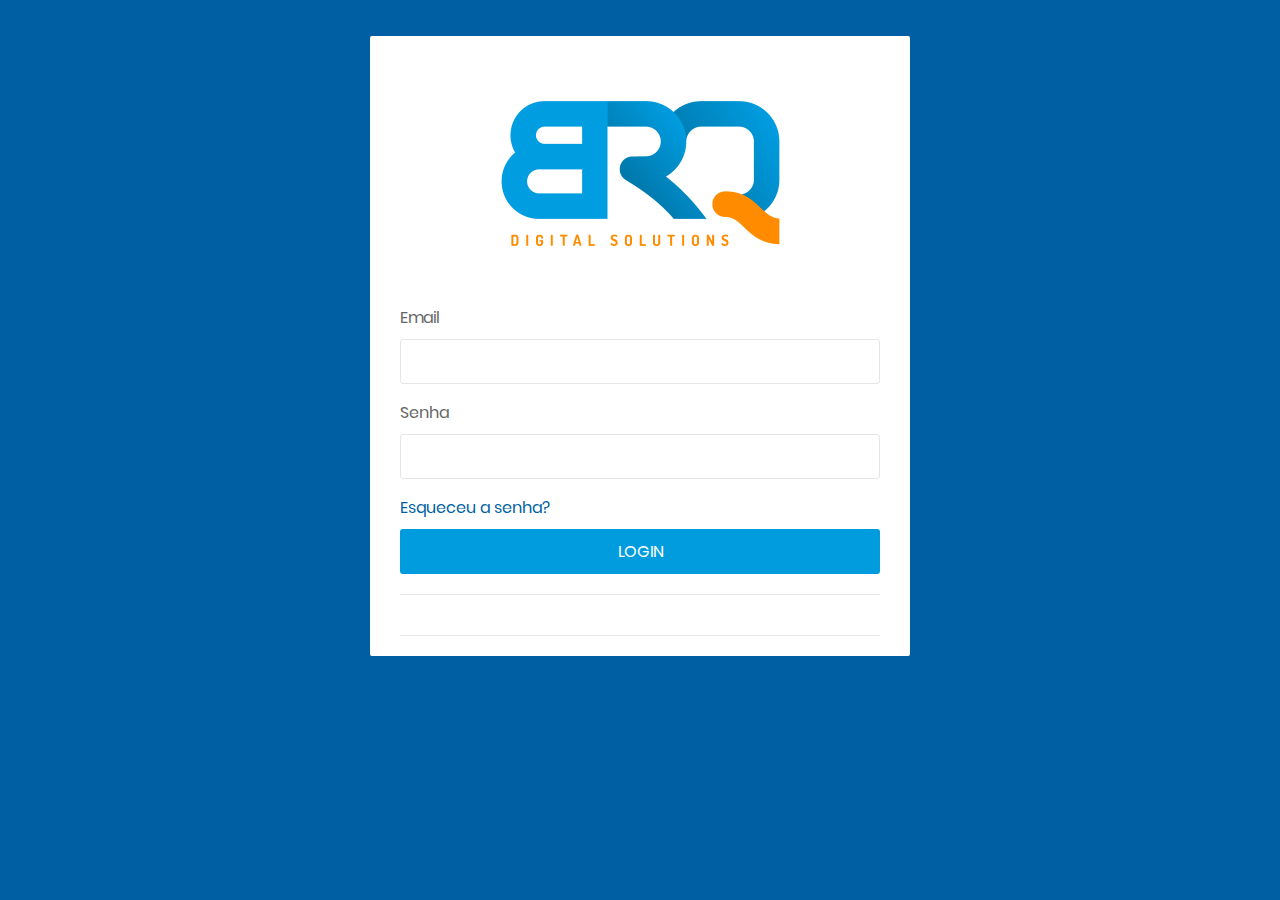
<file: index.html>
<!DOCTYPE html>
<html lang="pt-br">

<head>
    <!-- Required meta tags-->
    <meta charset="UTF-8">
    <meta name="viewport" content="width=device-width, initial-scale=1, shrink-to-fit=no">
    <meta name="description" content="au theme template">
    <meta name="author" content="Hau Nguyen">
    <meta name="keywords" content="au theme template">

    <!-- Title Page-->
    <title>Login</title>

    <!-- Fontfaces CSS-->
    <link href="css/font-face.css" rel="stylesheet" media="all">
    <link href="vendor/font-awesome-4.7/css/font-awesome.min.css" rel="stylesheet" media="all">
    <link href="vendor/font-awesome-5/css/fontawesome-all.min.css" rel="stylesheet" media="all">
    <link href="vendor/mdi-font/css/material-design-iconic-font.min.css" rel="stylesheet" media="all">

    <!-- Bootstrap CSS-->
    <link href="vendor/bootstrap-4.1/bootstrap.min.css" rel="stylesheet" media="all">

    <!-- Vendor CSS-->
    <link href="vendor/animsition/animsition.min.css" rel="stylesheet" media="all">
    <link href="vendor/bootstrap-progressbar/bootstrap-progressbar-3.3.4.min.css" rel="stylesheet" media="all">
    <link href="vendor/wow/animate.css" rel="stylesheet" media="all">
    <link href="vendor/css-hamburgers/hamburgers.min.css" rel="stylesheet" media="all">
    <link href="vendor/slick/slick.css" rel="stylesheet" media="all">
    <link href="vendor/select2/select2.min.css" rel="stylesheet" media="all">
    <link href="vendor/perfect-scrollbar/perfect-scrollbar.css" rel="stylesheet" media="all">

    <!-- Main CSS-->
    <link href="css/theme.css" rel="stylesheet" media="all">
    <link rel="stylesheet" href="css/style.css">

</head>

<body>
    <div class="page-wrapper">
        <div class="page-content--bge5" style="background-color:#005fa3;">
            <div class="container ">
                <div class="login-wrap ">
                    <div class="login-content">
                        <div class="login-logo">
                            <a href="#">
                                <img src="imagens/logo-azul.png" style="width:300px;" alt="CoolAdmin">
                            </a>
                        </div>
                        <div class="login-form">
                            <form action="" method="post">
                                <div class="form-group">
                                    <label>Email</label>
                                    <input class="au-input au-input--full" type="email" name="email" placeholder="">
                                </div>
                                <div class="form-group">
                                    <label>Senha</label>
                                    <input class="au-input au-input--full" type="password" name="password" placeholder="">
                                </div>
                                <div class="login-checkbox">
                                  
                                    <label>
                                        <a href="Recuperar senha.html" style="color:#005fa3;">Esqueceu a senha? </a>
                                    </label>
                                </div>
                                <button class="au-btn au-btn--block au-btn--green m-b-20"  style="background-color: #009cde;
                            "><a href="Tecnologias.html" style="color:white">Login</a></button>
                                <div class="social-login-content">
                                   
                                </div>
                            </form>
                            
                        </div>
                       

                    </div>
                </div>
            </div>
        </div>
        

    </div>

    <!-- Jquery JS-->
    <script src="vendor/jquery-3.2.1.min.js"></script>
    <!-- Bootstrap JS-->
    <script src="vendor/bootstrap-4.1/popper.min.js"></script>
    <script src="vendor/bootstrap-4.1/bootstrap.min.js"></script>
    <!-- Vendor JS       -->
    <script src="vendor/slick/slick.min.js">
    </script>
    <script src="vendor/wow/wow.min.js"></script>
    <script src="vendor/animsition/animsition.min.js"></script>
    <script src="vendor/bootstrap-progressbar/bootstrap-progressbar.min.js">
    </script>
    <script src="vendor/counter-up/jquery.waypoints.min.js"></script>
    <script src="vendor/counter-up/jquery.counterup.min.js">
    </script>
    <script src="vendor/circle-progress/circle-progress.min.js"></script>
    <script src="vendor/perfect-scrollbar/perfect-scrollbar.js"></script>
    <script src="vendor/chartjs/Chart.bundle.min.js"></script>
    <script src="vendor/select2/select2.min.js">
    </script>

    <!-- Main JS-->
    <script src="js/main.js"></script>

</body>

</html>
<!-- end document-->
</file>
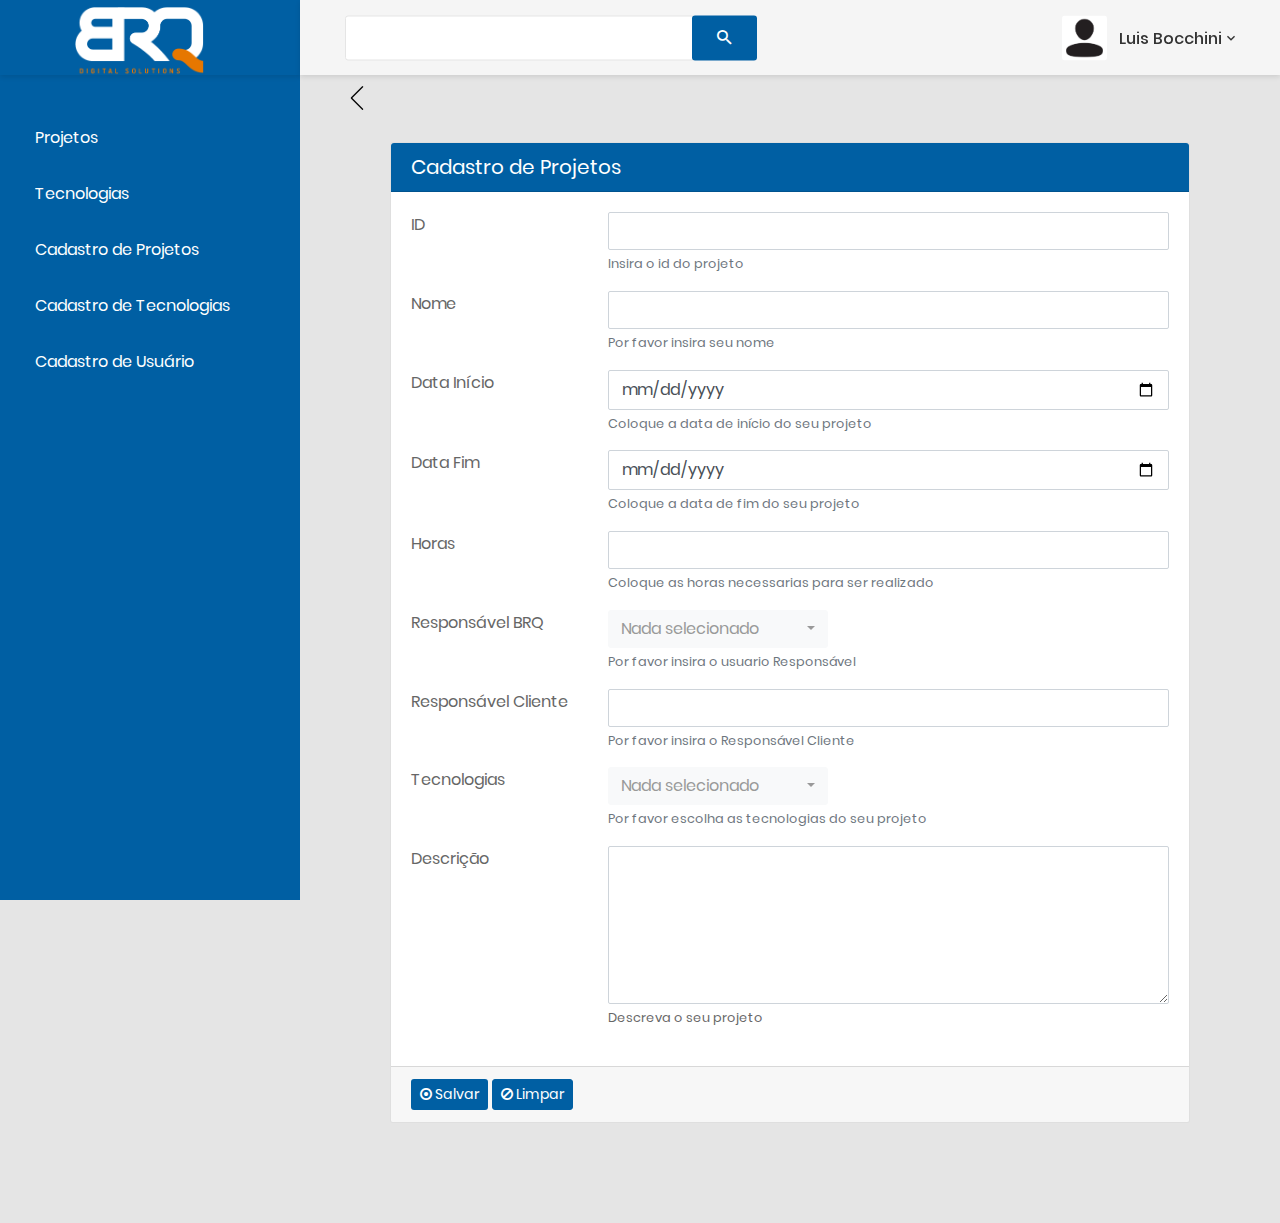
<file: cadProjeto.html>
<!DOCTYPE html>
<html lang="pt-br">

<head>
    <!-- Required meta tags-->
    <meta charset="UTF-8">
    <meta name="viewport" content="width=device-width, initial-scale=1, shrink-to-fit=no">
    <meta name="description" content="au theme template">
    <meta name="author" content="Hau Nguyen">
    <meta name="keywords" content="au theme template">

    <!-- Title Page-->
    <title>Cadastro de Projetos</title>

    <!-- Fontfaces CSS-->
    <link href="css/font-face.css" rel="stylesheet" media="all">
    <link href="vendor/font-awesome-5/css/fontawesome-all.min.css" rel="stylesheet" media="all">
    <link href="vendor/font-awesome-4.7/css/font-awesome.min.css" rel="stylesheet" media="all">
    <link href="vendor/mdi-font/css/material-design-iconic-font.min.css" rel="stylesheet" media="all">

    <!-- Bootstrap CSS-->
    <link href="vendor/bootstrap-4.1/bootstrap.min.css" rel="stylesheet" media="all">

    <!-- Vendor CSS-->
    <link href="vendor/animsition/animsition.min.css" rel="stylesheet" media="all">
    <link href="vendor/bootstrap-progressbar/bootstrap-progressbar-3.3.4.min.css" rel="stylesheet" media="all">
    <link href="vendor/wow/animate.css" rel="stylesheet" media="all">
    <link href="vendor/css-hamburgers/hamburgers.min.css" rel="stylesheet" media="all">
    <link href="vendor/slick/slick.css" rel="stylesheet" media="all">
    <link href="vendor/select2/select2.min.css" rel="stylesheet" media="all">
    <link href="vendor/perfect-scrollbar/perfect-scrollbar.css" rel="stylesheet" media="all">

    <!-- Main CSS-->
    <link href="css/theme.css" rel="stylesheet" media="all">
    <link rel="stylesheet" href="css/style.css">
    <link rel="stylesheet" href="css/bootstrap-select.css">
    <link rel="stylesheet" href="css/bootstrap-select.css.map">
    <link rel="stylesheet" href="css/bootstrap-select.min.css">

</head>

<body>
    <div class="page-wrapper">
        <!-- HEADER MOBILE-->
        <header class="header-mobile d-block d-lg-none">
            <div class="header-mobile__bar">
                <div class="container-fluid">
                    <div class="header-mobile-inner">
                        <form class="form-headerr" action="" method="POST">
                            <input class="au-input au-input--xl" style="width:170px" type="text" name="search"
                                placeholder="" />
                            <button class="au-btn--submit" type="submit">
                                <i class="zmdi zmdi-search"></i>
                            </button>
                        </form>

                        <a class="logo" href="index.html">
                            <!-- <img src="imagens/logo.png" style="width:150px; margin-left: 65%;" alt="CoolAdmin" /> -->
                        </a>
                        <button class="hamburger hamburger--slider" type="button">
                            <span class="hamburger-box">
                                <span class="hamburger-inner"></span>
                            </span>
                        </button>
                    </div>
                </div>
            </div>
            <nav class="navbar-mobile">
                <div class="container-fluid">
                    <ul class="navbar-mobile__list list-unstyled">
                        <li class="has-sub">
                            <a class="js-arrow" href="#">
                                Projetos</a>
                            <ul class="navbar-mobile-sub__list list-unstyled js-sub-list">
                                <li>
                                    <a href="projeto.html">Iniciados</a>
                                </li>
                                <li>
                                    <a href="projeto.html">Em andamento</a>
                                </li>
                                <li>
                                    <a href="projeto.html">Finalizados</a>
                                </li>

                            </ul>
                        </li>
                        <li>
                            <a href="Tecnologias.html">
                                Tecnologias</a>
                        </li>
                        <li>
                            <a href="cadProjeto.html">
                                Cadastro de projetos</a>
                        </li>
                        <li>
                            <a href="cadTecnologias.html">
                                Cadastro de Tecnologias</a>
                        </li>
                        <li>
                            <a href="cadUsuario.html">
                                Cadastro de usuário</a>
                        </li>

                    </ul>
                </div>
            </nav>
        </header>
        <!-- END HEADER MOBILE-->

        <!-- MENU SIDEBAR-->
        <aside class="menu-sidebar d-none d-lg-block">
            <div class="logo">
                <a href="#">
                    <img src="imagens/logo.png" style="width: 130px; margin-left: 30%; margin-top: 5%;" alt="Cool Admin" />
                </a>
            </div>
            <div class="menu-sidebar__content js-scrollbar1">
                <nav class="navbar-sidebar">
                    <ul class="list-unstyled navbar__list">
                        <li class="active has-sub">
                            <a class="js-arrow" href="#">
                                Projetos</a>
                            <ul class="list-unstyled navbar__sub-list js-sub-list">
                                <li>
                                    <a href="projeto.html">Iniciados</a>
                                </li>
                                <li>
                                    <a href="projeto.html">Em andamento</a>
                                </li>
                                <li>
                                    <a href="projeto.html">Finalizados</a>
                                </li>
                            </ul>
                        </li>
                        <li>
                            <a href="Tecnologias.html">
                                Tecnologias</a>
                        </li>
                        <li>
                            <a href="cadProjeto.html">
                                Cadastro de Projetos</a>
                        </li>
                        <li>
                            <a href="cadTecnologias.html">
                                Cadastro de Tecnologias</a>
                        </li>
                        <li>
                            <a href="cadUsuario.html">
                                Cadastro de Usuário</a>
                        </li>
                        <li>

                </nav>
            </div>
        </aside>
        <!-- END MENU SIDEBAR-->

        <!-- PAGE CONTAINER-->
        <div class="page-container">
            <!-- HEADER DESKTOP-->
            <header class="header-desktop">
                <div class="section__content section__content--p30">
                    <div class="container-fluid">
                        <div class="header-wrap">
                            <form class="form-header" action="" method="POST">
                                <input class="au-input au-input--xl" type="text" name="search" placeholder="" />
                                <button class="au-btn--submit" type="submit">
                                    <i class="zmdi zmdi-search"></i>
                                </button>
                            </form>
                            <div class="header-button">
                                <div class="noti-wrap">
                                    <div class="noti__item js-item-menu"></div>
                                    <div class="noti__item js-item-menu"></div>
                                </div>
                                <div class="account-wrap">
                                    <div class="account-item clearfix js-item-menu">
                                        <div class="image">
                                            <img src="imagens/pessoa.jpg" alt="John Doe" />
                                        </div>
                                        <div class="content t">
                                            <a class="js-acc-btn" href="#">luis bocchini</a>
                                        </div>
                                        <div class="account-dropdown js-dropdown">
                                            <div class="info clearfix">
                                                <div class="image">
                                                    <a href="#">
                                                        <img src="imagens/pessoa.jpg" alt="Luis Bocchini" />
                                                    </a>
                                                </div>
                                                <div class="content">
                                                    <h5 class="name">
                                                        <a href="#">luis bocchini</a>
                                                    </h5>
                                                    <span class="email">luis.bocchini@gmail.com</span>
                                                </div>
                                            </div>

                                            <div class="account-dropdown__footer">
                                                <a href="index.html">
                                                    <i class="zmdi zmdi-power"></i>Sair</a>
                                            </div>
                                        </div>
                                    </div>
                                </div>
                            </div>
                        </div>
                    </div>
                </div>
            </header>
            <!-- HEADER DESKTOP-->



            <!-- MAIN CONTENT-->
            <div class="main-content">
                <div class="section__content section__content--p30">
                    <div class="container-fluid">
                            <button>
                                    <img src="imagens/back.png" title="Voltar" style="color:#005fa3; margin-top:-7vh;" >
                                 </button>
                        <div class="row d-flex justify-content-center">
                            <div class="col-lg-12">
                                <div class="card card-tecnologias">
                                    <div class="card-header card-header-tecnologias">
                                        <h2 class="title-1" style="font-size: 20px; color: #fff;">Cadastro de Projetos</h2>

                                    </div>
                                    <div class="card-body card-block">
                                        <form action="" method="post" enctype="multipart/form-data" class="form-horizontal">

                                            <div class="row form-group">
                                                <div class="col col-md-3">
                                                    <label class=" form-control-label">ID</label>
                                                </div>
                                                <div class="col-12 col-md-9">
                                                    <input type="text" id="text-input" name="text-input" class="form-control">
                                                    <small class="form-text text-muted">Insira o id do projeto</small>
                                                </div>
                                            </div>
                                            <div class="row form-group">
                                                <div class="col col-md-3">
                                                    <label class=" form-control-label">Nome</label>
                                                </div>
                                                <div class="col-12 col-md-9">
                                                    <input type="text" id="text-input" name="text-input" class="form-control">
                                                    <small class="form-text text-muted">Por favor insira seu nome</small>
                                                </div>
                                            </div>
                                            <div class="row form-group">
                                                <div class="col col-md-3">
                                                    <label for="text-input" class=" form-control-label">Data Início</label>
                                                </div>
                                                <div class="col-12 col-md-9">
                                                    <input type="date" id="date-input" name="date-input" class="form-control">
                                                    <small class="form-text text-muted">Coloque a data de início do seu
                                                        projeto</small>
                                                </div>
                                            </div>
                                            <div class="row form-group">
                                                <div class="col col-md-3">
                                                    <label for="text-input" class=" form-control-label">Data Fim</label>
                                                </div>
                                                <div class="col-12 col-md-9">
                                                    <input type="date" id="date-input" name="date-input" class="form-control">
                                                    <small class="form-text text-muted">Coloque a data de fim do seu
                                                        projeto</small>
                                                </div>
                                            </div>
                                            <div class="row form-group">
                                                <div class="col col-md-3">
                                                    <label class=" form-control-label">Horas</label>
                                                </div>
                                                <div class="col-12 col-md-9">
                                                    <input type="number" id="number-input" name="number-input" class="form-control">
                                                    <small class="form-text text-muted">Coloque as horas necessarias
                                                        para ser
                                                        realizado</small>
                                                </div>
                                            </div>
                                            <div class="row form-group">
                                                <div class="col col-md-3">
                                                    <label class=" form-control-label">Responsável BRQ</label>
                                                </div>
                                                <div class="col-12 col-md-9">
                                                    <select class="selectpicker" multiple>
                                                        <option>Coordenador 1</option>
                                                        <option>Coordenador 2</option>
                                                        <option>Coordenador 3</option>
                                                    </select>
                                                    <small class="form-text text-muted">Por favor insira o usuario
                                                        Responsável</small>
                                                </div>
                                            </div>
                                            <div class="row form-group">
                                                <div class="col col-md-3">
                                                    <label class=" form-control-label">Responsável Cliente</label>
                                                </div>
                                                <div class="col-12 col-md-9">
                                                    <input type="text" id="text-input" name="text-input" class="form-control">
                                                    <small class="form-text text-muted">Por favor insira o Responsável
                                                        Cliente</small>
                                                </div>
                                            </div>
                                            <div class="row form-group">
                                                <div class="col col-md-3">
                                                    <label for="select" class=" form-control-label">Tecnologias</label>
                                                </div>
                                                <div class="col-12 col-md-9">
                                                    <select class="selectpicker" multiple>
                                                        <option>Java</option>
                                                        <option>Python</option>
                                                        <option>C#</option>
                                                    </select>

                                                    <small class="form-text text-muted">Por favor escolha as
                                                        tecnologias do seu projeto</small>
                                                </div>
                                            </div>
                                            <div class="row form-group">
                                                <div class="col col-md-3">
                                                    <label for="textarea-input" class=" form-control-label">Descrição</label>
                                                </div>
                                                <div class="col-12 col-md-9">
                                                    <textarea name="textarea-input" id="textarea-input" rows="6" class="form-control"></textarea>
                                                    <small>Descreva o seu projeto</small>
                                                </div>
                                            </div>
                                        </form>
                                    </div>
                                    <div class="card-footer">
                                        <button type="submit" class="btn btn-secundary btn-tecnologias btn-sm"
                                            data-toggle="modal" data-target="#staticModal">
                                            <i class="fa fa-dot-circle-o"></i> Salvar
                                        </button>

                                        <button type="reset" class="btn btn-danger btn-sm">
                                            <i class="fa fa-ban"></i> Limpar
                                        </button>
                                    </div>
                                </div>
                                <div class="copyright">
                                    <p></p>
                                </div>


                            </div>

                        </div>

                    </div>

                </div>
            </div>
        </div>


    </div>

    </div>

    <!-- modal static -->
    <div class="modal fade" id="staticModal" tabindex="-1" role="dialog" aria-labelledby="staticModalLabel" aria-hidden="true"
        data-backdrop="static">
        <div class="modal-dialog modal-sm" role="document">
            <div class="modal-content">
                <div class="modal-header">

                    <button type="button" class="close" data-dismiss="modal" aria-label="Close">
                        <span aria-hidden="true">&times;</span>
                    </button>
                </div>
                <div class="modal-body">
                    <p>
                        Projeto cadastrado com sucesso!
                    </p>
                </div>
                <div class="modal-footer">

                    <button type="button" class="btn btn-primary cad" style=" color: #fff; background-color:   #005fa3;"><a
                            href="projeto.html" style="color: #fff;">Fechar</a></button>
                </div>
            </div>
        </div>
    </div>
    <!-- end modal static -->






    <!-- Jquery JS-->
    <script src="vendor/jquery-3.2.1.min.js"></script>
    <!-- Bootstrap JS-->
    <script src="vendor/bootstrap-4.1/popper.min.js"></script>
    <script src="vendor/bootstrap-4.1/bootstrap.min.js"></script>
    <!-- Vendor JS       -->
    <script src="vendor/slick/slick.min.js">

    </script>
    <script src="vendor/wow/wow.min.js"></script>
    <script src="vendor/animsition/animsition.min.js"></script>
    <script src="vendor/bootstrap-progressbar/bootstrap-progressbar.min.js">
    </script>
    <script src="vendor/counter-up/jquery.waypoints.min.js"></script>
    <script src="vendor/counter-up/jquery.counterup.min.js">

    </script>
    <script src="vendor/circle-progress/circle-progress.min.js"></script>
    <script src="vendor/perfect-scrollbar/perfect-scrollbar.js"></script>
    <script src="vendor/chartjs/Chart.bundle.min.js"></script>
    <script src="vendor/select2/select2.min.js">

    </script>

    <!-- Main JS-->
    <script src="js/main.js"></script>
    <script src="js/bootstrap-select.js"></script>
    <script src="js/bootstrap-select.js.map"></script>

</body>

</html>
<!-- end document-->
</file>
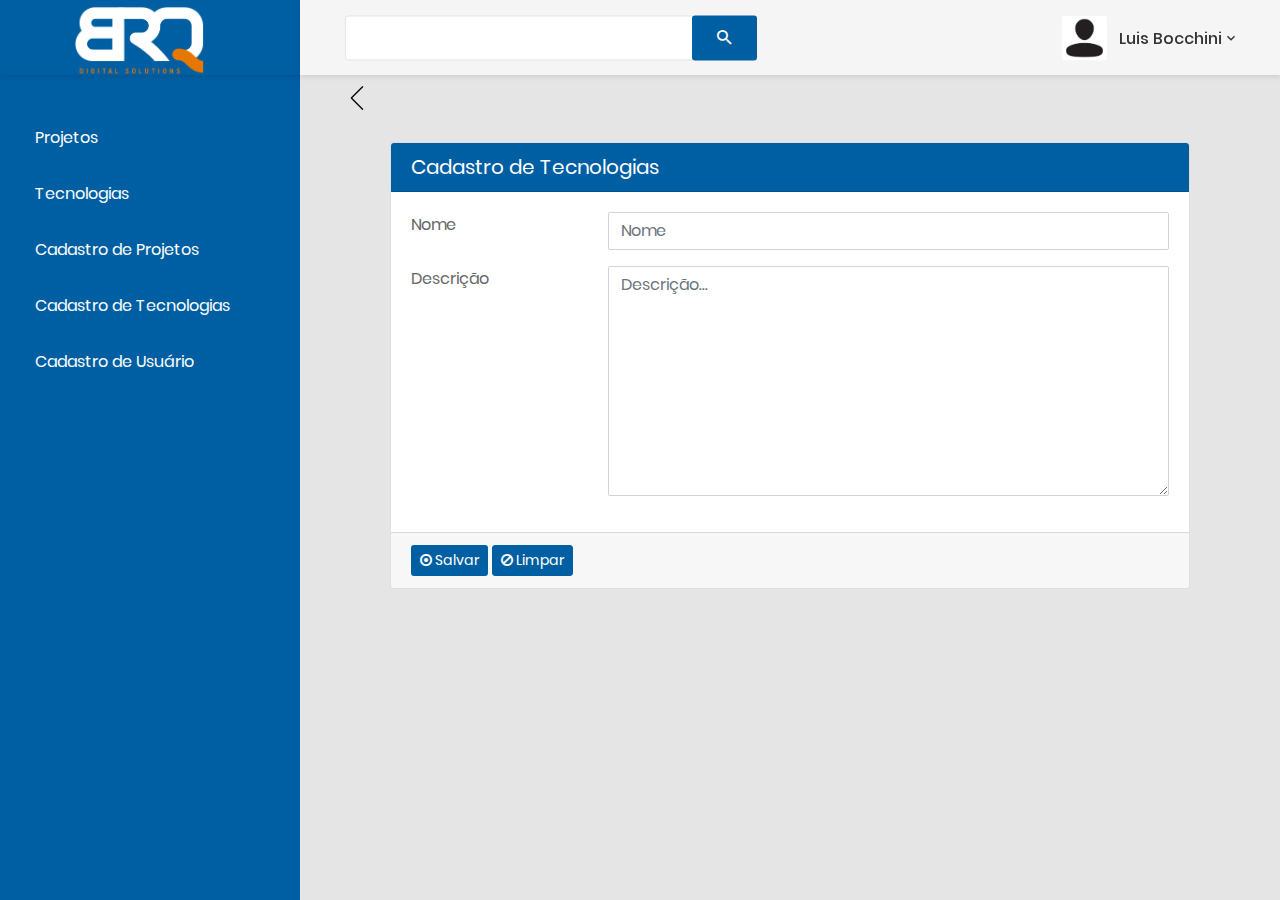
<file: cadTecnologias.html>
<!DOCTYPE html>
<html lang="pt-br">

<head>
    <!-- Required meta tags-->
    <meta charset="UTF-8">
    <meta name="viewport" content="width=device-width, initial-scale=1, shrink-to-fit=no">
    <meta name="description" content="au theme template">
    <meta name="author" content="Hau Nguyen">
    <meta name="keywords" content="au theme template">

    <!-- Title Page-->
    <title>Cadastro de Tecnologias</title>

    <!-- Fontfaces CSS-->
    <link href="css/font-face.css" rel="stylesheet" media="all">
    <link href="vendor/font-awesome-5/css/fontawesome-all.min.css" rel="stylesheet" media="all">
    <link href="vendor/font-awesome-4.7/css/font-awesome.min.css" rel="stylesheet" media="all">
    <link href="vendor/mdi-font/css/material-design-iconic-font.min.css" rel="stylesheet" media="all">

    <!-- Bootstrap CSS-->
    <link href="vendor/bootstrap-4.1/bootstrap.min.css" rel="stylesheet" media="all">

    <!-- Vendor CSS-->
    <link href="vendor/animsition/animsition.min.css" rel="stylesheet" media="all">
    <link href="vendor/bootstrap-progressbar/bootstrap-progressbar-3.3.4.min.css" rel="stylesheet" media="all">
    <link href="vendor/wow/animate.css" rel="stylesheet" media="all">
    <link href="vendor/css-hamburgers/hamburgers.min.css" rel="stylesheet" media="all">
    <link href="vendor/slick/slick.css" rel="stylesheet" media="all">
    <link href="vendor/select2/select2.min.css" rel="stylesheet" media="all">
    <link href="vendor/perfect-scrollbar/perfect-scrollbar.css" rel="stylesheet" media="all">

    <!-- Main CSS-->
    <link href="css/theme.css" rel="stylesheet" media="all">
    <link rel="stylesheet" href="css/style.css">

</head>

<body>
    <div class="page-wrapper">
        <!-- HEADER MOBILE-->
        <header class="header-mobile d-block d-lg-none">
            <div class="header-mobile__bar">
                <div class="container-fluid">
                    <div class="header-mobile-inner">
                        <form class="form-headerr" action="" method="POST">
                            <input class="au-input au-input--xl" style="width:170px" type="text" name="search"
                                placeholder="" />
                            <button class="au-btn--submit" type="submit">
                                <i class="zmdi zmdi-search"></i>
                            </button>
                        </form>

                        <a class="logo" href="index.html">
                            <!-- <img src="imagens/logo.png" style="width:150px; margin-left: 65%;" alt="CoolAdmin" /> -->
                        </a>
                        <button class="hamburger hamburger--slider" type="button">
                            <span class="hamburger-box">
                                <span class="hamburger-inner"></span>
                            </span>
                        </button>
                    </div>
                </div>
            </div>
            <nav class="navbar-mobile">
                <div class="container-fluid">
                    <ul class="navbar-mobile__list list-unstyled">
                        <li class="has-sub">
                            <a class="js-arrow" href="#">
                                Projetos</a>
                            <ul class="navbar-mobile-sub__list list-unstyled js-sub-list">
                                <li>
                                    <a href="projeto.html">Iniciados</a>
                                </li>
                                <li>
                                    <a href="projeto.html">Em andamento</a>
                                </li>
                                <li>
                                    <a href="projeto.html">Finalizados</a>
                                </li>

                            </ul>
                        </li>
                        <li>
                            <a href="Tecnologias.html">
                                Tecnologias</a>
                        </li>
                        <li>
                            <a href="cadProjeto.html">
                                Cadastro de projetos</a>
                        </li>
                        <li>
                            <a href="cadTecnologias.html">
                                Cadastro de Tecnologias</a>
                        </li>
                        <li>
                            <a href="cadUsuario.html">
                                Cadastro de usuário</a>
                        </li>

                    </ul>
                </div>
            </nav>
        </header>
        <!-- END HEADER MOBILE-->

        <!-- MENU SIDEBAR-->
        <aside class="menu-sidebar d-none d-lg-block">
            <div class="logo">
                <a href="#">
                    <img src="imagens/logo.png" style="width: 130px; margin-left: 30%; margin-top: 5%;" alt="Cool Admin" />
                </a>
            </div>
            <div class="menu-sidebar__content js-scrollbar1">
                <nav class="navbar-sidebar">
                    <ul class="list-unstyled navbar__list">
                        <li class="active has-sub">
                            <a class="js-arrow" href="#">
                                Projetos</a>
                            <ul class="list-unstyled navbar__sub-list js-sub-list">
                                <li>
                                    <a href="projeto.html">Iniciados</a>
                                </li>
                                <li>
                                    <a href="projeto.html">Em andamento</a>
                                </li>
                                <li>
                                    <a href="projeto.html">Finalizados</a>
                                </li>
                            </ul>
                        </li>
                        <li>
                            <a href="Tecnologias.html">
                                Tecnologias</a>
                        </li>
                        <li>
                            <a href="cadProjeto.html">
                                Cadastro de Projetos</a>
                        </li>
                        <li>
                            <a href="cadTecnologias.html">
                                Cadastro de Tecnologias</a>
                        </li>
                        <li>
                            <a href="cadUsuario.html">
                                Cadastro de Usuário</a>
                        </li>
                        <li>

                </nav>
            </div>
        </aside>
        <!-- END MENU SIDEBAR-->

        <!-- PAGE CONTAINER-->
        <div class="page-container">
            <!-- HEADER DESKTOP-->
            <header class="header-desktop">
                <div class="section__content section__content--p30">
                    <div class="container-fluid">
                        <div class="header-wrap">
                            <form class="form-header" action="" method="POST">
                                <input class="au-input au-input--xl" type="text" name="search" placeholder="" />
                                <button class="au-btn--submit" type="submit">
                                    <i class="zmdi zmdi-search"></i>
                                </button>
                            </form>
                            <div class="header-button">
                                <div class="noti-wrap">
                                    <div class="noti__item js-item-menu"></div>
                                    <div class="noti__item js-item-menu"></div>
                                </div>
                                <div class="account-wrap">
                                    <div class="account-item clearfix js-item-menu">
                                        <div class="image">
                                            <img src="imagens/pessoa.jpg" alt="John Doe" />
                                        </div>
                                        <div class="content t">
                                            <a class="js-acc-btn" href="#">luis bocchini</a>
                                        </div>
                                        <div class="account-dropdown js-dropdown">
                                            <div class="info clearfix">
                                                <div class="image">
                                                    <a href="#">
                                                        <img src="imagens/pessoa.jpg" alt="Luis Bocchini" />
                                                    </a>
                                                </div>
                                                <div class="content">
                                                    <h5 class="name">
                                                        <a href="#">luis bocchini</a>
                                                    </h5>
                                                    <span class="email">luis.bocchini@gmail.com</span>
                                                </div>
                                            </div>

                                            <div class="account-dropdown__footer">
                                                <a href="index.html">
                                                    <i class="zmdi zmdi-power"></i>Sair</a>
                                            </div>
                                        </div>
                                    </div>
                                </div>
                            </div>
                        </div>
                    </div>
                </div>
            </header>
            <!-- HEADER DESKTOP-->



            <!-- MAIN CONTENT-->
            <div class="main-content">
                <div class="section__content section__content--p30">
                    <div class="container-fluid">

                            
                            <!-- <div id="erro" class="alert alert-primary alert-dismissible fade show">
                                    <button type="button" class="close" onclick="hide()" style="width:50%;">&times;</button>
                                   Tecnologia cadastrada com sucesso!
                                  </div>
                            <button> -->
                                    <img src="imagens/back.png" title="Voltar" style="color:#005fa3; margin-top:-7vh;" >
                                 </button>
                        <div class="row d-flex justify-content-center">
                            <div class="col-lg-12">
                                <div class="card card-tecnologias">
                                    <div class="card-header card-header-tecnologias">
                                        <h2 class="title-1" style="font-size: 20px; color: #fff;">Cadastro de
                                            Tecnologias</h2>
                                    </div>
                                    <div class="card-body card-block">
                                        <form action="" method="post" enctype="multipart/form-data" class="form-horizontal">

                                            <div class="row form-group">
                                                <div class="col col-md-3">
                                                    <label for="text-input" class=" form-control-label">Nome</label>
                                                </div>
                                                <div class="col-12 col-md-9">
                                                    <input type="text" id="text-input" name="text-input" placeholder="Nome"
                                                        class="form-control">

                                                </div>
                                            </div>

                                            <div class="row form-group">
                                                <div class="col col-md-3">
                                                    <label for="textarea-input" class=" form-control-label">Descrição</label>
                                                </div>
                                                <div class="col-12 col-md-9">
                                                    <textarea name="textarea-input" id="textarea-input" rows="9"
                                                        placeholder="Descrição..." class="form-control"></textarea>
                                                </div>
                                            </div>
                                        </form>
                                    </div>
                                    <div class="card-footer">
                                        <button type="submit" class="btn btn-secundary btn-tecnologias btn-sm " data-toggle="modal"
                                        data-target="#staticModal" >
                                            <i class="fa fa-dot-circle-o"></i> Salvar
                                        </button>
                                        <button type="reset" class="btn btn-danger btn-sm">
                                            <i class="fa fa-ban"></i> Limpar
                                        </button>
                                    </div>
                                </div>
                                <div class="copyright">
                                    <p></p>


                                </div>

                            </div>

                        </div>

                    </div>
                </div>
            </div>


        </div>

    </div>

    




    <!-- Jquery JS-->
    <script src="vendor/jquery-3.2.1.min.js"></script>
    <!-- Bootstrap JS-->
    <script src="vendor/bootstrap-4.1/popper.min.js"></script>
    <script src="vendor/bootstrap-4.1/bootstrap.min.js"></script>
    <!-- Vendor JS       -->
    <script src="vendor/slick/slick.min.js">
    </script>
    <script src="vendor/wow/wow.min.js"></script>
    <script src="vendor/animsition/animsition.min.js"></script>
    <script src="vendor/bootstrap-progressbar/bootstrap-progressbar.min.js">
    </script>
    <script src="vendor/counter-up/jquery.waypoints.min.js"></script>
    <script src="vendor/counter-up/jquery.counterup.min.js">
    </script>
    <script src="vendor/circle-progress/circle-progress.min.js"></script>
    <script src="vendor/perfect-scrollbar/perfect-scrollbar.js"></script>
    <script src="vendor/chartjs/Chart.bundle.min.js"></script>
    <script src="vendor/select2/select2.min.js">
    </script>

    <!-- Main JS-->
    <script src="js/main.js"></script>

</body>

</html>
<!-- end document-->
</file>
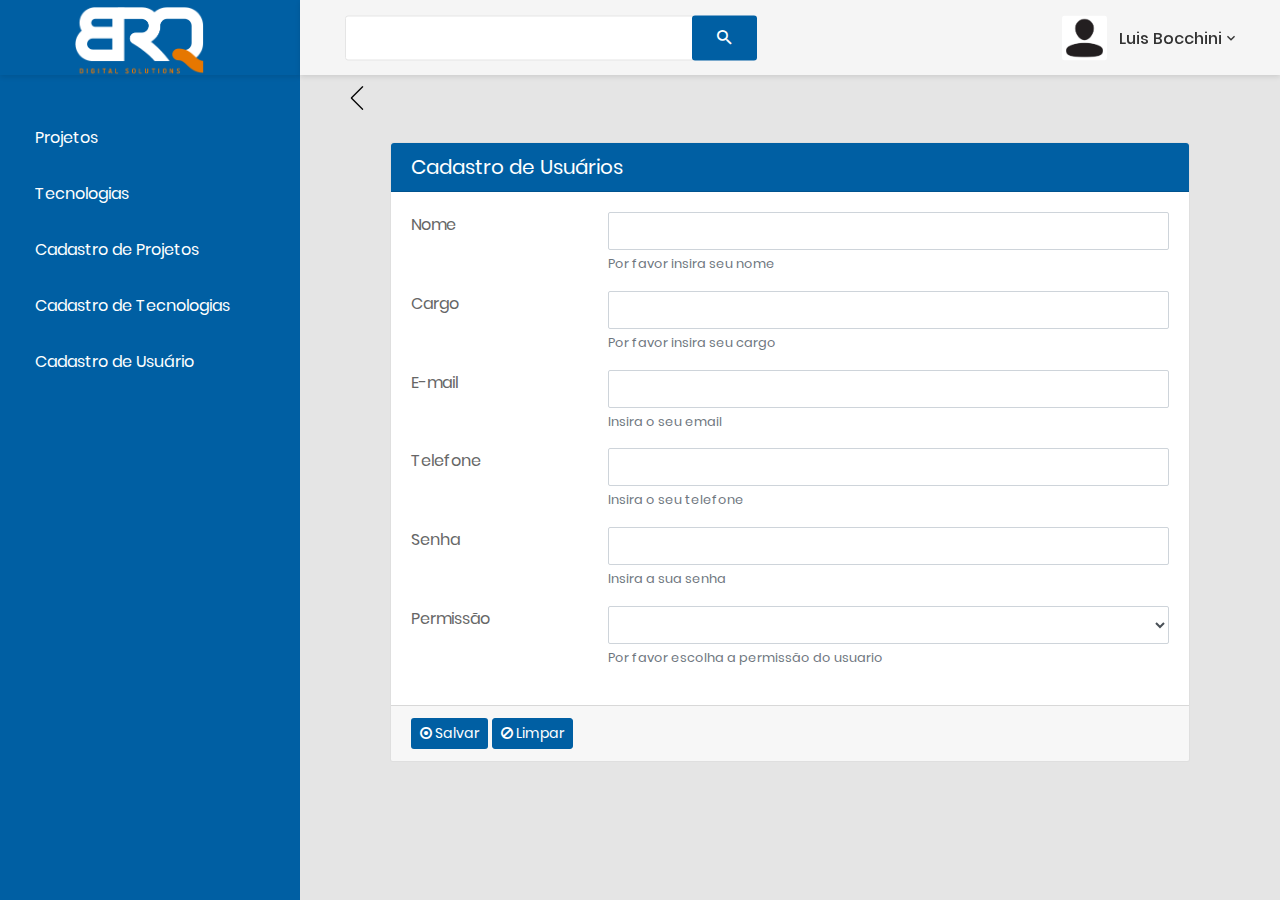
<file: cadUsuario.html>
<!DOCTYPE html>
<html lang="pt-br">

<head>
    <!-- Required meta tags-->
    <meta charset="UTF-8">
    <meta name="viewport" content="width=device-width, initial-scale=1, shrink-to-fit=no">
    <meta name="description" content="au theme template">
    <meta name="author" content="Hau Nguyen">
    <meta name="keywords" content="au theme template">

    <!-- Title Page-->
    <title>Cadastro de Usuários</title>

    <!-- Fontfaces CSS-->
    <link href="css/font-face.css" rel="stylesheet" media="all">
    <link href="vendor/font-awesome-5/css/fontawesome-all.min.css" rel="stylesheet" media="all">
    <link href="vendor/font-awesome-4.7/css/font-awesome.min.css" rel="stylesheet" media="all">
    <link href="vendor/mdi-font/css/material-design-iconic-font.min.css" rel="stylesheet" media="all">
    <link href="https://fonts.googleapis.com/icon?family=Material+Icons" rel="stylesheet">

    <!-- Bootstrap CSS-->
    <link href="vendor/bootstrap-4.1/bootstrap.min.css" rel="stylesheet" media="all">

    <!-- Vendor CSS-->
    <link href="vendor/animsition/animsition.min.css" rel="stylesheet" media="all">
    <link href="vendor/bootstrap-progressbar/bootstrap-progressbar-3.3.4.min.css" rel="stylesheet" media="all">
    <link href="vendor/wow/animate.css" rel="stylesheet" media="all">
    <link href="vendor/css-hamburgers/hamburgers.min.css" rel="stylesheet" media="all">
    <link href="vendor/slick/slick.css" rel="stylesheet" media="all">
    <link href="vendor/select2/select2.min.css" rel="stylesheet" media="all">
    <link href="vendor/perfect-scrollbar/perfect-scrollbar.css" rel="stylesheet" media="all">

    <!-- Main CSS-->
    <link href="css/theme.css" rel="stylesheet" media="all">
    <link rel="stylesheet" href="css/style.css">

</head>

<body>
    <div class="page-wrapper">
        <!-- HEADER MOBILE-->
        <header class="header-mobile d-block d-lg-none">
            <div class="header-mobile__bar">
                <div class="container-fluid">
                    <div class="header-mobile-inner">
                        <form class="form-headerr" action="" method="POST">
                            <input class="au-input au-input--xl" style="width:170px" type="text" name="search"
                                placeholder="" />
                            <button class="au-btn--submit" type="submit">
                                <i class="zmdi zmdi-search"></i>
                            </button>
                        </form>

                        <a class="logo" href="index.html">
                            <!-- <img src="imagens/logo.png" style="width:150px; margin-left: 65%;" alt="CoolAdmin" /> -->
                        </a>
                        <button class="hamburger hamburger--slider" type="button">
                            <span class="hamburger-box">
                                <span class="hamburger-inner"></span>
                            </span>
                        </button>
                    </div>
                </div>
            </div>
            <nav class="navbar-mobile">
                <div class="container-fluid">
                    <ul class="navbar-mobile__list list-unstyled">
                        <li class="has-sub">
                            <a class="js-arrow" href="#">
                                Projetos</a>
                            <ul class="navbar-mobile-sub__list list-unstyled js-sub-list">
                                <li>
                                    <a href="projeto.html">Iniciados</a>
                                </li>
                                <li>
                                    <a href="projeto.html">Em andamento</a>
                                </li>
                                <li>
                                    <a href="projeto.html">Finalizados</a>
                                </li>

                            </ul>
                        </li>
                        <li>
                            <a href="Tecnologias.html">
                                Tecnologias</a>
                        </li>
                        <li>
                            <a href="cadProjeto.html">
                                Cadastro de projetos</a>
                        </li>
                        <li>
                            <a href="cadTecnologias.html">
                                Cadastro de Tecnologias</a>
                        </li>
                        <li>
                            <a href="cadUsuario.html">
                                Cadastro de usuário</a>
                        </li>

                    </ul>
                </div>
            </nav>
        </header>
        <!-- END HEADER MOBILE-->

        <!-- MENU SIDEBAR-->
        <aside class="menu-sidebar d-none d-lg-block">
            <div class="logo">
                <a href="#">
                    <img src="imagens/logo.png" style="width: 130px; margin-left: 30%; margin-top: 5%;" alt="Cool Admin" />
                </a>
            </div>
            <div class="menu-sidebar__content js-scrollbar1">
                <nav class="navbar-sidebar">
                    <ul class="list-unstyled navbar__list">
                        <li class="active has-sub">
                            <a class="js-arrow" href="#">
                                Projetos</a>
                            <ul class="list-unstyled navbar__sub-list js-sub-list">
                                <li>
                                    <a href="projeto.html">Iniciados</a>
                                </li>
                                <li>
                                    <a href="projeto.html">Em andamento</a>
                                </li>
                                <li>
                                    <a href="projeto.html">Finalizados</a>
                                </li>
                            </ul>
                        </li>
                        <li>
                            <a href="Tecnologias.html">
                                Tecnologias</a>
                        </li>
                        <li>
                            <a href="cadProjeto.html">
                                Cadastro de Projetos</a>
                        </li>
                        <li>
                            <a href="cadTecnologias.html">
                                Cadastro de Tecnologias</a>
                        </li>
                        <li>
                            <a href="cadUsuario.html">
                                Cadastro de Usuário</a>
                        </li>
                        <li>

                </nav>
            </div>
        </aside>
        <!-- END MENU SIDEBAR-->

        <!-- PAGE CONTAINER-->
        <div class="page-container">
            <!-- HEADER DESKTOP-->
            <header class="header-desktop">
                <div class="section__content section__content--p30">
                    <div class="container-fluid">
                        <div class="header-wrap">
                            <form class="form-header" action="" method="POST">
                                <input class="au-input au-input--xl" type="text" name="search" placeholder="" />
                                <button class="au-btn--submit" type="submit">
                                    <i class="zmdi zmdi-search"></i>
                                </button>
                            </form>
                            <div class="header-button">
                                <div class="noti-wrap">
                                    <div class="noti__item js-item-menu"></div>
                                    <div class="noti__item js-item-menu"></div>
                                </div>
                                <div class="account-wrap">
                                    <div class="account-item clearfix js-item-menu">
                                        <div class="image">
                                            <img src="imagens/pessoa.jpg" alt="John Doe" />
                                        </div>
                                        <div class="content t">
                                            <a class="js-acc-btn" href="#">luis bocchini</a>
                                        </div>
                                        <div class="account-dropdown js-dropdown">
                                            <div class="info clearfix">
                                                <div class="image">
                                                    <a href="#">
                                                        <img src="imagens/pessoa.jpg" alt="Luis Bocchini" />
                                                    </a>
                                                </div>
                                                <div class="content">
                                                    <h5 class="name">
                                                        <a href="#">luis bocchini</a>
                                                    </h5>
                                                    <span class="email">luis.bocchini@gmail.com</span>
                                                </div>
                                            </div>

                                            <div class="account-dropdown__footer">
                                                <a href="index.html">
                                                    <i class="zmdi zmdi-power"></i>Sair</a>
                                            </div>
                                        </div>
                                    </div>
                                </div>
                            </div>
                        </div>
                    </div>
                </div>
            </header>
            <!-- HEADER DESKTOP-->



            <!-- MAIN CONTENT-->
            <div class="main-content">

                <div class="section__content section__content--p30">

                    <div class="container-fluid">
                          <button>
                                   <img src="imagens/back.png" title="Voltar" style="color:#005fa3; margin-top:-7vh;" >
                                </button>
                        <div class="row d-flex justify-content-center">

                            <div class="col-lg-12">
                                <div class="card card-tecnologias">

                                    <div class="card-header card-header-tecnologias">
                                        <h2 class="title-1" style="font-size: 20px; color: #fff;">Cadastro de Usuários</h2>
                                    </div>
                                    <div class="card-body card-block">
                                        <form action="" method="post" enctype="multipart/form-data" class="form-horizontal">


                                            <div class="row form-group">
                                                <div class="col col-md-3">
                                                    <label class=" form-control-label">Nome</label>
                                                </div>
                                                <div class="col-12 col-md-9">
                                                    <input type="text" id="text-input" name="text-input" class="form-control">
                                                    <small class="form-text text-muted">Por favor insira seu nome</small>
                                                </div>
                                            </div>
                                            <div class="row form-group">
                                                <div class="col col-md-3">
                                                    <label class=" form-control-label">Cargo</label>
                                                </div>
                                                <div class="col-12 col-md-9">
                                                    <input type="text" id="text-input" name="text-input" class="form-control">
                                                    <small class="form-text text-muted">Por favor insira seu cargo</small>
                                                </div>
                                            </div>
                                            <div class="row form-group">
                                                <div class="col col-md-3">
                                                    <label for="text-input" class=" form-control-label">E-mail</label>
                                                </div>
                                                <div class="col-12 col-md-9">
                                                    <input type="email" id="email-input" name="email-input" class="form-control">
                                                    <small class="form-text text-muted">Insira o seu email</small>
                                                </div>
                                            </div>
                                            <div class="row form-group">
                                                <div class="col col-md-3">
                                                    <label for="tel-input" class=" form-control-label">Telefone</label>
                                                </div>
                                                <div class="col-12 col-md-9">
                                                    <input type="tel" id="tel-input" name="tel-input" class="form-control">
                                                    <small class="form-text text-muted">Insira o seu telefone</small>
                                                </div>
                                            </div>
                                            <div class="row form-group">
                                                <div class="col col-md-3">
                                                    <label class=" form-control-label">Senha</label>
                                                </div>
                                                <div class="col-12 col-md-9">
                                                    <input type="password" id="password-input" name="password-input"
                                                        class="form-control">
                                                    <small class="form-text text-muted">Insira a sua senha</small>
                                                </div>
                                            </div>
                                            <div class="row form-group">
                                                <div class="col col-md-3">
                                                    <label for="select" class=" form-control-label">Permissão</label>
                                                </div>
                                                <div class="col-12 col-md-9">
                                                    <select name="select" id="select" class="form-control">
                                                        <option value="0"></option>
                                                        <option value="1">Comum</option>
                                                        <option value="2">Administrador</option>
                                                    </select>
                                                    <small class="form-text text-muted">Por favor escolha a permissão
                                                        do usuario</small>
                                                </div>
                                            </div>
                                        </form>
                                    </div>
                                    <div class="card-footer">
                                            <button type="submit" class="btn btn-secundary btn-tecnologias btn-sm"
                                                data-toggle="modal" data-target="#staticModal">
                                                <i class="fa fa-dot-circle-o"></i> Salvar
                                            </button>
    
                                            <button type="reset" class="btn btn-danger btn-sm">
                                                <i class="fa fa-ban"></i> Limpar
                                            </button>
                                        </div>
                                    </div>
                                <div class="copyright">
                                    <p></p>


                                </div>
                            </div>



                        </div>

                    </div>

                </div>
            </div>
        </div>


    </div>

    </div>

    <!-- modal static -->
    <div class="modal fade" id="staticModal" tabindex="-1" role="dialog" aria-labelledby="staticModalLabel" aria-hidden="true"
        data-backdrop="static">
        <div class="modal-dialog modal-sm" role="document">
            <div class="modal-content">
                <div class="modal-header">

                    <!-- <button type="button" class="close" data-dismiss="modal" aria-label="Close"> -->
                        <!-- <span aria-hidden="true">&times;</span> -->
                    <!-- </button> -->
                </div>
                <div class="modal-body">
                    <p>
                        Enviando o email para o usuário, aguarde...
                    </p>
                </div>
                <div class="modal-footer">

                    <!-- <button type="button" class="btn btn-primary cad" style=" color: #fff; background-color:   #005fa3;"><a -->
                            <!-- href="cadUsuario.html" style="color: #fff;">Fechar</a></button> -->
                </div>
            </div>
        </div>
    </div>
    <!-- end modal static -->




    <!-- Jquery JS-->
    <script src="vendor/jquery-3.2.1.min.js"></script>
    <!-- Bootstrap JS-->
    <script src="vendor/bootstrap-4.1/popper.min.js"></script>
    <script src="vendor/bootstrap-4.1/bootstrap.min.js"></script>
    <!-- Vendor JS       -->
    <script src="vendor/slick/slick.min.js">
    </script>
    <script src="vendor/wow/wow.min.js"></script>
    <script src="vendor/animsition/animsition.min.js"></script>
    <script src="vendor/bootstrap-progressbar/bootstrap-progressbar.min.js">
    </script>
    <script src="vendor/counter-up/jquery.waypoints.min.js"></script>
    <script src="vendor/counter-up/jquery.counterup.min.js">
    </script>
    <script src="vendor/circle-progress/circle-progress.min.js"></script>
    <script src="vendor/perfect-scrollbar/perfect-scrollbar.js"></script>
    <script src="vendor/chartjs/Chart.bundle.min.js"></script>
    <script src="vendor/select2/select2.min.js">
    </script>
    <!-- Main JS-->
    <script src="js/main.js"></script>
</body>

</html>
<!-- end document-->
</file>
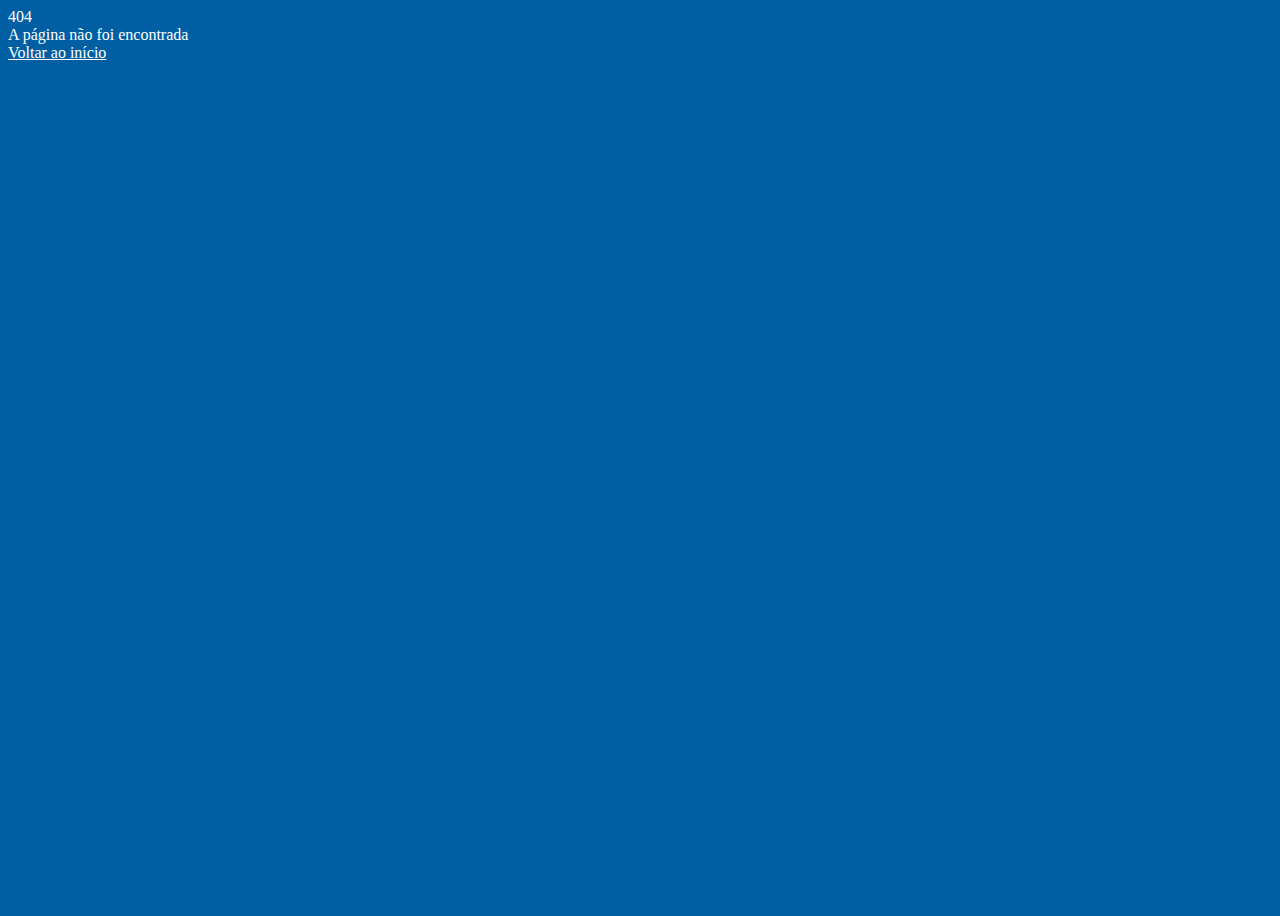
<file: erro.html>
<!DOCTYPE html>
<html lang="pt-br">
<head>
    <meta charset="UTF-8">
    <meta name="viewport" content="width=device-width, initial-scale=1.0">
    <meta http-equiv="X-UA-Compatible" content="ie=edge">
    <link rel="stylesheet" href="css/style.css">
    <link rel="stylesheet" href="https://stackpath.bootstrapcdn.com/bootstrap/4.1.3/css/bootstrap.min.css" integrity="sha384-MCw98/SFnGE8fJT3GXwEOngsV7Zt27NXFoaoApmYm81iuXoPkFOJwJ8ERdknLPMO" crossorigin="anonymous">
    <link href="https://fonts.googleapis.com/css?family=Domine" rel="stylesheet">
    <title>Erro!</title>
</head>
<body class="TeladeErro">
        <div class="page-wrap d-flex flex-row align-items-center">
                <div class="container">
                    <div class="row justify-content-center">
                        <div class="col-md-12 text-center">
                            <span class="display-1 d-block" style="color:white;">404</span>
                            <div class="mb-4 lead" style="color:white">A página não foi encontrada</div>
                            <a href="Tecnologias.html" class="btn btn-link" style="color:white;">Voltar ao início</a>
                        </div>
                    </div>
                </div>
            </div>
            
    
</body>
</html>
</file>
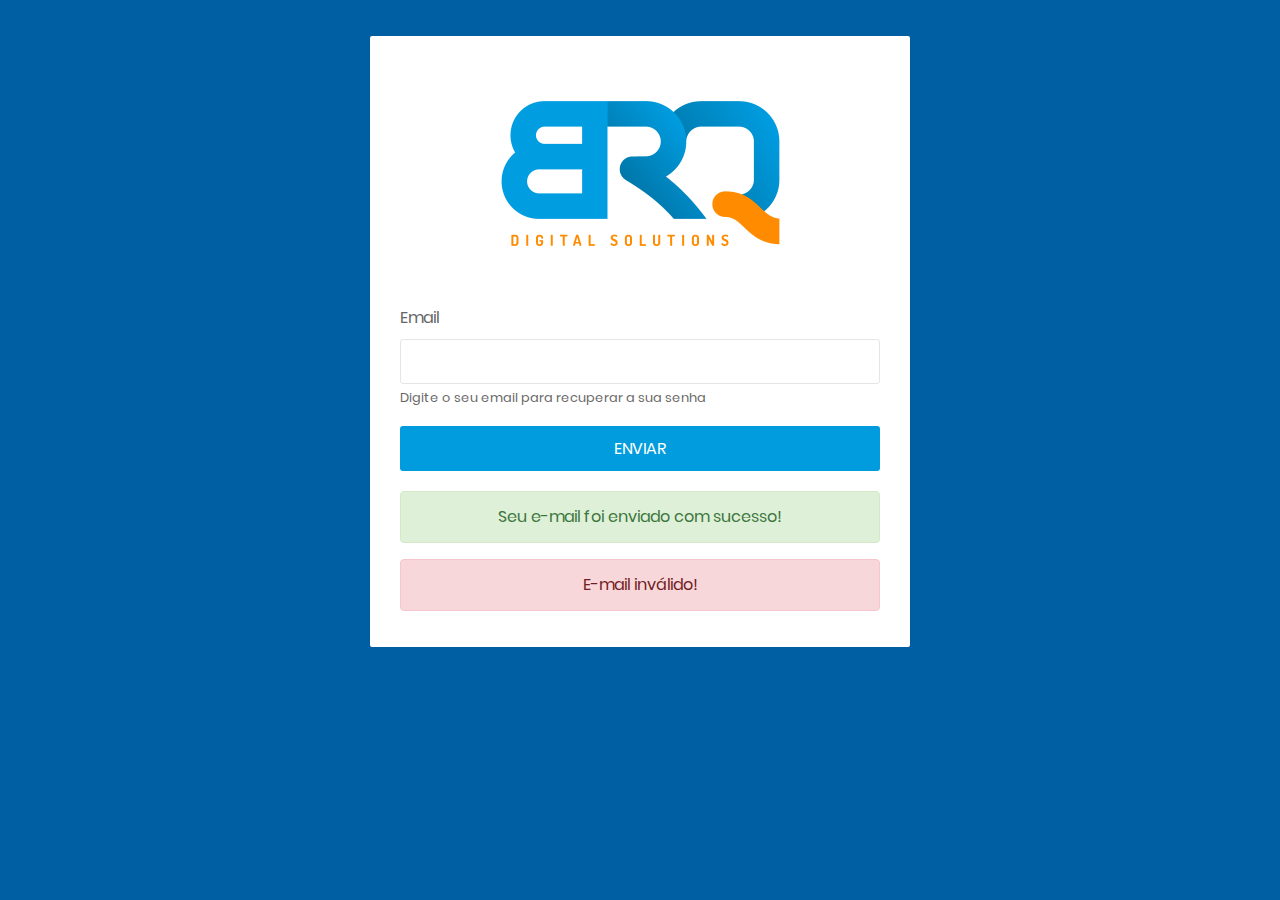
<file: Recuperar senha.html>
<!DOCTYPE html>
<html lang="pt-br">

<head>
    <!-- Required meta tags-->
    <meta charset="UTF-8">
    <meta name="viewport" content="width=device-width, initial-scale=1, shrink-to-fit=no">
    <meta name="description" content="au theme template">
    <meta name="author" content="Hau Nguyen">
    <meta name="keywords" content="au theme template">

    <!-- Title Page-->
    <title>Recuperar senha</title>

    <!-- Fontfaces CSS-->
    <link href="css/font-face.css" rel="stylesheet" media="all">
    <link href="vendor/font-awesome-5/css/fontawesome-all.min.css" rel="stylesheet" media="all">
    <link href="vendor/font-awesome-4.7/css/font-awesome.min.css" rel="stylesheet" media="all">
    <link href="vendor/mdi-font/css/material-design-iconic-font.min.css" rel="stylesheet" media="all">
    <link href="https://fonts.googleapis.com/icon?family=Material+Icons" rel="stylesheet">

    <!-- Bootstrap CSS-->
    <link href="vendor/bootstrap-4.1/bootstrap.min.css" rel="stylesheet" media="all">

    <!-- Vendor CSS-->
    <link href="vendor/animsition/animsition.min.css" rel="stylesheet" media="all">
    <link href="vendor/bootstrap-progressbar/bootstrap-progressbar-3.3.4.min.css" rel="stylesheet" media="all">
    <link href="vendor/wow/animate.css" rel="stylesheet" media="all">
    <link href="vendor/css-hamburgers/hamburgers.min.css" rel="stylesheet" media="all">
    <link href="vendor/slick/slick.css" rel="stylesheet" media="all">
    <link href="vendor/select2/select2.min.css" rel="stylesheet" media="all">
    <link href="vendor/perfect-scrollbar/perfect-scrollbar.css" rel="stylesheet" media="all">

    <!-- Main CSS-->
    <link href="css/theme.css" rel="stylesheet" media="all">
    <link rel="stylesheet" href="css/style.css">

</head>

<body>
    <div class="page-wrapper">
        <div class="page-content--bge5" style="background-color:#005fa3;">
            <div class="container">
                <div class="login-wrap">
                    <div class="login-content">
                        <div class="login-logo">
                            <a href="#">
                                <img src="imagens/logo-azul.png" style="width:300px;" alt="CoolAdmin">
                            </a>
                        </div>
                        <div class="login-form">
                            <form action="" method="post">
                                <div class="form-group">
                                    <label>Email</label>
                                    <input class="au-input au-input--full" type="email" name="email" placeholder="">
                                    <small>Digite o seu email para recuperar a sua senha</small>
                                </div>
                                <button class="au-btn au-btn--block au-btn--green m-b-20" style="background-color:#009cde;"
                                    type="submit">Enviar</button>
                                <div class="alert alert-primary" role="alert" style="text-align:center; background-color: #dff0d8; color: #3c763d; border-color: #d6e9c6;">
                                    Seu e-mail foi enviado com sucesso!
                                </div>
                                <div class="alert alert-danger" role="alert" style="text-align:center; background-color: #f8d7da; color: #721c24; border-color: #f5c6cb">
                                    E-mail inválido!
                                </div>

                            </form>
                        </div>
                    </div>
                </div>
            </div>
        </div>

    </div>

    <!-- modal static -->
    <div class="modal fade" id="staticModal" tabindex="-1" role="dialog" aria-labelledby="staticModalLabel" aria-hidden="true"
        data-backdrop="static">
        <div class="modal-dialog modal-sm" role="document">
            <div class="modal-content">
                <div class="modal-header">

                    <button type="button" class="close" data-dismiss="modal" aria-label="Close">
                        <span aria-hidden="true">&times;</span>
                    </button>
                </div>
                <div class="modal-body">
                    <p>
                        Enviando...
                    </p>
                </div>
                <div class="modal-footer">

                    <button type="button" class="btn btn-primary cad" style=" color: #fff; background-color:   #005fa3;"><a
                            href="login.html" style="color: #fff;">Fechar</a></button>
                </div>
            </div>
        </div>
    </div>
    <!-- end modal static -->


    <!-- Jquery JS-->
    <script src="vendor/jquery-3.2.1.min.js"></script>
    <!-- Bootstrap JS-->
    <script src="vendor/bootstrap-4.1/popper.min.js"></script>
    <script src="vendor/bootstrap-4.1/bootstrap.min.js"></script>
    <!-- Vendor JS       -->
    <script src="vendor/slick/slick.min.js">
    </script>
    <script src="vendor/wow/wow.min.js"></script>
    <script src="vendor/animsition/animsition.min.js"></script>
    <script src="vendor/bootstrap-progressbar/bootstrap-progressbar.min.js">
    </script>
    <script src="vendor/counter-up/jquery.waypoints.min.js"></script>
    <script src="vendor/counter-up/jquery.counterup.min.js">
    </script>
    <script src="vendor/circle-progress/circle-progress.min.js"></script>
    <script src="vendor/perfect-scrollbar/perfect-scrollbar.js"></script>
    <script src="vendor/chartjs/Chart.bundle.min.js"></script>
    <script src="vendor/select2/select2.min.js">
    </script>
    <!-- Main JS-->
    <script src="js/main.js"></script>

</body>

</html>
<!-- end document-->
</file>
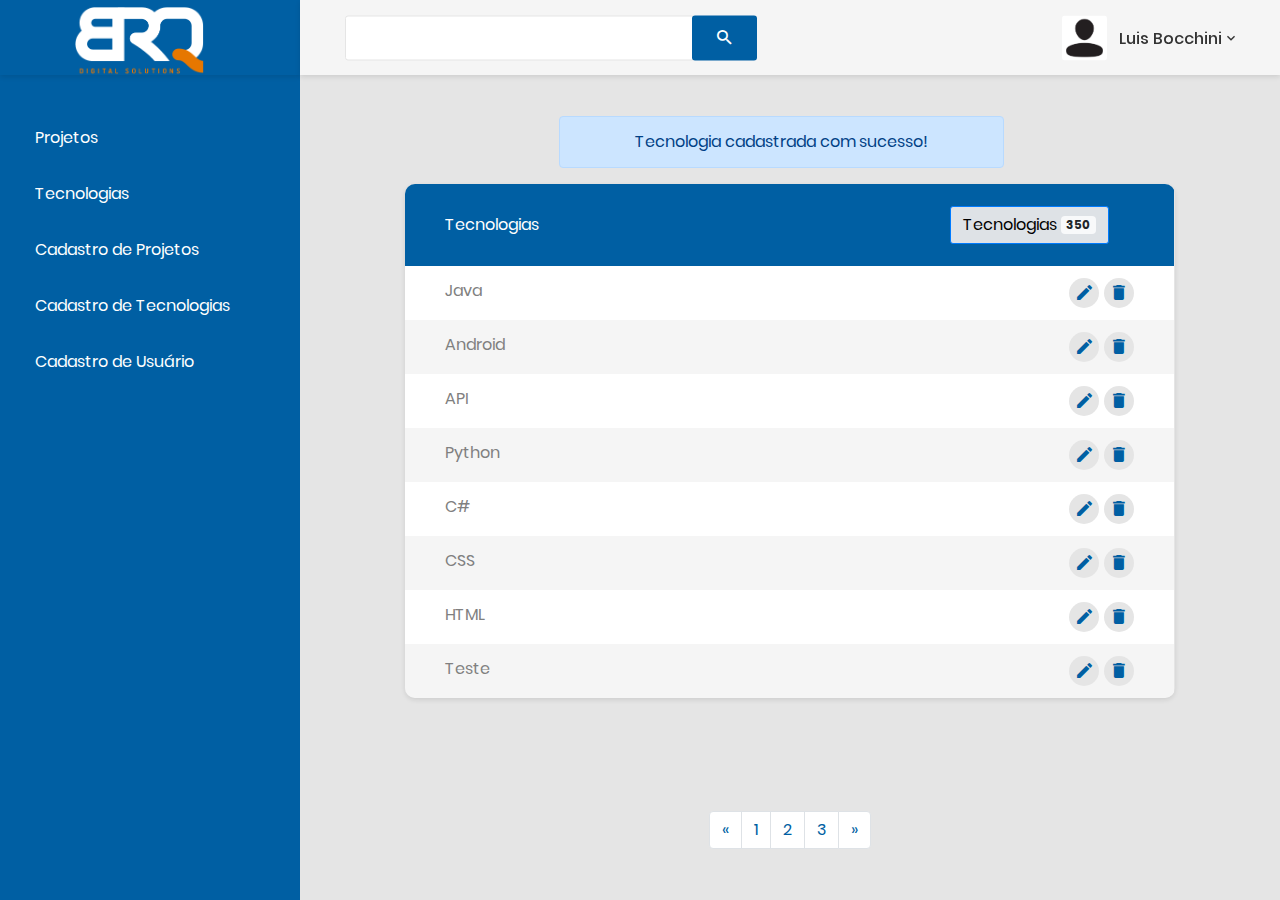
<file: Tecnologias.html>
<!DOCTYPE html>
<html lang="pt-br">

<head>
    <!-- Required meta tags-->
    <meta charset="UTF-8">
    <meta name="viewport" content="width=device-width, initial-scale=1, shrink-to-fit=no">
    <meta name="description" content="au theme template">
    <meta name="author" content="Hau Nguyen">
    <meta name="keywords" content="au theme template">

    <!-- Title Page-->
    <title>Tecnologias</title>

    <!-- Fontfaces CSS-->
    <link href="css/font-face.css" rel="stylesheet" media="all">
    <link href="vendor/font-awesome-5/css/fontawesome-all.min.css" rel="stylesheet" media="all">
    <link href="vendor/font-awesome-4.7/css/font-awesome.min.css" rel="stylesheet" media="all">
    <link href="vendor/mdi-font/css/material-design-iconic-font.min.css" rel="stylesheet" media="all">

    <!-- Bootstrap CSS-->
    <link href="vendor/bootstrap-4.1/bootstrap.min.css" rel="stylesheet" media="all">

    <!-- Vendor CSS-->
    <link href="vendor/animsition/animsition.min.css" rel="stylesheet" media="all">
    <link href="vendor/bootstrap-progressbar/bootstrap-progressbar-3.3.4.min.css" rel="stylesheet" media="all">
    <link href="vendor/wow/animate.css" rel="stylesheet" media="all">
    <link href="vendor/css-hamburgers/hamburgers.min.css" rel="stylesheet" media="all">
    <link href="vendor/slick/slick.css" rel="stylesheet" media="all">
    <link href="vendor/select2/select2.min.css" rel="stylesheet" media="all">
    <link href="vendor/perfect-scrollbar/perfect-scrollbar.css" rel="stylesheet" media="all">

    <!-- Open sans -->
    <link href="https://fonts.googleapis.com/css?family=Open+Sans" rel="stylesheet">

    <!-- Main CSS-->
    <link href="css/theme.css" rel="stylesheet" media="all">
    <link rel="stylesheet" href="css/style.css">

</head>

<body>
    <div class="page-wrapper">
        <!-- HEADER MOBILE-->
        <header class="header-mobile d-block d-lg-none">
            <div class="header-mobile__bar">
                <div class="container-fluid ">

                    <div class="header-mobile-inner">
                        <form class="form-headerr" action="" method="POST">
                            <input class="au-input au-input--xl" style="width:170px" type="text" name="search"
                                placeholder="" />
                            <button class="au-btn--submit" type="submit">
                                <i class="zmdi zmdi-search"></i>
                            </button>
                        </form>

                        <a class="logo" href="index.html">
                            <!-- <img src="imagens/logo.png" style="width:150px; margin-left: 65%;" alt="CoolAdmin" /> -->
                        </a>
                        <button class="hamburger hamburger--slider" type="button">
                            <span class="hamburger-box">
                                <span class="hamburger-inner"></span>
                            </span>
                        </button>
                    </div>
                </div>
            </div>
            <nav class="navbar-mobile">
                <div class="container-fluid">
                    <ul class="navbar-mobile__list list-unstyled">
                        <li class="has-sub">
                            <a class="js-arrow" href="#">
                                Projetos</a>
                            <ul class="navbar-mobile-sub__list list-unstyled js-sub-list">
                                <li>
                                    <a href="projeto.html">Iniciados</a>
                                </li>
                                <li>
                                    <a href="projeto.html">Em andamento</a>
                                </li>
                                <li>
                                    <a href="projeto.html">Finalizados</a>
                                </li>

                            </ul>
                        </li>
                        <li>
                            <a href="Tecnologias.html">
                                Tecnologias</a>
                        </li>
                        <li>
                            <a href="cadProjeto.html">
                                Cadastro de projetos</a>
                        </li>
                        <li>
                            <a href="cadTecnologias.html">
                                Cadastro de Tecnologias</a>
                        </li>
                        <li>
                            <a href="cadUsuario.html">
                                Cadastro de usuário</a>
                        </li>

                    </ul>
                </div>
            </nav>
        </header>
        <!-- END HEADER MOBILE-->

        <!-- MENU SIDEBAR-->
        <aside class="menu-sidebar d-none d-lg-block">
            <div class="logo">
                <a href="#">
                    <img src="imagens/logo.png" style="width: 130px; margin-left: 30%; margin-top: 5%;" alt="Cool Admin" />
                </a>
            </div>
            <div class="menu-sidebar__content js-scrollbar1">
                <nav class="navbar-sidebar">
                    <ul class="list-unstyled navbar__list">
                        <li class="active has-sub">
                            <a class="js-arrow" href="#">
                                Projetos</a>
                            <ul class="list-unstyled navbar__sub-list js-sub-list">
                                <li>
                                    <a href="projeto.html">Iniciados</a>
                                </li>
                                <li>
                                    <a href="projeto.html">Em andamento</a>
                                </li>
                                <li>
                                    <a href="projeto.html">Finalizados</a>
                                </li>
                            </ul>
                        </li>
                        <li>
                            <a href="Tecnologias.html">
                                Tecnologias</a>
                        </li>
                        <li>
                            <a href="cadProjeto.html">
                                Cadastro de Projetos</a>
                        </li>
                        <li>
                            <a href="cadTecnologias.html">
                                Cadastro de Tecnologias</a>
                        </li>
                        <li>
                            <a href="cadUsuario.html">
                                Cadastro de Usuário</a>
                        </li>
                        <li>

                </nav>
            </div>
        </aside>
        <!-- END MENU SIDEBAR-->

        <!-- PAGE CONTAINER-->
        <div class="page-container">
            <!-- HEADER DESKTOP-->
            <header class="header-desktop">
                <div class="section__content section__content--p30">
                    <div class="container-fluid">
                        <div class="header-wrap">
                            <form class="form-header" action="" method="POST">
                                <input class="au-input au-input--xl" type="text" name="search" placeholder="" />
                                <button class="au-btn--submit" type="submit">
                                    <i class="zmdi zmdi-search"></i>
                                </button>
                            </form>
                            <div class="header-button">
                                <div class="noti-wrap">
                                    <div class="noti__item js-item-menu"></div>
                                    <div class="noti__item js-item-menu"></div>
                                </div>
                                <div class="account-wrap">
                                    <div class="account-item clearfix js-item-menu">
                                        <div class="image">
                                            <img src="imagens/pessoa.jpg" alt="John Doe" />
                                        </div>
                                        <div class="content t">
                                            <a class="js-acc-btn" href="#">luis bocchini</a>
                                        </div>
                                        <div class="account-dropdown js-dropdown">
                                            <div class="info clearfix">
                                                <div class="image">
                                                    <a href="#">
                                                        <img src="imagens/pessoa.jpg" alt="Luis Bocchini" />
                                                    </a>
                                                </div>
                                                <div class="content">
                                                    <h5 class="name">
                                                        <a href="#">luis bocchini</a>
                                                    </h5>
                                                    <span class="email">luis.bocchini@gmail.com</span>
                                                </div>
                                            </div>

                                            <div class="account-dropdown__footer">
                                                <a href="index.html">
                                                    <i class="zmdi zmdi-power"></i>Sair</a>
                                            </div>
                                        </div>
                                    </div>
                                </div>
                            </div>
                        </div>
                    </div>
                </div>
            </header>
            <!-- HEADER DESKTOP-->


            <!-- MAIN CONTENT-->
            <div class="main-content">

                <div class="section__content section__content--p30">

                    <div class="container-fluid">

                        <div id="a" class="alert alert-primary" role="alert" style="text-align: center;
                        width: 50%;
                        margin-left: 24%;">
                            Tecnologia cadastrada com sucesso!

                        </div>


                        <div class="row " style="max-width: 800px;
                        display: block;
                        margin: auto;">

                            <div class="col-lg-12">

                                <div class="table-responsive table--no-card m-b-30">

                                    <table class="table table-borderless table-striped table-earning">

                                        <thead>
                                            <tr>

                                                <th>Tecnologias</th>
                                                <th> </th>
                                                <th> </th>
                                                <th class="text-right"></th>
                                                <th class="text-right"> </th>

                                                <th class="text-right"><button type="button" class="btn btn-primary pro"
                                                        style="background-color:#dee2e6; color: black;">
                                                        Tecnologias <span class="badge badge-light">350</span>

                                                    </button> </th>
                                            </tr>
                                        </thead>
                                        <tbody>
                                            <tr>
                                                <td>Java</td>
                                                <td></td>
                                                <td></td>
                                                <td class="text-right"></td>
                                                <td class="text-right"></td>
                                                <td>
                                                    <div class="table-data-feature">
                                                        <!-- <button class="item" data-toggle="tooltip" data-placement="top" title="Send"> -->
                                                        <!-- <i class="zmdi zmdi-mail-send"></i> -->

                                                        </button>
                                                        <button class="item" data-toggle="tooltip" data-placement="top"
                                                            title="Editar">
                                                            <i class="zmdi zmdi-edit"></i>
                                                        </button>
                                                        <button class="item" title="Excluir" data-toggle="modal"
                                                            data-target="#myModal">
                                                            <i class="zmdi zmdi-delete"></i>
                                                        </button>
                                                        <!-- <button class="item" data-toggle="tooltip" data-placement="top" title="More"> -->
                                                        <!-- <i class="zmdi zmdi-more"></i> -->
                                                        </button>
                                                    </div>

                                                </td>
                                            </tr>
                                            <tr>
                                                <td>Android</td>
                                                <td></td>
                                                <td></td>
                                                <td class="text-right"></td>
                                                <td class="text-right"></td>
                                                <td>
                                                    <div class="table-data-feature">
                                                        <!-- <button class="item" data-toggle="tooltip" data-placement="top" title="Send"> -->
                                                        <!-- <i class="zmdi zmdi-mail-send"></i> -->
                                                        </button>
                                                        <button class="item" data-toggle="tooltip" data-placement="top"
                                                            title="Editar">
                                                            <i class="zmdi zmdi-edit"></i>
                                                        </button>
                                                        <button class="item" title="Excluir"  data-toggle="modal" 
                                                        data-target="#myModal">
                                                            <i class="zmdi zmdi-delete"></i>
                                                        </button>
                                                        <!-- <button class="item" data-toggle="tooltip" data-placement="top" title="More"> -->
                                                        <!-- <i class="zmdi zmdi-more"></i> -->
                                                        </button>
                                                    </div>
                                                </td>
                                            </tr>
                                            <tr>
                                                <td>API</td>
                                                <td></td>
                                                <td></td>
                                                <td class="text-right"></td>
                                                <td class="text-right"></td>
                                                <td>
                                                    <div class="table-data-feature">
                                                        <!-- <button class="item" data-toggle="tooltip" data-placement="top" title="Send"> -->
                                                        <!-- <i class="zmdi zmdi-mail-send"></i> -->
                                                        </button>
                                                        <button class="item" data-toggle="tooltip" data-placement="top"
                                                            title="Editar">
                                                            <i class="zmdi zmdi-edit"></i>
                                                        </button>
                                                        <button class="item" 
                                                            title="Excluir" data-toggle="modal" 
                                                            data-target="#myModal">
                                                            <i class="zmdi zmdi-delete"></i>
                                                        </button>
                                                        <!-- <button class="item" data-toggle="tooltip" data-placement="top" title="More"> -->
                                                        <!-- <i class="zmdi zmdi-more"></i> -->
                                                        </button>
                                                    </div>
                                                </td>
                                            </tr>
                                            <tr>
                                                <td>Python</td>
                                                <td></td>
                                                <td></td>
                                                <td class="text-right"></td>
                                                <td class="text-right"></td>
                                                <td>
                                                    <div class="table-data-feature">
                                                        <!-- <button class="item" data-toggle="tooltip" data-placement="top" title="Send"> -->
                                                        <!-- <i class="zmdi zmdi-mail-send"></i> -->
                                                        </button>
                                                        <button class="item" data-toggle="tooltip" data-placement="top"
                                                            title="Editar">
                                                            <i class="zmdi zmdi-edit"></i>
                                                        </button>
                                                        <button class="item" 
                                                            title="Excluir" data-toggle="modal" 
                                                            data-target="#myModal">
                                                            <i class="zmdi zmdi-delete"></i>
                                                        </button>
                                                        <!-- <button class="item" data-toggle="tooltip" data-placement="top" title="More"> -->
                                                        <!-- <i class="zmdi zmdi-more"></i> -->
                                                        </button>
                                                    </div>
                                                </td>
                                            </tr>
                                            <tr>
                                                <td>C#</td>
                                                <td></td>
                                                <td></td>
                                                <td class="text-right"></td>
                                                <td class="text-right"></td>
                                                <td>
                                                    <div class="table-data-feature">
                                                        <!-- <button class="item" data-toggle="tooltip" data-placement="top" title="Send"> -->
                                                        <!-- <i class="zmdi zmdi-mail-send"></i> -->
                                                        </button>
                                                        <button class="item" data-toggle="tooltip" data-placement="top"
                                                            title="Editar">
                                                            <i class="zmdi zmdi-edit"></i>
                                                        </button>
                                                        <button class="item" 
                                                            title="Excluir" data-toggle="modal" 
                                                            data-target="#myModal">
                                                            <i class="zmdi zmdi-delete"></i>
                                                        </button>
                                                        <!-- <button class="item" data-toggle="tooltip" data-placement="top" title="More"> -->
                                                        <!-- <i class="zmdi zmdi-more"></i> -->
                                                        </button>
                                                    </div>
                                                </td>
                                            </tr>
                                            <tr>
                                                <td>CSS</td>
                                                <td></td>
                                                <td></td>
                                                <td class="text-right"></td>
                                                <td class="text-right"></td>
                                                <td>
                                                    <div class="table-data-feature">
                                                        <!-- <button class="item" data-toggle="tooltip" data-placement="top" title="Send"> -->
                                                        <!-- <i class="zmdi zmdi-mail-send"></i> -->
                                                        </button>
                                                        <button class="item" data-toggle="tooltip" data-placement="top"
                                                            title="Editar">
                                                            <i class="zmdi zmdi-edit"></i>
                                                        </button>
                                                        <button class="item" 
                                                            title="Excluir" data-toggle="modal" 
                                                            data-target="#myModal">
                                                            <i class="zmdi zmdi-delete"></i>
                                                        </button>
                                                        <!-- <button class="item" data-toggle="tooltip" data-placement="top" title="More"> -->
                                                        <!-- <i class="zmdi zmdi-more"></i> -->
                                                        </button>
                                                    </div>
                                                </td>
                                            </tr>
                                            <tr>
                                                <td>HTML</td>
                                                <td></td>
                                                <td></td>
                                                <td class="text-right"></td>
                                                <td class="text-right"></td>
                                                <td>
                                                    <div class="table-data-feature">
                                                        <!-- <button class="item" data-toggle="tooltip" data-placement="top" title="Send"> -->
                                                        <!-- <i class="zmdi zmdi-mail-send"></i> -->
                                                        </button>
                                                        <button class="item" data-toggle="tooltip" data-placement="top"
                                                            title="Editar">
                                                            <i class="zmdi zmdi-edit"></i>
                                                        </button>
                                                        <button class="item"
                                                            title="Excluir" data-toggle="modal" 
                                                            data-target="#myModal">
                                                            <i class="zmdi zmdi-delete"></i>
                                                        </button>
                                                        <!-- <button class="item" data-toggle="tooltip" data-placement="top" title="More"> -->
                                                        <!-- <i class="zmdi zmdi-more"></i> -->
                                                        </button>
                                                    </div>
                                                </td>
                                            </tr>
                                            <tr>
                                                <td>Teste</td>
                                                <td></td>
                                                <td></td>
                                                <td class="text-right"></td>
                                                <td class="text-right"></td>
                                                <td>
                                                    <div class="table-data-feature">
                                                        <!-- <button class="item" data-toggle="tooltip" data-placement="top" title="Send"> -->
                                                        <!-- <i class="zmdi zmdi-mail-send"></i> -->
                                                        </button>
                                                        <button class="item" data-toggle="tooltip" data-placement="top"
                                                            title="Editar">
                                                            <i class="zmdi zmdi-edit"></i>
                                                        </button>
                                                        <button class="item"
                                                            title="Excluir" data-toggle="modal" 
                                                            data-target="#myModal">
                                                            <i class="zmdi zmdi-delete"></i>
                                                        </button>
                                                        <!-- <button class="item" data-toggle="tooltip" data-placement="top" title="More"> -->
                                                        <!-- <i class="zmdi zmdi-more"></i> -->
                                                        </button>
                                                    </div>
                                                </td>
                                            </tr>
                                        </tbody>
                                    </table>
                                </div>
                            </div>



                            <!-- END USER DATA-->
                        </div>
                        <div class="col-lg-6">
                            <!-- TOP CAMPAIGN-->

                            <!--  END TOP CAMPAIGN-->
                        </div>
                    </div>
                    <div class="row">
                        <div class="col-md-12">
                            <!-- DATA TABLE -->

                            <!-- END DATA TABLE -->
                        </div>
                    </div>
                    <div class="row m-t-30">
                        <div class="col-md-12">
                            <!-- DATA TABLE-->

                            <!-- END DATA TABLE-->
                        </div>
                    </div>
                    <div class="col-md-12">
                        <div class="copyright">



                            <nav aria-label="Page navigation example">
                                <ul class="pagination justify-content-center">
                                    <li class="page-item">
                                        <a class="page-link" href="#" aria-label="Previous">
                                            <span aria-hidden="true">&laquo;</span>
                                            <span class="sr-only">Previous</span>
                                        </a>
                                    </li>
                                    <li class="page-item"><a class="page-link" href="#">1</a></li>
                                    <li class="page-item"><a class="page-link" href="#">2</a></li>
                                    <li class="page-item"><a class="page-link" href="#">3</a></li>

                                    <li class="page-item">
                                        <a class="page-link" href="#" aria-label="Next">
                                            <span aria-hidden="true">&raquo;</span>
                                            <span class="sr-only">Next</span>
                                        </a>
                                    </li>
                                </ul>
                            </nav>
                        </div>
                    </div>

                    <!-- Button to Open the Modal -->
                </div>
            </div>


        </div>


    </div>

    <!-- Jquery JS-->
    <script src="vendor/jquery-3.2.1.min.js"></script>
    <!-- Bootstrap JS-->
    <script src="vendor/bootstrap-4.1/popper.min.js"></script>
    <script src="vendor/bootstrap-4.1/bootstrap.min.js"></script>
    <!-- Vendor JS       -->
    <script src="vendor/slick/slick.min.js"></script>
    <script src="vendor/wow/wow.min.js"></script>
    <script src="vendor/animsition/animsition.min.js"></script>
    <script src="vendor/bootstrap-progressbar/bootstrap-progressbar.min.js"></script>
    <script src="vendor/counter-up/jquery.waypoints.min.js"></script>
    <script src="vendor/counter-up/jquery.counterup.min.js"></script>
    <script src="vendor/circle-progress/circle-progress.min.js"></script>
    <script src="vendor/perfect-scrollbar/perfect-scrollbar.js"></script>
    <script src="vendor/chartjs/Chart.bundle.min.js"></script>
    <script src="vendor/select2/select2.min.js"></script>
    <script>
        $(document).ready(function () {
            // depois de um tempo (4 segundos), ele vai buscar o item pelo id, no caso 'a', que é da div, e irá 'esconder' - hide()
            setTimeout(function () { $('#a').hide() }, 2000);
        }); 
    </script>
    </script>
    <!-- Main JS-->
    <script src="js/main.js"></script>

    <div class="modal" id="myModal">
        <div class="modal-dialog">
            <div class="modal-content">

                <!-- Modal Header -->
                <div class="modal-header">
                    <h4 class="modal-title"></h4>
                    <button type="button" class="close" data-dismiss="modal">&times;</button>
                </div>

                <!-- Modal body -->
                <div class="modal-body">
                    Você tem certeza que quer excluir a tecnologia?
                </div>

                <!-- Modal footer -->
                <div class="modal-footer">
                    <button type="button" class="btn btn-danger" data-dismiss="modal">Sim</button>
                    <button type="button" class="btn btn-danger" data-dismiss="modal">Não</button>
                </div>

            </div>
        </div>
    

</body>


</html>
</file>
<file: css/font-face.css>
/* poppins-100 - latin */
@font-face {
  font-family: 'Poppins';
  font-style: normal;
  font-weight: 100;
  src: url('../fonts/poppins/poppins-v5-latin-100.eot'); /* IE9 Compat Modes */
  src: local('Poppins Thin'), local('Poppins-Thin'),
       url('../fonts/poppins/poppins-v5-latin-100.eot?#iefix') format('embedded-opentype'), /* IE6-IE8 */
       url('../fonts/poppins/poppins-v5-latin-100.woff2') format('woff2'), /* Super Modern Browsers */
       url('../fonts/poppins/poppins-v5-latin-100.woff') format('woff'), /* Modern Browsers */
       url('../fonts/poppins/poppins-v5-latin-100.ttf') format('truetype'), /* Safari, Android, iOS */
       url('../fonts/poppins/poppins-v5-latin-100.svg#Poppins') format('svg'); /* Legacy iOS */
}
/* poppins-200 - latin */
@font-face {
  font-family: 'Poppins';
  font-style: normal;
  font-weight: 200;
  src: url('../fonts/poppins/poppins-v5-latin-200.eot'); /* IE9 Compat Modes */
  src: local('Poppins ExtraLight'), local('Poppins-ExtraLight'),
       url('../fonts/poppins/poppins-v5-latin-200.eot?#iefix') format('embedded-opentype'), /* IE6-IE8 */
       url('../fonts/poppins/poppins-v5-latin-200.woff2') format('woff2'), /* Super Modern Browsers */
       url('../fonts/poppins/poppins-v5-latin-200.woff') format('woff'), /* Modern Browsers */
       url('../fonts/poppins/poppins-v5-latin-200.ttf') format('truetype'), /* Safari, Android, iOS */
       url('../fonts/poppins/poppins-v5-latin-200.svg#Poppins') format('svg'); /* Legacy iOS */
}
/* poppins-200italic - latin */
@font-face {
  font-family: 'Poppins';
  font-style: italic;
  font-weight: 200;
  src: url('../fonts/poppins/poppins-v5-latin-200italic.eot'); /* IE9 Compat Modes */
  src: local('Poppins ExtraLight Italic'), local('Poppins-ExtraLightItalic'),
       url('../fonts/poppins/poppins-v5-latin-200italic.eot?#iefix') format('embedded-opentype'), /* IE6-IE8 */
       url('../fonts/poppins/poppins-v5-latin-200italic.woff2') format('woff2'), /* Super Modern Browsers */
       url('../fonts/poppins/poppins-v5-latin-200italic.woff') format('woff'), /* Modern Browsers */
       url('../fonts/poppins/poppins-v5-latin-200italic.ttf') format('truetype'), /* Safari, Android, iOS */
       url('../fonts/poppins/poppins-v5-latin-200italic.svg#Poppins') format('svg'); /* Legacy iOS */
}
/* poppins-100italic - latin */
@font-face {
  font-family: 'Poppins';
  font-style: italic;
  font-weight: 100;
  src: url('../fonts/poppins/poppins-v5-latin-100italic.eot'); /* IE9 Compat Modes */
  src: local('Poppins Thin Italic'), local('Poppins-ThinItalic'),
       url('../fonts/poppins/poppins-v5-latin-100italic.eot?#iefix') format('embedded-opentype'), /* IE6-IE8 */
       url('../fonts/poppins/poppins-v5-latin-100italic.woff2') format('woff2'), /* Super Modern Browsers */
       url('../fonts/poppins/poppins-v5-latin-100italic.woff') format('woff'), /* Modern Browsers */
       url('../fonts/poppins/poppins-v5-latin-100italic.ttf') format('truetype'), /* Safari, Android, iOS */
       url('../fonts/poppins/poppins-v5-latin-100italic.svg#Poppins') format('svg'); /* Legacy iOS */
}
/* poppins-300 - latin */
@font-face {
  font-family: 'Poppins';
  font-style: normal;
  font-weight: 300;
  src: url('../fonts/poppins/poppins-v5-latin-300.eot'); /* IE9 Compat Modes */
  src: local('Poppins Light'), local('Poppins-Light'),
       url('../fonts/poppins/poppins-v5-latin-300.eot?#iefix') format('embedded-opentype'), /* IE6-IE8 */
       url('../fonts/poppins/poppins-v5-latin-300.woff2') format('woff2'), /* Super Modern Browsers */
       url('../fonts/poppins/poppins-v5-latin-300.woff') format('woff'), /* Modern Browsers */
       url('../fonts/poppins/poppins-v5-latin-300.ttf') format('truetype'), /* Safari, Android, iOS */
       url('../fonts/poppins/poppins-v5-latin-300.svg#Poppins') format('svg'); /* Legacy iOS */
}
/* poppins-300italic - latin */
@font-face {
  font-family: 'Poppins';
  font-style: italic;
  font-weight: 300;
  src: url('../fonts/poppins/poppins-v5-latin-300italic.eot'); /* IE9 Compat Modes */
  src: local('Poppins Light Italic'), local('Poppins-LightItalic'),
       url('../fonts/poppins/poppins-v5-latin-300italic.eot?#iefix') format('embedded-opentype'), /* IE6-IE8 */
       url('../fonts/poppins/poppins-v5-latin-300italic.woff2') format('woff2'), /* Super Modern Browsers */
       url('../fonts/poppins/poppins-v5-latin-300italic.woff') format('woff'), /* Modern Browsers */
       url('../fonts/poppins/poppins-v5-latin-300italic.ttf') format('truetype'), /* Safari, Android, iOS */
       url('../fonts/poppins/poppins-v5-latin-300italic.svg#Poppins') format('svg'); /* Legacy iOS */
}
/* poppins-regular - latin */
@font-face {
  font-family: 'Poppins';
  font-style: normal;
  font-weight: 400;
  src: url('../fonts/poppins/poppins-v5-latin-regular.eot'); /* IE9 Compat Modes */
  src: local('Poppins Regular'), local('Poppins-Regular'),
       url('../fonts/poppins/poppins-v5-latin-regular.eot?#iefix') format('embedded-opentype'), /* IE6-IE8 */
       url('../fonts/poppins/poppins-v5-latin-regular.woff2') format('woff2'), /* Super Modern Browsers */
       url('../fonts/poppins/poppins-v5-latin-regular.woff') format('woff'), /* Modern Browsers */
       url('../fonts/poppins/poppins-v5-latin-regular.ttf') format('truetype'), /* Safari, Android, iOS */
       url('../fonts/poppins/poppins-v5-latin-regular.svg#Poppins') format('svg'); /* Legacy iOS */
}
/* poppins-italic - latin */
@font-face {
  font-family: 'Poppins';
  font-style: italic;
  font-weight: 400;
  src: url('../fonts/poppins/poppins-v5-latin-italic.eot'); /* IE9 Compat Modes */
  src: local('Poppins Italic'), local('Poppins-Italic'),
       url('../fonts/poppins/poppins-v5-latin-italic.eot?#iefix') format('embedded-opentype'), /* IE6-IE8 */
       url('../fonts/poppins/poppins-v5-latin-italic.woff2') format('woff2'), /* Super Modern Browsers */
       url('../fonts/poppins/poppins-v5-latin-italic.woff') format('woff'), /* Modern Browsers */
       url('../fonts/poppins/poppins-v5-latin-italic.ttf') format('truetype'), /* Safari, Android, iOS */
       url('../fonts/poppins/poppins-v5-latin-italic.svg#Poppins') format('svg'); /* Legacy iOS */
}
/* poppins-500 - latin */
@font-face {
  font-family: 'Poppins';
  font-style: normal;
  font-weight: 500;
  src: url('../fonts/poppins/poppins-v5-latin-500.eot'); /* IE9 Compat Modes */
  src: local('Poppins Medium'), local('Poppins-Medium'),
       url('../fonts/poppins/poppins-v5-latin-500.eot?#iefix') format('embedded-opentype'), /* IE6-IE8 */
       url('../fonts/poppins/poppins-v5-latin-500.woff2') format('woff2'), /* Super Modern Browsers */
       url('../fonts/poppins/poppins-v5-latin-500.woff') format('woff'), /* Modern Browsers */
       url('../fonts/poppins/poppins-v5-latin-500.ttf') format('truetype'), /* Safari, Android, iOS */
       url('../fonts/poppins/poppins-v5-latin-500.svg#Poppins') format('svg'); /* Legacy iOS */
}
/* poppins-500italic - latin */
@font-face {
  font-family: 'Poppins';
  font-style: italic;
  font-weight: 500;
  src: url('../fonts/poppins/poppins-v5-latin-500italic.eot'); /* IE9 Compat Modes */
  src: local('Poppins Medium Italic'), local('Poppins-MediumItalic'),
       url('../fonts/poppins/poppins-v5-latin-500italic.eot?#iefix') format('embedded-opentype'), /* IE6-IE8 */
       url('../fonts/poppins/poppins-v5-latin-500italic.woff2') format('woff2'), /* Super Modern Browsers */
       url('../fonts/poppins/poppins-v5-latin-500italic.woff') format('woff'), /* Modern Browsers */
       url('../fonts/poppins/poppins-v5-latin-500italic.ttf') format('truetype'), /* Safari, Android, iOS */
       url('../fonts/poppins/poppins-v5-latin-500italic.svg#Poppins') format('svg'); /* Legacy iOS */
}
/* poppins-600 - latin */
@font-face {
  font-family: 'Poppins';
  font-style: normal;
  font-weight: 600;
  src: url('../fonts/poppins/poppins-v5-latin-600.eot'); /* IE9 Compat Modes */
  src: local('Poppins SemiBold'), local('Poppins-SemiBold'),
       url('../fonts/poppins/poppins-v5-latin-600.eot?#iefix') format('embedded-opentype'), /* IE6-IE8 */
       url('../fonts/poppins/poppins-v5-latin-600.woff2') format('woff2'), /* Super Modern Browsers */
       url('../fonts/poppins/poppins-v5-latin-600.woff') format('woff'), /* Modern Browsers */
       url('../fonts/poppins/poppins-v5-latin-600.ttf') format('truetype'), /* Safari, Android, iOS */
       url('../fonts/poppins/poppins-v5-latin-600.svg#Poppins') format('svg'); /* Legacy iOS */
}
/* poppins-600italic - latin */
@font-face {
  font-family: 'Poppins';
  font-style: italic;
  font-weight: 600;
  src: url('../fonts/poppins/poppins-v5-latin-600italic.eot'); /* IE9 Compat Modes */
  src: local('Poppins SemiBold Italic'), local('Poppins-SemiBoldItalic'),
       url('../fonts/poppins/poppins-v5-latin-600italic.eot?#iefix') format('embedded-opentype'), /* IE6-IE8 */
       url('../fonts/poppins/poppins-v5-latin-600italic.woff2') format('woff2'), /* Super Modern Browsers */
       url('../fonts/poppins/poppins-v5-latin-600italic.woff') format('woff'), /* Modern Browsers */
       url('../fonts/poppins/poppins-v5-latin-600italic.ttf') format('truetype'), /* Safari, Android, iOS */
       url('../fonts/poppins/poppins-v5-latin-600italic.svg#Poppins') format('svg'); /* Legacy iOS */
}
/* poppins-700 - latin */
@font-face {
  font-family: 'Poppins';
  font-style: normal;
  font-weight: 700;
  src: url('../fonts/poppins/poppins-v5-latin-700.eot'); /* IE9 Compat Modes */
  src: local('Poppins Bold'), local('Poppins-Bold'),
       url('../fonts/poppins/poppins-v5-latin-700.eot?#iefix') format('embedded-opentype'), /* IE6-IE8 */
       url('../fonts/poppins/poppins-v5-latin-700.woff2') format('woff2'), /* Super Modern Browsers */
       url('../fonts/poppins/poppins-v5-latin-700.woff') format('woff'), /* Modern Browsers */
       url('../fonts/poppins/poppins-v5-latin-700.ttf') format('truetype'), /* Safari, Android, iOS */
       url('../fonts/poppins/poppins-v5-latin-700.svg#Poppins') format('svg'); /* Legacy iOS */
}
/* poppins-700italic - latin */
@font-face {
  font-family: 'Poppins';
  font-style: italic;
  font-weight: 700;
  src: url('../fonts/poppins/poppins-v5-latin-700italic.eot'); /* IE9 Compat Modes */
  src: local('Poppins Bold Italic'), local('Poppins-BoldItalic'),
       url('../fonts/poppins/poppins-v5-latin-700italic.eot?#iefix') format('embedded-opentype'), /* IE6-IE8 */
       url('../fonts/poppins/poppins-v5-latin-700italic.woff2') format('woff2'), /* Super Modern Browsers */
       url('../fonts/poppins/poppins-v5-latin-700italic.woff') format('woff'), /* Modern Browsers */
       url('../fonts/poppins/poppins-v5-latin-700italic.ttf') format('truetype'), /* Safari, Android, iOS */
       url('../fonts/poppins/poppins-v5-latin-700italic.svg#Poppins') format('svg'); /* Legacy iOS */
}
/* poppins-800 - latin */
@font-face {
  font-family: 'Poppins';
  font-style: normal;
  font-weight: 800;
  src: url('../fonts/poppins/poppins-v5-latin-800.eot'); /* IE9 Compat Modes */
  src: local('Poppins ExtraBold'), local('Poppins-ExtraBold'),
       url('../fonts/poppins/poppins-v5-latin-800.eot?#iefix') format('embedded-opentype'), /* IE6-IE8 */
       url('../fonts/poppins/poppins-v5-latin-800.woff2') format('woff2'), /* Super Modern Browsers */
       url('../fonts/poppins/poppins-v5-latin-800.woff') format('woff'), /* Modern Browsers */
       url('../fonts/poppins/poppins-v5-latin-800.ttf') format('truetype'), /* Safari, Android, iOS */
       url('../fonts/poppins/poppins-v5-latin-800.svg#Poppins') format('svg'); /* Legacy iOS */
}
/* poppins-800italic - latin */
@font-face {
  font-family: 'Poppins';
  font-style: italic;
  font-weight: 800;
  src: url('../fonts/poppins/poppins-v5-latin-800italic.eot'); /* IE9 Compat Modes */
  src: local('Poppins ExtraBold Italic'), local('Poppins-ExtraBoldItalic'),
       url('../fonts/poppins/poppins-v5-latin-800italic.eot?#iefix') format('embedded-opentype'), /* IE6-IE8 */
       url('../fonts/poppins/poppins-v5-latin-800italic.woff2') format('woff2'), /* Super Modern Browsers */
       url('../fonts/poppins/poppins-v5-latin-800italic.woff') format('woff'), /* Modern Browsers */
       url('../fonts/poppins/poppins-v5-latin-800italic.ttf') format('truetype'), /* Safari, Android, iOS */
       url('../fonts/poppins/poppins-v5-latin-800italic.svg#Poppins') format('svg'); /* Legacy iOS */
}
/* poppins-900 - latin */
@font-face {
  font-family: 'Poppins';
  font-style: normal;
  font-weight: 900;
  src: url('../fonts/poppins/poppins-v5-latin-900.eot'); /* IE9 Compat Modes */
  src: local('Poppins Black'), local('Poppins-Black'),
       url('../fonts/poppins/poppins-v5-latin-900.eot?#iefix') format('embedded-opentype'), /* IE6-IE8 */
       url('../fonts/poppins/poppins-v5-latin-900.woff2') format('woff2'), /* Super Modern Browsers */
       url('../fonts/poppins/poppins-v5-latin-900.woff') format('woff'), /* Modern Browsers */
       url('../fonts/poppins/poppins-v5-latin-900.ttf') format('truetype'), /* Safari, Android, iOS */
       url('../fonts/poppins/poppins-v5-latin-900.svg#Poppins') format('svg'); /* Legacy iOS */
}
/* poppins-900italic - latin */
@font-face {
  font-family: 'Poppins';
  font-style: italic;
  font-weight: 900;
  src: url('../fonts/poppins/poppins-v5-latin-900italic.eot'); /* IE9 Compat Modes */
  src: local('Poppins Black Italic'), local('Poppins-BlackItalic'),
       url('../fonts/poppins/poppins-v5-latin-900italic.eot?#iefix') format('embedded-opentype'), /* IE6-IE8 */
       url('../fonts/poppins/poppins-v5-latin-900italic.woff2') format('woff2'), /* Super Modern Browsers */
       url('../fonts/poppins/poppins-v5-latin-900italic.woff') format('woff'), /* Modern Browsers */
       url('../fonts/poppins/poppins-v5-latin-900italic.ttf') format('truetype'), /* Safari, Android, iOS */
       url('../fonts/poppins/poppins-v5-latin-900italic.svg#Poppins') format('svg'); /* Legacy iOS */
}
</file>
<file: vendor/perfect-scrollbar/perfect-scrollbar.css>
/*
 * Container style
 */
.ps {
  overflow: hidden !important;
  overflow-anchor: none;
  -ms-overflow-style: none;
  touch-action: auto;
  -ms-touch-action: auto;
}

/*
 * Scrollbar rail styles
 */
.ps__rail-x {
  display: none;
  opacity: 0;
  transition: background-color .2s linear, opacity .2s linear;
  -webkit-transition: background-color .2s linear, opacity .2s linear;
  height: 15px;
  /* there must be 'bottom' or 'top' for ps__rail-x */
  bottom: 0px;
  /* please don't change 'position' */
  position: absolute;
}

.ps__rail-y {
  display: none;
  opacity: 0;
  transition: background-color .2s linear, opacity .2s linear;
  -webkit-transition: background-color .2s linear, opacity .2s linear;
  width: 15px;
  /* there must be 'right' or 'left' for ps__rail-y */
  right: 0;
  /* please don't change 'position' */
  position: absolute;
}

.ps--active-x > .ps__rail-x,
.ps--active-y > .ps__rail-y {
  display: block;
  background-color: transparent;
}

.ps:hover > .ps__rail-x,
.ps:hover > .ps__rail-y,
.ps--focus > .ps__rail-x,
.ps--focus > .ps__rail-y,
.ps--scrolling-x > .ps__rail-x,
.ps--scrolling-y > .ps__rail-y {
  opacity: 0.6;
}

.ps .ps__rail-x:hover,
.ps .ps__rail-y:hover,
.ps .ps__rail-x:focus,
.ps .ps__rail-y:focus,
.ps .ps__rail-x.ps--clicking,
.ps .ps__rail-y.ps--clicking {
  background-color: #eee;
  opacity: 0.9;
}

/*
 * Scrollbar thumb styles
 */
.ps__thumb-x {
  background-color: #aaa;
  border-radius: 6px;
  transition: background-color .2s linear, height .2s ease-in-out;
  -webkit-transition: background-color .2s linear, height .2s ease-in-out;
  height: 6px;
  /* there must be 'bottom' for ps__thumb-x */
  bottom: 2px;
  /* please don't change 'position' */
  position: absolute;
}

.ps__thumb-y {
  background-color: #aaa;
  border-radius: 6px;
  transition: background-color .2s linear, width .2s ease-in-out;
  -webkit-transition: background-color .2s linear, width .2s ease-in-out;
  width: 6px;
  /* there must be 'right' for ps__thumb-y */
  right: 2px;
  /* please don't change 'position' */
  position: absolute;
}

.ps__rail-x:hover > .ps__thumb-x,
.ps__rail-x:focus > .ps__thumb-x,
.ps__rail-x.ps--clicking .ps__thumb-x {
  background-color: #999;
  height: 11px;
}

.ps__rail-y:hover > .ps__thumb-y,
.ps__rail-y:focus > .ps__thumb-y,
.ps__rail-y.ps--clicking .ps__thumb-y {
  background-color: #999;
  width: 11px;
}

/* MS supports */
@supports (-ms-overflow-style: none) {
  .ps {
    overflow: auto !important;
  }
}

@media screen and (-ms-high-contrast: active), (-ms-high-contrast: none) {
  .ps {
    overflow: auto !important;
  }
}
</file>
<file: css/theme.css>
/*------------------------------------------------------------------
[Master Stylesheet]

Project:  CoolAdmin
Version:	1.0
Last change:	08/10/2018 [Add Define a table of contents Link]
Assigned to:	Hau Nguyen
Primary use:	Open Source
-------------------------------------------------------------------*/
/*------------------------------------------------------------------
[LAYOUT]

* body
    + Header / header
	+ Page Content / .page-content .name-page
        + Section Layouts / section .name-section
        ...
	+ Footer / footer

-------------------------------------------------------------------*/
/*------------------------------------------------------------------
# [Color codes]

# Text Color (text): #666666
# Text Color Deep (Text, title): #333333

------------------------------------------------------------------*/
/*------------------------------------------------------------------
[Typography]

Notes:	decreasing heading by 0.4em with every subsequent heading level
-------------------------------------------------------------------*/
/*-----------------------------------------------------*/
/*                   SETTINGS                          */
/*-----------------------------------------------------*/
/*-----------------------------------------------------*/
/*                   TOOLS                             */
/*-----------------------------------------------------*/
/*-----------------------------------------------------*/
/*                   GENERIC                           */
/*-----------------------------------------------------*/
/* ----- Normalize ----- */
* {
    margin: 0;
    padding: 0;
    -webkit-box-sizing: border-box;
    -moz-box-sizing: border-box;
    box-sizing: border-box;
}

ul {
    margin: 0;
}

button,
input[type='button'] {
    cursor: pointer;
}

button:focus,
input:focus,
textarea:focus {
    outline: none;
}

input, textarea {
    border: none;
}

button {
    border: none;
    background: none;
}

img {
    max-width: 100%;
    height: auto;
}

p {
    margin: 0;
}

.table-responsive {
    padding-right: 1px;
}

.card {
    -webkit-border-radius: 3px;
    -moz-border-radius: 3px;
    border-radius: 3px;
}

.btn {
    -webkit-border-radius: 3px;
    -moz-border-radius: 3px;
    border-radius: 3px;
}

/* ----- Typography ----- */
body {
    font-family: "Poppins", sans-serif;
    font-weight: 400;
    font-size: 16px;
    line-height: 1.625;
    color: #666;
    -webkit-font-smoothing: antialiased;
    -moz-osx-font-smoothing: grayscale;
}

h1,
h2,
h3,
h4,
h5,
h6 {
    color: #333333;
    font-weight: 700;
    margin: 0;
    line-height: 1.2;
}

h1 {
    font-size: 36px;
}

h2 {
    font-size: 30px;
}

h3 {
    font-size: 24px;
}

h4 {
    font-size: 18px;
}

h5 {
    font-size: 15px;
}

h6 {
    font-size: 13px;
}

blockquote {
    margin: 0;
}

strong {
    font-weight: 700;
}

/*-----------------------------------------------------*/
/*                   ELEMENTS                          */
/*-----------------------------------------------------*/
/* ----- Title ----- */
.title--sbold {
    font-weight: 600;
}

.title-1 {
    
   
    font-weight: 400;
    font-size: 30px;
}

.title-2 {
   
    font-weight: 400;
    font-size: 24px;
    line-height: 1;
}

.title-3 {
   
    font-weight: 400;
    font-size: 24px;
    color: #333;
}

.title-3 i {
    margin-right: 13px;
    vertical-align: baseline;
}

.title-4 {
    font-weight: 500;
    font-size: 30px;
    color: #393939;
}

.title-5 {
    text-transform: capitalize;
    font-size: 22px;
    font-weight: 500;
    color: #393939;
}

.title-6 {
    font-size: 24px;
    font-weight: 500;
    color: #fff;
}

.heading-title {
    font-size: 24px;
    font-weight: 500;
    color: #333;
    text-transform: capitalize;
    margin-bottom: 10px;
}

/* ----- Links ----- */
a {
    display: inline-block;
}

a:hover,
a:focus,
a:active {
    text-decoration: none;
    outline: none;
}

a:hover,
a {
    -webkit-transition: all 0.3s ease;
    -o-transition: all 0.3s ease;
    -moz-transition: all 0.3s ease;
    transition: all 0.3s ease;
}

/*-----------------------------------------------------*/
/*                   OBJECTS                           */
/*-----------------------------------------------------*/
/* ----- Section----- */
section {
    position: relative;
}

.section__content {
    position: relative;
    margin: 0 auto;
    z-index: 1;
}

.section__content--w1830 {
    max-width: 1830px;
}

.section__content--p30 {
    padding: 0 30px;
}

@media (max-width: 991px) {
    .section__content--p30 {
        padding: 0;
    }
}

.section__content--p35 {
    padding: 0 35px;
}

/* ----- Page Wrapper----- */
/*Override Grid Bootstrap*/
@media (min-width: 1200px) {
    .container {
        max-width: 1320px;
    }
}

/*Page Objects*/
.page-wrapper {
    overflow: hidden;
}

.page-container {
    background: #e5e5e5;
    padding-left: 300px;
}

@media (max-width: 991px) {
    .page-container {
        position: relative;
        top: 88px;
        padding-left: 0;
    }
}

.page-container2 {
    background: #f2f2f2;
    padding-left: 300px;
}

@media (max-width: 991px) {
    .page-container2 {
        position: relative;
        padding-left: 0;
    }
}

.page-container3 {
    background: #f7f7f7;
}

.main-content {
    padding-top: 116px;
    min-height: 100vh;
}

@media (max-width: 991px) {
    .main-content {
        padding-top: 50px;
        padding-bottom: 50px;
    }
}

.page-content--bgf7 {
    background: #f7f7f7;
}

.page-content--bge5 {
    background: #e5e5e5;
    height: 100vh;
}

.login-wrap {
    max-width: 540px;
    padding-top: 4vh;
    margin: 0 auto;
}

.login-logo {
    text-align: center;
    margin-bottom: 30px;
}

.login-checkbox {
    display: -webkit-box;
    display: -webkit-flex;
    display: -moz-box;
    display: -ms-flexbox;
    display: flex;
    -webkit-box-pack: justify;
    -webkit-justify-content: space-between;
    -moz-box-pack: justify;
    -ms-flex-pack: justify;
    justify-content: space-between;
}

.login-checkbox label input[type="checkbox"] {
    margin-right: 8px;
}

.login-checkbox > label > a {
    color: #ff2e44;
}

@media (max-width: 991px) {
    .login-checkbox {
        -webkit-box-orient: vertical;
        -webkit-box-direction: normal;
        -webkit-flex-direction: column;
        -moz-box-orient: vertical;
        -moz-box-direction: normal;
        -ms-flex-direction: column;
        flex-direction: column;
    }
}

.login-form .form-group label {
    display: block;
}

.login-content {
    background: #fff;
    padding: 30px 30px 20px;
    -webkit-border-radius: 2px;
    -moz-border-radius: 2px;
    border-radius: 2px;
}

.social-login-content {
    border-top: 1px solid #e7e7e7;
    border-bottom: 1px solid #e7e7e7;
    padding: 20px 0px;
}

.register-link {
    padding-top: 15px;
    text-align: center;
    font-size: 14px;
}

.register-link > p > a {
    color: #ff2e44;
}

.fontawesome-list-wrap {
    background: #fff;
    border: 1px solid #C9CDD7;
    padding: 20px;
    -webkit-border-radius: 2px;
    -moz-border-radius: 2px;
    border-radius: 2px;
}

.fontawesome-list__title {
    padding-bottom: 20px;
    border-bottom: 1px solid #C9CDD7;
    margin-bottom: 20px;
    margin-top: 30px;
}

.fa-hover a {
    color: #666;
    font-size: 15px;
}

.fa-hover a i {
    margin-right: 10px;
}

.fa-hover a:hover {
    color: #333;
}

.main-content--pb30 {
    padding-bottom: 30px;
}

/*-----------------------------------------------------*/
/*                   COMPONENTS                        */
/*-----------------------------------------------------*/
/* ----- Buttons----- */
.au-btn {
    line-height: 45px;
    padding: 0 35px;
    text-transform: uppercase;
    color: #fff;
    -webkit-border-radius: 3px;
    -moz-border-radius: 3px;
    border-radius: 3px;
    -webkit-transition: all 0.3s ease;
    -o-transition: all 0.3s ease;
    -moz-transition: all 0.3s ease;
    transition: all 0.3s ease;
    cursor: pointer;
}

.au-btn:hover {
    color: #fff;
    background: #3868cd;
}

.au-btn--blue2 {
    background: #00aced;
}

.au-btn--blue2:hover {
    background: #00a2e3;
}

.au-btn--block {
    display: block;
    width: 100%;
}

.au-btn-icon i {
    vertical-align: baseline;
    margin-right: 5px;
}

.au-btn--blue {
    background: #4272d7;
}

.au-btn--green {
    background: #63c76a;
}

.au-btn--green:hover {
    background: #59bd60;
}

.au-btn-plus {
    position: absolute;
    height: 45px;
    width: 45px;
    background: #63c76a;
    -webkit-border-radius: 100%;
    -moz-border-radius: 100%;
    border-radius: 100%;
    -webkit-transition: all 0.3s ease;
    -o-transition: all 0.3s ease;
    -moz-transition: all 0.3s ease;
    transition: all 0.3s ease;
    bottom: -22.5px;
    right: 45px;
    z-index: 3;
}

.au-btn-plus i {
    position: absolute;
    top: 50%;
    left: 50%;
    -webkit-transform: translate(-50%, -50%);
    -moz-transform: translate(-50%, -50%);
    -ms-transform: translate(-50%, -50%);
    -o-transform: translate(-50%, -50%);
    transform: translate(-50%, -50%);
    font-size: 15px;
    font-weight: 500;
    color: #fff;
}

.au-btn-plus:hover {
    background: #59bd60;
}

.au-btn-load {
    background: #808080;
    padding: 0 40px;
    font-size: 15px;
    color: #fff;
}

.au-btn-load:hover {
    background: #767676;
}

.au-btn-filter {
    font-size: 14px;
    color: #808080;
    background: #fff;
    -webkit-border-radius: 3px;
    -moz-border-radius: 3px;
    border-radius: 3px;
    -webkit-box-shadow: 0px 10px 20px 0px rgba(0, 0, 0, 0.03);
    -moz-box-shadow: 0px 10px 20px 0px rgba(0, 0, 0, 0.03);
    box-shadow: 0px 10px 20px 0px rgba(0, 0, 0, 0.03);
    padding: 0 15px;
    line-height: 40px;
    text-transform: capitalize;
}

.au-btn-filter i {
    margin-right: 5px;
}

.au-btn--small {
    padding: 0 20px;
    line-height: 40px;
    font-size: 14px;
}

/*Page Loader*/
.page-loader {
    background: #f8f8f8;
    bottom: 0;
    left: 0;
    position: fixed;
    right: 0;
    top: 0;
    z-index: 99999;
}

.page-loader__spin {
    width: 35px;
    height: 35px;
    position: absolute;
    top: 50%;
    left: 50%;
    border-top: 6px solid #f6f6f6;
    border-right: 6px solid #f6f6f6;
    border-bottom: 6px solid #f6f6f6;
    border-left: 6px solid #1b1b1b;
    -webkit-border-radius: 50%;
    -moz-border-radius: 50%;
    border-radius: 50%;
    -webkit-animation: spinner 1000ms infinite linear;
    -moz-animation: spinner 1000ms infinite linear;
    -o-animation: spinner 1000ms infinite linear;
    animation: spinner 1000ms infinite linear;
    z-index: 100000;
}

@-webkit-keyframes spinner {
    0% {
        -webkit-transform: rotate(0deg);
        transform: rotate(0deg);
    }

    100% {
        -webkit-transform: rotate(360deg);
        transform: rotate(360deg);
    }
}

@-moz-keyframes spinner {
    0% {
        -webkit-transform: rotate(0deg);
        -moz-transform: rotate(0deg);
        transform: rotate(0deg);
    }

    100% {
        -webkit-transform: rotate(360deg);
        -moz-transform: rotate(360deg);
        transform: rotate(360deg);
    }
}

@-o-keyframes spinner {
    0% {
        -webkit-transform: rotate(0deg);
        -o-transform: rotate(0deg);
        transform: rotate(0deg);
    }

    100% {
        -webkit-transform: rotate(360deg);
        -o-transform: rotate(360deg);
        transform: rotate(360deg);
    }
}

@keyframes spinner {
    0% {
        -webkit-transform: rotate(0deg);
        -moz-transform: rotate(0deg);
        -o-transform: rotate(0deg);
        transform: rotate(0deg);
    }

    100% {
        -webkit-transform: rotate(360deg);
        -moz-transform: rotate(360deg);
        -o-transform: rotate(360deg);
        transform: rotate(360deg);
    }
}

/* ----- Form ----- */
.form-header {
    display: -webkit-box;
    display: -webkit-flex;
    display: -moz-box;
    display: -ms-flexbox;
    display: flex;
}

@media (max-width: 991px) {
    .form-header {
        -webkit-box-pack: center;
        -webkit-justify-content: center;
        -moz-box-pack: center;
        -ms-flex-pack: center;
        justify-content: center;
    }
}

.form-header2 .au-btn--submit {
    border: none;
    line-height: 45px;
}

.form-header2 .au-input {
    border-color: rgba(255, 255, 255, 0.2);
    background: rgba(255, 255, 255, 0.051);
    color: #999;
}

.form-header2 .au-input::-webkit-input-placeholder {
    /* WebKit, Blink, Edge */
    color: #999;
}

.form-header2 .au-input:-moz-placeholder {
    /* Mozilla Firefox 4 to 18 */
    color: #999;
    opacity: 1;
}

.form-header2 .au-input::-moz-placeholder {
    /* Mozilla Firefox 19+ */
    color: #999;
    opacity: 1;
}

.form-header2 .au-input:-ms-input-placeholder {
    /* Internet Explorer 10-11 */
    color: #999;
}

.form-header2 .au-input:-ms-input-placeholder {
    /* Microsoft Edge */
    color: #999;
}

/* ----- Input ----- */
.au-input {
    line-height: 43px;
    border: 1px solid #e5e5e5;
    font-size: 14px;
    color: #666;
    padding: 0 17px;
    -webkit-border-radius: 3px;
    -moz-border-radius: 3px;
    border-radius: 3px;
    -webkit-transition: all 0.5s ease;
    -o-transition: all 0.5s ease;
    -moz-transition: all 0.5s ease;
    transition: all 0.5s ease;
}

.au-input--style2 {
    color: #808080;
    line-height: 43px;
    border: 1px solid #e5e5e5;
    font-size: 14px;
    padding: 0 17px;
    -webkit-border-radius: 3px;
    -moz-border-radius: 3px;
    border-radius: 3px;
    -webkit-transition: all 0.5s ease;
    -o-transition: all 0.5s ease;
    -moz-transition: all 0.5s ease;
    transition: all 0.5s ease;
}

.au-input--full {
    width: 100%;
}

.au-input--h65 {
    line-height: 63px;
    font-size: 16px;
    color: #808080;
}

.au-input--w300 {
    min-width: 300px;
}

.au-input--w435 {
    min-width: 435px;
}

@media (max-width: 767px) {
    .au-input--w435 {
        min-width: 230px;
    }
}

.au-form-icon {
    position: relative;
}

.au-form-icon .au-input {
    padding-right: 80px;
}

.au-form-icon--sm {
    position: relative;
}

.au-form-icon--sm .au-input {
    padding-right: 43px;
}

.au-input-icon {
    position: absolute;
    top: 1px;
    right: 12px;
    width: 63px;
    height: 63px;
    line-height: 63px;
    text-align: center;
    display: block;
}

.au-input-icon i {
    font-size: 30px;
    color: #808080;
    position: absolute;
    top: 50%;
    left: 50%;
    -webkit-transform: translate(-50%, -50%);
    -moz-transform: translate(-50%, -50%);
    -ms-transform: translate(-50%, -50%);
    -o-transform: translate(-50%, -50%);
    transform: translate(-50%, -50%);
}

.au-input--xl {
    min-width: 935px;
}

@media (max-width: 1600px) {
    .au-input--xl {
        min-width: 350px;
    }
}

@media (max-width: 991px) {
    .au-input--xl {
        min-width: 350px;
    }
}

@media (max-width: 767px) {
    .au-input--xl {
        min-width: 150px;
    }
}

.au-btn--submit {
    position: relative;
    right: 0;
    min-width: 65px;
    line-height: 43px;
    border: 1px solid #e5e5e5;
    -webkit-border-radius: 3px;
    -moz-border-radius: 3px;
    border-radius: 3px;
    background: #4272d7;
    margin-left: -3px;
}

.au-btn--submit:hover {
    background: #3868cd;
}

.au-btn--submit > i {
    font-size: 20px;
    color: #fff;
    position: absolute;
    top: 50%;
    left: 50%;
    -webkit-transform: translate(-50%, -50%);
    -moz-transform: translate(-50%, -50%);
    -ms-transform: translate(-50%, -50%);
    -o-transform: translate(-50%, -50%);
    transform: translate(-50%, -50%);
}

.au-btn--submit2 {
    height: 43px;
    width: 43px;
    position: absolute;
    top: 1px;
    right: 0;
}

.au-btn--submit2 i {
    position: absolute;
    top: 50%;
    left: 50%;
    -webkit-transform: translate(-50%, -50%);
    -moz-transform: translate(-50%, -50%);
    -ms-transform: translate(-50%, -50%);
    -o-transform: translate(-50%, -50%);
    transform: translate(-50%, -50%);
    color: #4c4c4c;
    font-size: 20px;
}

.rs-select2--sm {
    width: 114px;
}

.rs-select2--md {
    width: 160px;
}

.select2-container {
    display: block;
    max-width: 100% !important;
    width: auto !important;
    outline: none;
}

.rs-select2--dark {
    display: inline-block;
}

@media (max-width: 767px) {
    .rs-select2--dark {
        display: block;
        margin-right: 0;
        margin-bottom: 10px;
    }
}

.rs-select2--dark .select2-container--default .select2-selection--single {
    border: none;
    outline: none;
    padding-left: 18px;
    -webkit-border-radius: 3px;
    -moz-border-radius: 3px;
    border-radius: 3px;
    height: 40px;
    background: #808080;
    display: -webkit-box;
    display: -webkit-flex;
    display: -moz-box;
    display: -ms-flexbox;
    display: flex;
    -webkit-box-align: center;
    -webkit-align-items: center;
    -moz-box-align: center;
    -ms-flex-align: center;
    align-items: center;
}

.rs-select2--dark .select2-container--default .select2-selection--single .select2-selection__rendered {
    color: #fff;
    font-size: 14px;
}

.rs-select2--dark .select2-container .select2-selection--single .select2-selection__rendered {
    padding: 0;
}

.rs-select2--dark .select2-container--default .select2-selection--single .select2-selection__arrow {
    height: 40px;
    top: 0;
    right: 13px;
}

.rs-select2--dark .select2-container--default .select2-selection--single .select2-selection__arrow b {
    border-color: #fff transparent transparent transparent;
}

.rs-select2--dark .select2-container--default.select2-container--open .select2-selection--single .select2-selection__arrow b {
    border-color: transparent transparent #fff transparent;
}

.rs-select2--dark .select2-container--open .select2-dropdown,
.rs-select2--trans .select2-container--open .select2-dropdown,
.rs-select2--light .select2-container--open .select2-dropdown,
.rs-select2--trans .select2-container--open .select2-dropdown {
    font-size: 14px;
    box-shadow: 0px 2px 15px 3px rgba(0,0,0,0.1);
    border-radius: 4px;
    border-top-left-radius: 4px;
    border-top-right-radius: 4px;
    border: 1px solid #e0e0e0;
    margin-top: 8px;
    overflow: hidden;
}

.rs-select2--dark .select2-container--open .select2-dropdown .select2-results__option ,
.rs-select2--trans .select2-container--open .select2-dropdown .select2-results__option,
.rs-select2--light .select2-container--open .select2-dropdown .select2-results__option {
    padding: 8px 16px;
}

.select2-container--default .select2-results__option--highlighted[aria-selected] {
    background: #4272d7;
}

.select2-container--default.select2-container--open.select2-container--below .select2-selection--single,
.select2-container--default.select2-container--open.select2-container--below .select2-selection--multiple {
    border-bottom-left-radius: 3px;
    border-bottom-right-radius: 3px;
 }

.rs-select2--border .select2-container--default .select2-selection--single,

.rs-select2--dark2 .select2-container--default .select2-selection--single {
    background: #555;
}

.rs-select2--light {
    display: inline-block;
}

@media (max-width: 767px) {
    .rs-select2--light {
        display: block;
        margin-right: 0;
        margin-bottom: 10px;
    }
}

.rs-select2--light .select2-container--default .select2-selection--single {
    border: none;
    outline: none;
    padding-left: 18px;
    -webkit-border-radius: 3px;
    -moz-border-radius: 3px;
    border-radius: 3px;
    height: 40px;
    background: #fff;
    display: -webkit-box;
    display: -webkit-flex;
    display: -moz-box;
    display: -ms-flexbox;
    display: flex;
    -webkit-box-align: center;
    -webkit-align-items: center;
    -moz-box-align: center;
    -ms-flex-align: center;
    align-items: center;
    -webkit-box-shadow: 0px 10px 20px 0px rgba(0, 0, 0, 0.03);
    -moz-box-shadow: 0px 10px 20px 0px rgba(0, 0, 0, 0.03);
    box-shadow: 0px 10px 20px 0px rgba(0, 0, 0, 0.03);
}

.rs-select2--light .select2-container--default .select2-selection--single .select2-selection__rendered {
    color: #808080;
    font-size: 14px;
}

.rs-select2--light .select2-container .select2-selection--single .select2-selection__rendered {
    padding: 0;
}

.rs-select2--light .select2-container--default .select2-selection--single .select2-selection__arrow {
    height: 40px;
    top: 0;
    right: 13px;
}

.rs-select2--light .select2-container--default .select2-selection--single .select2-selection__arrow b {
    border-color: #808080 transparent transparent transparent;
}

.rs-select2--light .select2-container--default.select2-container--open .select2-selection--single .select2-selection__arrow b {
    border-color: transparent transparent #808080 transparent;
}

.rs-select2--light v .select2-container--open .select2-dropdown {
    font-size: 14px;
}

.rs-select2--border .select2-container--default .select2-selection--single {
    background: transparent;
    border: 1px solid #e5e5e5;
}

.rs-select2--border .select2-container--default .select2-selection--single .select2-selection__rendered {
    color: #808080;
}

.rs-select2--border .select2-container--default .select2-selection--single .select2-selection__arrow b {
    border-color: #808080 transparent transparent transparent;
}

.rs-select2--border .select2-container--default.select2-container--open .select2-selection--single .select2-selection__arrow b {
    border-color: transparent transparent #808080 transparent;
}

.rs-select2--trans .select2-container--default .select2-selection--single {
    border: none;
    outline: none;
}

.rs-select2--trans .select2-container--default .select2-selection--single .select2-selection__rendered {
    color: #808080;
    font-size: 14px;
    padding-left: 0;
}

.rs-select2--trans .select2-container--open .select2-dropdown {
    font-size: 14px;
}

.au-checkbox {
    display: block;
    position: relative;
    cursor: pointer;
    font-size: 22px;
    -webkit-user-select: none;
    -moz-user-select: none;
    -ms-user-select: none;
    user-select: none;
}

.au-checkbox input {
    position: absolute;
    opacity: 0;
    cursor: pointer;
}

.au-checkmark {
    position: absolute;
    top: 0;
    left: 0;
    height: 22px;
    width: 22px;
    background-color: #fff;
    border: 2px solid #e5e5e5;
    -webkit-border-radius: 2px;
    -moz-border-radius: 2px;
    border-radius: 2px;
}

.au-checkbox:hover input ~ .au-checkmark {
    background-color: transparent;
}

.au-checkbox input:checked ~ .au-checkmark {
    background-color: transparent;
}

.au-checkmark:after {
    content: "";
    position: absolute;
    display: none;
}

.au-checkbox input:checked ~ .au-checkmark:after {
    display: block;
}

.au-checkbox .au-checkmark:after {
    left: 5px;
    top: -1px;
    width: 9px;
    height: 15px;
    border: solid #00ad5f;
    border-width: 0 4px 4px 0;
    -webkit-border-radius: 2px;
    -moz-border-radius: 2px;
    border-radius: 2px;
    -webkit-transform: rotate(45deg);
    -moz-transform: rotate(45deg);
    -ms-transform: rotate(45deg);
    -o-transform: rotate(45deg);
    transform: rotate(45deg);
}

.form-control {
    -webkit-border-radius: 2px;
    -moz-border-radius: 2px;
    border-radius: 2px;
}

.card {
    margin-bottom: 30px;
}

.input-group-addon {
    background-color: transparent;
    border-left: 0;
}

.input-group-addon, .input-group-btn {
    white-space: nowrap;
    vertical-align: middle;
}

.input-group-addon {
    padding: .5rem .75rem;
    margin-bottom: 0;
    font-size: 1rem;
    font-weight: 400;
    line-height: 1.25;
    color: #495057;
    text-align: center;
    background-color: #e9ecef;
    border: 1px solid rgba(0, 0, 0, 0.15);
    -webkit-border-radius: .25rem;
    -moz-border-radius: .25rem;
    border-radius: .25rem;
}

/* ----- Header ----- */
.header-desktop {
    background: #f5f5f5;
    -webkit-box-shadow: 0px 2px 5px 0px rgba(0, 0, 0, 0.1);
    -moz-box-shadow: 0px 2px 5px 0px rgba(0, 0, 0, 0.1);
    box-shadow: 0px 2px 5px 0px rgba(0, 0, 0, 0.1);
    position: fixed;
    top: 0;
    right: 0;
    left: 300px;
    height: 75px;
    z-index: 3;
}

.header-desktop .section__content {
    overflow: visible;
    position: absolute;
    top: 50%;
    left: 0;
    right: 0;
    -webkit-transform: translateY(-50%);
    -moz-transform: translateY(-50%);
    -ms-transform: translateY(-50%);
    -o-transform: translateY(-50%);
    transform: translateY(-50%);
}

@media (max-width: 991px) {
    .header-desktop {
        position: relative;
        top: 0;
        left: 0;
        height: 170px;
    }
}

.header-desktop .mess-dropdown {
    top: 51px;
}

.header-desktop .email-dropdown {
    top: 51px;
}

.header-desktop .notifi-dropdown {
    top: 51px;
}

@media (max-width: 991px) {
    .logo {
        text-align: center;
    }
}

.header-wrap {
    display: -webkit-box;
    display: -webkit-flex;
    display: -moz-box;
    display: -ms-flexbox;
    display: flex;
    -webkit-box-align: center;
    -webkit-align-items: center;
    -moz-box-align: center;
    -ms-flex-align: center;
    align-items: center;
    -webkit-box-pack: justify;
    -webkit-justify-content: space-between;
    -moz-box-pack: justify;
    -ms-flex-pack: justify;
    justify-content: space-between;
}

@media (min-width: 992px) and (max-width: 1199px) {
    .header-wrap .account-item > .content {
        display: none;
    }
}

@media (max-width: 991px) {
    .header-wrap {
        -webkit-box-orient: vertical;
        -webkit-box-direction: normal;
        -webkit-flex-direction: column;
        -moz-box-orient: vertical;
        -moz-box-direction: normal;
        -ms-flex-direction: column;
        flex-direction: column;
    }

    .header-wrap .mess-dropdown {
        left: 0;
    }

    .header-wrap .mess-dropdown::before {
        left: 0;
    }

    .header-wrap .notifi-dropdown {
        left: -83px;
    }

    .header-wrap .notifi-dropdown::before {
        left: 79px;
    }
}

.header-button {
    display: -webkit-box;
    display: -webkit-flex;
    display: -moz-box;
    display: -ms-flexbox;
    display: flex;
    -webkit-box-align: center;
    -webkit-align-items: center;
    -moz-box-align: center;
    -ms-flex-align: center;
    align-items: center;
}

@media (max-width: 991px) {
    .header-button {
        margin-top: 30px;
        width: 100%;
        -webkit-box-pack: justify;
        -webkit-justify-content: space-between;
        -moz-box-pack: justify;
        -ms-flex-pack: justify;
        justify-content: space-between;
    }
}

.noti-wrap {
    height: 45px;
    display: -webkit-box;
    display: -webkit-flex;
    display: -moz-box;
    display: -ms-flexbox;
    display: flex;
    -webkit-box-align: center;
    -webkit-align-items: center;
    -moz-box-align: center;
    -ms-flex-align: center;
    align-items: center;
}

.noti-wrap .noti__item:last-child {
    margin-right: 50px;
}

@media (max-width: 1200px) {
    .noti-wrap .noti__item:last-child {
        margin-right: 30px;
    }
}

@media (max-width: 991px) {
    .noti-wrap .noti__item:last-child {
        margin-right: 0;
    }
}

.noti__item {
    position: relative;
    margin-right: 35px;
    display: inline-block;
    cursor: pointer;
}

@media (max-width: 1200px) {
    .noti__item {
        margin-right: 25px;
    }
}

@media (max-width: 767px) {
    .noti__item {
        margin-right: 20px;
    }
}

.noti__item:hover i {
    color: #999;
}

.noti__item i {
    font-size: 30px;
    color: #a9b3c9;
    -webkit-transition: all 0.5s ease;
    -o-transition: all 0.5s ease;
    -moz-transition: all 0.5s ease;
    transition: all 0.5s ease;
    vertical-align: middle;
}

@media (max-width: 767px) {
    .noti__item i {
        font-size: 24px;
    }
}

.noti__item .quantity {
    position: absolute;
    display: inline-block;
    top: -4px;
    right: -7px;
    height: 15px;
    width: 15px;
    line-height: 15px;
    text-align: center;
    background: #ff4b5a;
    color: #fff;
    -webkit-border-radius: 100%;
    -moz-border-radius: 100%;
    border-radius: 100%;
    font-size: 12px;
}

.account-wrap {
    position: relative;
}

.account-item {
    cursor: pointer;
}

.account-item .image {
    width: 45px;
    height: 45px;
    float: left;
    overflow: hidden;
    -webkit-border-radius: 3px;
    -moz-border-radius: 3px;
    border-radius: 3px;
}

.account-item .image > img {
    width: 100%;
}

.account-item > .content {
    margin-left: 45px;
    padding: 9px 0;
    padding-left: 12px;
}

.account-item > .content > a {
    color: #333;
    text-transform: capitalize;
    font-weight: 500;
}

.account-item > .content > a:after {
    font-family: "Material-Design-Iconic-Font";
    font-weight: 500;
    content: '\f2f9';
    display: inline-block;
    font-size: 16px;
    margin-left: 5px;
}

.account-item > .content > a:hover {
    color: #666;
}

.account-dropdown {
    min-width: 305px;
    position: absolute;
    top: 58px;
    right: 0;
    background: #fff;
    -webkit-box-shadow: 0px 5px 10px 0px rgba(0, 0, 0, 0.1);
    -moz-box-shadow: 0px 5px 10px 0px rgba(0, 0, 0, 0.1);
    box-shadow: 0px 5px 10px 0px rgba(0, 0, 0, 0.1);
    -webkit-transform: scale(0);
    -moz-transform: scale(0);
    -ms-transform: scale(0);
    -o-transform: scale(0);
    transform: scale(0);
    -webkit-transition: all 0.4s ease;
    -o-transition: all 0.4s ease;
    -moz-transition: all 0.4s ease;
    transition: all 0.4s ease;
    -webkit-transform-origin: right top;
    -moz-transform-origin: right top;
    -ms-transform-origin: right top;
    -o-transform-origin: right top;
    transform-origin: right top;
    z-index: 3;
}

.account-dropdown .info {
    padding: 25px;
    border-top: 1px solid #f5f5f5;
    border-bottom: 1px solid #f2f2f2;
}

.account-dropdown .info .image {
    float: left;
    height: 65px;
    width: 65px;
    overflow: hidden;
    -webkit-border-radius: 3px;
    -moz-border-radius: 3px;
    border-radius: 3px;
}

.account-dropdown .info .content {
    margin-left: 65px;
    padding: 11px 0;
    padding-left: 12px;
}

.account-dropdown .info .content .name {
    line-height: -webkit-calc(20/16);
    line-height: -moz-calc(20/16);
    line-height: calc(20/16);
}

.account-dropdown .info .content .name a {
    color: #333;
    font-weight: 500;
    text-transform: capitalize;
}

.account-dropdown .info .content .name a:hover {
    color: #666;
}

.account-dropdown .info .content .email {
    font-size: 13px;
    color: #999;
    line-height: -webkit-calc(20/13);
    line-height: -moz-calc(20/13);
    line-height: calc(20/13);
}

.account-dropdown:after {
    content: '';
    display: block;
    width: 19px;
    height: 19px;
    border-bottom: 9px solid #fff;
    border-top: 9px solid transparent;
    border-left: 9px solid transparent;
    border-right: 9px solid transparent;
    position: absolute;
    top: -18px;
    right: 33px;
}

.account-dropdown__item a {
    display: block;
    color: #333;
    padding: 15px 25px;
    font-size: 14px;
}

.account-dropdown__item a:hover {
    background: #4272d7;
    color: #fff;
}

.account-dropdown__item a i {
    line-height: 1;
    margin-right: 20px;
    font-size: 18px;
    vertical-align: middle;
}

.account-dropdown__body {
    padding: 12px 0;
}

.account-dropdown__footer {
    border-top: 1px solid #f2f2f2;
}

.account-dropdown__footer a {
    display: block;
    color: #333;
    padding: 15px 25px;
    font-size: 14px;
}

.account-dropdown__footer a:hover {
    background: #4272d7;
    color: #fff;
}

.account-dropdown__footer a i {
    line-height: 1;
    margin-right: 20px;
    font-size: 18px;
    vertical-align: middle;
}

.menu-sidebar {
    width: 300px;
    position: fixed;
    left: 0;
    top: 0;
    bottom: 0;
    background: #fff;
    overflow-y: auto;
}

.menu-sidebar .logo {
    background: #f5f5f5;
    height: 75px;
    padding: 0 35px;
    display: -webkit-box;
    display: -webkit-flex;
    display: -moz-box;
    display: -ms-flexbox;
    display: flex;
    -webkit-box-align: center;
    -webkit-align-items: center;
    -moz-box-align: center;
    -ms-flex-align: center;
    align-items: center;
    -webkit-box-shadow: 0px 2px 5px 0px rgba(0, 0, 0, 0.1);
    -moz-box-shadow: 0px 2px 5px 0px rgba(0, 0, 0, 0.1);
    box-shadow: 0px 2px 5px 0px rgba(0, 0, 0, 0.1);
    border-right: 1px solid #e5e5e5;
    position: relative;
    z-index: 3;
}

.menu-sidebar .navbar__list .navbar__sub-list {
    display: none;
    padding-left: 34px;
}

.menu-sidebar .navbar__list .navbar__sub-list li a {
    padding: 11.5px 0;
}

.menu-sidebar__content {
    position: relative;
    height: -webkit-calc(100vh - 75px);
    height: -moz-calc(100vh - 75px);
    height: calc(100vh - 75px);
}

.navbar-sidebar {
    padding: 35px;
    padding-bottom: 0;
}

.navbar-sidebar .navbar__list li a {
    display: block;
    color: #555;
    font-size: 16px;
    padding: 15px 0;
}

.navbar-sidebar .navbar__list li a i {
    margin-right: 19px;
}

.navbar-sidebar .navbar__list li a:hover {
    color: #4272d7;
}

.navbar-sidebar .navbar__list li.active > a {
    color: #4272d7;
}

.has-sub {
    position: relative;
}

.header-mobile {
    position: absolute;
    top: 0;
    left: 0;
    right: 0;
}

.header-mobile .header-mobile__bar {
    padding: 15px 0;
}

.header-mobile .header-mobile-inner {
    display: -webkit-box;
    display: -webkit-flex;
    display: -moz-box;
    display: -ms-flexbox;
    display: flex;
    -webkit-box-align: center;
    -webkit-align-items: center;
    -moz-box-align: center;
    -ms-flex-align: center;
    align-items: center;
    -webkit-box-pack: justify;
    -webkit-justify-content: space-between;
    -moz-box-pack: justify;
    -ms-flex-pack: justify;
    justify-content: space-between;
}

.header-mobile .hamburger {
    width: 36px;
    height: 36px;
    padding: 0;
    line-height: 1;
    vertical-align: top;
    background: #fff;
    display: -webkit-box;
    display: -webkit-flex;
    display: -moz-box;
    display: -ms-flexbox;
    display: flex;
    -webkit-box-pack: center;
    -webkit-justify-content: center;
    -moz-box-pack: center;
    -ms-flex-pack: center;
    justify-content: center;
    -webkit-box-align: center;
    -webkit-align-items: center;
    -moz-box-align: center;
    -ms-flex-align: center;
    align-items: center;
}

.header-mobile .hamburger .hamburger-box {
    width: 20px;
    height: 15px;
}

.header-mobile .hamburger .hamburger-box .hamburger-inner {
    width: 20px;
    height: 2px;
    -webkit-border-radius: 0;
    -moz-border-radius: 0;
    border-radius: 0;
}

.header-mobile .hamburger .hamburger-box .hamburger-inner:before {
    width: 20px;
    height: 2px;
    top: 6px;
}

.header-mobile .hamburger .hamburger-box .hamburger-inner:after {
    top: 12px;
    width: 20px;
    height: 2px;
}

.header-mobile .navbar-mobile {
    display: none;
    position: absolute;
    width: 100%;
    top: 88px;
    z-index: 20;
}

.header-mobile .navbar-mobile .navbar-mobile__list {
    background: #f8f8f8;
}

.header-mobile .navbar-mobile .navbar-mobile__list > li > a {
    padding-left: 15px !important;
}

.header-mobile .navbar-mobile .navbar-mobile__list li a {
    color: #555;
    display: block;
    padding: 10px 15px;
    padding-right: 25px;
    padding-left: 0;
    border-bottom: 1px solid #e6e6e6;
    text-transform: capitalize;
    line-height: inherit;
}

.header-mobile .navbar-mobile .navbar-mobile__list li a:hover {
    color: #4272d7;
}

.header-mobile .navbar-mobile .navbar-mobile__list li a > i {
    margin-right: 19px;
}

.header-mobile .navbar-mobile .navbar-mobile__list li.has-dropdown > a:after {
    content: '\f105';
    font-family: FontAwesome, cursive;
    float: right;
    font-size: 16px;
    line-height: 22px;
    -webkit-transition: all 0.3s ease;
    -o-transition: all 0.3s ease;
    -moz-transition: all 0.3s ease;
    transition: all 0.3s ease;
}

.header-mobile .navbar-mobile .navbar-mobile__list li.has-dropdown > a.active::after {
    -webkit-transform: rotate(90deg);
    -moz-transform: rotate(90deg);
    -ms-transform: rotate(90deg);
    -o-transform: rotate(90deg);
    transform: rotate(90deg);
}

.header-mobile .navbar-mobile .navbar-mobile__dropdown {
    padding-left: 35px;
    display: none;
}

.navbar-mobile-sub__list {
    display: none;
    padding-left: 30px;
    background: #fff;
}

.header-mobile .navbar-mobile .navbar-mobile-sub__list li a {
    padding-left: 15px;
}

.header-mobile-2 {
    background: #393939;
    position: static;
}

.header-mobile-2.header-mobile .navbar-mobile {
    top: 82px;
}

.header-mobile-2.header-mobile .hamburger {
    background: transparent;
}

.header-mobile-2.header-mobile .hamburger .hamburger-box .hamburger-inner {
    background: #fff;
}

.header-mobile-2.header-mobile .hamburger .hamburger-box .hamburger-inner::before {
    background: #fff;
}

.header-mobile-2.header-mobile .hamburger .hamburger-box .hamburger-inner::after {
    background: #fff;
}

.sub-header-mobile-2 {
    background: #fff;
    padding: 15px;
}

.sub-header-mobile-2 .header__tool {
    -webkit-box-pack: end;
    -webkit-justify-content: flex-end;
    -moz-box-pack: end;
    -ms-flex-pack: end;
    justify-content: flex-end;
}

.sub-header-mobile-2 .header__tool .header-button-item {
    color: #a9b3c9;
}

.sub-header-mobile-2 .header__tool .account-wrap .account-item--style2 .content a {
    color: #333;
}

.sub-header-mobile-2 .header__tool .notifi-dropdown {
    top: 49px;
}

.sub-header-mobile-2 .header__tool .setting-dropdown {
    top: 49px;
}

.hamburger.is-active .hamburger-box .hamburger-inner:after {
    -webkit-transform: translate3d(0, -12px, 0) rotate(-90deg);
    -moz-transform: translate3d(0, -12px, 0) rotate(-90deg);
    transform: translate3d(0, -12px, 0) rotate(-90deg);
}

.mess-dropdown, .email-dropdown, .notifi-dropdown, .setting-dropdown {
    position: absolute;
    z-index: 9999;
    min-width: 340px;
    background: #fff;
    -webkit-box-shadow: 0px 5px 10px 0px rgba(0, 0, 0, 0.1);
    -moz-box-shadow: 0px 5px 10px 0px rgba(0, 0, 0, 0.1);
    box-shadow: 0px 5px 10px 0px rgba(0, 0, 0, 0.1);
    border: 1px solid #e5e5e5;
    -webkit-transform: scale(0);
    -moz-transform: scale(0);
    -ms-transform: scale(0);
    -o-transform: scale(0);
    transform: scale(0);
    -webkit-transition: all 0.4s ease;
    -o-transition: all 0.4s ease;
    -moz-transition: all 0.4s ease;
    transition: all 0.4s ease;
    -webkit-transform-origin: left top;
    -moz-transform-origin: left top;
    -ms-transform-origin: left top;
    -o-transform-origin: left top;
    transform-origin: left top;
    top: 100%;
    left: 0;
}

.mess-dropdown:before, .email-dropdown:before, .notifi-dropdown:before, .setting-dropdown:before {
    content: '';
    display: block;
    width: 19px;
    height: 19px;
    border-bottom: 9px solid #fff;
    border-top: 9px solid transparent;
    border-left: 9px solid transparent;
    border-right: 9px solid transparent;
    position: absolute;
    top: -17px;
    left: 55px;
    z-index: 3;
}

.mess__title, .email__title, .notifi__title {
    padding: 22px;
    border-bottom: 1px solid #f2f2f2;
    cursor: default;
}

.mess__title p, .email__title p, .notifi__title p {
    line-height: -webkit-calc(29/14);
    line-height: -moz-calc(29/14);
    line-height: calc(29/14);
    font-size: 14px;
    color: #808080;
}

.mess__footer a, .email__footer a, .notifi__footer a {
    display: block;
    text-transform: capitalize;
    text-align: center;
    font-size: 14px;
    color: #4272d7;
    padding: 24px 0;
}

.mess__footer a:hover, .email__footer a:hover, .notifi__footer a:hover {
    color: #3868cd;
}

.mess-dropdown {
    top: 49px;
    left: -55px;
}

.mess__item {
    padding: 19px 22px;
    padding-bottom: 14px;
    border-bottom: 1px solid #f2f2f2;
    display: -webkit-box;
    display: -webkit-flex;
    display: -moz-box;
    display: -ms-flexbox;
    display: flex;
    -webkit-transition: all 0.5s ease;
    -o-transition: all 0.5s ease;
    -moz-transition: all 0.5s ease;
    transition: all 0.5s ease;
}

.mess__item:hover {
    background: #f7f7f7;
}

.mess__item .image {
    margin-right: 15px;
}

.mess__item .content {
    width: -webkit-calc(100% - 55px);
    width: -moz-calc(100% - 55px);
    width: calc(100% - 55px);
    text-align: left;
}

.mess__item .content h6 {
    font-size: 14px;
    font-weight: 600;
    padding-top: 4px;
}

.mess__item .content p {
    font-size: 14px;
    color: #555;
    line-height: -webkit-calc(24/14);
    line-height: -moz-calc(24/14);
    line-height: calc(24/14);
    margin-bottom: 4px;
}

.mess__item .content .time {
    font-size: 12px;
    color: #999;
}

.email-dropdown {
    top: 49px;
    left: -53px;
}

.email__item {
    display: -webkit-box;
    display: -webkit-flex;
    display: -moz-box;
    display: -ms-flexbox;
    display: flex;
    padding: 19px 22px;
    padding-bottom: 14px;
    border-bottom: 1px solid #f2f2f2;
    -webkit-transition: all 0.5s ease;
    -o-transition: all 0.5s ease;
    -moz-transition: all 0.5s ease;
    transition: all 0.5s ease;
}

.email__item:hover {
    background: #f7f7f7;
}

.email__item .image {
    margin-right: 15px;
}

.email__item .content {
    width: -webkit-calc(100% - 55px);
    width: -moz-calc(100% - 55px);
    width: calc(100% - 55px);
    text-align: left;
    font-size: 14px;
}

.email__item .content p {
    color: #555;
    line-height: 1;
    padding-top: 4px;
    margin-bottom: 3px;
}

.email__item .content span {
    font-size: 12px;
    color: #999;
}

.notifi-dropdown {
    left: -117px;
    top: 49px;
}

.notifi-dropdown::before {
    left: 63px;
}

.notifi__item {
    display: -webkit-box;
    display: -webkit-flex;
    display: -moz-box;
    display: -ms-flexbox;
    display: flex;
    padding: 19px 22px;
    padding-bottom: 14px;
    border-bottom: 1px solid #f2f2f2;
    -webkit-transition: all 0.5s ease;
    -o-transition: all 0.5s ease;
    -moz-transition: all 0.5s ease;
    transition: all 0.5s ease;
}

.notifi__item:hover {
    background: #f7f7f7;
}

.notifi__item .img-cir {
    position: relative;
    margin-right: 15px;
}

.notifi__item .img-cir i {
    font-size: 22px;
    color: #fff;
    position: absolute;
    top: 50%;
    left: 50%;
    -webkit-transform: translate(-50%, -50%);
    -moz-transform: translate(-50%, -50%);
    -ms-transform: translate(-50%, -50%);
    -o-transform: translate(-50%, -50%);
    transform: translate(-50%, -50%);
}

.notifi__item .content {
    width: -webkit-calc(100% - 55px);
    width: -moz-calc(100% - 55px);
    width: calc(100% - 55px);
    text-align: left;
    font-size: 14px;
}

.notifi__item .content p {
    color: #555;
    line-height: 1;
    padding-top: 5px;
    margin-bottom: 2px;
}

.notifi__item .content .date {
    font-size: 12px;
    color: #999;
}

.show-dropdown .js-dropdown {
    -webkit-transform: scale(1);
    -moz-transform: scale(1);
    -ms-transform: scale(1);
    -o-transform: scale(1);
    transform: scale(1);
}

.menu-sidebar-min {
    position: fixed;
    top: 0;
    left: 0;
    height: 100%;
}

.menu-sidebar2 {
    width: 300px;
    position: fixed;
    left: 0;
    top: 0;
    bottom: 0;
    background: #fff;
    overflow-y: auto;
    height: 100vh;
    -webkit-transition: all 0.5s ease;
    -o-transition: all 0.5s ease;
    -moz-transition: all 0.5s ease;
    transition: all 0.5s ease;
    z-index: 1000;
}

.menu-sidebar2 .logo {
    height: 75px;
    display: -webkit-box;
    display: -webkit-flex;
    display: -moz-box;
    display: -ms-flexbox;
    display: flex;
    -webkit-box-align: center;
    -webkit-align-items: center;
    -moz-box-align: center;
    -ms-flex-align: center;
    align-items: center;
    background: #365cad;
    padding: 0 35px;
}

@media (max-width: 991px) {
    .menu-sidebar2 {
        top: 0;
        right: -300px;
        left: auto;
        -webkit-box-shadow: 0px 5px 10px 0px rgba(0, 0, 0, 0.1);
        -moz-box-shadow: 0px 5px 10px 0px rgba(0, 0, 0, 0.1);
        box-shadow: 0px 5px 10px 0px rgba(0, 0, 0, 0.1);
    }

    .menu-sidebar2.show-sidebar {
        right: 0;
    }
}

.account2 {
    padding: 38px;
    display: -webkit-box;
    display: -webkit-flex;
    display: -moz-box;
    display: -ms-flexbox;
    display: flex;
    -webkit-box-pack: center;
    -webkit-justify-content: center;
    -moz-box-pack: center;
    -ms-flex-pack: center;
    justify-content: center;
    -webkit-box-align: center;
    -webkit-align-items: center;
    -moz-box-align: center;
    -ms-flex-align: center;
    align-items: center;
    -webkit-box-orient: vertical;
    -webkit-box-direction: normal;
    -webkit-flex-direction: column;
    -moz-box-orient: vertical;
    -moz-box-direction: normal;
    -ms-flex-direction: column;
    flex-direction: column;
    border-bottom: 1px  solid #f2f2f2;
}

.account2 .name {
    text-transform: capitalize;
    font-weight: 500;
    font-size: 20px;
    margin-top: 20px;
    margin-bottom: 5px;
}

.account2 > a {
    font-size: 14px;
    color: #999;
}

.account2 > a:hover {
    color: #666;
}

.menu-sidebar2__content {
    height: -webkit-calc(100vh - 75px);
    height: -moz-calc(100vh - 75px);
    height: calc(100vh - 75px);
    border-right: 1px solid #e5e5e5;
    position: relative;
}

.navbar-sidebar2 .navbar__list li {
    position: relative;
    cursor: pointer;
}

.navbar-sidebar2 .navbar__list li .arrow {
    position: absolute;
    right: 15px;
    top: 0;
    text-align: center;
    vertical-align: middle;
    height: 63px;
    width: 63px;
    line-height: 63px;
    -webkit-transition: all 0.5s ease;
    -o-transition: all 0.5s ease;
    -moz-transition: all 0.5s ease;
    transition: all 0.5s ease;
}

.navbar-sidebar2 .navbar__list li .arrow.up {
    -webkit-transform: rotate(-180deg);
    -moz-transform: rotate(-180deg);
    -ms-transform: rotate(-180deg);
    -o-transform: rotate(-180deg);
    transform: rotate(-180deg);
}

.navbar-sidebar2 .navbar__list li .arrow i {
    font-size: 16px;
    color: #999;
}

.navbar-sidebar2 .navbar__list li:hover > a {
    color: #4272d7;
}

.navbar-sidebar2 .navbar__list li a {
    font-size: 16px;
    color: #555;
    display: block;
    padding: 18px 35px;
    border-bottom: 1px solid #f2f2f2;
}

.navbar-sidebar2 .navbar__list li a > i {
    margin-right: 20px;
}

.navbar-sidebar2 .navbar__list li.active > a {
    color: #4272d7;
}

.navbar-sidebar2 .navbar__sub-list {
    display: none;
}

.navbar-sidebar2 .navbar__sub-list li {
    background: #f5f5f5;
}

.navbar-sidebar2 .navbar__sub-list li a {
    border-color: #ebebeb;
}

.inbox-num {
    position: absolute;
    top: 50%;
    -webkit-transform: translateY(-50%);
    -moz-transform: translateY(-50%);
    -ms-transform: translateY(-50%);
    -o-transform: translateY(-50%);
    transform: translateY(-50%);
    right: 34px;
    width: 30px;
    height: 30px;
    background: #ff4b5a;
    text-align: center;
    line-height: 30px;
    font-size: 14px;
    color: #fff;
    -webkit-border-radius: 3px;
    -moz-border-radius: 3px;
    border-radius: 3px;
}

.header-desktop2 {
    height: 75px;
    background: #4272d7;
    position: fixed;
    z-index: 1001;
    top: 0;
    right: 0;
    left: 300px;
}

@media (max-width: 991px) {
    .header-desktop2 {
        left: 0;
        position: relative;
    }
}

.header-desktop2 .section__content {
    top: 50%;
    -webkit-transform: translateY(-50%);
    -moz-transform: translateY(-50%);
    -ms-transform: translateY(-50%);
    -o-transform: translateY(-50%);
    transform: translateY(-50%);
}

.header-wrap2 {
    display: -webkit-box;
    display: -webkit-flex;
    display: -moz-box;
    display: -ms-flexbox;
    display: flex;
    -webkit-box-pack: end;
    -webkit-justify-content: flex-end;
    -moz-box-pack: end;
    -ms-flex-pack: end;
    justify-content: flex-end;
}

@media (max-width: 991px) {
    .header-wrap2 {
        -webkit-box-pack: justify;
        -webkit-justify-content: space-between;
        -moz-box-pack: justify;
        -ms-flex-pack: justify;
        justify-content: space-between;
    }
}

.header-button .notifi-dropdown::before {
    left: 117px;
}

.header-button2 {
    display: -webkit-box;
    display: -webkit-flex;
    display: -moz-box;
    display: -ms-flexbox;
    display: flex;
}

.header-button2 .header-button-item:last-child {
    margin-right: 0;
}

.header-button2 .header-button-item {
    cursor: pointer;
}

.header-button2 .header-button-item i {
    vertical-align: middle;
}

.header-button2 .header-button-item .search-dropdown {
    top: 52px;
}

@media (max-width: 991px) {
    .header-button2 .header-button-item .search-dropdown {
        top: 63px;
        right: -75px;
        -webkit-transform-origin: 70% top;
        -moz-transform-origin: 70% top;
        -ms-transform-origin: 70% top;
        -o-transform-origin: 70% top;
        transform-origin: 70% top;
    }

    .header-button2 .header-button-item .search-dropdown::before {
        right: 79px;
    }
}

.header-button2 .header-button-item .notifi-dropdown {
    top: 52px;
    left: auto;
    right: -68px;
    -webkit-transform-origin: right top;
    -moz-transform-origin: right top;
    -ms-transform-origin: right top;
    -o-transform-origin: right top;
    transform-origin: right top;
}

.header-button2 .header-button-item .notifi-dropdown::before {
    margin-left: 0;
    left: auto;
    right: 68px;
}

@media (max-width: 991px) {
    .header-button2 .header-button-item .notifi-dropdown {
        top: 63px;
        right: -48px;
        -webkit-transform-origin: 80% top;
        -moz-transform-origin: 80% top;
        -ms-transform-origin: 80% top;
        -o-transform-origin: 80% top;
        transform-origin: 80% top;
    }

    .header-button2 .header-button-item .notifi-dropdown::before {
        margin-left: 0;
        left: auto;
        right: 45px;
    }
}

.header-button-item {
    font-size: 30px;
    color: #fff;
    margin-right: 34px;
    position: relative;
    display: -webkit-box;
    display: -webkit-flex;
    display: -moz-box;
    display: -ms-flexbox;
    display: flex;
    -webkit-box-align: center;
    -webkit-align-items: center;
    -moz-box-align: center;
    -ms-flex-align: center;
    align-items: center;
}

@media (max-width: 767px) {
    .header-button-item {
        font-size: 22px;
        margin-right: 15px;
    }
}

.has-noti > i {
    position: relative;
}

.has-noti > i:after {
    content: '';
    height: 8px;
    width: 8px;
    background: #ff4b5a;
    position: absolute;
    -webkit-border-radius: 100%;
    -moz-border-radius: 100%;
    border-radius: 100%;
    top: 0;
    right: -6px;
}

.search-dropdown {
    -webkit-box-shadow: 0px 5px 10px 0px rgba(0, 0, 0, 0.1);
    -moz-box-shadow: 0px 5px 10px 0px rgba(0, 0, 0, 0.1);
    box-shadow: 0px 5px 10px 0px rgba(0, 0, 0, 0.1);
    min-width: 340px;
    position: absolute;
    top: 61px;
    right: -125px;
    -webkit-transform: scale(0);
    -moz-transform: scale(0);
    -ms-transform: scale(0);
    -o-transform: scale(0);
    transform: scale(0);
    -webkit-transform-origin: center top;
    -moz-transform-origin: center top;
    -ms-transform-origin: center top;
    -o-transform-origin: center top;
    transform-origin: center top;
    -webkit-transition: all 0.4s ease;
    -o-transition: all 0.4s ease;
    -moz-transition: all 0.4s ease;
    transition: all 0.4s ease;
    z-index: 5;
}

.search-dropdown::before {
    content: '';
    display: block;
    width: 19px;
    height: 19px;
    border-bottom: 9px solid #fff;
    border-top: 9px solid transparent;
    border-left: 9px solid transparent;
    border-right: 9px solid transparent;
    position: absolute;
    top: -18px;
    right: 125px;
}

.search-dropdown form {
    height: 63px;
}

.search-dropdown form .au-input {
    padding-left: 53px;
    font-size: 14px;
    border: none;
    color: #666;
}

.search-dropdown .search-dropdown__icon {
    position: absolute;
    top: 0;
    left: 26px;
    font-size: 24px;
    color: #c9c9c9;
    height: 63px;
    line-height: 63px;
}

.setting-menu {
    position: fixed;
    min-width: 300px;
    right: -300px;
    top: 54px;
    background: #fff;
    text-align: left;
    -webkit-box-shadow: 0px 5px 10px 0px rgba(0, 0, 0, 0.1);
    -moz-box-shadow: 0px 5px 10px 0px rgba(0, 0, 0, 0.1);
    box-shadow: 0px 5px 10px 0px rgba(0, 0, 0, 0.1);
    height: -webkit-calc(100vh - 75px);
    height: -moz-calc(100vh - 75px);
    height: calc(100vh - 75px);
    -webkit-transition: all .5s ease;
    -o-transition: all .5s ease;
    -moz-transition: all .5s ease;
    transition: all .5s ease;
}

.setting-menu:before {
    content: '';
    display: block;
    width: 19px;
    height: 19px;
    border-bottom: 9px solid #fff;
    border-top: 9px solid transparent;
    border-left: 9px solid transparent;
    border-right: 9px solid transparent;
    position: absolute;
    top: -18px;
    right: 47px;
}

.setting-menu .account-dropdown__body {
    border-bottom: 1px solid #f2f2f2;
}

.setting-menu .account-dropdown__item a {
    color: #555;
}

.setting-menu .account-dropdown__item a:hover {
    color: #fff;
}

.show-sidebar {
    right: 0;
}

.header-desktop3 {
    background: #393939;
    display: -webkit-box;
    display: -webkit-flex;
    display: -moz-box;
    display: -ms-flexbox;
    display: flex;
    -webkit-box-align: center;
    -webkit-align-items: center;
    -moz-box-align: center;
    -ms-flex-align: center;
    align-items: center;
    height: 76px;
    position: -webkit-sticky;
    position: sticky;
    top: 0;
    z-index: 999;
    -webkit-box-shadow: 0px 2px 5px 0px rgba(0, 0, 0, 0.1);
    -moz-box-shadow: 0px 2px 5px 0px rgba(0, 0, 0, 0.1);
    box-shadow: 0px 2px 5px 0px rgba(0, 0, 0, 0.1);
}

.header-desktop3 .section__content {
    position: absolute;
    top: 50%;
    -webkit-transform: translateY(-50%);
    -moz-transform: translateY(-50%);
    -ms-transform: translateY(-50%);
    -o-transform: translateY(-50%);
    transform: translateY(-50%);
    left: 0;
    right: 0;
}

@media (max-width: 1315px) and (min-width: 992px) {
    .header-desktop3 .section__content {
        padding: 0 15px;
    }
}

.header-desktop3 .header-button-item {
    color: #ccc;
}

.header3-wrap {
    display: -webkit-box;
    display: -webkit-flex;
    display: -moz-box;
    display: -ms-flexbox;
    display: flex;
    -webkit-box-pack: justify;
    -webkit-justify-content: space-between;
    -moz-box-pack: justify;
    -ms-flex-pack: justify;
    justify-content: space-between;
    position: relative;
}

.header3-wrap .header__navbar {
    width: 100%;
    position: absolute;
    left: 50%;
    -webkit-transform: translateX(-50%);
    -moz-transform: translateX(-50%);
    -ms-transform: translateX(-50%);
    -o-transform: translateX(-50%);
    transform: translateX(-50%);
    top: -12px;
}

.header__logo {
    display: -webkit-box;
    display: -webkit-flex;
    display: -moz-box;
    display: -ms-flexbox;
    display: flex;
    -webkit-box-align: center;
    -webkit-align-items: center;
    -moz-box-align: center;
    -ms-flex-align: center;
    align-items: center;
    position: relative;
    z-index: 3;
}

.header__navbar ul {
    display: -webkit-box;
    display: -webkit-flex;
    display: -moz-box;
    display: -ms-flexbox;
    display: flex;
    -webkit-box-pack: center;
    -webkit-justify-content: center;
    -moz-box-pack: center;
    -ms-flex-pack: center;
    justify-content: center;
    -webkit-box-align: center;
    -webkit-align-items: center;
    -moz-box-align: center;
    -ms-flex-align: center;
    align-items: center;
}

.header__navbar ul li {
    position: relative;
}

.header__navbar ul li:last-child a {
    border-right: 1px solid rgba(255, 255, 255, 0.102);
}

.header__navbar ul li a {
    display: block;
    font-size: 16px;
    color: #ccc;
    padding: 25px 30px;
    border-left: 1px solid rgba(255, 255, 255, 0.102);
}

.header__navbar ul li a i {
    margin-right: 13px;
}

.header__navbar ul li a:hover {
    color: #4272d7;
}

.header__navbar ul li a:hover .bot-line {
    -webkit-transform: scale(1);
    -moz-transform: scale(1);
    -ms-transform: scale(1);
    -o-transform: scale(1);
    transform: scale(1);
    opacity: 1;
    -webkit-transition: all 0.3s ease;
    -o-transition: all 0.3s ease;
    -moz-transition: all 0.3s ease;
    transition: all 0.3s ease;
}

@media (max-width: 1570px) and (min-width: 992px) {
    .header__navbar ul li a {
        padding: 25px 15px;
    }
}

@media (max-width: 1315px) and (min-width: 992px) {
    .header__navbar ul li a {
        font-size: 13px;
        padding: 27px 15px;
    }

    .header__navbar ul li a i {
        margin-right: 5px;
    }
}

.header__navbar ul li.active > a {
    color: #4272d7;
}

.header__navbar ul li.active > a .bot-line {
    -webkit-transform: scale(1);
    -moz-transform: scale(1);
    -ms-transform: scale(1);
    -o-transform: scale(1);
    transform: scale(1);
    opacity: 1;
    -webkit-transition: all 0.3s ease;
    -o-transition: all 0.3s ease;
    -moz-transition: all 0.3s ease;
    transition: all 0.3s ease;
}

.header__navbar ul.header3-sub-list {
    display: block;
}

.header__navbar li.has-sub:hover > .header3-sub-list {
    opacity: 1;
    -webkit-transform: scaleY(1);
    -moz-transform: scaleY(1);
    -ms-transform: scaleY(1);
    -o-transform: scaleY(1);
    transform: scaleY(1);
    -webkit-transition: all .3s ease;
    -o-transition: all .3s ease;
    -moz-transition: all .3s ease;
    transition: all .3s ease;
}

.header__navbar .header3-sub-list {
    position: absolute;
    min-width: 260px;
    background: #fff;
    -webkit-box-shadow: 0px 3px 20px 0px rgba(0, 0, 0, 0.1);
    -moz-box-shadow: 0px 3px 20px 0px rgba(0, 0, 0, 0.1);
    box-shadow: 0px 3px 20px 0px rgba(0, 0, 0, 0.1);
    z-index: 1000;
    opacity: 0;
    -webkit-transform: scaleY(0);
    -moz-transform: scaleY(0);
    -ms-transform: scaleY(0);
    -o-transform: scaleY(0);
    transform: scaleY(0);
    -webkit-transform-origin: top center;
    -moz-transform-origin: top center;
    -ms-transform-origin: top center;
    -o-transform-origin: top center;
    transform-origin: top center;
    -webkit-transition: all .3s ease;
    -o-transition: all .3s ease;
    -moz-transition: all .3s ease;
    transition: all .3s ease;
}

.header__navbar .header3-sub-list li a {
    font-size: 15px;
    color: #777777;
    padding: 10px 22px;
    border: none;
    border-bottom: 1px solid #e1e6eb;
}

.header__navbar .header3-sub-list li a:hover {
    color: #4272d7;
    background: #f7f7f7;
}

.header__tool {
    display: -webkit-box;
    display: -webkit-flex;
    display: -moz-box;
    display: -ms-flexbox;
    display: flex;
    -webkit-box-align: center;
    -webkit-align-items: center;
    -moz-box-align: center;
    -ms-flex-align: center;
    align-items: center;
}

.header__tool .notifi-dropdown {
    left: -68px;
    top: 53px;
}

.header__tool .notifi-dropdown::before {
    left: 70px;
}

.header__tool .header-button-item {
    margin-right: 40px;
}

@media (max-width: 1570px) and (min-width: 992px) {
    .header__tool .header-button-item {
        margin-right: 20px;
    }
}

@media (max-width: 1315px) and (min-width: 992px) {
    .header__tool .header-button-item {
        margin-right: 20px;
        font-size: 24px;
    }
}

@media (max-width: 1315px) and (min-width: 992px) {
    .header__tool .account-item > .content {
        display: none;
    }
}

.bot-line {
    position: absolute;
    width: 100%;
    height: 3px;
    background: #4272d7;
    left: 0;
    bottom: 0;
    opacity: 0;
    -webkit-transform: scale(0);
    -moz-transform: scale(0);
    -ms-transform: scale(0);
    -o-transform: scale(0);
    transform: scale(0);
    -webkit-transition: all 0.3s ease;
    -o-transition: all 0.3s ease;
    -moz-transition: all 0.3s ease;
    transition: all 0.3s ease;
    -webkit-transform-origin: top center;
    -moz-transform-origin: top center;
    -ms-transform-origin: top center;
    -o-transform-origin: top center;
    transform-origin: top center;
}

.setting-dropdown {
    top: 54px;
    left: -97px;
    border: none;
    min-width: 305px;
}

.setting-dropdown::before {
    left: 99px;
}

.setting-dropdown .account-dropdown__body {
    border-bottom: 1px solid #f2f2f2;
}

.setting-dropdown .account-dropdown__body:last-child {
    border-bottom: none;
}

.setting-dropdown .account-dropdown__item a {
    color: #555;
}

.setting-dropdown .account-dropdown__item a:hover {
    color: #fff;
}

.header-button-item {
    cursor: pointer;
}

.notifi-dropdown--no-bor {
    border: none;
}

.notifi-dropdown .notifi__item {
    cursor: pointer;
}

.account-item--style2 .image {
    -webkit-border-radius: 100%;
    -moz-border-radius: 100%;
    border-radius: 100%;
}

.account-item--style2 .content a {
    font-size: 16px;
    color: #ccc;
    font-weight: 500;
}

.account-item--style2 .content a:hover {
    color: #fff;
}

.account-item--style2 .account-dropdown {
    top: 61px;
}

.account-item--style2 .account-dropdown .info .image {
    -webkit-border-radius: 100%;
    -moz-border-radius: 100%;
    border-radius: 100%;
}

.header-desktop4 {
    -webkit-box-shadow: 0px 2px 5px 0px rgba(0, 0, 0, 0.1);
    -moz-box-shadow: 0px 2px 5px 0px rgba(0, 0, 0, 0.1);
    box-shadow: 0px 2px 5px 0px rgba(0, 0, 0, 0.1);
    position: -webkit-sticky;
    position: sticky;
    top: 0;
    z-index: 999;
    background: #fff;
}

@media (max-width: 991px) {
    .header-desktop4 {
        position: static;
    }
}

.header4-wrap {
    display: -webkit-box;
    display: -webkit-flex;
    display: -moz-box;
    display: -ms-flexbox;
    display: flex;
    -webkit-box-pack: justify;
    -webkit-justify-content: space-between;
    -moz-box-pack: justify;
    -ms-flex-pack: justify;
    justify-content: space-between;
}

.header4-wrap .header__logo {
    margin: 11.5px 0;
}

.header4-wrap .header__tool .header-button-item {
    color: #a9b3c9;
}

@media (max-width: 991px) {
    .header4-wrap .header__tool .header-button-item {
        margin-right: 20px;
    }
}

.header4-wrap .header__tool .notifi-dropdown {
    top: 51px;
}

@media (max-width: 991px) {
    .header4-wrap .header__tool .notifi-dropdown {
        left: -220px;
        -webkit-transform-origin: 60% 0%;
        -moz-transform-origin: 60% 0%;
        -ms-transform-origin: 60% 0%;
        -o-transform-origin: 60% 0%;
        transform-origin: 60% 0%;
    }
}

.header4-wrap .header__tool .setting-dropdown {
    border: 1px solid #e5e5e5;
    top: 51px;
}

@media (max-width: 991px) {
    .header4-wrap .header__tool .setting-dropdown {
        left: -240px;
        -webkit-transform-origin: 85% 0%;
        -moz-transform-origin: 85% 0%;
        -ms-transform-origin: 85% 0%;
        -o-transform-origin: 85% 0%;
        transform-origin: 85% 0%;
    }
}

.header4-wrap .header__tool .account-dropdown {
    top: 59px;
}

@media (max-width: 1315px) and (min-width: 992px) {
    .header4-wrap .header__tool .account-item > .content {
        display: block;
    }
}

@media (max-width: 991px) {
    .header4-wrap .header__tool .account-item > .content {
        display: none;
    }
}

.header4-wrap .header__tool .account-item--style2 .content a {
    color: #333;
}

.header4-wrap .header__tool .account-item--style2 .content a:hover {
    color: #222;
}

.navbar-sidebar3 {
    padding-right: 20px;
}

.navbar-sidebar3 .navbar__list li.active > a {
    background: #4272d7;
    color: #fff;
}

.navbar-sidebar3 .navbar__list li.active > a > .arrow > i {
    color: #fff;
}

.navbar-sidebar3 .navbar__list li a {
    -webkit-border-radius: 3px;
    -moz-border-radius: 3px;
    border-radius: 3px;
    padding: 18px 27px;
    border-bottom: none;
}

.navbar-sidebar3 .navbar__sub-list {
    padding-left: 36px;
    padding-top: 10px;
    padding-bottom: 10px;
}

.navbar-sidebar3 .navbar__sub-list li {
    background: transparent;
}

.navbar-sidebar3 .navbar__sub-list li a {
    padding: 11.5px 27px;
}

.navbar-sidebar3 .has-sub.open > a {
    background: #fff;
    border: 1px solid #e5e5e5;
}

@media (max-width: 1199px) {
    .navbar-sidebar3 {
        padding-right: 0;
        margin-bottom: 30px;
    }
}

/* ----- Overview ----- */
.overview-wrap {
    display: -webkit-box;
    display: -webkit-flex;
    display: -moz-box;
    display: -ms-flexbox;
    display: flex;
    -webkit-box-pack: justify;
    -webkit-justify-content: space-between;
    -moz-box-pack: justify;
    -ms-flex-pack: justify;
    justify-content: space-between;
    -webkit-box-align: center;
    -webkit-align-items: center;
    -moz-box-align: center;
    -ms-flex-align: center;
    align-items: center;
}

@media (max-width: 767px) {
    .overview-wrap {
        -webkit-box-orient: vertical;
        -webkit-box-direction: normal;
        -webkit-flex-direction: column;
        -moz-box-orient: vertical;
        -moz-box-direction: normal;
        -ms-flex-direction: column;
        flex-direction: column;
    }

    .overview-wrap .button {
        -webkit-box-ordinal-group: 2;
        -webkit-order: 1;
        -moz-box-ordinal-group: 2;
        -ms-flex-order: 1;
        order: 1;
    }

    .overview-wrap h2 {
        -webkit-box-ordinal-group: 3;
        -webkit-order: 2;
        -moz-box-ordinal-group: 3;
        -ms-flex-order: 2;
        order: 2;
    }
}

.overview-item {
    -webkit-border-radius: 10px;
    -moz-border-radius: 10px;
    border-radius: 10px;
    padding: 30px;
    padding-bottom: 0;
    -webkit-box-shadow: 0px 2px 5px 0px rgba(0, 0, 0, 0.1);
    -moz-box-shadow: 0px 2px 5px 0px rgba(0, 0, 0, 0.1);
    box-shadow: 0px 2px 5px 0px rgba(0, 0, 0, 0.1);
    margin-bottom: 40px;
}

@media (min-width: 992px) and (max-width: 1519px) {
    .overview-item {
        padding-left: 15px;
        padding-right: 15px;
    }
}

.overview-item--c1 {
    background-image: -moz-linear-gradient(90deg, #3f5efb 0%, #fc466b 100%);
    background-image: -webkit-linear-gradient(90deg, #3f5efb 0%, #fc466b 100%);
    background-image: -ms-linear-gradient(90deg, #3f5efb 0%, #fc466b 100%);
}

.overview-item--c2 {
    background-image: -moz-linear-gradient(90deg, #11998e 0%, #38ef7d 100%);
    background-image: -webkit-linear-gradient(90deg, #11998e 0%, #38ef7d 100%);
    background-image: -ms-linear-gradient(90deg, #11998e 0%, #38ef7d 100%);
}

.overview-item--c3 {
    background-image: -moz-linear-gradient(90deg, #ee0979 0%, #ff6a00 100%);
    background-image: -webkit-linear-gradient(90deg, #ee0979 0%, #ff6a00 100%);
    background-image: -ms-linear-gradient(90deg, #ee0979 0%, #ff6a00 100%);
}

.overview-item--c4 {
    background-image: -moz-linear-gradient(90deg, #45b649 0%, #dce35b 100%);
    background-image: -webkit-linear-gradient(90deg, #45b649 0%, #dce35b 100%);
    background-image: -ms-linear-gradient(90deg, #45b649 0%, #dce35b 100%);
}

.overview-box .icon {
    display: inline-block;
    vertical-align: top;
    margin-right: 15px;
}

.overview-box .icon i {
    font-size: 60px;
    color: #fff;
}

@media (min-width: 992px) and (max-width: 1199px) {
    .overview-box .icon {
        margin-right: 3px;
    }

    .overview-box .icon i {
        font-size: 30px;
    }
}

@media (max-width: 991px) {
    .overview-box .icon {
        font-size: 46px;
    }
}

.overview-box .text {
    font-weight: 300;
    display: inline-block;
}

.overview-box .text h2 {
    font-weight: 300;
    color: #fff;
    font-size: 36px;
    line-height: 1;
    margin-bottom: 5px;
}

.overview-box .text span {
    font-size: 18px;
    color: rgba(255, 255, 255, 0.6);
}

@media (min-width: 992px) and (max-width: 1199px) {
    .overview-box .text {
        display: inline-block;
    }

    .overview-box .text h2 {
        font-size: 20px;
        margin-bottom: 0;
    }

    .overview-box .text span {
        font-size: 14px;
    }
}

@media (max-width: 991px) {
    .overview-box .text h2 {
        font-size: 26px;
    }

    .overview-box .text span {
        font-size: 15px;
    }
}

.overview-chart {
    height: 115px;
    position: relative;
}

.overview-chart canvas {
    width: 100%;
}

/* ----- Card ----- */
.au-card {
    -webkit-box-shadow: 0px 2px 5px 0px rgba(0, 0, 0, 0.1);
    -moz-box-shadow: 0px 2px 5px 0px rgba(0, 0, 0, 0.1);
    box-shadow: 0px 2px 5px 0px rgba(0, 0, 0, 0.1);
    padding: 40px;
    padding-right: 35px;
    -webkit-border-radius: 10px;
    -moz-border-radius: 10px;
    border-radius: 10px;
    background: #fff;
    overflow: hidden;
}

.au-card--border {
    -webkit-border-radius: 3px;
    -moz-border-radius: 3px;
    border-radius: 3px;
}

.au-card--border .au-card-title {
    -webkit-border-top-left-radius: 3px;
    -moz-border-radius-topleft: 3px;
    border-top-left-radius: 3px;
    -webkit-border-top-right-radius: 3px;
    -moz-border-radius-topright: 3px;
    border-top-right-radius: 3px;
}

.au-card--border .au-card-title .bg-overlay {
    -webkit-border-top-left-radius: 3px;
    -moz-border-radius-topleft: 3px;
    border-top-left-radius: 3px;
    -webkit-border-top-right-radius: 3px;
    -moz-border-radius-topright: 3px;
    border-top-right-radius: 3px;
}

.au-card-bordered {
    border: 1px solid #e5e5e5;
    background: #fff;
    padding: 40px;
    padding-top: 42px;
    padding-right: 55px;
    margin-bottom: 40px;
}

.au-card--bg-blue {
    background-image: -moz-linear-gradient(90deg, #396afc 0%, #2948ff 100%);
    background-image: -webkit-linear-gradient(90deg, #396afc 0%, #2948ff 100%);
    background-image: -ms-linear-gradient(90deg, #396afc 0%, #2948ff 100%);
}

.au-card-top-countries {
    padding: 40px;
    padding-top: 25px;
    padding-bottom: 29px;
}

.au-card--no-shadow {
    -webkit-box-shadow: none;
    -moz-box-shadow: none;
    box-shadow: none;
}

.au-card--no-pad {
    padding: 0;
}

.au-card-title {
    position: relative;
    padding: 40px;
    padding-top: 45px;
    padding-bottom: 47px;
    -webkit-background-size: cover;
    -moz-background-size: cover;
    -o-background-size: cover;
    background-size: cover;
    background-position: center center;
    background-repeat: no-repeat;
    -webkit-border-top-left-radius: 10px;
    -moz-border-radius-topleft: 10px;
    border-top-left-radius: 10px;
    -webkit-border-top-right-radius: 10px;
    -moz-border-radius-topright: 10px;
    border-top-right-radius: 10px;
    -webkit-box-shadow: 0px 2px 5px 0px rgba(0, 0, 0, 0.1);
    -moz-box-shadow: 0px 2px 5px 0px rgba(0, 0, 0, 0.1);
    box-shadow: 0px 2px 5px 0px rgba(0, 0, 0, 0.1);
}

.au-card-title .bg-overlay {
    -webkit-border-top-left-radius: 10px;
    -moz-border-radius-topleft: 10px;
    border-top-left-radius: 10px;
    -webkit-border-top-right-radius: 10px;
    -moz-border-radius-topright: 10px;
    border-top-right-radius: 10px;
}

.au-card-title h3 {
    position: relative;
    z-index: 2;
    color: #fff;
    font-weight: 400;
}

.au-card-title h3 i {
    color: #fff;
    font-size: 24px;
    margin-right: 12px;
}

.au-task {
    color: #808080;
}

.au-task--border .au-task__title {
    border-left: 1px solid #e5e5e5;
    border-right: 1px solid #e5e5e5;
}

.au-task--border .au-task-list {
    border-left: 1px solid #e5e5e5;
    border-right: 1px solid #e5e5e5;
}

.au-task--border .au-task__footer {
    border: 1px solid #e5e5e5;
    border-top: none;
}

.au-task__title {
    padding: 27px 15px;
    padding-left: 40px;
    padding-bottom: 22px;
    border-bottom: 1px solid #f2f2f2;
    font-size: 14px;
}

.au-task-list {
    height: 424px;
    position: relative;
    overflow-y: auto;
}

.au-task__item {
    border-bottom: 1px solid #f2f2f2;
    -webkit-transition: all 0.5s ease;
    -o-transition: all 0.5s ease;
    -moz-transition: all 0.5s ease;
    transition: all 0.5s ease;
}

.au-task__item:hover {
    background: #f7f7f7;
}

.au-task__item-inner {
    padding: 26px 15px;
    padding-left: 40px;
}

.au-task__item-inner .task {
    font-size: 16px;
    margin-bottom: 6px;
}

.au-task__item-inner .task a {
    font-size: 16px;
    color: #808080;
    font-weight: 400;
}

.au-task__item-inner .task a:hover {
    color: #333;
}

.au-task__item-inner .time {
    font-size: 14px;
    color: #555;
    text-transform: uppercase;
    font-weight: 600;
}

.au-task__item--danger .au-task__item-inner {
    border-left: 3px solid #fa4251;
}

.au-task__item--warning .au-task__item-inner {
    border-left: 3px solid #ffa037;
}

.au-task__item--primary .au-task__item-inner {
    border-left: 3px solid #4272d7;
}

.au-task__item--success .au-task__item-inner {
    border-left: 3px solid #00ad5f;
}

.au-task__footer {
    text-align: center;
    padding-top: 35px;
    padding-bottom: 45px;
}

.au-message__footer {
    text-align: center;
    padding-top: 35px;
    padding-bottom: 45px;
}

.au-message p {
    color: #808080;
}

.au-message-list {
    height: 424px;
    position: relative;
    overflow-y: auto;
}

.au-message__noti {
    padding: 25px 15px;
    padding-left: 40px;
    padding-bottom: 22px;
    border-bottom: 1px solid #f2f2f2;
}

.au-message__noti p {
    font-size: 14px;
}

.au-message__noti p span {
    font-weight: 600;
}

.au-message__item {
    border-bottom: 1px solid #f2f2f2;
    cursor: pointer;
    -webkit-transition: all 0.5s ease;
    -o-transition: all 0.5s ease;
    -moz-transition: all 0.5s ease;
    transition: all 0.5s ease;
}

.au-message__item:hover {
    background: #f7f7f7;
}

.au-message__item-inner {
    display: -webkit-box;
    display: -webkit-flex;
    display: -moz-box;
    display: -ms-flexbox;
    display: flex;
    -webkit-box-pack: justify;
    -webkit-justify-content: space-between;
    -moz-box-pack: justify;
    -ms-flex-pack: justify;
    justify-content: space-between;
    -webkit-box-align: center;
    -webkit-align-items: center;
    -moz-box-align: center;
    -ms-flex-align: center;
    align-items: center;
    padding: 19px 40px;
    padding-right: 50px;
    padding-bottom: 25px;
}

@media (min-width: 992px) and (max-width: 1199px) {
    .au-message__item-inner {
        padding: 15px;
        padding-right: 10px;
        padding-bottom: 15px;
    }
}

@media (max-width: 767px) {
    .au-message__item-inner {
        padding: 15px;
        padding-right: 10px;
        padding-bottom: 15px;
        -webkit-box-orient: vertical;
        -webkit-box-direction: normal;
        -webkit-flex-direction: column;
        -moz-box-orient: vertical;
        -moz-box-direction: normal;
        -ms-flex-direction: column;
        flex-direction: column;
        -webkit-box-align: start;
        -webkit-align-items: flex-start;
        -moz-box-align: start;
        -ms-flex-align: start;
        align-items: flex-start;
    }
}

.au-message__item-time {
    margin-top: 26px;
}

.au-message__item-time span {
    font-size: 14px;
    color: #808080;
}

.au-message__item-text .text {
    margin-left: 60px;
    padding: 7px 0;
    padding-left: 23px;
}

.au-message__item-text .text .name {
    font-size: 16px;
    font-weight: 600;
    color: #666;
    margin-bottom: 2px;
}

.au-message__item-text .text p {
    color: #808080;
}

@media (max-width: 767px) {
    .au-message__item-text .text {
        margin: 0;
        padding: 0;
    }
}

.avatar-wrap {
    position: relative;
    float: left;
}

@media (max-width: 767px) {
    .avatar-wrap {
        float: none;
        display: inline-block;
        margin-bottom: 20px;
    }
}

.online .avatar::after {
    background: #63c76a;
}

.avatar {
    height: 60px;
    width: 60px;
    -webkit-border-radius: 100%;
    -moz-border-radius: 100%;
    border-radius: 100%;
    overflow: hidden;
}

.avatar::after {
    content: '';
    display: block;
    height: 15px;
    width: 15px;
    background: #ccc;
    border: 2px solid #fff;
    -webkit-border-radius: 100%;
    -moz-border-radius: 100%;
    border-radius: 100%;
    position: absolute;
    bottom: 0;
    right: 0;
}

.avatar--small {
    height: 50px;
    width: 50px;
}

.avatar--tiny {
    height: 32px;
    width: 32px;
}

.avatar--tiny::after {
    display: none;
}

.au-message__item.unread .au-message__item-inner {
    border-left: 3px solid #999;
}

.au-message__item.unread .au-message__item-text .text .name {
    color: #333;
}

.au-message__item.unread .au-message__item-text .text p {
    color: #333;
}

.au-chat--border .au-chat__title {
    border-left: 1px solid #e5e5e5;
    border-right: 1px solid #e5e5e5;
}

.au-chat--border .au-chat__content {
    border-left: 1px solid #e5e5e5;
    border-right: 1px solid #e5e5e5;
}

.au-chat--border .au-chat-textfield {
    border: 1px solid #e5e5e5;
    border-top: none;
}

.au-chat__title {
    border-bottom: 1px solid #f2f2f2;
}

.au-chat-info {
    display: -webkit-box;
    display: -webkit-flex;
    display: -moz-box;
    display: -ms-flexbox;
    display: flex;
    -webkit-box-align: center;
    -webkit-align-items: center;
    -moz-box-align: center;
    -ms-flex-align: center;
    align-items: center;
    padding: 12px 40px;
}

.au-chat-info .avatar-wrap {
    float: none;
    display: inline-block;
    margin-bottom: 0;
}

.au-chat-info .nick {
    margin-left: 15px;
}

.au-chat-info .nick a {
    font-weight: 600;
    font-size: 16px;
    color: #333;
}

.au-chat-info .nick a:hover {
    color: #666;
}

.au-chat__content {
    height: 400px;
    overflow: auto;
    padding: 30px 40px;
    padding-bottom: 0;
    position: relative;
}

.au-chat__content2 .recei-mess {
    max-width: 240px;
    -webkit-border-top-left-radius: 3px;
    -moz-border-radius-topleft: 3px;
    border-top-left-radius: 3px;
    -webkit-border-bottom-left-radius: 3px;
    -moz-border-radius-bottomleft: 3px;
    border-bottom-left-radius: 3px;
    -webkit-border-top-right-radius: 15px;
    -moz-border-radius-topright: 15px;
    border-top-right-radius: 15px;
    -webkit-border-bottom-right-radius: 15px;
    -moz-border-radius-bottomright: 15px;
    border-bottom-right-radius: 15px;
}

.au-chat__content2 .send-mess {
    max-width: 240px;
    -webkit-border-top-right-radius: 3px;
    -moz-border-radius-topright: 3px;
    border-top-right-radius: 3px;
    -webkit-border-bottom-right-radius: 3px;
    -moz-border-radius-bottomright: 3px;
    border-bottom-right-radius: 3px;
    -webkit-border-top-left-radius: 15px;
    -moz-border-radius-topleft: 15px;
    border-top-left-radius: 15px;
    -webkit-border-bottom-left-radius: 15px;
    -moz-border-radius-bottomleft: 15px;
    border-bottom-left-radius: 15px;
}

.mess-time {
    font-size: 14px;
    color: #999;
}

.recei-mess-wrap {
    text-align: center;
}

.recei-mess {
    background: #f2f2f2;
    -webkit-border-radius: 8px;
    -moz-border-radius: 8px;
    border-radius: 8px;
    padding: 12px 25px;
    max-width: 390px;
    margin-bottom: 2px;
    text-align: left;
}

.recei-mess__inner {
    display: -webkit-box;
    display: -webkit-flex;
    display: -moz-box;
    display: -ms-flexbox;
    display: flex;
    margin-top: 6px;
}

.recei-mess__inner .avatar--tiny {
    -webkit-align-self: flex-end;
    -ms-flex-item-align: end;
    align-self: flex-end;
    justify-self: flex-start;
    margin-right: 10px;
}

.recei-mess-list {
    width: -webkit-calc(100% - 42px);
    width: -moz-calc(100% - 42px);
    width: calc(100% - 42px);
}

.recei-mess-list .recei-mess:last-child {
    margin-bottom: 0;
}

.send-mess-wrap {
    text-align: center;
    margin-top: 20px;
}

.send-mess__inner {
    margin-top: 6px;
    display: -webkit-box;
    display: -webkit-flex;
    display: -moz-box;
    display: -ms-flexbox;
    display: flex;
    -webkit-box-pack: end;
    -webkit-justify-content: flex-end;
    -moz-box-pack: end;
    -ms-flex-pack: end;
    justify-content: flex-end;
}

.send-mess {
    background: #4272d7;
    color: #fff;
    -webkit-border-radius: 8px;
    -moz-border-radius: 8px;
    border-radius: 8px;
    padding: 12px 25px;
    max-width: 390px;
    margin-bottom: 2px;
    text-align: left;
}

.au-chat-textfield {
    padding: 40px;
    padding-top: 32px;
    padding-bottom: 50px;
}

.au-inbox-wrap {
    display: -webkit-box;
    display: -webkit-flex;
    display: -moz-box;
    display: -ms-flexbox;
    display: flex;
    width: 200%;
    -webkit-transition: all 0.5s ease;
    -o-transition: all 0.5s ease;
    -moz-transition: all 0.5s ease;
    transition: all 0.5s ease;
}

.au-inbox-wrap.show-chat-box {
    -webkit-transform: translateX(-50%);
    -moz-transform: translateX(-50%);
    -ms-transform: translateX(-50%);
    -o-transform: translateX(-50%);
    transform: translateX(-50%);
}

.au-message {
    width: 50%;
}

.au-chat {
    width: 50%;
}

.task-progress {
    border: 1px solid  #e5e5e5;
    background: #fff;
    padding: 40px;
    padding-top: 42px;
    padding-right: 55px;
    padding-bottom: 74px;
    margin-bottom: 40px;
}

.task-progress .title-3 {
    margin-bottom: 32px;
}

.task-progress .au-progress {
    padding: 11px 0;
}

.recent-report2 {
    border: 1px solid #e5e5e5;
    background: #fff;
    padding: 40px;
    padding-top: 42px;
    padding-right: 55px;
    padding-bottom: 51px;
    margin-bottom: 40px;
}

.recent-report2 .recent-rep2-chart {
    height: 230px;
}

.recent-report2 .chart-info {
    margin-bottom: 45px;
}

@media (min-width: 992px) and (max-width: 1519px) {
    .recent-report2 .chart-info {
        -webkit-box-orient: vertical;
        -webkit-box-direction: normal;
        -webkit-flex-direction: column;
        -moz-box-orient: vertical;
        -moz-box-direction: normal;
        -ms-flex-direction: column;
        flex-direction: column;
    }
}

@media (max-width: 991px) {
    .recent-report2 .chart-info {
        -webkit-box-orient: vertical;
        -webkit-box-direction: normal;
        -webkit-flex-direction: column;
        -moz-box-orient: vertical;
        -moz-box-direction: normal;
        -ms-flex-direction: column;
        flex-direction: column;
    }
}

.recent-report2 .chart-info__left {
    -webkit-align-self: flex-end;
    -ms-flex-item-align: end;
    align-self: flex-end;
    margin-bottom: -5px;
}

@media (min-width: 992px) and (max-width: 1519px) {
    .recent-report2 .chart-info__left {
        -webkit-align-self: auto;
        -ms-flex-item-align: auto;
        align-self: auto;
        margin-bottom: 30px;
        margin-top: 20px;
    }
}

@media (max-width: 991px) {
    .recent-report2 .chart-info__left {
        -webkit-align-self: auto;
        -ms-flex-item-align: auto;
        align-self: auto;
        margin-bottom: 30px;
        margin-top: 20px;
    }
}

.user-data {
    border: 1px solid #e5e5e5;
    background: #fff;
    padding-top: 44px;
}

.user-data .title-3 {
    padding-left: 40px;
    padding-right: 55px;
}

.user-data .filters {
    padding-left: 40px;
    padding-right: 55px;
}

.user-data__footer {
    padding: 29px 0;
    text-align: center;
}

.map-data {
    border: 1px solid #e5e5e5;
    background: #fff;
    padding: 40px;
    padding-top: 44px;
    padding-right: 60px;
}

.recent-report3, .chart-percent-3 {
    background: #fff;
    border: 1px solid #e5e5e5;
    -webkit-border-radius: 2px;
    -moz-border-radius: 2px;
    border-radius: 2px;
    padding-top: 45px;
    padding-left: 40px;
    padding-right: 50px;
    padding-bottom: 50px;
}

.recent-report3 .title-wrap {
    display: -webkit-box;
    display: -webkit-flex;
    display: -moz-box;
    display: -ms-flexbox;
    display: flex;
    -webkit-box-pack: justify;
    -webkit-justify-content: space-between;
    -moz-box-pack: justify;
    -ms-flex-pack: justify;
    justify-content: space-between;
    margin-bottom: 27px;
}

.recent-report3 .title-wrap .chart-info-wrap {
    margin-top: 3px;
}

.recent-report3 .title-wrap .chart-note {
    font-size: 14px;
    margin-right: 30px;
}

.chart-percent-3 {
    padding-bottom: 60px;
}

.chart-percent-3 .chart-note {
    display: block;
    font-size: 14px;
}

/* ----- Charts ----- */
#chartjs-tooltip {
    opacity: 1;
    position: absolute;
    background: rgba(0, 0, 0, 0.7);
    color: white;
    -webkit-border-radius: 3px;
    -moz-border-radius: 3px;
    border-radius: 3px;
    -webkit-transition: all .1s ease;
    -o-transition: all .1s ease;
    -moz-transition: all .1s ease;
    transition: all .1s ease;
    pointer-events: none;
    -webkit-transform: translate(-50%, 0);
    -moz-transform: translate(-50%, 0);
    -ms-transform: translate(-50%, 0);
    -o-transform: translate(-50%, 0);
    transform: translate(-50%, 0);
}

.recent-report {
    padding-bottom: 65px;
    margin-bottom: 60px;
}

.chart-info {
    display: -webkit-box;
    display: -webkit-flex;
    display: -moz-box;
    display: -ms-flexbox;
    display: flex;
    -webkit-box-pack: justify;
    -webkit-justify-content: space-between;
    -moz-box-pack: justify;
    -ms-flex-pack: justify;
    justify-content: space-between;
    -webkit-box-align: baseline;
    -webkit-align-items: baseline;
    -moz-box-align: baseline;
    -ms-flex-align: baseline;
    align-items: baseline;
    margin-bottom: 30px;
    font-size: 14px;
}

.chart-note {
    text-transform: capitalize;
    display: inline-block;
    margin-right: 12px;
    font-size: 14px;
}

.chart-note .dot {
    margin-right: 7px;
}

.chart-statis {
    display: inline-block;
    margin-right: 35px;
}

.chart-statis i {
    font-size: 18px;
    margin-right: 5px;
}

.chart-statis .label {
    display: block;
    text-transform: capitalize;
    line-height: 1.2;
}

.chart-statis .index {
    font-size: 18px;
    color: #333;
}

.recent-report__chart canvas {
    height: 250px;
    width: 100%;
}

.chart-percent-card {
    margin-bottom: 60px;
    padding-top: 47px;
}

.chart-percent-card .chart-note {
    margin-bottom: 8px;
}

.incre i {
    color: #63c76a;
}

.decre i {
    color: #ff4b5a;
}

.dot {
    display: inline-block;
    width: 10px;
    height: 10px;
    -webkit-border-radius: 100%;
    -moz-border-radius: 100%;
    border-radius: 100%;
}

.dot--blue {
    background: #00b5e9;
}

.dot--green {
    background: #00ad5f;
}

.dot--red {
    background: #fa4251;
}

.chart-note-wrap {
    margin-top: 20px;
}

.percent-chart {
    padding-right: 65px;
    padding-bottom: 40px;
    padding-top: 27px;
}

@media (min-width: 992px) and (max-width: 1519px) {
    .percent-chart {
        padding-right: 0;
    }
}

.statistic-chart {
    padding-top: 22px;
}

.statistic-chart-1, .top-campaign, .chart-percent-2 {
    background: #fff;
    padding: 0 40px;
    padding-top: 45px;
    padding-bottom: 50px;
    -webkit-box-shadow: 0px 10px 20px 0px rgba(0, 0, 0, 0.03);
    -moz-box-shadow: 0px 10px 20px 0px rgba(0, 0, 0, 0.03);
    box-shadow: 0px 10px 20px 0px rgba(0, 0, 0, 0.03);
    -webkit-border-radius: 3px;
    -moz-border-radius: 3px;
    border-radius: 3px;
}

.statistic-chart-1 {
    padding-bottom: 42px;
    margin-bottom: 40px;
}

.statistic-chart-1-note {
    margin-top: 18px;
    padding-left: 8px;
}

.statistic-chart-1-note span {
    font-size: 14px;
    color: #808080;
}

.statistic-chart-1-note .big {
    font-size: 18px;
    color: #393939;
}

.top-campaign {
    padding-bottom: 97px;
    margin-bottom: 40px;
}

.chart-percent-2 {
    margin-bottom: 40px;
    padding-bottom: 70px;
}

.chart-percent-2 .chart-info {
    -webkit-box-pack: center;
    -webkit-justify-content: center;
    -moz-box-pack: center;
    -ms-flex-pack: center;
    justify-content: center;
    margin-bottom: 0;
    margin-top: 30px;
}

.chart-percent-2 .chart-info .chart-note {
    margin-right: 34px;
}

.chart-percent-2 .chart-info .chart-note:last-child {
    margin-right: 0;
}

/* ----- Table ----- */
.table {
    margin: 0;
}

.table-responsive.table--no-card {
    -webkit-border-radius: 10px;
    -moz-border-radius: 10px;
    border-radius: 10px;
    -webkit-box-shadow: 0px 2px 5px 0px rgba(0, 0, 0, 0.1);
    -moz-box-shadow: 0px 2px 5px 0px rgba(0, 0, 0, 0.1);
    box-shadow: 0px 2px 5px 0px rgba(0, 0, 0, 0.1);
}

.table-earning thead th {
    background: #333;
    font-size: 16px;
    color: #fff;
    vertical-align: middle;
    font-weight: 400;
    text-transform: capitalize;
    line-height: 1;
    padding: 22px 40px;
    white-space: nowrap;
}

.table-earning thead th.text-right {
    padding-left: 15px;
    padding-right: 65px;
}

.table-earning tbody td {
    color: #808080;
    padding: 12px 40px;
    white-space: nowrap;
}

.table-earning tbody td.text-right {
    padding-left: 15px;
    padding-right: 65px;
}

.table-earning tbody tr:hover td {
    color: #555;
    cursor: pointer;
}

.table-striped tbody tr:nth-of-type(odd) {
    background-color: #fff;
}

.table-striped tbody tr:nth-of-type(even) {
    background-color: #f5f5f5;
}

.table-top-countries tbody td {
    white-space: nowrap;
    font-size: 14px;
    color: #fff;
    padding: 14px 5px;
    border-top: none;
    border-bottom: 1px solid rgba(255, 255, 255, 0.2);
}

.table-top-countries tbody tr:last-child td {
    border-bottom: none;
}

.table-wrap {
    display: -webkit-box;
    display: -webkit-flex;
    display: -moz-box;
    display: -ms-flexbox;
    display: flex;
    -webkit-box-pack: justify;
    -webkit-justify-content: space-between;
    -moz-box-pack: justify;
    -ms-flex-pack: justify;
    justify-content: space-between;
}

@media (min-width: 992px) and (max-width: 1519px) {
    .table-wrap {
        -webkit-box-orient: vertical;
        -webkit-box-direction: normal;
        -webkit-flex-direction: column;
        -moz-box-orient: vertical;
        -moz-box-direction: normal;
        -ms-flex-direction: column;
        flex-direction: column;
    }
}

@media (max-width: 991px) {
    .table-wrap {
        -webkit-box-orient: vertical;
        -webkit-box-direction: normal;
        -webkit-flex-direction: column;
        -moz-box-orient: vertical;
        -moz-box-direction: normal;
        -ms-flex-direction: column;
        flex-direction: column;
    }
}

.table-style1 {
    max-width: 280px;
    margin-bottom: 30px;
}

.table-style1 .table tr:last-child td {
    border-bottom: none;
}

.table-style1 .table tr td:last-child {
    padding-right: 30px;
}

.table-style1 .table td {
    font-size: 14px;
    color: #808080;
    border-top: none;
    border-bottom: 1px solid #f2f2f2;
    padding: 12px 6px;
    vertical-align: middle;
}

.table-data {
    height: 472px;
    overflow-y: auto;
}

.table-data thead tr td {
    font-size: 12px;
    font-weight: 600;
    color: #808080;
    text-transform: uppercase;
}

.table-data .table td {
    border-top: none;
    border-bottom: 1px solid #f2f2f2;
    padding-top: 23px;
    padding-bottom: 33px;
    padding-left: 40px;
    padding-right: 10px;
}

.table-data .table tr td:last-child {
    padding-right: 24px;
}

.table-data tbody tr:hover td .more {
    -webkit-transform: scale(1);
    -moz-transform: scale(1);
    -ms-transform: scale(1);
    -o-transform: scale(1);
    transform: scale(1);
}

.table-data__info h6 {
    font-size: 14px;
    color: #808080;
    text-transform: capitalize;
    font-weight: 400;
}

.table-data__info span a {
    font-size: 12px;
    color: #999;
}

.table-data__info span a:hover {
    color: #666;
}

.more {
    display: inline-block;
    cursor: pointer;
    width: 30px;
    height: 30px;
    background: #e5e5e5;
    -webkit-border-radius: 100%;
    -moz-border-radius: 100%;
    border-radius: 100%;
    position: relative;
    -webkit-transition: all 0.4s ease;
    -o-transition: all 0.4s ease;
    -moz-transition: all 0.4s ease;
    transition: all 0.4s ease;
    -webkit-transform: scale(0);
    -moz-transform: scale(0);
    -ms-transform: scale(0);
    -o-transform: scale(0);
    transform: scale(0);
}

.more i {
    font-size: 20px;
    color: #808080;
    position: absolute;
    top: 50%;
    left: 50%;
    -webkit-transform: translate(-50%, -50%);
    -moz-transform: translate(-50%, -50%);
    -ms-transform: translate(-50%, -50%);
    -o-transform: translate(-50%, -50%);
    transform: translate(-50%, -50%);
}

.role {
    display: inline-block;
    line-height: 30px;
    font-size: 14px;
    color: #fff;
    padding: 0 15px;
    -webkit-border-radius: 3px;
    -moz-border-radius: 3px;
    border-radius: 3px;
    text-transform: capitalize;
}

.role.admin {
    background: #fa4251;
}

.role.user {
    background: #00b5e9;
}

.role.member {
    background: #57b846;
}

.table-top-campaign.table td {
    border-top: none;
    border-bottom: 1px solid #e5e5e5;
    font-size: 14px;
    padding: 12px 6px;
}

.table-top-campaign.table tr td:first-child {
    color: #808080;
}

.table-top-campaign.table tr td:last-child {
    color: #4272d7;
    text-align: right;
}

.table-top-campaign.table tr:last-child td {
    border-bottom: none;
}

@media (min-width: 1200px) {
    .table-responsive-data2 {
        overflow: visible;
    }
}

.table-data2 {
    border-collapse: collapse;
    overflow: visible;
}

.table-data2.table thead th {
    font-size: 12px;
    color: #555;
    text-transform: uppercase;
    border: none;
    font-weight: 600;
    vertical-align: top;
    padding: 15px 40px;
    padding-right: 10px;
}

.table-data2.table thead th:first-child {
    padding-right: 0;
}

.table-data2.table tbody {
    background: #fff;
}

.table-data2.table tbody tr td:first-child {
    -webkit-border-top-left-radius: 3px;
    -moz-border-radius-topleft: 3px;
    border-top-left-radius: 3px;
    -webkit-border-bottom-left-radius: 3px;
    -moz-border-radius-bottomleft: 3px;
    border-bottom-left-radius: 3px;
    vertical-align: top;
}

.table-data2.table tbody tr td:first-child .au-checkbox {
    margin-top: 5px;
}

@media (max-width: 1199px) {
    .table-data2.table tbody tr td:first-child {
        vertical-align: middle;
    }

    .table-data2.table tbody tr td:first-child .au-checkbox {
        margin-top: 0;
    }
}

.table-data2.table tbody tr td:last-child {
    -webkit-border-top-right-radius: 3px;
    -moz-border-radius-topright: 3px;
    border-top-right-radius: 3px;
    -webkit-border-bottom-right-radius: 3px;
    -moz-border-radius-bottomright: 3px;
    border-bottom-right-radius: 3px;
    padding-right: 35px;
}

.table-data2.table tbody td {
    font-size: 14px;
    color: #808080;
    vertical-align: middle;
    padding: 25px 40px;
    padding-right: 10px;
    border: none;
}

.table-data2.table tbody td.desc {
    color: #4272d7;
}

.table-data2 .spacer {
    height: 5px;
    background: transparent;
}

.tr-shadow {
    -webkit-box-shadow: 0px 10px 20px 0px rgba(0, 0, 0, 0.03);
    -moz-box-shadow: 0px 10px 20px 0px rgba(0, 0, 0, 0.03);
    box-shadow: 0px 10px 20px 0px rgba(0, 0, 0, 0.03);
}

.table-data__tool {
    display: -webkit-box;
    display: -webkit-flex;
    display: -moz-box;
    display: -ms-flexbox;
    display: flex;
    -webkit-box-pack: justify;
    -webkit-justify-content: space-between;
    -moz-box-pack: justify;
    -ms-flex-pack: justify;
    justify-content: space-between;
    margin-bottom: 28px;
}

.table-data__tool .table-data__tool-left > div {
    margin-right: 12px;
}

.table-data__tool .table-data__tool-right > button {
    margin-right: 12px;
}

@media (max-width: 991px) {
    .table-data__tool {
        -webkit-box-orient: vertical;
        -webkit-box-direction: normal;
        -webkit-flex-direction: column;
        -moz-box-orient: vertical;
        -moz-box-direction: normal;
        -ms-flex-direction: column;
        flex-direction: column;
    }

    .table-data__tool .table-data__tool-right {
        margin-top: 10px;
    }

    .table-data__tool .table-data__tool-right > button {
        margin-right: 0;
        margin-bottom: 10px;
    }
}

.table-data-feature {
    display: -webkit-box;
    display: -webkit-flex;
    display: -moz-box;
    display: -ms-flexbox;
    display: flex;
    -webkit-box-pack: end;
    -webkit-justify-content: flex-end;
    -moz-box-pack: end;
    -ms-flex-pack: end;
    justify-content: flex-end;
}

.table-data-feature .item {
    display: block;
    height: 30px;
    width: 30px;
    position: relative;
    -webkit-border-radius: 100%;
    -moz-border-radius: 100%;
    border-radius: 100%;
    background: #e5e5e5;
    margin-right: 5px;
}

.table-data-feature .item:last-child {
    margin-right: 0;
}

.table-data-feature .item i {
    font-size: 20px;
    color: #808080;
    position: absolute;
    top: 50%;
    left: 50%;
    -webkit-transform: translate(-50%, -50%);
    -moz-transform: translate(-50%, -50%);
    -ms-transform: translate(-50%, -50%);
    -o-transform: translate(-50%, -50%);
    transform: translate(-50%, -50%);
}

.block-email {
    font-size: 14px;
    color: #808080;
    display: inline-block;
    background: #f2f2f2;
    -webkit-border-radius: 2px;
    -moz-border-radius: 2px;
    border-radius: 2px;
    line-height: 30px;
    padding: 0 14px;
}

.status--process {
    color: #00ad5f;
}

.status--denied {
    color: #fa4251;
}

.table-data3 thead {
    background: #333;
}

.table-data3 thead tr th {
    font-size: 16px;
    color: #fff;
    font-weight: 400;
    text-transform: capitalize;
    padding: 18px 40px;
    padding-right: 10px;
}

.table-data3 thead tr th:first-child {
    -webkit-border-top-left-radius: 3px;
    -moz-border-radius-topleft: 3px;
    border-top-left-radius: 3px;
}

.table-data3 thead tr th:last-child {
    -webkit-border-top-right-radius: 3px;
    -moz-border-radius-topright: 3px;
    border-top-right-radius: 3px;
}

.table-data3 thead tr th:last-child {
    text-align: right;
    padding-right: 50px;
}

.table-data3 tbody tr td:last-child {
    text-align: right;
    padding-right: 50px;
}

.table-data3 tbody tr {
    border-left: 1px solid #e5e5e5;
    border-right: 1px solid #e5e5e5;
}

.table-data3 tbody tr:last-child td:first-child {
    -webkit-border-bottom-left-radius: 8px;
    -moz-border-radius-bottomleft: 8px;
    border-bottom-left-radius: 8px;
}

.table-data3 tbody tr:last-child td:last-child {
    -webkit-border-bottom-right-radius: 8px;
    -moz-border-radius-bottomright: 8px;
    border-bottom-right-radius: 8px;
}

.table-data3 tbody td {
    border-bottom: 1px solid #f5f5f5;
    background: #fff;
    font-size: 14px;
    color: #808080;
    padding: 12px 40px;
    padding-right: 10px;
}

.table-data3 tbody td.process {
    color: #00ad5f;
}

.table-data3 tbody td.denied {
    color: #fa4251;
}

/* ----- Footer ----- */
.copyright {
    text-align: center;
    padding: 60px 0;
    padding-top: 20px;
}

.copyright p {
    font-size: 14px;
    color: #666;
    line-height: -webkit-calc(24/14);
    line-height: -moz-calc(24/14);
    line-height: calc(24/14);
}

/* ----- Breadcrumb ----- */
.au-breadcrumb {
    height: 75px;
    background: #fff;
    position: relative;
    z-index: 0;
}

@media (max-width: 991px) {
    .au-breadcrumb {
        height: 130px;
    }

    .au-breadcrumb.m-t-75 {
        margin-top: 0;
    }
}

.au-breadcrumb .section__content {
    top: 50%;
    -webkit-transform: translateY(-50%);
    -moz-transform: translateY(-50%);
    -ms-transform: translateY(-50%);
    -o-transform: translateY(-50%);
    transform: translateY(-50%);
}

.au-breadcrumb-content {
    display: -webkit-box;
    display: -webkit-flex;
    display: -moz-box;
    display: -ms-flexbox;
    display: flex;
    -webkit-box-pack: justify;
    -webkit-justify-content: space-between;
    -moz-box-pack: justify;
    -ms-flex-pack: justify;
    justify-content: space-between;
    -webkit-box-align: center;
    -webkit-align-items: center;
    -moz-box-align: center;
    -ms-flex-align: center;
    align-items: center;
}

@media (max-width: 991px) {
    .au-breadcrumb-content {
        -webkit-box-orient: vertical;
        -webkit-box-direction: normal;
        -webkit-flex-direction: column;
        -moz-box-orient: vertical;
        -moz-box-direction: normal;
        -ms-flex-direction: column;
        flex-direction: column;
        -webkit-box-pack: center;
        -webkit-justify-content: center;
        -moz-box-pack: center;
        -ms-flex-pack: center;
        justify-content: center;
    }

    .au-breadcrumb-content .au-breadcrumb-left {
        -webkit-box-ordinal-group: 3;
        -webkit-order: 2;
        -moz-box-ordinal-group: 3;
        -ms-flex-order: 2;
        order: 2;
    }

    .au-breadcrumb-content > button {
        margin-bottom: 15px;
    }
}

.au-breadcrumb-span {
    font-size: 14px;
    color: #999;
    display: inline-block;
}

.au-breadcrumb__list {
    display: inline-block;
    margin-left: 5px;
}

.au-breadcrumb__list li {
    font-size: 14px;
    color: #999;
}

.au-breadcrumb__list .list-inline-item:not(:last-child) {
    margin-right: 5px;
}

.au-breadcrumb__list .active a {
    color: #999;
}

.au-breadcrumb__list .active a:hover {
    color: #333;
}

.au-breadcrumb2 {
    padding-top: 48px;
    padding-bottom: 50px;
}

.au-breadcrumb2 .au-breadcrumb-span {
    color: #808080;
}

.au-breadcrumb2 .au-breadcrumb__list .active a {
    color: #808080;
}

.au-breadcrumb2 .au-breadcrumb__list .active a:hover {
    color: #666;
}

.au-breadcrumb2 .au-breadcrumb__list li {
    color: #808080;
}

@media (max-width: 991px) {
    .au-breadcrumb2 .au-breadcrumb-left {
        margin-top: 20px;
    }
}

.au-breadcrumb3 .au-breadcrumb__list .active a:hover {
    color: #ccc;
}

.line-seprate {
    height: 1px;
    width: 100%;
    background: #e5e5e5;
    border: none;
    margin-top: 20px;
    margin-bottom: 0;
}

.welcome2 {
    background: #393939;
}

.welcome2-inner {
    display: -webkit-box;
    display: -webkit-flex;
    display: -moz-box;
    display: -ms-flexbox;
    display: flex;
    -webkit-box-pack: justify;
    -webkit-justify-content: space-between;
    -moz-box-pack: justify;
    -ms-flex-pack: justify;
    justify-content: space-between;
}

.welcome2-inner .welcome2-greeting {
    width: -webkit-calc(100% - 500px);
    width: -moz-calc(100% - 500px);
    width: calc(100% - 500px);
}

.welcome2-inner form {
    height: 45px;
}

@media (max-width: 991px) {
    .welcome2-inner {
        -webkit-box-orient: vertical;
        -webkit-box-direction: reverse;
        -webkit-flex-direction: column-reverse;
        -moz-box-orient: vertical;
        -moz-box-direction: reverse;
        -ms-flex-direction: column-reverse;
        flex-direction: column-reverse;
    }

    .welcome2-inner.m-t-60 {
        margin-top: 0;
    }

    .welcome2-inner .welcome2-greeting {
        width: 100%;
    }

    .welcome2-inner form {
        margin-bottom: 30px;
        margin-top: 30px;
        -webkit-align-self: flex-start;
        -ms-flex-item-align: start;
        align-self: flex-start;
    }
}

.welcome2-greeting h1 {
    margin-bottom: 12px;
}

.welcome2-greeting p {
    font-size: 14px;
    color: #808080;
}

/* ----- Statistic ----- */
.statistic {
    padding-top: 57px;
}

.statistic__item {
    border: 1px solid #e5e5e5;
    background: #fff;
    padding: 20px 30px;
    position: relative;
    min-height: 180px;
    overflow: hidden;
    margin-bottom: 40px;
}

@media (min-width: 992px) and (max-width: 1199px) {
    .statistic__item {
        padding: 20px 10px;
    }
}

.statistic__item h2 {
    font-size: 36px;
    font-weight: 300;
    color: #4272d7;
}

@media (min-width: 992px) and (max-width: 1199px) {
    .statistic__item h2 {
        font-size: 22px;
    }
}

.statistic__item .desc {
    font-size: 18px;
    text-transform: uppercase;
    font-weight: 300;
    color: rgba(128, 128, 128, 0.6);
}

@media (min-width: 992px) and (max-width: 1199px) {
    .statistic__item .desc {
        font-size: 13px;
    }
}

.statistic__item .icon {
    display: inline-block;
    position: absolute;
    bottom: -50px;
    right: -7px;
}

.statistic__item .icon i {
    font-size: 180px;
    color: #808080;
    opacity: .2;
    line-height: 1;
    vertical-align: baseline;
}

.statistic__item--green {
    background: #00b26f;
}

.statistic__item--orange {
    background: #ff8300;
}

.statistic__item--blue {
    background: #00b5e9;
}

.statistic__item--red {
    background: #fa4251;
}

/* ----- Statistic 2 ----- */
.statistic2 {
    padding-top: 50px;
}

.statistic2 .statistic__item {
    border: none;
    -webkit-border-radius: 3px;
    -moz-border-radius: 3px;
    border-radius: 3px;
    -webkit-box-shadow: 0px 10px 20px 0px rgba(0, 0, 0, 0.03);
    -moz-box-shadow: 0px 10px 20px 0px rgba(0, 0, 0, 0.03);
    box-shadow: 0px 10px 20px 0px rgba(0, 0, 0, 0.03);
}

.statistic2 .statistic__item h2 {
    color: #fff;
}

.statistic2 .statistic__item .desc {
    color: rgba(255, 255, 255, 0.6);
}

/* ----- Progress ----- */
.au-progress .au-progress__bar {
    height: 10px;
    position: relative;
    background: #d9d9d9;
    -webkit-border-radius: 5px;
    -moz-border-radius: 5px;
    border-radius: 5px;
}

.au-progress .au-progress__bar .au-progress__inner {
    position: absolute;
    width: 0;
    top: 0;
    left: 0;
    bottom: 0;
    -webkit-border-radius: 5px;
    -moz-border-radius: 5px;
    border-radius: 5px;
    -webkit-transition: width 1s ease-in-out;
    -o-transition: width 1s ease-in-out;
    -moz-transition: width 1s ease-in-out;
    transition: width 1s ease-in-out;
    background-color: #4272d7;
    overflow: visible;
}

.au-progress__title {
    font-size: 14px;
    color: #808080;
    display: inline-block;
    margin-bottom: 9px;
}

.au-progress__value {
    font-size: 14px;
    color: #808080;
    position: absolute;
    top: -28px;
    right: -15px;
}

/* ----- Alert ----- */
.au-alert {
    border: 1px solid #fff;
    background: #fff;
    border-left: 3px solid #fff;
    -webkit-border-radius: 0;
    -moz-border-radius: 0;
    border-radius: 0;
    margin: 0;
    -webkit-border-top-right-radius: 3px;
    -moz-border-radius-topright: 3px;
    border-top-right-radius: 3px;
    -webkit-border-bottom-right-radius: 3px;
    -moz-border-radius-bottomright: 3px;
    border-bottom-right-radius: 3px;
    padding: 0;
    padding: 15px 30px;
}

.au-alert.alert-dismissible .close {
    font-size: 16px;
    color: black;
    opacity: 0.2;
    padding: 0 23px;
    top: 0;
    bottom: 0;
}

.au-alert > i {
    font-size: 30px;
    color: #00ad5f;
    vertical-align: middle;
    margin-right: 10px;
}

.au-alert .content {
    font-size: 16px;
    color: #808080;
}

.au-alert-success {
    background: #e5f6eb;
    border-color: #d9f1e3;
    border-left-color: #00ad5f;
}

.au-alert--70per {
    width: 70.5%;
    margin: 0 auto;
}

@media (max-width: 991px) {
    .au-alert--70per {
        width: 95%;
    }
}

/* Switch */
.switch.switch-default {
    position: relative;
    display: inline-block;
    vertical-align: top;
    width: 40px;
    height: 24px;
    background-color: transparent;
    cursor: pointer;
}

.switch.switch-default .switch-input {
    position: absolute;
    top: 0;
    left: 0;
    opacity: 0;
}

.switch.switch-default .switch-label {
    position: relative;
    display: block;
    height: inherit;
    font-size: 10px;
    font-weight: 600;
    text-transform: uppercase;
    background-color: #fff;
    border: 1px solid #f2f2f2;
    -webkit-border-radius: 2px;
    -moz-border-radius: 2px;
    border-radius: 2px;
    -webkit-transition: opacity background .15s ease-out;
    -o-transition: opacity background .15s ease-out;
    -moz-transition: opacity background .15s ease-out;
    transition: opacity background .15s ease-out;
}

.switch.switch-default .switch-input:checked ~ .switch-label::before {
    opacity: 0;
}

.switch.switch-default .switch-input:checked ~ .switch-label::after {
    opacity: 1;
}

.switch.switch-default .switch-handle {
    position: absolute;
    top: 2px;
    left: 2px;
    width: 20px;
    height: 20px;
    background: #fff;
    border: 1px solid #f2f2f2;
    -webkit-border-radius: 1px;
    -moz-border-radius: 1px;
    border-radius: 1px;
    -webkit-transition: left .15s ease-out;
    -o-transition: left .15s ease-out;
    -moz-transition: left .15s ease-out;
    transition: left .15s ease-out;
}

.switch.switch-default .switch-input:checked ~ .switch-handle {
    left: 18px;
}

.switch.switch-default.switch-lg {
    width: 48px;
    height: 28px;
}

.switch.switch-default.switch-lg .switch-label {
    font-size: 12px;
}

.switch.switch-default.switch-lg .switch-handle {
    width: 24px;
    height: 24px;
}

.switch.switch-default.switch-lg .switch-input:checked ~ .switch-handle {
    left: 22px;
}

.switch.switch-default.switch-sm {
    width: 32px;
    height: 20px;
}

.switch.switch-default.switch-sm .switch-label {
    font-size: 8px;
}

.switch.switch-default.switch-sm .switch-handle {
    width: 16px;
    height: 16px;
}

.switch.switch-default.switch-sm .switch-input:checked ~ .switch-handle {
    left: 14px;
}

.switch.switch-default.switch-xs {
    width: 24px;
    height: 16px;
}

.switch.switch-default.switch-xs .switch-label {
    font-size: 7px;
}

.switch.switch-default.switch-xs .switch-handle {
    width: 12px;
    height: 12px;
}

.switch.switch-default.switch-xs .switch-input:checked ~ .switch-handle {
    left: 10px;
}

.switch.switch-text {
    position: relative;
    display: inline-block;
    vertical-align: top;
    width: 48px;
    height: 24px;
    background-color: transparent;
    cursor: pointer;
}

.switch.switch-text .switch-input {
    position: absolute;
    top: 0;
    left: 0;
    opacity: 0;
}

.switch.switch-text .switch-label {
    position: relative;
    display: block;
    height: inherit;
    font-size: 10px;
    font-weight: 600;
    text-transform: uppercase;
    background-color: #fff;
    border: 1px solid #f2f2f2;
    -webkit-border-radius: 2px;
    -moz-border-radius: 2px;
    border-radius: 2px;
    -webkit-transition: opacity background .15s ease-out;
    -o-transition: opacity background .15s ease-out;
    -moz-transition: opacity background .15s ease-out;
    transition: opacity background .15s ease-out;
}

.switch.switch-text .switch-label::before,
  .switch.switch-text .switch-label::after {
    position: absolute;
    top: 50%;
    width: 50%;
    margin-top: -.5em;
    line-height: 1;
    text-align: center;
    -webkit-transition: inherit;
    -o-transition: inherit;
    -moz-transition: inherit;
    transition: inherit;
}

.switch.switch-text .switch-label::before {
    right: 1px;
    color: #e9ecef;
    content: attr(data-off);
}

.switch.switch-text .switch-label::after {
    left: 1px;
    color: #fff;
    content: attr(data-on);
    opacity: 0;
}

.switch.switch-text .switch-input:checked ~ .switch-label::before {
    opacity: 0;
}

.switch.switch-text .switch-input:checked ~ .switch-label::after {
    opacity: 1;
}

.switch.switch-text .switch-handle {
    position: absolute;
    top: 2px;
    left: 2px;
    width: 20px;
    height: 20px;
    background: #fff;
    border: 1px solid #f2f2f2;
    -webkit-border-radius: 1px;
    -moz-border-radius: 1px;
    border-radius: 1px;
    -webkit-transition: left .15s ease-out;
    -o-transition: left .15s ease-out;
    -moz-transition: left .15s ease-out;
    transition: left .15s ease-out;
}

.switch.switch-text .switch-input:checked ~ .switch-handle {
    left: 26px;
}

.switch.switch-text.switch-lg {
    width: 56px;
    height: 28px;
}

.switch.switch-text.switch-lg .switch-label {
    font-size: 12px;
}

.switch.switch-text.switch-lg .switch-handle {
    width: 24px;
    height: 24px;
}

.switch.switch-text.switch-lg .switch-input:checked ~ .switch-handle {
    left: 30px;
}

.switch.switch-text.switch-sm {
    width: 40px;
    height: 20px;
}

.switch.switch-text.switch-sm .switch-label {
    font-size: 8px;
}

.switch.switch-text.switch-sm .switch-handle {
    width: 16px;
    height: 16px;
}

.switch.switch-text.switch-sm .switch-input:checked ~ .switch-handle {
    left: 22px;
}

.switch.switch-text.switch-xs {
    width: 32px;
    height: 16px;
}

.switch.switch-text.switch-xs .switch-label {
    font-size: 7px;
}

.switch.switch-text.switch-xs .switch-handle {
    width: 12px;
    height: 12px;
}

.switch.switch-text.switch-xs .switch-input:checked ~ .switch-handle {
    left: 18px;
}

.switch.switch-icon {
    position: relative;
    display: inline-block;
    vertical-align: top;
    width: 48px;
    height: 24px;
    background-color: transparent;
    cursor: pointer;
}

.switch.switch-icon .switch-input {
    position: absolute;
    top: 0;
    left: 0;
    opacity: 0;
}

.switch.switch-icon .switch-label {
    position: relative;
    display: block;
    height: inherit;
    font-family: FontAwesome;
    font-size: 10px;
    font-weight: 600;
    text-transform: uppercase;
    background-color: #fff;
    border: 1px solid #f2f2f2;
    -webkit-border-radius: 2px;
    -moz-border-radius: 2px;
    border-radius: 2px;
    -webkit-transition: opacity background .15s ease-out;
    -o-transition: opacity background .15s ease-out;
    -moz-transition: opacity background .15s ease-out;
    transition: opacity background .15s ease-out;
}

.switch.switch-icon .switch-label::before,
  .switch.switch-icon .switch-label::after {
    position: absolute;
    top: 50%;
    width: 50%;
    margin-top: -.5em;
    line-height: 1;
    text-align: center;
    -webkit-transition: inherit;
    -o-transition: inherit;
    -moz-transition: inherit;
    transition: inherit;
}

.switch.switch-icon .switch-label::before {
    right: 1px;
    color: #e9ecef;
    content: attr(data-off);
}

.switch.switch-icon .switch-label::after {
    left: 1px;
    color: #fff;
    content: attr(data-on);
    opacity: 0;
}

.switch.switch-icon .switch-input:checked ~ .switch-label::before {
    opacity: 0;
}

.switch.switch-icon .switch-input:checked ~ .switch-label::after {
    opacity: 1;
}

.switch.switch-icon .switch-handle {
    position: absolute;
    top: 2px;
    left: 2px;
    width: 20px;
    height: 20px;
    background: #fff;
    border: 1px solid #f2f2f2;
    -webkit-border-radius: 1px;
    -moz-border-radius: 1px;
    border-radius: 1px;
    -webkit-transition: left .15s ease-out;
    -o-transition: left .15s ease-out;
    -moz-transition: left .15s ease-out;
    transition: left .15s ease-out;
}

.switch.switch-icon .switch-input:checked ~ .switch-handle {
    left: 26px;
}

.switch.switch-icon.switch-lg {
    width: 56px;
    height: 28px;
}

.switch.switch-icon.switch-lg .switch-label {
    font-size: 12px;
}

.switch.switch-icon.switch-lg .switch-handle {
    width: 24px;
    height: 24px;
}

.switch.switch-icon.switch-lg .switch-input:checked ~ .switch-handle {
    left: 30px;
}

.switch.switch-icon.switch-sm {
    width: 40px;
    height: 20px;
}

.switch.switch-icon.switch-sm .switch-label {
    font-size: 8px;
}

.switch.switch-icon.switch-sm .switch-handle {
    width: 16px;
    height: 16px;
}

.switch.switch-icon.switch-sm .switch-input:checked ~ .switch-handle {
    left: 22px;
}

.switch.switch-icon.switch-xs {
    width: 32px;
    height: 16px;
}

.switch.switch-icon.switch-xs .switch-label {
    font-size: 7px;
}

.switch.switch-icon.switch-xs .switch-handle {
    width: 12px;
    height: 12px;
}

.switch.switch-icon.switch-xs .switch-input:checked ~ .switch-handle {
    left: 18px;
}

.switch.switch-3d {
    position: relative;
    display: inline-block;
    vertical-align: top;
    width: 40px;
    height: 24px;
    background-color: transparent;
    cursor: pointer;
}

.switch.switch-3d .switch-input {
    position: absolute;
    top: 0;
    left: 0;
    opacity: 0;
}

.switch.switch-3d .switch-label {
    position: relative;
    display: block;
    height: inherit;
    font-size: 10px;
    font-weight: 600;
    text-transform: uppercase;
    background-color: #f8f9fa;
    border: 1px solid #f2f2f2;
    -webkit-border-radius: 2px;
    -moz-border-radius: 2px;
    border-radius: 2px;
    -webkit-transition: opacity background .15s ease-out;
    -o-transition: opacity background .15s ease-out;
    -moz-transition: opacity background .15s ease-out;
    transition: opacity background .15s ease-out;
}

.switch.switch-3d .switch-input:checked ~ .switch-label::before {
    opacity: 0;
}

.switch.switch-3d .switch-input:checked ~ .switch-label::after {
    opacity: 1;
}

.switch.switch-3d .switch-handle {
    position: absolute;
    top: 0;
    left: 0;
    width: 24px;
    height: 24px;
    background: #fff;
    border: 1px solid #f2f2f2;
    -webkit-border-radius: 1px;
    -moz-border-radius: 1px;
    border-radius: 1px;
    -webkit-transition: left .15s ease-out;
    -o-transition: left .15s ease-out;
    -moz-transition: left .15s ease-out;
    transition: left .15s ease-out;
    border: 0;
    -webkit-box-shadow: 0 2px 5px rgba(0, 0, 0, 0.3);
    -moz-box-shadow: 0 2px 5px rgba(0, 0, 0, 0.3);
    box-shadow: 0 2px 5px rgba(0, 0, 0, 0.3);
}

.switch.switch-3d .switch-input:checked ~ .switch-handle {
    left: 16px;
}

.switch.switch-3d.switch-lg {
    width: 48px;
    height: 28px;
}

.switch.switch-3d.switch-lg .switch-label {
    font-size: 12px;
}

.switch.switch-3d.switch-lg .switch-handle {
    width: 28px;
    height: 28px;
}

.switch.switch-3d.switch-lg .switch-input:checked ~ .switch-handle {
    left: 20px;
}

.switch.switch-3d.switch-sm {
    width: 32px;
    height: 20px;
}

.switch.switch-3d.switch-sm .switch-label {
    font-size: 8px;
}

.switch.switch-3d.switch-sm .switch-handle {
    width: 20px;
    height: 20px;
}

.switch.switch-3d.switch-sm .switch-input:checked ~ .switch-handle {
    left: 12px;
}

.switch.switch-3d.switch-xs {
    width: 24px;
    height: 16px;
}

.switch.switch-3d.switch-xs .switch-label {
    font-size: 7px;
}

.switch.switch-3d.switch-xs .switch-handle {
    width: 16px;
    height: 16px;
}

.switch.switch-3d.switch-xs .switch-input:checked ~ .switch-handle {
    left: 8px;
}

.switch-pill .switch-label, .switch.switch-3d .switch-label,
.switch-pill .switch-handle,
.switch.switch-3d .switch-handle {
    -webkit-border-radius: 50em !important;
    -moz-border-radius: 50em !important;
    border-radius: 50em !important;
}

.switch-pill .switch-label::before, .switch.switch-3d .switch-label::before {
    right: 2px !important;
}

.switch-pill .switch-label::after, .switch.switch-3d .switch-label::after {
    left: 2px !important;
}

.switch-primary > .switch-input:checked ~ .switch-label {
    background: #4272d7 !important;
    border-color: #2858be;
}

.switch-primary > .switch-input:checked ~ .switch-handle {
    border-color: #2858be;
}

.switch-primary-outline > .switch-input:checked ~ .switch-label {
    background: #fff !important;
    border-color: #4272d7;
}

.switch-primary-outline > .switch-input:checked ~ .switch-label::after {
    color: #4272d7;
}

.switch-primary-outline > .switch-input:checked ~ .switch-handle {
    border-color: #4272d7;
}

.switch-primary-outline-alt > .switch-input:checked ~ .switch-label {
    background: #fff !important;
    border-color: #4272d7;
}

.switch-primary-outline-alt > .switch-input:checked ~ .switch-label::after {
    color: #4272d7;
}

.switch-primary-outline-alt > .switch-input:checked ~ .switch-handle {
    background: #4272d7 !important;
    border-color: #4272d7;
}

.switch-secondary > .switch-input:checked ~ .switch-label {
    background: #868e96 !important;
    border-color: #6c757d;
}

.switch-secondary > .switch-input:checked ~ .switch-handle {
    border-color: #6c757d;
}

.switch-secondary-outline > .switch-input:checked ~ .switch-label {
    background: #fff !important;
    border-color: #868e96;
}

.switch-secondary-outline > .switch-input:checked ~ .switch-label::after {
    color: #868e96;
}

.switch-secondary-outline > .switch-input:checked ~ .switch-handle {
    border-color: #868e96;
}

.switch-secondary-outline-alt > .switch-input:checked ~ .switch-label {
    background: #fff !important;
    border-color: #868e96;
}

.switch-secondary-outline-alt > .switch-input:checked ~ .switch-label::after {
    color: #868e96;
}

.switch-secondary-outline-alt > .switch-input:checked ~ .switch-handle {
    background: #868e96 !important;
    border-color: #868e96;
}

.switch-success > .switch-input:checked ~ .switch-label {
    background: #28a745 !important;
    border-color: #1e7e34;
}

.switch-success > .switch-input:checked ~ .switch-handle {
    border-color: #1e7e34;
}

.switch-success-outline > .switch-input:checked ~ .switch-label {
    background: #fff !important;
    border-color: #28a745;
}

.switch-success-outline > .switch-input:checked ~ .switch-label::after {
    color: #28a745;
}

.switch-success-outline > .switch-input:checked ~ .switch-handle {
    border-color: #28a745;
}

.switch-success-outline-alt > .switch-input:checked ~ .switch-label {
    background: #fff !important;
    border-color: #28a745;
}

.switch-success-outline-alt > .switch-input:checked ~ .switch-label::after {
    color: #28a745;
}

.switch-success-outline-alt > .switch-input:checked ~ .switch-handle {
    background: #28a745 !important;
    border-color: #28a745;
}

.switch-info > .switch-input:checked ~ .switch-label {
    background: #17a2b8 !important;
    border-color: #117a8b;
}

.switch-info > .switch-input:checked ~ .switch-handle {
    border-color: #117a8b;
}

.switch-info-outline > .switch-input:checked ~ .switch-label {
    background: #fff !important;
    border-color: #17a2b8;
}

.switch-info-outline > .switch-input:checked ~ .switch-label::after {
    color: #17a2b8;
}

.switch-info-outline > .switch-input:checked ~ .switch-handle {
    border-color: #17a2b8;
}

.switch-info-outline-alt > .switch-input:checked ~ .switch-label {
    background: #fff !important;
    border-color: #17a2b8;
}

.switch-info-outline-alt > .switch-input:checked ~ .switch-label::after {
    color: #17a2b8;
}

.switch-info-outline-alt > .switch-input:checked ~ .switch-handle {
    background: #17a2b8 !important;
    border-color: #17a2b8;
}

.switch-warning > .switch-input:checked ~ .switch-label {
    background: #ffc107 !important;
    border-color: #d39e00;
}

.switch-warning > .switch-input:checked ~ .switch-handle {
    border-color: #d39e00;
}

.switch-warning-outline > .switch-input:checked ~ .switch-label {
    background: #fff !important;
    border-color: #ffc107;
}

.switch-warning-outline > .switch-input:checked ~ .switch-label::after {
    color: #ffc107;
}

.switch-warning-outline > .switch-input:checked ~ .switch-handle {
    border-color: #ffc107;
}

.switch-warning-outline-alt > .switch-input:checked ~ .switch-label {
    background: #fff !important;
    border-color: #ffc107;
}

.switch-warning-outline-alt > .switch-input:checked ~ .switch-label::after {
    color: #ffc107;
}

.switch-warning-outline-alt > .switch-input:checked ~ .switch-handle {
    background: #ffc107 !important;
    border-color: #ffc107;
}

.switch-danger > .switch-input:checked ~ .switch-label {
    background: #ff4b5a !important;
    border-color: #ff182b;
}

.switch-danger > .switch-input:checked ~ .switch-handle {
    border-color: #ff182b;
}

.switch-danger-outline > .switch-input:checked ~ .switch-label {
    background: #fff !important;
    border-color: #ff4b5a;
}

.switch-danger-outline > .switch-input:checked ~ .switch-label::after {
    color: #ff4b5a;
}

.switch-danger-outline > .switch-input:checked ~ .switch-handle {
    border-color: #ff4b5a;
}

.switch-danger-outline-alt > .switch-input:checked ~ .switch-label {
    background: #fff !important;
    border-color: #ff4b5a;
}

.switch-danger-outline-alt > .switch-input:checked ~ .switch-label::after {
    color: #ff4b5a;
}

.switch-danger-outline-alt > .switch-input:checked ~ .switch-handle {
    background: #ff4b5a !important;
    border-color: #ff4b5a;
}

.switch-light > .switch-input:checked ~ .switch-label {
    background: #f8f9fa !important;
    border-color: #dae0e5;
}

.switch-light > .switch-input:checked ~ .switch-handle {
    border-color: #dae0e5;
}

.switch-light-outline > .switch-input:checked ~ .switch-label {
    background: #fff !important;
    border-color: #f8f9fa;
}

.switch-light-outline > .switch-input:checked ~ .switch-label::after {
    color: #f8f9fa;
}

.switch-light-outline > .switch-input:checked ~ .switch-handle {
    border-color: #f8f9fa;
}

.switch-light-outline-alt > .switch-input:checked ~ .switch-label {
    background: #fff !important;
    border-color: #f8f9fa;
}

.switch-light-outline-alt > .switch-input:checked ~ .switch-label::after {
    color: #f8f9fa;
}

.switch-light-outline-alt > .switch-input:checked ~ .switch-handle {
    background: #f8f9fa !important;
    border-color: #f8f9fa;
}

.switch-dark > .switch-input:checked ~ .switch-label {
    background: #343a40 !important;
    border-color: #1d2124;
}

.switch-dark > .switch-input:checked ~ .switch-handle {
    border-color: #1d2124;
}

.switch-dark-outline > .switch-input:checked ~ .switch-label {
    background: #fff !important;
    border-color: #343a40;
}

.switch-dark-outline > .switch-input:checked ~ .switch-label::after {
    color: #343a40;
}

.switch-dark-outline > .switch-input:checked ~ .switch-handle {
    border-color: #343a40;
}

.switch-dark-outline-alt > .switch-input:checked ~ .switch-label {
    background: #fff !important;
    border-color: #343a40;
}

.switch-dark-outline-alt > .switch-input:checked ~ .switch-label::after {
    color: #343a40;
}

.switch-dark-outline-alt > .switch-input:checked ~ .switch-handle {
    background: #343a40 !important;
    border-color: #343a40;
}

/*-----------------------------------------------------*/
/*                   TRUMPS                            */
/*-----------------------------------------------------*/
/*Padding, margin*/
.p-b-0 {
    padding-bottom: 0px;
}

.p-t-0 {
    padding-top: 0px;
}

.p-r-0 {
    padding-right: 0px;
}

.p-l-0 {
    padding-left: 0px;
}

.m-b-0 {
    margin-bottom: 0px;
}

.m-t-0 {
    margin-top: 0px;
}

.m-r-0 {
    margin-right: 0px;
}

.m-l-0 {
    margin-left: 0px;
}

.p-b-5 {
    padding-bottom: 5px;
}

.p-t-5 {
    padding-top: 5px;
}

.p-r-5 {
    padding-right: 5px;
}

.p-l-5 {
    padding-left: 5px;
}

.m-b-5 {
    margin-bottom: 5px;
}

.m-t-5 {
    margin-top: 5px;
}

.m-r-5 {
    margin-right: 5px;
}

.m-l-5 {
    margin-left: 5px;
}

.p-b-10 {
    padding-bottom: 10px;
}

.p-t-10 {
    padding-top: 10px;
}

.p-r-10 {
    padding-right: 10px;
}

.p-l-10 {
    padding-left: 10px;
}

.m-b-10 {
    margin-bottom: 10px;
}

.m-t-10 {
    margin-top: 10px;
}

.m-r-10 {
    margin-right: 10px;
}

.m-l-10 {
    margin-left: 10px;
}

.p-b-15 {
    padding-bottom: 15px;
}

.p-t-15 {
    padding-top: 15px;
}

.p-r-15 {
    padding-right: 15px;
}

.p-l-15 {
    padding-left: 15px;
}

.m-b-15 {
    margin-bottom: 15px;
}

.m-t-15 {
    margin-top: 15px;
}

.m-r-15 {
    margin-right: 15px;
}

.m-l-15 {
    margin-left: 15px;
}

.p-b-20 {
    padding-bottom: 20px;
}

.p-t-20 {
    padding-top: 20px;
}

.p-r-20 {
    padding-right: 20px;
}

.p-l-20 {
    padding-left: 20px;
}

.m-b-20 {
    margin-bottom: 20px;
}

.m-t-20 {
    margin-top: 20px;
}

.m-r-20 {
    margin-right: 20px;
}

.m-l-20 {
    margin-left: 20px;
}

.p-b-25 {
    padding-bottom: 25px;
}

.p-t-25 {
    padding-top: 25px;
}

.p-r-25 {
    padding-right: 25px;
}

.p-l-25 {
    padding-left: 25px;
}

.m-b-25 {
    margin-bottom: 25px;
}

.m-t-25 {
    margin-top: 25px;
}

.m-r-25 {
    margin-right: 25px;
}

.m-l-25 {
    margin-left: 25px;
}

.p-b-30 {
    padding-bottom: 30px;
}

.p-t-30 {
    padding-top: 30px;
}

.p-r-30 {
    padding-right: 30px;
}

.p-l-30 {
    padding-left: 30px;
}

.m-b-30 {
    margin-bottom: 30px;
}

.m-t-30 {
    margin-top: 30px;
}

.m-r-30 {
    margin-right: 30px;
}

.m-l-30 {
    margin-left: 30px;
}

.p-b-35 {
    padding-bottom: 35px;
}

.p-t-35 {
    padding-top: 35px;
}

.p-r-35 {
    padding-right: 35px;
}

.p-l-35 {
    padding-left: 35px;
}

.m-b-35 {
    margin-bottom: 35px;
}

.m-t-35 {
    margin-top: 35px;
}

.m-r-35 {
    margin-right: 35px;
}

.m-l-35 {
    margin-left: 35px;
}

.p-b-40 {
    padding-bottom: 40px;
}

.p-t-40 {
    padding-top: 40px;
}

.p-r-40 {
    padding-right: 40px;
}

.p-l-40 {
    padding-left: 40px;
}

.m-b-40 {
    margin-bottom: 40px;
}

.m-t-40 {
    margin-top: 40px;
}

.m-r-40 {
    margin-right: 40px;
}

.m-l-40 {
    margin-left: 40px;
}

.p-b-45 {
    padding-bottom: 45px;
}

.p-t-45 {
    padding-top: 45px;
}

.p-r-45 {
    padding-right: 45px;
}

.p-l-45 {
    padding-left: 45px;
}

.m-b-45 {
    margin-bottom: 45px;
}

.m-t-45 {
    margin-top: 45px;
}

.m-r-45 {
    margin-right: 45px;
}

.m-l-45 {
    margin-left: 45px;
}

.p-b-50 {
    padding-bottom: 50px;
}

.p-t-50 {
    padding-top: 50px;
}

.p-r-50 {
    padding-right: 50px;
}

.p-l-50 {
    padding-left: 50px;
}

.m-b-50 {
    margin-bottom: 50px;
}

.m-t-50 {
    margin-top: 50px;
}

.m-r-50 {
    margin-right: 50px;
}

.m-l-50 {
    margin-left: 50px;
}

.p-b-55 {
    padding-bottom: 55px;
}

.p-t-55 {
    padding-top: 55px;
}

.p-r-55 {
    padding-right: 55px;
}

.p-l-55 {
    padding-left: 55px;
}

.m-b-55 {
    margin-bottom: 55px;
}

.m-t-55 {
    margin-top: 55px;
}

.m-r-55 {
    margin-right: 55px;
}

.m-l-55 {
    margin-left: 55px;
}

.p-b-60 {
    padding-bottom: 60px;
}

.p-t-60 {
    padding-top: 60px;
}

.p-r-60 {
    padding-right: 60px;
}

.p-l-60 {
    padding-left: 60px;
}

.m-b-60 {
    margin-bottom: 60px;
}

.m-t-60 {
    margin-top: 60px;
}

.m-r-60 {
    margin-right: 60px;
}

.m-l-60 {
    margin-left: 60px;
}

.p-b-65 {
    padding-bottom: 65px;
}

.p-t-65 {
    padding-top: 65px;
}

.p-r-65 {
    padding-right: 65px;
}

.p-l-65 {
    padding-left: 65px;
}

.m-b-65 {
    margin-bottom: 65px;
}

.m-t-65 {
    margin-top: 65px;
}

.m-r-65 {
    margin-right: 65px;
}

.m-l-65 {
    margin-left: 65px;
}

.p-b-70 {
    padding-bottom: 70px;
}

.p-t-70 {
    padding-top: 70px;
}

.p-r-70 {
    padding-right: 70px;
}

.p-l-70 {
    padding-left: 70px;
}

.m-b-70 {
    margin-bottom: 70px;
}

.m-t-70 {
    margin-top: 70px;
}

.m-r-70 {
    margin-right: 70px;
}

.m-l-70 {
    margin-left: 70px;
}

.p-b-75 {
    padding-bottom: 75px;
}

.p-t-75 {
    padding-top: 75px;
}

.p-r-75 {
    padding-right: 75px;
}

.p-l-75 {
    padding-left: 75px;
}

.m-b-75 {
    margin-bottom: 75px;
}

.m-t-75 {
    margin-top: 75px;
}

.m-r-75 {
    margin-right: 75px;
}

.m-l-75 {
    margin-left: 75px;
}

.p-b-80 {
    padding-bottom: 80px;
}

.p-t-80 {
    padding-top: 80px;
}

.p-r-80 {
    padding-right: 80px;
}

.p-l-80 {
    padding-left: 80px;
}

.m-b-80 {
    margin-bottom: 80px;
}

.m-t-80 {
    margin-top: 80px;
}

.m-r-80 {
    margin-right: 80px;
}

.m-l-80 {
    margin-left: 80px;
}

.p-b-85 {
    padding-bottom: 85px;
}

.p-t-85 {
    padding-top: 85px;
}

.p-r-85 {
    padding-right: 85px;
}

.p-l-85 {
    padding-left: 85px;
}

.m-b-85 {
    margin-bottom: 85px;
}

.m-t-85 {
    margin-top: 85px;
}

.m-r-85 {
    margin-right: 85px;
}

.m-l-85 {
    margin-left: 85px;
}

.p-b-90 {
    padding-bottom: 90px;
}

.p-t-90 {
    padding-top: 90px;
}

.p-r-90 {
    padding-right: 90px;
}

.p-l-90 {
    padding-left: 90px;
}

.m-b-90 {
    margin-bottom: 90px;
}

.m-t-90 {
    margin-top: 90px;
}

.m-r-90 {
    margin-right: 90px;
}

.m-l-90 {
    margin-left: 90px;
}

.p-b-95 {
    padding-bottom: 95px;
}

.p-t-95 {
    padding-top: 95px;
}

.p-r-95 {
    padding-right: 95px;
}

.p-l-95 {
    padding-left: 95px;
}

.m-b-95 {
    margin-bottom: 95px;
}

.m-t-95 {
    margin-top: 95px;
}

.m-r-95 {
    margin-right: 95px;
}

.m-l-95 {
    margin-left: 95px;
}

.p-b-100 {
    padding-bottom: 100px;
}

.p-t-100 {
    padding-top: 100px;
}

.p-r-100 {
    padding-right: 100px;
}

.p-l-100 {
    padding-left: 100px;
}

.m-b-100 {
    margin-bottom: 100px;
}

.m-t-100 {
    margin-top: 100px;
}

.m-r-100 {
    margin-right: 100px;
}

.m-l-100 {
    margin-left: 100px;
}

.p-b-105 {
    padding-bottom: 105px;
}

.p-t-105 {
    padding-top: 105px;
}

.p-r-105 {
    padding-right: 105px;
}

.p-l-105 {
    padding-left: 105px;
}

.m-b-105 {
    margin-bottom: 105px;
}

.m-t-105 {
    margin-top: 105px;
}

.m-r-105 {
    margin-right: 105px;
}

.m-l-105 {
    margin-left: 105px;
}

.p-b-110 {
    padding-bottom: 110px;
}

.p-t-110 {
    padding-top: 110px;
}

.p-r-110 {
    padding-right: 110px;
}

.p-l-110 {
    padding-left: 110px;
}

.m-b-110 {
    margin-bottom: 110px;
}

.m-t-110 {
    margin-top: 110px;
}

.m-r-110 {
    margin-right: 110px;
}

.m-l-110 {
    margin-left: 110px;
}

.p-b-115 {
    padding-bottom: 115px;
}

.p-t-115 {
    padding-top: 115px;
}

.p-r-115 {
    padding-right: 115px;
}

.p-l-115 {
    padding-left: 115px;
}

.m-b-115 {
    margin-bottom: 115px;
}

.m-t-115 {
    margin-top: 115px;
}

.m-r-115 {
    margin-right: 115px;
}

.m-l-115 {
    margin-left: 115px;
}

.p-b-120 {
    padding-bottom: 120px;
}

.p-t-120 {
    padding-top: 120px;
}

.p-r-120 {
    padding-right: 120px;
}

.p-l-120 {
    padding-left: 120px;
}

.m-b-120 {
    margin-bottom: 120px;
}

.m-t-120 {
    margin-top: 120px;
}

.m-r-120 {
    margin-right: 120px;
}

.m-l-120 {
    margin-left: 120px;
}

.p-b-125 {
    padding-bottom: 125px;
}

.p-t-125 {
    padding-top: 125px;
}

.p-r-125 {
    padding-right: 125px;
}

.p-l-125 {
    padding-left: 125px;
}

.m-b-125 {
    margin-bottom: 125px;
}

.m-t-125 {
    margin-top: 125px;
}

.m-r-125 {
    margin-right: 125px;
}

.m-l-125 {
    margin-left: 125px;
}

.p-b-130 {
    padding-bottom: 130px;
}

.p-t-130 {
    padding-top: 130px;
}

.p-r-130 {
    padding-right: 130px;
}

.p-l-130 {
    padding-left: 130px;
}

.m-b-130 {
    margin-bottom: 130px;
}

.m-t-130 {
    margin-top: 130px;
}

.m-r-130 {
    margin-right: 130px;
}

.m-l-130 {
    margin-left: 130px;
}

.p-b-135 {
    padding-bottom: 135px;
}

.p-t-135 {
    padding-top: 135px;
}

.p-r-135 {
    padding-right: 135px;
}

.p-l-135 {
    padding-left: 135px;
}

.m-b-135 {
    margin-bottom: 135px;
}

.m-t-135 {
    margin-top: 135px;
}

.m-r-135 {
    margin-right: 135px;
}

.m-l-135 {
    margin-left: 135px;
}

.p-b-140 {
    padding-bottom: 140px;
}

.p-t-140 {
    padding-top: 140px;
}

.p-r-140 {
    padding-right: 140px;
}

.p-l-140 {
    padding-left: 140px;
}

.m-b-140 {
    margin-bottom: 140px;
}

.m-t-140 {
    margin-top: 140px;
}

.m-r-140 {
    margin-right: 140px;
}

.m-l-140 {
    margin-left: 140px;
}

.p-b-145 {
    padding-bottom: 145px;
}

.p-t-145 {
    padding-top: 145px;
}

.p-r-145 {
    padding-right: 145px;
}

.p-l-145 {
    padding-left: 145px;
}

.m-b-145 {
    margin-bottom: 145px;
}

.m-t-145 {
    margin-top: 145px;
}

.m-r-145 {
    margin-right: 145px;
}

.m-l-145 {
    margin-left: 145px;
}

.p-b-150 {
    padding-bottom: 150px;
}

.p-t-150 {
    padding-top: 150px;
}

.p-r-150 {
    padding-right: 150px;
}

.p-l-150 {
    padding-left: 150px;
}

.m-b-150 {
    margin-bottom: 150px;
}

.m-t-150 {
    margin-top: 150px;
}

.m-r-150 {
    margin-right: 150px;
}

.m-l-150 {
    margin-left: 150px;
}

.p-b-155 {
    padding-bottom: 155px;
}

.p-t-155 {
    padding-top: 155px;
}

.p-r-155 {
    padding-right: 155px;
}

.p-l-155 {
    padding-left: 155px;
}

.m-b-155 {
    margin-bottom: 155px;
}

.m-t-155 {
    margin-top: 155px;
}

.m-r-155 {
    margin-right: 155px;
}

.m-l-155 {
    margin-left: 155px;
}

.p-b-160 {
    padding-bottom: 160px;
}

.p-t-160 {
    padding-top: 160px;
}

.p-r-160 {
    padding-right: 160px;
}

.p-l-160 {
    padding-left: 160px;
}

.m-b-160 {
    margin-bottom: 160px;
}

.m-t-160 {
    margin-top: 160px;
}

.m-r-160 {
    margin-right: 160px;
}

.m-l-160 {
    margin-left: 160px;
}

.p-b-165 {
    padding-bottom: 165px;
}

.p-t-165 {
    padding-top: 165px;
}

.p-r-165 {
    padding-right: 165px;
}

.p-l-165 {
    padding-left: 165px;
}

.m-b-165 {
    margin-bottom: 165px;
}

.m-t-165 {
    margin-top: 165px;
}

.m-r-165 {
    margin-right: 165px;
}

.m-l-165 {
    margin-left: 165px;
}

.p-b-170 {
    padding-bottom: 170px;
}

.p-t-170 {
    padding-top: 170px;
}

.p-r-170 {
    padding-right: 170px;
}

.p-l-170 {
    padding-left: 170px;
}

.m-b-170 {
    margin-bottom: 170px;
}

.m-t-170 {
    margin-top: 170px;
}

.m-r-170 {
    margin-right: 170px;
}

.m-l-170 {
    margin-left: 170px;
}

.p-b-175 {
    padding-bottom: 175px;
}

.p-t-175 {
    padding-top: 175px;
}

.p-r-175 {
    padding-right: 175px;
}

.p-l-175 {
    padding-left: 175px;
}

.m-b-175 {
    margin-bottom: 175px;
}

.m-t-175 {
    margin-top: 175px;
}

.m-r-175 {
    margin-right: 175px;
}

.m-l-175 {
    margin-left: 175px;
}

.p-b-180 {
    padding-bottom: 180px;
}

.p-t-180 {
    padding-top: 180px;
}

.p-r-180 {
    padding-right: 180px;
}

.p-l-180 {
    padding-left: 180px;
}

.m-b-180 {
    margin-bottom: 180px;
}

.m-t-180 {
    margin-top: 180px;
}

.m-r-180 {
    margin-right: 180px;
}

.m-l-180 {
    margin-left: 180px;
}

.p-b-185 {
    padding-bottom: 185px;
}

.p-t-185 {
    padding-top: 185px;
}

.p-r-185 {
    padding-right: 185px;
}

.p-l-185 {
    padding-left: 185px;
}

.m-b-185 {
    margin-bottom: 185px;
}

.m-t-185 {
    margin-top: 185px;
}

.m-r-185 {
    margin-right: 185px;
}

.m-l-185 {
    margin-left: 185px;
}

.p-b-190 {
    padding-bottom: 190px;
}

.p-t-190 {
    padding-top: 190px;
}

.p-r-190 {
    padding-right: 190px;
}

.p-l-190 {
    padding-left: 190px;
}

.m-b-190 {
    margin-bottom: 190px;
}

.m-t-190 {
    margin-top: 190px;
}

.m-r-190 {
    margin-right: 190px;
}

.m-l-190 {
    margin-left: 190px;
}

.p-b-195 {
    padding-bottom: 195px;
}

.p-t-195 {
    padding-top: 195px;
}

.p-r-195 {
    padding-right: 195px;
}

.p-l-195 {
    padding-left: 195px;
}

.m-b-195 {
    margin-bottom: 195px;
}

.m-t-195 {
    margin-top: 195px;
}

.m-r-195 {
    margin-right: 195px;
}

.m-l-195 {
    margin-left: 195px;
}

.p-b-200 {
    padding-bottom: 200px;
}

.p-t-200 {
    padding-top: 200px;
}

.p-r-200 {
    padding-right: 200px;
}

.p-l-200 {
    padding-left: 200px;
}

.m-b-200 {
    margin-bottom: 200px;
}

.m-t-200 {
    margin-top: 200px;
}

.m-r-200 {
    margin-right: 200px;
}

.m-l-200 {
    margin-left: 200px;
}

.p-b-205 {
    padding-bottom: 205px;
}

.p-t-205 {
    padding-top: 205px;
}

.p-r-205 {
    padding-right: 205px;
}

.p-l-205 {
    padding-left: 205px;
}

.m-b-205 {
    margin-bottom: 205px;
}

.m-t-205 {
    margin-top: 205px;
}

.m-r-205 {
    margin-right: 205px;
}

.m-l-205 {
    margin-left: 205px;
}

.p-b-210 {
    padding-bottom: 210px;
}

.p-t-210 {
    padding-top: 210px;
}

.p-r-210 {
    padding-right: 210px;
}

.p-l-210 {
    padding-left: 210px;
}

.m-b-210 {
    margin-bottom: 210px;
}

.m-t-210 {
    margin-top: 210px;
}

.m-r-210 {
    margin-right: 210px;
}

.m-l-210 {
    margin-left: 210px;
}

.p-b-215 {
    padding-bottom: 215px;
}

.p-t-215 {
    padding-top: 215px;
}

.p-r-215 {
    padding-right: 215px;
}

.p-l-215 {
    padding-left: 215px;
}

.m-b-215 {
    margin-bottom: 215px;
}

.m-t-215 {
    margin-top: 215px;
}

.m-r-215 {
    margin-right: 215px;
}

.m-l-215 {
    margin-left: 215px;
}

.p-b-220 {
    padding-bottom: 220px;
}

.p-t-220 {
    padding-top: 220px;
}

.p-r-220 {
    padding-right: 220px;
}

.p-l-220 {
    padding-left: 220px;
}

.m-b-220 {
    margin-bottom: 220px;
}

.m-t-220 {
    margin-top: 220px;
}

.m-r-220 {
    margin-right: 220px;
}

.m-l-220 {
    margin-left: 220px;
}

.p-b-225 {
    padding-bottom: 225px;
}

.p-t-225 {
    padding-top: 225px;
}

.p-r-225 {
    padding-right: 225px;
}

.p-l-225 {
    padding-left: 225px;
}

.m-b-225 {
    margin-bottom: 225px;
}

.m-t-225 {
    margin-top: 225px;
}

.m-r-225 {
    margin-right: 225px;
}

.m-l-225 {
    margin-left: 225px;
}

.p-b-230 {
    padding-bottom: 230px;
}

.p-t-230 {
    padding-top: 230px;
}

.p-r-230 {
    padding-right: 230px;
}

.p-l-230 {
    padding-left: 230px;
}

.m-b-230 {
    margin-bottom: 230px;
}

.m-t-230 {
    margin-top: 230px;
}

.m-r-230 {
    margin-right: 230px;
}

.m-l-230 {
    margin-left: 230px;
}

.p-b-235 {
    padding-bottom: 235px;
}

.p-t-235 {
    padding-top: 235px;
}

.p-r-235 {
    padding-right: 235px;
}

.p-l-235 {
    padding-left: 235px;
}

.m-b-235 {
    margin-bottom: 235px;
}

.m-t-235 {
    margin-top: 235px;
}

.m-r-235 {
    margin-right: 235px;
}

.m-l-235 {
    margin-left: 235px;
}

.p-b-240 {
    padding-bottom: 240px;
}

.p-t-240 {
    padding-top: 240px;
}

.p-r-240 {
    padding-right: 240px;
}

.p-l-240 {
    padding-left: 240px;
}

.m-b-240 {
    margin-bottom: 240px;
}

.m-t-240 {
    margin-top: 240px;
}

.m-r-240 {
    margin-right: 240px;
}

.m-l-240 {
    margin-left: 240px;
}

.p-b-245 {
    padding-bottom: 245px;
}

.p-t-245 {
    padding-top: 245px;
}

.p-r-245 {
    padding-right: 245px;
}

.p-l-245 {
    padding-left: 245px;
}

.m-b-245 {
    margin-bottom: 245px;
}

.m-t-245 {
    margin-top: 245px;
}

.m-r-245 {
    margin-right: 245px;
}

.m-l-245 {
    margin-left: 245px;
}

.p-b-250 {
    padding-bottom: 250px;
}

.p-t-250 {
    padding-top: 250px;
}

.p-r-250 {
    padding-right: 250px;
}

.p-l-250 {
    padding-left: 250px;
}

.m-b-250 {
    margin-bottom: 250px;
}

.m-t-250 {
    margin-top: 250px;
}

.m-r-250 {
    margin-right: 250px;
}

.m-l-250 {
    margin-left: 250px;
}

@media (max-width: 1023px) {
    .p-lg-b-0 {
        padding-bottom: 0px;
    }

    .p-lg-t-0 {
        padding-top: 0px;
    }

    .p-lg-r-0 {
        padding-right: 0px;
    }

    .p-lg-l-0 {
        padding-left: 0px;
    }

    .m-lg-b-0 {
        margin-bottom: 0px;
    }

    .m-lg-t-0 {
        margin-top: 0px;
    }

    .m-lg-r-0 {
        margin-right: 0px;
    }

    .m-lg-l-0 {
        margin-left: 0px;
    }
}

@media (max-width: 991px) {
    .p-md-b-0 {
        padding-bottom: 0px;
    }

    .p-md-t-0 {
        padding-top: 0px;
    }

    .p-md-r-0 {
        padding-right: 0px;
    }

    .p-md-l-0 {
        padding-left: 0px;
    }

    .m-md-b-0 {
        margin-bottom: 0px;
    }

    .m-md-t-0 {
        margin-top: 0px;
    }

    .m-md-r-0 {
        margin-right: 0px;
    }

    .m-md-l-0 {
        margin-left: 0px;
    }
}

@media (max-width: 767px) {
    .p-sm-b-0 {
        padding-bottom: 0px;
    }

    .p-sm-t-0 {
        padding-top: 0px;
    }

    .p-sm-r-0 {
        padding-right: 0px;
    }

    .p-sm-l-0 {
        padding-left: 0px;
    }

    .m-sm-b-0 {
        margin-bottom: 0px;
    }

    .m-sm-t-0 {
        margin-top: 0px;
    }

    .m-sm-r-0 {
        margin-right: 0px;
    }

    .m-sm-l-0 {
        margin-left: 0px;
    }
}

@media (max-width: 575px) {
    .p-xs-b-0 {
        padding-bottom: 0px;
    }

    .p-xs-t-0 {
        padding-top: 0px;
    }

    .p-xs-r-0 {
        padding-right: 0px;
    }

    .p-xs-l-0 {
        padding-left: 0px;
    }

    .m-xs-b-0 {
        margin-bottom: 0px;
    }

    .m-xs-t-0 {
        margin-top: 0px;
    }

    .m-xs-r-0 {
        margin-right: 0px;
    }

    .m-xs-l-0 {
        margin-left: 0px;
    }
}

@media (max-width: 1023px) {
    .p-lg-b-5 {
        padding-bottom: 5px;
    }

    .p-lg-t-5 {
        padding-top: 5px;
    }

    .p-lg-r-5 {
        padding-right: 5px;
    }

    .p-lg-l-5 {
        padding-left: 5px;
    }

    .m-lg-b-5 {
        margin-bottom: 5px;
    }

    .m-lg-t-5 {
        margin-top: 5px;
    }

    .m-lg-r-5 {
        margin-right: 5px;
    }

    .m-lg-l-5 {
        margin-left: 5px;
    }
}

@media (max-width: 991px) {
    .p-md-b-5 {
        padding-bottom: 5px;
    }

    .p-md-t-5 {
        padding-top: 5px;
    }

    .p-md-r-5 {
        padding-right: 5px;
    }

    .p-md-l-5 {
        padding-left: 5px;
    }

    .m-md-b-5 {
        margin-bottom: 5px;
    }

    .m-md-t-5 {
        margin-top: 5px;
    }

    .m-md-r-5 {
        margin-right: 5px;
    }

    .m-md-l-5 {
        margin-left: 5px;
    }
}

@media (max-width: 767px) {
    .p-sm-b-5 {
        padding-bottom: 5px;
    }

    .p-sm-t-5 {
        padding-top: 5px;
    }

    .p-sm-r-5 {
        padding-right: 5px;
    }

    .p-sm-l-5 {
        padding-left: 5px;
    }

    .m-sm-b-5 {
        margin-bottom: 5px;
    }

    .m-sm-t-5 {
        margin-top: 5px;
    }

    .m-sm-r-5 {
        margin-right: 5px;
    }

    .m-sm-l-5 {
        margin-left: 5px;
    }
}

@media (max-width: 575px) {
    .p-xs-b-5 {
        padding-bottom: 5px;
    }

    .p-xs-t-5 {
        padding-top: 5px;
    }

    .p-xs-r-5 {
        padding-right: 5px;
    }

    .p-xs-l-5 {
        padding-left: 5px;
    }

    .m-xs-b-5 {
        margin-bottom: 5px;
    }

    .m-xs-t-5 {
        margin-top: 5px;
    }

    .m-xs-r-5 {
        margin-right: 5px;
    }

    .m-xs-l-5 {
        margin-left: 5px;
    }
}

@media (max-width: 1023px) {
    .p-lg-b-10 {
        padding-bottom: 10px;
    }

    .p-lg-t-10 {
        padding-top: 10px;
    }

    .p-lg-r-10 {
        padding-right: 10px;
    }

    .p-lg-l-10 {
        padding-left: 10px;
    }

    .m-lg-b-10 {
        margin-bottom: 10px;
    }

    .m-lg-t-10 {
        margin-top: 10px;
    }

    .m-lg-r-10 {
        margin-right: 10px;
    }

    .m-lg-l-10 {
        margin-left: 10px;
    }
}

@media (max-width: 991px) {
    .p-md-b-10 {
        padding-bottom: 10px;
    }

    .p-md-t-10 {
        padding-top: 10px;
    }

    .p-md-r-10 {
        padding-right: 10px;
    }

    .p-md-l-10 {
        padding-left: 10px;
    }

    .m-md-b-10 {
        margin-bottom: 10px;
    }

    .m-md-t-10 {
        margin-top: 10px;
    }

    .m-md-r-10 {
        margin-right: 10px;
    }

    .m-md-l-10 {
        margin-left: 10px;
    }
}

@media (max-width: 767px) {
    .p-sm-b-10 {
        padding-bottom: 10px;
    }

    .p-sm-t-10 {
        padding-top: 10px;
    }

    .p-sm-r-10 {
        padding-right: 10px;
    }

    .p-sm-l-10 {
        padding-left: 10px;
    }

    .m-sm-b-10 {
        margin-bottom: 10px;
    }

    .m-sm-t-10 {
        margin-top: 10px;
    }

    .m-sm-r-10 {
        margin-right: 10px;
    }

    .m-sm-l-10 {
        margin-left: 10px;
    }
}

@media (max-width: 575px) {
    .p-xs-b-10 {
        padding-bottom: 10px;
    }

    .p-xs-t-10 {
        padding-top: 10px;
    }

    .p-xs-r-10 {
        padding-right: 10px;
    }

    .p-xs-l-10 {
        padding-left: 10px;
    }

    .m-xs-b-10 {
        margin-bottom: 10px;
    }

    .m-xs-t-10 {
        margin-top: 10px;
    }

    .m-xs-r-10 {
        margin-right: 10px;
    }

    .m-xs-l-10 {
        margin-left: 10px;
    }
}

@media (max-width: 1023px) {
    .p-lg-b-15 {
        padding-bottom: 15px;
    }

    .p-lg-t-15 {
        padding-top: 15px;
    }

    .p-lg-r-15 {
        padding-right: 15px;
    }

    .p-lg-l-15 {
        padding-left: 15px;
    }

    .m-lg-b-15 {
        margin-bottom: 15px;
    }

    .m-lg-t-15 {
        margin-top: 15px;
    }

    .m-lg-r-15 {
        margin-right: 15px;
    }

    .m-lg-l-15 {
        margin-left: 15px;
    }
}

@media (max-width: 991px) {
    .p-md-b-15 {
        padding-bottom: 15px;
    }

    .p-md-t-15 {
        padding-top: 15px;
    }

    .p-md-r-15 {
        padding-right: 15px;
    }

    .p-md-l-15 {
        padding-left: 15px;
    }

    .m-md-b-15 {
        margin-bottom: 15px;
    }

    .m-md-t-15 {
        margin-top: 15px;
    }

    .m-md-r-15 {
        margin-right: 15px;
    }

    .m-md-l-15 {
        margin-left: 15px;
    }
}

@media (max-width: 767px) {
    .p-sm-b-15 {
        padding-bottom: 15px;
    }

    .p-sm-t-15 {
        padding-top: 15px;
    }

    .p-sm-r-15 {
        padding-right: 15px;
    }

    .p-sm-l-15 {
        padding-left: 15px;
    }

    .m-sm-b-15 {
        margin-bottom: 15px;
    }

    .m-sm-t-15 {
        margin-top: 15px;
    }

    .m-sm-r-15 {
        margin-right: 15px;
    }

    .m-sm-l-15 {
        margin-left: 15px;
    }
}

@media (max-width: 575px) {
    .p-xs-b-15 {
        padding-bottom: 15px;
    }

    .p-xs-t-15 {
        padding-top: 15px;
    }

    .p-xs-r-15 {
        padding-right: 15px;
    }

    .p-xs-l-15 {
        padding-left: 15px;
    }

    .m-xs-b-15 {
        margin-bottom: 15px;
    }

    .m-xs-t-15 {
        margin-top: 15px;
    }

    .m-xs-r-15 {
        margin-right: 15px;
    }

    .m-xs-l-15 {
        margin-left: 15px;
    }
}

@media (max-width: 1023px) {
    .p-lg-b-20 {
        padding-bottom: 20px;
    }

    .p-lg-t-20 {
        padding-top: 20px;
    }

    .p-lg-r-20 {
        padding-right: 20px;
    }

    .p-lg-l-20 {
        padding-left: 20px;
    }

    .m-lg-b-20 {
        margin-bottom: 20px;
    }

    .m-lg-t-20 {
        margin-top: 20px;
    }

    .m-lg-r-20 {
        margin-right: 20px;
    }

    .m-lg-l-20 {
        margin-left: 20px;
    }
}

@media (max-width: 991px) {
    .p-md-b-20 {
        padding-bottom: 20px;
    }

    .p-md-t-20 {
        padding-top: 20px;
    }

    .p-md-r-20 {
        padding-right: 20px;
    }

    .p-md-l-20 {
        padding-left: 20px;
    }

    .m-md-b-20 {
        margin-bottom: 20px;
    }

    .m-md-t-20 {
        margin-top: 20px;
    }

    .m-md-r-20 {
        margin-right: 20px;
    }

    .m-md-l-20 {
        margin-left: 20px;
    }
}

@media (max-width: 767px) {
    .p-sm-b-20 {
        padding-bottom: 20px;
    }

    .p-sm-t-20 {
        padding-top: 20px;
    }

    .p-sm-r-20 {
        padding-right: 20px;
    }

    .p-sm-l-20 {
        padding-left: 20px;
    }

    .m-sm-b-20 {
        margin-bottom: 20px;
    }

    .m-sm-t-20 {
        margin-top: 20px;
    }

    .m-sm-r-20 {
        margin-right: 20px;
    }

    .m-sm-l-20 {
        margin-left: 20px;
    }
}

@media (max-width: 575px) {
    .p-xs-b-20 {
        padding-bottom: 20px;
    }

    .p-xs-t-20 {
        padding-top: 20px;
    }

    .p-xs-r-20 {
        padding-right: 20px;
    }

    .p-xs-l-20 {
        padding-left: 20px;
    }

    .m-xs-b-20 {
        margin-bottom: 20px;
    }

    .m-xs-t-20 {
        margin-top: 20px;
    }

    .m-xs-r-20 {
        margin-right: 20px;
    }

    .m-xs-l-20 {
        margin-left: 20px;
    }
}

@media (max-width: 1023px) {
    .p-lg-b-25 {
        padding-bottom: 25px;
    }

    .p-lg-t-25 {
        padding-top: 25px;
    }

    .p-lg-r-25 {
        padding-right: 25px;
    }

    .p-lg-l-25 {
        padding-left: 25px;
    }

    .m-lg-b-25 {
        margin-bottom: 25px;
    }

    .m-lg-t-25 {
        margin-top: 25px;
    }

    .m-lg-r-25 {
        margin-right: 25px;
    }

    .m-lg-l-25 {
        margin-left: 25px;
    }
}

@media (max-width: 991px) {
    .p-md-b-25 {
        padding-bottom: 25px;
    }

    .p-md-t-25 {
        padding-top: 25px;
    }

    .p-md-r-25 {
        padding-right: 25px;
    }

    .p-md-l-25 {
        padding-left: 25px;
    }

    .m-md-b-25 {
        margin-bottom: 25px;
    }

    .m-md-t-25 {
        margin-top: 25px;
    }

    .m-md-r-25 {
        margin-right: 25px;
    }

    .m-md-l-25 {
        margin-left: 25px;
    }
}

@media (max-width: 767px) {
    .p-sm-b-25 {
        padding-bottom: 25px;
    }

    .p-sm-t-25 {
        padding-top: 25px;
    }

    .p-sm-r-25 {
        padding-right: 25px;
    }

    .p-sm-l-25 {
        padding-left: 25px;
    }

    .m-sm-b-25 {
        margin-bottom: 25px;
    }

    .m-sm-t-25 {
        margin-top: 25px;
    }

    .m-sm-r-25 {
        margin-right: 25px;
    }

    .m-sm-l-25 {
        margin-left: 25px;
    }
}

@media (max-width: 575px) {
    .p-xs-b-25 {
        padding-bottom: 25px;
    }

    .p-xs-t-25 {
        padding-top: 25px;
    }

    .p-xs-r-25 {
        padding-right: 25px;
    }

    .p-xs-l-25 {
        padding-left: 25px;
    }

    .m-xs-b-25 {
        margin-bottom: 25px;
    }

    .m-xs-t-25 {
        margin-top: 25px;
    }

    .m-xs-r-25 {
        margin-right: 25px;
    }

    .m-xs-l-25 {
        margin-left: 25px;
    }
}

@media (max-width: 1023px) {
    .p-lg-b-30 {
        padding-bottom: 30px;
    }

    .p-lg-t-30 {
        padding-top: 30px;
    }

    .p-lg-r-30 {
        padding-right: 30px;
    }

    .p-lg-l-30 {
        padding-left: 30px;
    }

    .m-lg-b-30 {
        margin-bottom: 30px;
    }

    .m-lg-t-30 {
        margin-top: 30px;
    }

    .m-lg-r-30 {
        margin-right: 30px;
    }

    .m-lg-l-30 {
        margin-left: 30px;
    }
}

@media (max-width: 991px) {
    .p-md-b-30 {
        padding-bottom: 30px;
    }

    .p-md-t-30 {
        padding-top: 30px;
    }

    .p-md-r-30 {
        padding-right: 30px;
    }

    .p-md-l-30 {
        padding-left: 30px;
    }

    .m-md-b-30 {
        margin-bottom: 30px;
    }

    .m-md-t-30 {
        margin-top: 30px;
    }

    .m-md-r-30 {
        margin-right: 30px;
    }

    .m-md-l-30 {
        margin-left: 30px;
    }
}

@media (max-width: 767px) {
    .p-sm-b-30 {
        padding-bottom: 30px;
    }

    .p-sm-t-30 {
        padding-top: 30px;
    }

    .p-sm-r-30 {
        padding-right: 30px;
    }

    .p-sm-l-30 {
        padding-left: 30px;
    }

    .m-sm-b-30 {
        margin-bottom: 30px;
    }

    .m-sm-t-30 {
        margin-top: 30px;
    }

    .m-sm-r-30 {
        margin-right: 30px;
    }

    .m-sm-l-30 {
        margin-left: 30px;
    }
}

@media (max-width: 575px) {
    .p-xs-b-30 {
        padding-bottom: 30px;
    }

    .p-xs-t-30 {
        padding-top: 30px;
    }

    .p-xs-r-30 {
        padding-right: 30px;
    }

    .p-xs-l-30 {
        padding-left: 30px;
    }

    .m-xs-b-30 {
        margin-bottom: 30px;
    }

    .m-xs-t-30 {
        margin-top: 30px;
    }

    .m-xs-r-30 {
        margin-right: 30px;
    }

    .m-xs-l-30 {
        margin-left: 30px;
    }
}

@media (max-width: 1023px) {
    .p-lg-b-35 {
        padding-bottom: 35px;
    }

    .p-lg-t-35 {
        padding-top: 35px;
    }

    .p-lg-r-35 {
        padding-right: 35px;
    }

    .p-lg-l-35 {
        padding-left: 35px;
    }

    .m-lg-b-35 {
        margin-bottom: 35px;
    }

    .m-lg-t-35 {
        margin-top: 35px;
    }

    .m-lg-r-35 {
        margin-right: 35px;
    }

    .m-lg-l-35 {
        margin-left: 35px;
    }
}

@media (max-width: 991px) {
    .p-md-b-35 {
        padding-bottom: 35px;
    }

    .p-md-t-35 {
        padding-top: 35px;
    }

    .p-md-r-35 {
        padding-right: 35px;
    }

    .p-md-l-35 {
        padding-left: 35px;
    }

    .m-md-b-35 {
        margin-bottom: 35px;
    }

    .m-md-t-35 {
        margin-top: 35px;
    }

    .m-md-r-35 {
        margin-right: 35px;
    }

    .m-md-l-35 {
        margin-left: 35px;
    }
}

@media (max-width: 767px) {
    .p-sm-b-35 {
        padding-bottom: 35px;
    }

    .p-sm-t-35 {
        padding-top: 35px;
    }

    .p-sm-r-35 {
        padding-right: 35px;
    }

    .p-sm-l-35 {
        padding-left: 35px;
    }

    .m-sm-b-35 {
        margin-bottom: 35px;
    }

    .m-sm-t-35 {
        margin-top: 35px;
    }

    .m-sm-r-35 {
        margin-right: 35px;
    }

    .m-sm-l-35 {
        margin-left: 35px;
    }
}

@media (max-width: 575px) {
    .p-xs-b-35 {
        padding-bottom: 35px;
    }

    .p-xs-t-35 {
        padding-top: 35px;
    }

    .p-xs-r-35 {
        padding-right: 35px;
    }

    .p-xs-l-35 {
        padding-left: 35px;
    }

    .m-xs-b-35 {
        margin-bottom: 35px;
    }

    .m-xs-t-35 {
        margin-top: 35px;
    }

    .m-xs-r-35 {
        margin-right: 35px;
    }

    .m-xs-l-35 {
        margin-left: 35px;
    }
}

@media (max-width: 1023px) {
    .p-lg-b-40 {
        padding-bottom: 40px;
    }

    .p-lg-t-40 {
        padding-top: 40px;
    }

    .p-lg-r-40 {
        padding-right: 40px;
    }

    .p-lg-l-40 {
        padding-left: 40px;
    }

    .m-lg-b-40 {
        margin-bottom: 40px;
    }

    .m-lg-t-40 {
        margin-top: 40px;
    }

    .m-lg-r-40 {
        margin-right: 40px;
    }

    .m-lg-l-40 {
        margin-left: 40px;
    }
}

@media (max-width: 991px) {
    .p-md-b-40 {
        padding-bottom: 40px;
    }

    .p-md-t-40 {
        padding-top: 40px;
    }

    .p-md-r-40 {
        padding-right: 40px;
    }

    .p-md-l-40 {
        padding-left: 40px;
    }

    .m-md-b-40 {
        margin-bottom: 40px;
    }

    .m-md-t-40 {
        margin-top: 40px;
    }

    .m-md-r-40 {
        margin-right: 40px;
    }

    .m-md-l-40 {
        margin-left: 40px;
    }
}

@media (max-width: 767px) {
    .p-sm-b-40 {
        padding-bottom: 40px;
    }

    .p-sm-t-40 {
        padding-top: 40px;
    }

    .p-sm-r-40 {
        padding-right: 40px;
    }

    .p-sm-l-40 {
        padding-left: 40px;
    }

    .m-sm-b-40 {
        margin-bottom: 40px;
    }

    .m-sm-t-40 {
        margin-top: 40px;
    }

    .m-sm-r-40 {
        margin-right: 40px;
    }

    .m-sm-l-40 {
        margin-left: 40px;
    }
}

@media (max-width: 575px) {
    .p-xs-b-40 {
        padding-bottom: 40px;
    }

    .p-xs-t-40 {
        padding-top: 40px;
    }

    .p-xs-r-40 {
        padding-right: 40px;
    }

    .p-xs-l-40 {
        padding-left: 40px;
    }

    .m-xs-b-40 {
        margin-bottom: 40px;
    }

    .m-xs-t-40 {
        margin-top: 40px;
    }

    .m-xs-r-40 {
        margin-right: 40px;
    }

    .m-xs-l-40 {
        margin-left: 40px;
    }
}

@media (max-width: 1023px) {
    .p-lg-b-45 {
        padding-bottom: 45px;
    }

    .p-lg-t-45 {
        padding-top: 45px;
    }

    .p-lg-r-45 {
        padding-right: 45px;
    }

    .p-lg-l-45 {
        padding-left: 45px;
    }

    .m-lg-b-45 {
        margin-bottom: 45px;
    }

    .m-lg-t-45 {
        margin-top: 45px;
    }

    .m-lg-r-45 {
        margin-right: 45px;
    }

    .m-lg-l-45 {
        margin-left: 45px;
    }
}

@media (max-width: 991px) {
    .p-md-b-45 {
        padding-bottom: 45px;
    }

    .p-md-t-45 {
        padding-top: 45px;
    }

    .p-md-r-45 {
        padding-right: 45px;
    }

    .p-md-l-45 {
        padding-left: 45px;
    }

    .m-md-b-45 {
        margin-bottom: 45px;
    }

    .m-md-t-45 {
        margin-top: 45px;
    }

    .m-md-r-45 {
        margin-right: 45px;
    }

    .m-md-l-45 {
        margin-left: 45px;
    }
}

@media (max-width: 767px) {
    .p-sm-b-45 {
        padding-bottom: 45px;
    }

    .p-sm-t-45 {
        padding-top: 45px;
    }

    .p-sm-r-45 {
        padding-right: 45px;
    }

    .p-sm-l-45 {
        padding-left: 45px;
    }

    .m-sm-b-45 {
        margin-bottom: 45px;
    }

    .m-sm-t-45 {
        margin-top: 45px;
    }

    .m-sm-r-45 {
        margin-right: 45px;
    }

    .m-sm-l-45 {
        margin-left: 45px;
    }
}

@media (max-width: 575px) {
    .p-xs-b-45 {
        padding-bottom: 45px;
    }

    .p-xs-t-45 {
        padding-top: 45px;
    }

    .p-xs-r-45 {
        padding-right: 45px;
    }

    .p-xs-l-45 {
        padding-left: 45px;
    }

    .m-xs-b-45 {
        margin-bottom: 45px;
    }

    .m-xs-t-45 {
        margin-top: 45px;
    }

    .m-xs-r-45 {
        margin-right: 45px;
    }

    .m-xs-l-45 {
        margin-left: 45px;
    }
}

@media (max-width: 1023px) {
    .p-lg-b-50 {
        padding-bottom: 50px;
    }

    .p-lg-t-50 {
        padding-top: 50px;
    }

    .p-lg-r-50 {
        padding-right: 50px;
    }

    .p-lg-l-50 {
        padding-left: 50px;
    }

    .m-lg-b-50 {
        margin-bottom: 50px;
    }

    .m-lg-t-50 {
        margin-top: 50px;
    }

    .m-lg-r-50 {
        margin-right: 50px;
    }

    .m-lg-l-50 {
        margin-left: 50px;
    }
}

@media (max-width: 991px) {
    .p-md-b-50 {
        padding-bottom: 50px;
    }

    .p-md-t-50 {
        padding-top: 50px;
    }

    .p-md-r-50 {
        padding-right: 50px;
    }

    .p-md-l-50 {
        padding-left: 50px;
    }

    .m-md-b-50 {
        margin-bottom: 50px;
    }

    .m-md-t-50 {
        margin-top: 50px;
    }

    .m-md-r-50 {
        margin-right: 50px;
    }

    .m-md-l-50 {
        margin-left: 50px;
    }
}

@media (max-width: 767px) {
    .p-sm-b-50 {
        padding-bottom: 50px;
    }

    .p-sm-t-50 {
        padding-top: 50px;
    }

    .p-sm-r-50 {
        padding-right: 50px;
    }

    .p-sm-l-50 {
        padding-left: 50px;
    }

    .m-sm-b-50 {
        margin-bottom: 50px;
    }

    .m-sm-t-50 {
        margin-top: 50px;
    }

    .m-sm-r-50 {
        margin-right: 50px;
    }

    .m-sm-l-50 {
        margin-left: 50px;
    }
}

@media (max-width: 575px) {
    .p-xs-b-50 {
        padding-bottom: 50px;
    }

    .p-xs-t-50 {
        padding-top: 50px;
    }

    .p-xs-r-50 {
        padding-right: 50px;
    }

    .p-xs-l-50 {
        padding-left: 50px;
    }

    .m-xs-b-50 {
        margin-bottom: 50px;
    }

    .m-xs-t-50 {
        margin-top: 50px;
    }

    .m-xs-r-50 {
        margin-right: 50px;
    }

    .m-xs-l-50 {
        margin-left: 50px;
    }
}

@media (max-width: 1023px) {
    .p-lg-b-55 {
        padding-bottom: 55px;
    }

    .p-lg-t-55 {
        padding-top: 55px;
    }

    .p-lg-r-55 {
        padding-right: 55px;
    }

    .p-lg-l-55 {
        padding-left: 55px;
    }

    .m-lg-b-55 {
        margin-bottom: 55px;
    }

    .m-lg-t-55 {
        margin-top: 55px;
    }

    .m-lg-r-55 {
        margin-right: 55px;
    }

    .m-lg-l-55 {
        margin-left: 55px;
    }
}

@media (max-width: 991px) {
    .p-md-b-55 {
        padding-bottom: 55px;
    }

    .p-md-t-55 {
        padding-top: 55px;
    }

    .p-md-r-55 {
        padding-right: 55px;
    }

    .p-md-l-55 {
        padding-left: 55px;
    }

    .m-md-b-55 {
        margin-bottom: 55px;
    }

    .m-md-t-55 {
        margin-top: 55px;
    }

    .m-md-r-55 {
        margin-right: 55px;
    }

    .m-md-l-55 {
        margin-left: 55px;
    }
}

@media (max-width: 767px) {
    .p-sm-b-55 {
        padding-bottom: 55px;
    }

    .p-sm-t-55 {
        padding-top: 55px;
    }

    .p-sm-r-55 {
        padding-right: 55px;
    }

    .p-sm-l-55 {
        padding-left: 55px;
    }

    .m-sm-b-55 {
        margin-bottom: 55px;
    }

    .m-sm-t-55 {
        margin-top: 55px;
    }

    .m-sm-r-55 {
        margin-right: 55px;
    }

    .m-sm-l-55 {
        margin-left: 55px;
    }
}

@media (max-width: 575px) {
    .p-xs-b-55 {
        padding-bottom: 55px;
    }

    .p-xs-t-55 {
        padding-top: 55px;
    }

    .p-xs-r-55 {
        padding-right: 55px;
    }

    .p-xs-l-55 {
        padding-left: 55px;
    }

    .m-xs-b-55 {
        margin-bottom: 55px;
    }

    .m-xs-t-55 {
        margin-top: 55px;
    }

    .m-xs-r-55 {
        margin-right: 55px;
    }

    .m-xs-l-55 {
        margin-left: 55px;
    }
}

@media (max-width: 1023px) {
    .p-lg-b-60 {
        padding-bottom: 60px;
    }

    .p-lg-t-60 {
        padding-top: 60px;
    }

    .p-lg-r-60 {
        padding-right: 60px;
    }

    .p-lg-l-60 {
        padding-left: 60px;
    }

    .m-lg-b-60 {
        margin-bottom: 60px;
    }

    .m-lg-t-60 {
        margin-top: 60px;
    }

    .m-lg-r-60 {
        margin-right: 60px;
    }

    .m-lg-l-60 {
        margin-left: 60px;
    }
}

@media (max-width: 991px) {
    .p-md-b-60 {
        padding-bottom: 60px;
    }

    .p-md-t-60 {
        padding-top: 60px;
    }

    .p-md-r-60 {
        padding-right: 60px;
    }

    .p-md-l-60 {
        padding-left: 60px;
    }

    .m-md-b-60 {
        margin-bottom: 60px;
    }

    .m-md-t-60 {
        margin-top: 60px;
    }

    .m-md-r-60 {
        margin-right: 60px;
    }

    .m-md-l-60 {
        margin-left: 60px;
    }
}

@media (max-width: 767px) {
    .p-sm-b-60 {
        padding-bottom: 60px;
    }

    .p-sm-t-60 {
        padding-top: 60px;
    }

    .p-sm-r-60 {
        padding-right: 60px;
    }

    .p-sm-l-60 {
        padding-left: 60px;
    }

    .m-sm-b-60 {
        margin-bottom: 60px;
    }

    .m-sm-t-60 {
        margin-top: 60px;
    }

    .m-sm-r-60 {
        margin-right: 60px;
    }

    .m-sm-l-60 {
        margin-left: 60px;
    }
}

@media (max-width: 575px) {
    .p-xs-b-60 {
        padding-bottom: 60px;
    }

    .p-xs-t-60 {
        padding-top: 60px;
    }

    .p-xs-r-60 {
        padding-right: 60px;
    }

    .p-xs-l-60 {
        padding-left: 60px;
    }

    .m-xs-b-60 {
        margin-bottom: 60px;
    }

    .m-xs-t-60 {
        margin-top: 60px;
    }

    .m-xs-r-60 {
        margin-right: 60px;
    }

    .m-xs-l-60 {
        margin-left: 60px;
    }
}

@media (max-width: 1023px) {
    .p-lg-b-65 {
        padding-bottom: 65px;
    }

    .p-lg-t-65 {
        padding-top: 65px;
    }

    .p-lg-r-65 {
        padding-right: 65px;
    }

    .p-lg-l-65 {
        padding-left: 65px;
    }

    .m-lg-b-65 {
        margin-bottom: 65px;
    }

    .m-lg-t-65 {
        margin-top: 65px;
    }

    .m-lg-r-65 {
        margin-right: 65px;
    }

    .m-lg-l-65 {
        margin-left: 65px;
    }
}

@media (max-width: 991px) {
    .p-md-b-65 {
        padding-bottom: 65px;
    }

    .p-md-t-65 {
        padding-top: 65px;
    }

    .p-md-r-65 {
        padding-right: 65px;
    }

    .p-md-l-65 {
        padding-left: 65px;
    }

    .m-md-b-65 {
        margin-bottom: 65px;
    }

    .m-md-t-65 {
        margin-top: 65px;
    }

    .m-md-r-65 {
        margin-right: 65px;
    }

    .m-md-l-65 {
        margin-left: 65px;
    }
}

@media (max-width: 767px) {
    .p-sm-b-65 {
        padding-bottom: 65px;
    }

    .p-sm-t-65 {
        padding-top: 65px;
    }

    .p-sm-r-65 {
        padding-right: 65px;
    }

    .p-sm-l-65 {
        padding-left: 65px;
    }

    .m-sm-b-65 {
        margin-bottom: 65px;
    }

    .m-sm-t-65 {
        margin-top: 65px;
    }

    .m-sm-r-65 {
        margin-right: 65px;
    }

    .m-sm-l-65 {
        margin-left: 65px;
    }
}

@media (max-width: 575px) {
    .p-xs-b-65 {
        padding-bottom: 65px;
    }

    .p-xs-t-65 {
        padding-top: 65px;
    }

    .p-xs-r-65 {
        padding-right: 65px;
    }

    .p-xs-l-65 {
        padding-left: 65px;
    }

    .m-xs-b-65 {
        margin-bottom: 65px;
    }

    .m-xs-t-65 {
        margin-top: 65px;
    }

    .m-xs-r-65 {
        margin-right: 65px;
    }

    .m-xs-l-65 {
        margin-left: 65px;
    }
}

@media (max-width: 1023px) {
    .p-lg-b-70 {
        padding-bottom: 70px;
    }

    .p-lg-t-70 {
        padding-top: 70px;
    }

    .p-lg-r-70 {
        padding-right: 70px;
    }

    .p-lg-l-70 {
        padding-left: 70px;
    }

    .m-lg-b-70 {
        margin-bottom: 70px;
    }

    .m-lg-t-70 {
        margin-top: 70px;
    }

    .m-lg-r-70 {
        margin-right: 70px;
    }

    .m-lg-l-70 {
        margin-left: 70px;
    }
}

@media (max-width: 991px) {
    .p-md-b-70 {
        padding-bottom: 70px;
    }

    .p-md-t-70 {
        padding-top: 70px;
    }

    .p-md-r-70 {
        padding-right: 70px;
    }

    .p-md-l-70 {
        padding-left: 70px;
    }

    .m-md-b-70 {
        margin-bottom: 70px;
    }

    .m-md-t-70 {
        margin-top: 70px;
    }

    .m-md-r-70 {
        margin-right: 70px;
    }

    .m-md-l-70 {
        margin-left: 70px;
    }
}

@media (max-width: 767px) {
    .p-sm-b-70 {
        padding-bottom: 70px;
    }

    .p-sm-t-70 {
        padding-top: 70px;
    }

    .p-sm-r-70 {
        padding-right: 70px;
    }

    .p-sm-l-70 {
        padding-left: 70px;
    }

    .m-sm-b-70 {
        margin-bottom: 70px;
    }

    .m-sm-t-70 {
        margin-top: 70px;
    }

    .m-sm-r-70 {
        margin-right: 70px;
    }

    .m-sm-l-70 {
        margin-left: 70px;
    }
}

@media (max-width: 575px) {
    .p-xs-b-70 {
        padding-bottom: 70px;
    }

    .p-xs-t-70 {
        padding-top: 70px;
    }

    .p-xs-r-70 {
        padding-right: 70px;
    }

    .p-xs-l-70 {
        padding-left: 70px;
    }

    .m-xs-b-70 {
        margin-bottom: 70px;
    }

    .m-xs-t-70 {
        margin-top: 70px;
    }

    .m-xs-r-70 {
        margin-right: 70px;
    }

    .m-xs-l-70 {
        margin-left: 70px;
    }
}

@media (max-width: 1023px) {
    .p-lg-b-75 {
        padding-bottom: 75px;
    }

    .p-lg-t-75 {
        padding-top: 75px;
    }

    .p-lg-r-75 {
        padding-right: 75px;
    }

    .p-lg-l-75 {
        padding-left: 75px;
    }

    .m-lg-b-75 {
        margin-bottom: 75px;
    }

    .m-lg-t-75 {
        margin-top: 75px;
    }

    .m-lg-r-75 {
        margin-right: 75px;
    }

    .m-lg-l-75 {
        margin-left: 75px;
    }
}

@media (max-width: 991px) {
    .p-md-b-75 {
        padding-bottom: 75px;
    }

    .p-md-t-75 {
        padding-top: 75px;
    }

    .p-md-r-75 {
        padding-right: 75px;
    }

    .p-md-l-75 {
        padding-left: 75px;
    }

    .m-md-b-75 {
        margin-bottom: 75px;
    }

    .m-md-t-75 {
        margin-top: 75px;
    }

    .m-md-r-75 {
        margin-right: 75px;
    }

    .m-md-l-75 {
        margin-left: 75px;
    }
}

@media (max-width: 767px) {
    .p-sm-b-75 {
        padding-bottom: 75px;
    }

    .p-sm-t-75 {
        padding-top: 75px;
    }

    .p-sm-r-75 {
        padding-right: 75px;
    }

    .p-sm-l-75 {
        padding-left: 75px;
    }

    .m-sm-b-75 {
        margin-bottom: 75px;
    }

    .m-sm-t-75 {
        margin-top: 75px;
    }

    .m-sm-r-75 {
        margin-right: 75px;
    }

    .m-sm-l-75 {
        margin-left: 75px;
    }
}

@media (max-width: 575px) {
    .p-xs-b-75 {
        padding-bottom: 75px;
    }

    .p-xs-t-75 {
        padding-top: 75px;
    }

    .p-xs-r-75 {
        padding-right: 75px;
    }

    .p-xs-l-75 {
        padding-left: 75px;
    }

    .m-xs-b-75 {
        margin-bottom: 75px;
    }

    .m-xs-t-75 {
        margin-top: 75px;
    }

    .m-xs-r-75 {
        margin-right: 75px;
    }

    .m-xs-l-75 {
        margin-left: 75px;
    }
}

@media (max-width: 1023px) {
    .p-lg-b-80 {
        padding-bottom: 80px;
    }

    .p-lg-t-80 {
        padding-top: 80px;
    }

    .p-lg-r-80 {
        padding-right: 80px;
    }

    .p-lg-l-80 {
        padding-left: 80px;
    }

    .m-lg-b-80 {
        margin-bottom: 80px;
    }

    .m-lg-t-80 {
        margin-top: 80px;
    }

    .m-lg-r-80 {
        margin-right: 80px;
    }

    .m-lg-l-80 {
        margin-left: 80px;
    }
}

@media (max-width: 991px) {
    .p-md-b-80 {
        padding-bottom: 80px;
    }

    .p-md-t-80 {
        padding-top: 80px;
    }

    .p-md-r-80 {
        padding-right: 80px;
    }

    .p-md-l-80 {
        padding-left: 80px;
    }

    .m-md-b-80 {
        margin-bottom: 80px;
    }

    .m-md-t-80 {
        margin-top: 80px;
    }

    .m-md-r-80 {
        margin-right: 80px;
    }

    .m-md-l-80 {
        margin-left: 80px;
    }
}

@media (max-width: 767px) {
    .p-sm-b-80 {
        padding-bottom: 80px;
    }

    .p-sm-t-80 {
        padding-top: 80px;
    }

    .p-sm-r-80 {
        padding-right: 80px;
    }

    .p-sm-l-80 {
        padding-left: 80px;
    }

    .m-sm-b-80 {
        margin-bottom: 80px;
    }

    .m-sm-t-80 {
        margin-top: 80px;
    }

    .m-sm-r-80 {
        margin-right: 80px;
    }

    .m-sm-l-80 {
        margin-left: 80px;
    }
}

@media (max-width: 575px) {
    .p-xs-b-80 {
        padding-bottom: 80px;
    }

    .p-xs-t-80 {
        padding-top: 80px;
    }

    .p-xs-r-80 {
        padding-right: 80px;
    }

    .p-xs-l-80 {
        padding-left: 80px;
    }

    .m-xs-b-80 {
        margin-bottom: 80px;
    }

    .m-xs-t-80 {
        margin-top: 80px;
    }

    .m-xs-r-80 {
        margin-right: 80px;
    }

    .m-xs-l-80 {
        margin-left: 80px;
    }
}

@media (max-width: 1023px) {
    .p-lg-b-85 {
        padding-bottom: 85px;
    }

    .p-lg-t-85 {
        padding-top: 85px;
    }

    .p-lg-r-85 {
        padding-right: 85px;
    }

    .p-lg-l-85 {
        padding-left: 85px;
    }

    .m-lg-b-85 {
        margin-bottom: 85px;
    }

    .m-lg-t-85 {
        margin-top: 85px;
    }

    .m-lg-r-85 {
        margin-right: 85px;
    }

    .m-lg-l-85 {
        margin-left: 85px;
    }
}

@media (max-width: 991px) {
    .p-md-b-85 {
        padding-bottom: 85px;
    }

    .p-md-t-85 {
        padding-top: 85px;
    }

    .p-md-r-85 {
        padding-right: 85px;
    }

    .p-md-l-85 {
        padding-left: 85px;
    }

    .m-md-b-85 {
        margin-bottom: 85px;
    }

    .m-md-t-85 {
        margin-top: 85px;
    }

    .m-md-r-85 {
        margin-right: 85px;
    }

    .m-md-l-85 {
        margin-left: 85px;
    }
}

@media (max-width: 767px) {
    .p-sm-b-85 {
        padding-bottom: 85px;
    }

    .p-sm-t-85 {
        padding-top: 85px;
    }

    .p-sm-r-85 {
        padding-right: 85px;
    }

    .p-sm-l-85 {
        padding-left: 85px;
    }

    .m-sm-b-85 {
        margin-bottom: 85px;
    }

    .m-sm-t-85 {
        margin-top: 85px;
    }

    .m-sm-r-85 {
        margin-right: 85px;
    }

    .m-sm-l-85 {
        margin-left: 85px;
    }
}

@media (max-width: 575px) {
    .p-xs-b-85 {
        padding-bottom: 85px;
    }

    .p-xs-t-85 {
        padding-top: 85px;
    }

    .p-xs-r-85 {
        padding-right: 85px;
    }

    .p-xs-l-85 {
        padding-left: 85px;
    }

    .m-xs-b-85 {
        margin-bottom: 85px;
    }

    .m-xs-t-85 {
        margin-top: 85px;
    }

    .m-xs-r-85 {
        margin-right: 85px;
    }

    .m-xs-l-85 {
        margin-left: 85px;
    }
}

@media (max-width: 1023px) {
    .p-lg-b-90 {
        padding-bottom: 90px;
    }

    .p-lg-t-90 {
        padding-top: 90px;
    }

    .p-lg-r-90 {
        padding-right: 90px;
    }

    .p-lg-l-90 {
        padding-left: 90px;
    }

    .m-lg-b-90 {
        margin-bottom: 90px;
    }

    .m-lg-t-90 {
        margin-top: 90px;
    }

    .m-lg-r-90 {
        margin-right: 90px;
    }

    .m-lg-l-90 {
        margin-left: 90px;
    }
}

@media (max-width: 991px) {
    .p-md-b-90 {
        padding-bottom: 90px;
    }

    .p-md-t-90 {
        padding-top: 90px;
    }

    .p-md-r-90 {
        padding-right: 90px;
    }

    .p-md-l-90 {
        padding-left: 90px;
    }

    .m-md-b-90 {
        margin-bottom: 90px;
    }

    .m-md-t-90 {
        margin-top: 90px;
    }

    .m-md-r-90 {
        margin-right: 90px;
    }

    .m-md-l-90 {
        margin-left: 90px;
    }
}

@media (max-width: 767px) {
    .p-sm-b-90 {
        padding-bottom: 90px;
    }

    .p-sm-t-90 {
        padding-top: 90px;
    }

    .p-sm-r-90 {
        padding-right: 90px;
    }

    .p-sm-l-90 {
        padding-left: 90px;
    }

    .m-sm-b-90 {
        margin-bottom: 90px;
    }

    .m-sm-t-90 {
        margin-top: 90px;
    }

    .m-sm-r-90 {
        margin-right: 90px;
    }

    .m-sm-l-90 {
        margin-left: 90px;
    }
}

@media (max-width: 575px) {
    .p-xs-b-90 {
        padding-bottom: 90px;
    }

    .p-xs-t-90 {
        padding-top: 90px;
    }

    .p-xs-r-90 {
        padding-right: 90px;
    }

    .p-xs-l-90 {
        padding-left: 90px;
    }

    .m-xs-b-90 {
        margin-bottom: 90px;
    }

    .m-xs-t-90 {
        margin-top: 90px;
    }

    .m-xs-r-90 {
        margin-right: 90px;
    }

    .m-xs-l-90 {
        margin-left: 90px;
    }
}

@media (max-width: 1023px) {
    .p-lg-b-95 {
        padding-bottom: 95px;
    }

    .p-lg-t-95 {
        padding-top: 95px;
    }

    .p-lg-r-95 {
        padding-right: 95px;
    }

    .p-lg-l-95 {
        padding-left: 95px;
    }

    .m-lg-b-95 {
        margin-bottom: 95px;
    }

    .m-lg-t-95 {
        margin-top: 95px;
    }

    .m-lg-r-95 {
        margin-right: 95px;
    }

    .m-lg-l-95 {
        margin-left: 95px;
    }
}

@media (max-width: 991px) {
    .p-md-b-95 {
        padding-bottom: 95px;
    }

    .p-md-t-95 {
        padding-top: 95px;
    }

    .p-md-r-95 {
        padding-right: 95px;
    }

    .p-md-l-95 {
        padding-left: 95px;
    }

    .m-md-b-95 {
        margin-bottom: 95px;
    }

    .m-md-t-95 {
        margin-top: 95px;
    }

    .m-md-r-95 {
        margin-right: 95px;
    }

    .m-md-l-95 {
        margin-left: 95px;
    }
}

@media (max-width: 767px) {
    .p-sm-b-95 {
        padding-bottom: 95px;
    }

    .p-sm-t-95 {
        padding-top: 95px;
    }

    .p-sm-r-95 {
        padding-right: 95px;
    }

    .p-sm-l-95 {
        padding-left: 95px;
    }

    .m-sm-b-95 {
        margin-bottom: 95px;
    }

    .m-sm-t-95 {
        margin-top: 95px;
    }

    .m-sm-r-95 {
        margin-right: 95px;
    }

    .m-sm-l-95 {
        margin-left: 95px;
    }
}

@media (max-width: 575px) {
    .p-xs-b-95 {
        padding-bottom: 95px;
    }

    .p-xs-t-95 {
        padding-top: 95px;
    }

    .p-xs-r-95 {
        padding-right: 95px;
    }

    .p-xs-l-95 {
        padding-left: 95px;
    }

    .m-xs-b-95 {
        margin-bottom: 95px;
    }

    .m-xs-t-95 {
        margin-top: 95px;
    }

    .m-xs-r-95 {
        margin-right: 95px;
    }

    .m-xs-l-95 {
        margin-left: 95px;
    }
}

@media (max-width: 1023px) {
    .p-lg-b-100 {
        padding-bottom: 100px;
    }

    .p-lg-t-100 {
        padding-top: 100px;
    }

    .p-lg-r-100 {
        padding-right: 100px;
    }

    .p-lg-l-100 {
        padding-left: 100px;
    }

    .m-lg-b-100 {
        margin-bottom: 100px;
    }

    .m-lg-t-100 {
        margin-top: 100px;
    }

    .m-lg-r-100 {
        margin-right: 100px;
    }

    .m-lg-l-100 {
        margin-left: 100px;
    }
}

@media (max-width: 991px) {
    .p-md-b-100 {
        padding-bottom: 100px;
    }

    .p-md-t-100 {
        padding-top: 100px;
    }

    .p-md-r-100 {
        padding-right: 100px;
    }

    .p-md-l-100 {
        padding-left: 100px;
    }

    .m-md-b-100 {
        margin-bottom: 100px;
    }

    .m-md-t-100 {
        margin-top: 100px;
    }

    .m-md-r-100 {
        margin-right: 100px;
    }

    .m-md-l-100 {
        margin-left: 100px;
    }
}

@media (max-width: 767px) {
    .p-sm-b-100 {
        padding-bottom: 100px;
    }

    .p-sm-t-100 {
        padding-top: 100px;
    }

    .p-sm-r-100 {
        padding-right: 100px;
    }

    .p-sm-l-100 {
        padding-left: 100px;
    }

    .m-sm-b-100 {
        margin-bottom: 100px;
    }

    .m-sm-t-100 {
        margin-top: 100px;
    }

    .m-sm-r-100 {
        margin-right: 100px;
    }

    .m-sm-l-100 {
        margin-left: 100px;
    }
}

@media (max-width: 575px) {
    .p-xs-b-100 {
        padding-bottom: 100px;
    }

    .p-xs-t-100 {
        padding-top: 100px;
    }

    .p-xs-r-100 {
        padding-right: 100px;
    }

    .p-xs-l-100 {
        padding-left: 100px;
    }

    .m-xs-b-100 {
        margin-bottom: 100px;
    }

    .m-xs-t-100 {
        margin-top: 100px;
    }

    .m-xs-r-100 {
        margin-right: 100px;
    }

    .m-xs-l-100 {
        margin-left: 100px;
    }
}

@media (max-width: 1023px) {
    .p-lg-b-105 {
        padding-bottom: 105px;
    }

    .p-lg-t-105 {
        padding-top: 105px;
    }

    .p-lg-r-105 {
        padding-right: 105px;
    }

    .p-lg-l-105 {
        padding-left: 105px;
    }

    .m-lg-b-105 {
        margin-bottom: 105px;
    }

    .m-lg-t-105 {
        margin-top: 105px;
    }

    .m-lg-r-105 {
        margin-right: 105px;
    }

    .m-lg-l-105 {
        margin-left: 105px;
    }
}

@media (max-width: 991px) {
    .p-md-b-105 {
        padding-bottom: 105px;
    }

    .p-md-t-105 {
        padding-top: 105px;
    }

    .p-md-r-105 {
        padding-right: 105px;
    }

    .p-md-l-105 {
        padding-left: 105px;
    }

    .m-md-b-105 {
        margin-bottom: 105px;
    }

    .m-md-t-105 {
        margin-top: 105px;
    }

    .m-md-r-105 {
        margin-right: 105px;
    }

    .m-md-l-105 {
        margin-left: 105px;
    }
}

@media (max-width: 767px) {
    .p-sm-b-105 {
        padding-bottom: 105px;
    }

    .p-sm-t-105 {
        padding-top: 105px;
    }

    .p-sm-r-105 {
        padding-right: 105px;
    }

    .p-sm-l-105 {
        padding-left: 105px;
    }

    .m-sm-b-105 {
        margin-bottom: 105px;
    }

    .m-sm-t-105 {
        margin-top: 105px;
    }

    .m-sm-r-105 {
        margin-right: 105px;
    }

    .m-sm-l-105 {
        margin-left: 105px;
    }
}

@media (max-width: 575px) {
    .p-xs-b-105 {
        padding-bottom: 105px;
    }

    .p-xs-t-105 {
        padding-top: 105px;
    }

    .p-xs-r-105 {
        padding-right: 105px;
    }

    .p-xs-l-105 {
        padding-left: 105px;
    }

    .m-xs-b-105 {
        margin-bottom: 105px;
    }

    .m-xs-t-105 {
        margin-top: 105px;
    }

    .m-xs-r-105 {
        margin-right: 105px;
    }

    .m-xs-l-105 {
        margin-left: 105px;
    }
}

@media (max-width: 1023px) {
    .p-lg-b-110 {
        padding-bottom: 110px;
    }

    .p-lg-t-110 {
        padding-top: 110px;
    }

    .p-lg-r-110 {
        padding-right: 110px;
    }

    .p-lg-l-110 {
        padding-left: 110px;
    }

    .m-lg-b-110 {
        margin-bottom: 110px;
    }

    .m-lg-t-110 {
        margin-top: 110px;
    }

    .m-lg-r-110 {
        margin-right: 110px;
    }

    .m-lg-l-110 {
        margin-left: 110px;
    }
}

@media (max-width: 991px) {
    .p-md-b-110 {
        padding-bottom: 110px;
    }

    .p-md-t-110 {
        padding-top: 110px;
    }

    .p-md-r-110 {
        padding-right: 110px;
    }

    .p-md-l-110 {
        padding-left: 110px;
    }

    .m-md-b-110 {
        margin-bottom: 110px;
    }

    .m-md-t-110 {
        margin-top: 110px;
    }

    .m-md-r-110 {
        margin-right: 110px;
    }

    .m-md-l-110 {
        margin-left: 110px;
    }
}

@media (max-width: 767px) {
    .p-sm-b-110 {
        padding-bottom: 110px;
    }

    .p-sm-t-110 {
        padding-top: 110px;
    }

    .p-sm-r-110 {
        padding-right: 110px;
    }

    .p-sm-l-110 {
        padding-left: 110px;
    }

    .m-sm-b-110 {
        margin-bottom: 110px;
    }

    .m-sm-t-110 {
        margin-top: 110px;
    }

    .m-sm-r-110 {
        margin-right: 110px;
    }

    .m-sm-l-110 {
        margin-left: 110px;
    }
}

@media (max-width: 575px) {
    .p-xs-b-110 {
        padding-bottom: 110px;
    }

    .p-xs-t-110 {
        padding-top: 110px;
    }

    .p-xs-r-110 {
        padding-right: 110px;
    }

    .p-xs-l-110 {
        padding-left: 110px;
    }

    .m-xs-b-110 {
        margin-bottom: 110px;
    }

    .m-xs-t-110 {
        margin-top: 110px;
    }

    .m-xs-r-110 {
        margin-right: 110px;
    }

    .m-xs-l-110 {
        margin-left: 110px;
    }
}

@media (max-width: 1023px) {
    .p-lg-b-115 {
        padding-bottom: 115px;
    }

    .p-lg-t-115 {
        padding-top: 115px;
    }

    .p-lg-r-115 {
        padding-right: 115px;
    }

    .p-lg-l-115 {
        padding-left: 115px;
    }

    .m-lg-b-115 {
        margin-bottom: 115px;
    }

    .m-lg-t-115 {
        margin-top: 115px;
    }

    .m-lg-r-115 {
        margin-right: 115px;
    }

    .m-lg-l-115 {
        margin-left: 115px;
    }
}

@media (max-width: 991px) {
    .p-md-b-115 {
        padding-bottom: 115px;
    }

    .p-md-t-115 {
        padding-top: 115px;
    }

    .p-md-r-115 {
        padding-right: 115px;
    }

    .p-md-l-115 {
        padding-left: 115px;
    }

    .m-md-b-115 {
        margin-bottom: 115px;
    }

    .m-md-t-115 {
        margin-top: 115px;
    }

    .m-md-r-115 {
        margin-right: 115px;
    }

    .m-md-l-115 {
        margin-left: 115px;
    }
}

@media (max-width: 767px) {
    .p-sm-b-115 {
        padding-bottom: 115px;
    }

    .p-sm-t-115 {
        padding-top: 115px;
    }

    .p-sm-r-115 {
        padding-right: 115px;
    }

    .p-sm-l-115 {
        padding-left: 115px;
    }

    .m-sm-b-115 {
        margin-bottom: 115px;
    }

    .m-sm-t-115 {
        margin-top: 115px;
    }

    .m-sm-r-115 {
        margin-right: 115px;
    }

    .m-sm-l-115 {
        margin-left: 115px;
    }
}

@media (max-width: 575px) {
    .p-xs-b-115 {
        padding-bottom: 115px;
    }

    .p-xs-t-115 {
        padding-top: 115px;
    }

    .p-xs-r-115 {
        padding-right: 115px;
    }

    .p-xs-l-115 {
        padding-left: 115px;
    }

    .m-xs-b-115 {
        margin-bottom: 115px;
    }

    .m-xs-t-115 {
        margin-top: 115px;
    }

    .m-xs-r-115 {
        margin-right: 115px;
    }

    .m-xs-l-115 {
        margin-left: 115px;
    }
}

@media (max-width: 1023px) {
    .p-lg-b-120 {
        padding-bottom: 120px;
    }

    .p-lg-t-120 {
        padding-top: 120px;
    }

    .p-lg-r-120 {
        padding-right: 120px;
    }

    .p-lg-l-120 {
        padding-left: 120px;
    }

    .m-lg-b-120 {
        margin-bottom: 120px;
    }

    .m-lg-t-120 {
        margin-top: 120px;
    }

    .m-lg-r-120 {
        margin-right: 120px;
    }

    .m-lg-l-120 {
        margin-left: 120px;
    }
}

@media (max-width: 991px) {
    .p-md-b-120 {
        padding-bottom: 120px;
    }

    .p-md-t-120 {
        padding-top: 120px;
    }

    .p-md-r-120 {
        padding-right: 120px;
    }

    .p-md-l-120 {
        padding-left: 120px;
    }

    .m-md-b-120 {
        margin-bottom: 120px;
    }

    .m-md-t-120 {
        margin-top: 120px;
    }

    .m-md-r-120 {
        margin-right: 120px;
    }

    .m-md-l-120 {
        margin-left: 120px;
    }
}

@media (max-width: 767px) {
    .p-sm-b-120 {
        padding-bottom: 120px;
    }

    .p-sm-t-120 {
        padding-top: 120px;
    }

    .p-sm-r-120 {
        padding-right: 120px;
    }

    .p-sm-l-120 {
        padding-left: 120px;
    }

    .m-sm-b-120 {
        margin-bottom: 120px;
    }

    .m-sm-t-120 {
        margin-top: 120px;
    }

    .m-sm-r-120 {
        margin-right: 120px;
    }

    .m-sm-l-120 {
        margin-left: 120px;
    }
}

@media (max-width: 575px) {
    .p-xs-b-120 {
        padding-bottom: 120px;
    }

    .p-xs-t-120 {
        padding-top: 120px;
    }

    .p-xs-r-120 {
        padding-right: 120px;
    }

    .p-xs-l-120 {
        padding-left: 120px;
    }

    .m-xs-b-120 {
        margin-bottom: 120px;
    }

    .m-xs-t-120 {
        margin-top: 120px;
    }

    .m-xs-r-120 {
        margin-right: 120px;
    }

    .m-xs-l-120 {
        margin-left: 120px;
    }
}

@media (max-width: 1023px) {
    .p-lg-b-125 {
        padding-bottom: 125px;
    }

    .p-lg-t-125 {
        padding-top: 125px;
    }

    .p-lg-r-125 {
        padding-right: 125px;
    }

    .p-lg-l-125 {
        padding-left: 125px;
    }

    .m-lg-b-125 {
        margin-bottom: 125px;
    }

    .m-lg-t-125 {
        margin-top: 125px;
    }

    .m-lg-r-125 {
        margin-right: 125px;
    }

    .m-lg-l-125 {
        margin-left: 125px;
    }
}

@media (max-width: 991px) {
    .p-md-b-125 {
        padding-bottom: 125px;
    }

    .p-md-t-125 {
        padding-top: 125px;
    }

    .p-md-r-125 {
        padding-right: 125px;
    }

    .p-md-l-125 {
        padding-left: 125px;
    }

    .m-md-b-125 {
        margin-bottom: 125px;
    }

    .m-md-t-125 {
        margin-top: 125px;
    }

    .m-md-r-125 {
        margin-right: 125px;
    }

    .m-md-l-125 {
        margin-left: 125px;
    }
}

@media (max-width: 767px) {
    .p-sm-b-125 {
        padding-bottom: 125px;
    }

    .p-sm-t-125 {
        padding-top: 125px;
    }

    .p-sm-r-125 {
        padding-right: 125px;
    }

    .p-sm-l-125 {
        padding-left: 125px;
    }

    .m-sm-b-125 {
        margin-bottom: 125px;
    }

    .m-sm-t-125 {
        margin-top: 125px;
    }

    .m-sm-r-125 {
        margin-right: 125px;
    }

    .m-sm-l-125 {
        margin-left: 125px;
    }
}

@media (max-width: 575px) {
    .p-xs-b-125 {
        padding-bottom: 125px;
    }

    .p-xs-t-125 {
        padding-top: 125px;
    }

    .p-xs-r-125 {
        padding-right: 125px;
    }

    .p-xs-l-125 {
        padding-left: 125px;
    }

    .m-xs-b-125 {
        margin-bottom: 125px;
    }

    .m-xs-t-125 {
        margin-top: 125px;
    }

    .m-xs-r-125 {
        margin-right: 125px;
    }

    .m-xs-l-125 {
        margin-left: 125px;
    }
}

@media (max-width: 1023px) {
    .p-lg-b-130 {
        padding-bottom: 130px;
    }

    .p-lg-t-130 {
        padding-top: 130px;
    }

    .p-lg-r-130 {
        padding-right: 130px;
    }

    .p-lg-l-130 {
        padding-left: 130px;
    }

    .m-lg-b-130 {
        margin-bottom: 130px;
    }

    .m-lg-t-130 {
        margin-top: 130px;
    }

    .m-lg-r-130 {
        margin-right: 130px;
    }

    .m-lg-l-130 {
        margin-left: 130px;
    }
}

@media (max-width: 991px) {
    .p-md-b-130 {
        padding-bottom: 130px;
    }

    .p-md-t-130 {
        padding-top: 130px;
    }

    .p-md-r-130 {
        padding-right: 130px;
    }

    .p-md-l-130 {
        padding-left: 130px;
    }

    .m-md-b-130 {
        margin-bottom: 130px;
    }

    .m-md-t-130 {
        margin-top: 130px;
    }

    .m-md-r-130 {
        margin-right: 130px;
    }

    .m-md-l-130 {
        margin-left: 130px;
    }
}

@media (max-width: 767px) {
    .p-sm-b-130 {
        padding-bottom: 130px;
    }

    .p-sm-t-130 {
        padding-top: 130px;
    }

    .p-sm-r-130 {
        padding-right: 130px;
    }

    .p-sm-l-130 {
        padding-left: 130px;
    }

    .m-sm-b-130 {
        margin-bottom: 130px;
    }

    .m-sm-t-130 {
        margin-top: 130px;
    }

    .m-sm-r-130 {
        margin-right: 130px;
    }

    .m-sm-l-130 {
        margin-left: 130px;
    }
}

@media (max-width: 575px) {
    .p-xs-b-130 {
        padding-bottom: 130px;
    }

    .p-xs-t-130 {
        padding-top: 130px;
    }

    .p-xs-r-130 {
        padding-right: 130px;
    }

    .p-xs-l-130 {
        padding-left: 130px;
    }

    .m-xs-b-130 {
        margin-bottom: 130px;
    }

    .m-xs-t-130 {
        margin-top: 130px;
    }

    .m-xs-r-130 {
        margin-right: 130px;
    }

    .m-xs-l-130 {
        margin-left: 130px;
    }
}

@media (max-width: 1023px) {
    .p-lg-b-135 {
        padding-bottom: 135px;
    }

    .p-lg-t-135 {
        padding-top: 135px;
    }

    .p-lg-r-135 {
        padding-right: 135px;
    }

    .p-lg-l-135 {
        padding-left: 135px;
    }

    .m-lg-b-135 {
        margin-bottom: 135px;
    }

    .m-lg-t-135 {
        margin-top: 135px;
    }

    .m-lg-r-135 {
        margin-right: 135px;
    }

    .m-lg-l-135 {
        margin-left: 135px;
    }
}

@media (max-width: 991px) {
    .p-md-b-135 {
        padding-bottom: 135px;
    }

    .p-md-t-135 {
        padding-top: 135px;
    }

    .p-md-r-135 {
        padding-right: 135px;
    }

    .p-md-l-135 {
        padding-left: 135px;
    }

    .m-md-b-135 {
        margin-bottom: 135px;
    }

    .m-md-t-135 {
        margin-top: 135px;
    }

    .m-md-r-135 {
        margin-right: 135px;
    }

    .m-md-l-135 {
        margin-left: 135px;
    }
}

@media (max-width: 767px) {
    .p-sm-b-135 {
        padding-bottom: 135px;
    }

    .p-sm-t-135 {
        padding-top: 135px;
    }

    .p-sm-r-135 {
        padding-right: 135px;
    }

    .p-sm-l-135 {
        padding-left: 135px;
    }

    .m-sm-b-135 {
        margin-bottom: 135px;
    }

    .m-sm-t-135 {
        margin-top: 135px;
    }

    .m-sm-r-135 {
        margin-right: 135px;
    }

    .m-sm-l-135 {
        margin-left: 135px;
    }
}

@media (max-width: 575px) {
    .p-xs-b-135 {
        padding-bottom: 135px;
    }

    .p-xs-t-135 {
        padding-top: 135px;
    }

    .p-xs-r-135 {
        padding-right: 135px;
    }

    .p-xs-l-135 {
        padding-left: 135px;
    }

    .m-xs-b-135 {
        margin-bottom: 135px;
    }

    .m-xs-t-135 {
        margin-top: 135px;
    }

    .m-xs-r-135 {
        margin-right: 135px;
    }

    .m-xs-l-135 {
        margin-left: 135px;
    }
}

@media (max-width: 1023px) {
    .p-lg-b-140 {
        padding-bottom: 140px;
    }

    .p-lg-t-140 {
        padding-top: 140px;
    }

    .p-lg-r-140 {
        padding-right: 140px;
    }

    .p-lg-l-140 {
        padding-left: 140px;
    }

    .m-lg-b-140 {
        margin-bottom: 140px;
    }

    .m-lg-t-140 {
        margin-top: 140px;
    }

    .m-lg-r-140 {
        margin-right: 140px;
    }

    .m-lg-l-140 {
        margin-left: 140px;
    }
}

@media (max-width: 991px) {
    .p-md-b-140 {
        padding-bottom: 140px;
    }

    .p-md-t-140 {
        padding-top: 140px;
    }

    .p-md-r-140 {
        padding-right: 140px;
    }

    .p-md-l-140 {
        padding-left: 140px;
    }

    .m-md-b-140 {
        margin-bottom: 140px;
    }

    .m-md-t-140 {
        margin-top: 140px;
    }

    .m-md-r-140 {
        margin-right: 140px;
    }

    .m-md-l-140 {
        margin-left: 140px;
    }
}

@media (max-width: 767px) {
    .p-sm-b-140 {
        padding-bottom: 140px;
    }

    .p-sm-t-140 {
        padding-top: 140px;
    }

    .p-sm-r-140 {
        padding-right: 140px;
    }

    .p-sm-l-140 {
        padding-left: 140px;
    }

    .m-sm-b-140 {
        margin-bottom: 140px;
    }

    .m-sm-t-140 {
        margin-top: 140px;
    }

    .m-sm-r-140 {
        margin-right: 140px;
    }

    .m-sm-l-140 {
        margin-left: 140px;
    }
}

@media (max-width: 575px) {
    .p-xs-b-140 {
        padding-bottom: 140px;
    }

    .p-xs-t-140 {
        padding-top: 140px;
    }

    .p-xs-r-140 {
        padding-right: 140px;
    }

    .p-xs-l-140 {
        padding-left: 140px;
    }

    .m-xs-b-140 {
        margin-bottom: 140px;
    }

    .m-xs-t-140 {
        margin-top: 140px;
    }

    .m-xs-r-140 {
        margin-right: 140px;
    }

    .m-xs-l-140 {
        margin-left: 140px;
    }
}

@media (max-width: 1023px) {
    .p-lg-b-145 {
        padding-bottom: 145px;
    }

    .p-lg-t-145 {
        padding-top: 145px;
    }

    .p-lg-r-145 {
        padding-right: 145px;
    }

    .p-lg-l-145 {
        padding-left: 145px;
    }

    .m-lg-b-145 {
        margin-bottom: 145px;
    }

    .m-lg-t-145 {
        margin-top: 145px;
    }

    .m-lg-r-145 {
        margin-right: 145px;
    }

    .m-lg-l-145 {
        margin-left: 145px;
    }
}

@media (max-width: 991px) {
    .p-md-b-145 {
        padding-bottom: 145px;
    }

    .p-md-t-145 {
        padding-top: 145px;
    }

    .p-md-r-145 {
        padding-right: 145px;
    }

    .p-md-l-145 {
        padding-left: 145px;
    }

    .m-md-b-145 {
        margin-bottom: 145px;
    }

    .m-md-t-145 {
        margin-top: 145px;
    }

    .m-md-r-145 {
        margin-right: 145px;
    }

    .m-md-l-145 {
        margin-left: 145px;
    }
}

@media (max-width: 767px) {
    .p-sm-b-145 {
        padding-bottom: 145px;
    }

    .p-sm-t-145 {
        padding-top: 145px;
    }

    .p-sm-r-145 {
        padding-right: 145px;
    }

    .p-sm-l-145 {
        padding-left: 145px;
    }

    .m-sm-b-145 {
        margin-bottom: 145px;
    }

    .m-sm-t-145 {
        margin-top: 145px;
    }

    .m-sm-r-145 {
        margin-right: 145px;
    }

    .m-sm-l-145 {
        margin-left: 145px;
    }
}

@media (max-width: 575px) {
    .p-xs-b-145 {
        padding-bottom: 145px;
    }

    .p-xs-t-145 {
        padding-top: 145px;
    }

    .p-xs-r-145 {
        padding-right: 145px;
    }

    .p-xs-l-145 {
        padding-left: 145px;
    }

    .m-xs-b-145 {
        margin-bottom: 145px;
    }

    .m-xs-t-145 {
        margin-top: 145px;
    }

    .m-xs-r-145 {
        margin-right: 145px;
    }

    .m-xs-l-145 {
        margin-left: 145px;
    }
}

@media (max-width: 1023px) {
    .p-lg-b-150 {
        padding-bottom: 150px;
    }

    .p-lg-t-150 {
        padding-top: 150px;
    }

    .p-lg-r-150 {
        padding-right: 150px;
    }

    .p-lg-l-150 {
        padding-left: 150px;
    }

    .m-lg-b-150 {
        margin-bottom: 150px;
    }

    .m-lg-t-150 {
        margin-top: 150px;
    }

    .m-lg-r-150 {
        margin-right: 150px;
    }

    .m-lg-l-150 {
        margin-left: 150px;
    }
}

@media (max-width: 991px) {
    .p-md-b-150 {
        padding-bottom: 150px;
    }

    .p-md-t-150 {
        padding-top: 150px;
    }

    .p-md-r-150 {
        padding-right: 150px;
    }

    .p-md-l-150 {
        padding-left: 150px;
    }

    .m-md-b-150 {
        margin-bottom: 150px;
    }

    .m-md-t-150 {
        margin-top: 150px;
    }

    .m-md-r-150 {
        margin-right: 150px;
    }

    .m-md-l-150 {
        margin-left: 150px;
    }
}

@media (max-width: 767px) {
    .p-sm-b-150 {
        padding-bottom: 150px;
    }

    .p-sm-t-150 {
        padding-top: 150px;
    }

    .p-sm-r-150 {
        padding-right: 150px;
    }

    .p-sm-l-150 {
        padding-left: 150px;
    }

    .m-sm-b-150 {
        margin-bottom: 150px;
    }

    .m-sm-t-150 {
        margin-top: 150px;
    }

    .m-sm-r-150 {
        margin-right: 150px;
    }

    .m-sm-l-150 {
        margin-left: 150px;
    }
}

@media (max-width: 575px) {
    .p-xs-b-150 {
        padding-bottom: 150px;
    }

    .p-xs-t-150 {
        padding-top: 150px;
    }

    .p-xs-r-150 {
        padding-right: 150px;
    }

    .p-xs-l-150 {
        padding-left: 150px;
    }

    .m-xs-b-150 {
        margin-bottom: 150px;
    }

    .m-xs-t-150 {
        margin-top: 150px;
    }

    .m-xs-r-150 {
        margin-right: 150px;
    }

    .m-xs-l-150 {
        margin-left: 150px;
    }
}

@media (max-width: 1023px) {
    .p-lg-b-155 {
        padding-bottom: 155px;
    }

    .p-lg-t-155 {
        padding-top: 155px;
    }

    .p-lg-r-155 {
        padding-right: 155px;
    }

    .p-lg-l-155 {
        padding-left: 155px;
    }

    .m-lg-b-155 {
        margin-bottom: 155px;
    }

    .m-lg-t-155 {
        margin-top: 155px;
    }

    .m-lg-r-155 {
        margin-right: 155px;
    }

    .m-lg-l-155 {
        margin-left: 155px;
    }
}

@media (max-width: 991px) {
    .p-md-b-155 {
        padding-bottom: 155px;
    }

    .p-md-t-155 {
        padding-top: 155px;
    }

    .p-md-r-155 {
        padding-right: 155px;
    }

    .p-md-l-155 {
        padding-left: 155px;
    }

    .m-md-b-155 {
        margin-bottom: 155px;
    }

    .m-md-t-155 {
        margin-top: 155px;
    }

    .m-md-r-155 {
        margin-right: 155px;
    }

    .m-md-l-155 {
        margin-left: 155px;
    }
}

@media (max-width: 767px) {
    .p-sm-b-155 {
        padding-bottom: 155px;
    }

    .p-sm-t-155 {
        padding-top: 155px;
    }

    .p-sm-r-155 {
        padding-right: 155px;
    }

    .p-sm-l-155 {
        padding-left: 155px;
    }

    .m-sm-b-155 {
        margin-bottom: 155px;
    }

    .m-sm-t-155 {
        margin-top: 155px;
    }

    .m-sm-r-155 {
        margin-right: 155px;
    }

    .m-sm-l-155 {
        margin-left: 155px;
    }
}

@media (max-width: 575px) {
    .p-xs-b-155 {
        padding-bottom: 155px;
    }

    .p-xs-t-155 {
        padding-top: 155px;
    }

    .p-xs-r-155 {
        padding-right: 155px;
    }

    .p-xs-l-155 {
        padding-left: 155px;
    }

    .m-xs-b-155 {
        margin-bottom: 155px;
    }

    .m-xs-t-155 {
        margin-top: 155px;
    }

    .m-xs-r-155 {
        margin-right: 155px;
    }

    .m-xs-l-155 {
        margin-left: 155px;
    }
}

@media (max-width: 1023px) {
    .p-lg-b-160 {
        padding-bottom: 160px;
    }

    .p-lg-t-160 {
        padding-top: 160px;
    }

    .p-lg-r-160 {
        padding-right: 160px;
    }

    .p-lg-l-160 {
        padding-left: 160px;
    }

    .m-lg-b-160 {
        margin-bottom: 160px;
    }

    .m-lg-t-160 {
        margin-top: 160px;
    }

    .m-lg-r-160 {
        margin-right: 160px;
    }

    .m-lg-l-160 {
        margin-left: 160px;
    }
}

@media (max-width: 991px) {
    .p-md-b-160 {
        padding-bottom: 160px;
    }

    .p-md-t-160 {
        padding-top: 160px;
    }

    .p-md-r-160 {
        padding-right: 160px;
    }

    .p-md-l-160 {
        padding-left: 160px;
    }

    .m-md-b-160 {
        margin-bottom: 160px;
    }

    .m-md-t-160 {
        margin-top: 160px;
    }

    .m-md-r-160 {
        margin-right: 160px;
    }

    .m-md-l-160 {
        margin-left: 160px;
    }
}

@media (max-width: 767px) {
    .p-sm-b-160 {
        padding-bottom: 160px;
    }

    .p-sm-t-160 {
        padding-top: 160px;
    }

    .p-sm-r-160 {
        padding-right: 160px;
    }

    .p-sm-l-160 {
        padding-left: 160px;
    }

    .m-sm-b-160 {
        margin-bottom: 160px;
    }

    .m-sm-t-160 {
        margin-top: 160px;
    }

    .m-sm-r-160 {
        margin-right: 160px;
    }

    .m-sm-l-160 {
        margin-left: 160px;
    }
}

@media (max-width: 575px) {
    .p-xs-b-160 {
        padding-bottom: 160px;
    }

    .p-xs-t-160 {
        padding-top: 160px;
    }

    .p-xs-r-160 {
        padding-right: 160px;
    }

    .p-xs-l-160 {
        padding-left: 160px;
    }

    .m-xs-b-160 {
        margin-bottom: 160px;
    }

    .m-xs-t-160 {
        margin-top: 160px;
    }

    .m-xs-r-160 {
        margin-right: 160px;
    }

    .m-xs-l-160 {
        margin-left: 160px;
    }
}

@media (max-width: 1023px) {
    .p-lg-b-165 {
        padding-bottom: 165px;
    }

    .p-lg-t-165 {
        padding-top: 165px;
    }

    .p-lg-r-165 {
        padding-right: 165px;
    }

    .p-lg-l-165 {
        padding-left: 165px;
    }

    .m-lg-b-165 {
        margin-bottom: 165px;
    }

    .m-lg-t-165 {
        margin-top: 165px;
    }

    .m-lg-r-165 {
        margin-right: 165px;
    }

    .m-lg-l-165 {
        margin-left: 165px;
    }
}

@media (max-width: 991px) {
    .p-md-b-165 {
        padding-bottom: 165px;
    }

    .p-md-t-165 {
        padding-top: 165px;
    }

    .p-md-r-165 {
        padding-right: 165px;
    }

    .p-md-l-165 {
        padding-left: 165px;
    }

    .m-md-b-165 {
        margin-bottom: 165px;
    }

    .m-md-t-165 {
        margin-top: 165px;
    }

    .m-md-r-165 {
        margin-right: 165px;
    }

    .m-md-l-165 {
        margin-left: 165px;
    }
}

@media (max-width: 767px) {
    .p-sm-b-165 {
        padding-bottom: 165px;
    }

    .p-sm-t-165 {
        padding-top: 165px;
    }

    .p-sm-r-165 {
        padding-right: 165px;
    }

    .p-sm-l-165 {
        padding-left: 165px;
    }

    .m-sm-b-165 {
        margin-bottom: 165px;
    }

    .m-sm-t-165 {
        margin-top: 165px;
    }

    .m-sm-r-165 {
        margin-right: 165px;
    }

    .m-sm-l-165 {
        margin-left: 165px;
    }
}

@media (max-width: 575px) {
    .p-xs-b-165 {
        padding-bottom: 165px;
    }

    .p-xs-t-165 {
        padding-top: 165px;
    }

    .p-xs-r-165 {
        padding-right: 165px;
    }

    .p-xs-l-165 {
        padding-left: 165px;
    }

    .m-xs-b-165 {
        margin-bottom: 165px;
    }

    .m-xs-t-165 {
        margin-top: 165px;
    }

    .m-xs-r-165 {
        margin-right: 165px;
    }

    .m-xs-l-165 {
        margin-left: 165px;
    }
}

@media (max-width: 1023px) {
    .p-lg-b-170 {
        padding-bottom: 170px;
    }

    .p-lg-t-170 {
        padding-top: 170px;
    }

    .p-lg-r-170 {
        padding-right: 170px;
    }

    .p-lg-l-170 {
        padding-left: 170px;
    }

    .m-lg-b-170 {
        margin-bottom: 170px;
    }

    .m-lg-t-170 {
        margin-top: 170px;
    }

    .m-lg-r-170 {
        margin-right: 170px;
    }

    .m-lg-l-170 {
        margin-left: 170px;
    }
}

@media (max-width: 991px) {
    .p-md-b-170 {
        padding-bottom: 170px;
    }

    .p-md-t-170 {
        padding-top: 170px;
    }

    .p-md-r-170 {
        padding-right: 170px;
    }

    .p-md-l-170 {
        padding-left: 170px;
    }

    .m-md-b-170 {
        margin-bottom: 170px;
    }

    .m-md-t-170 {
        margin-top: 170px;
    }

    .m-md-r-170 {
        margin-right: 170px;
    }

    .m-md-l-170 {
        margin-left: 170px;
    }
}

@media (max-width: 767px) {
    .p-sm-b-170 {
        padding-bottom: 170px;
    }

    .p-sm-t-170 {
        padding-top: 170px;
    }

    .p-sm-r-170 {
        padding-right: 170px;
    }

    .p-sm-l-170 {
        padding-left: 170px;
    }

    .m-sm-b-170 {
        margin-bottom: 170px;
    }

    .m-sm-t-170 {
        margin-top: 170px;
    }

    .m-sm-r-170 {
        margin-right: 170px;
    }

    .m-sm-l-170 {
        margin-left: 170px;
    }
}

@media (max-width: 575px) {
    .p-xs-b-170 {
        padding-bottom: 170px;
    }

    .p-xs-t-170 {
        padding-top: 170px;
    }

    .p-xs-r-170 {
        padding-right: 170px;
    }

    .p-xs-l-170 {
        padding-left: 170px;
    }

    .m-xs-b-170 {
        margin-bottom: 170px;
    }

    .m-xs-t-170 {
        margin-top: 170px;
    }

    .m-xs-r-170 {
        margin-right: 170px;
    }

    .m-xs-l-170 {
        margin-left: 170px;
    }
}

@media (max-width: 1023px) {
    .p-lg-b-175 {
        padding-bottom: 175px;
    }

    .p-lg-t-175 {
        padding-top: 175px;
    }

    .p-lg-r-175 {
        padding-right: 175px;
    }

    .p-lg-l-175 {
        padding-left: 175px;
    }

    .m-lg-b-175 {
        margin-bottom: 175px;
    }

    .m-lg-t-175 {
        margin-top: 175px;
    }

    .m-lg-r-175 {
        margin-right: 175px;
    }

    .m-lg-l-175 {
        margin-left: 175px;
    }
}

@media (max-width: 991px) {
    .p-md-b-175 {
        padding-bottom: 175px;
    }

    .p-md-t-175 {
        padding-top: 175px;
    }

    .p-md-r-175 {
        padding-right: 175px;
    }

    .p-md-l-175 {
        padding-left: 175px;
    }

    .m-md-b-175 {
        margin-bottom: 175px;
    }

    .m-md-t-175 {
        margin-top: 175px;
    }

    .m-md-r-175 {
        margin-right: 175px;
    }

    .m-md-l-175 {
        margin-left: 175px;
    }
}

@media (max-width: 767px) {
    .p-sm-b-175 {
        padding-bottom: 175px;
    }

    .p-sm-t-175 {
        padding-top: 175px;
    }

    .p-sm-r-175 {
        padding-right: 175px;
    }

    .p-sm-l-175 {
        padding-left: 175px;
    }

    .m-sm-b-175 {
        margin-bottom: 175px;
    }

    .m-sm-t-175 {
        margin-top: 175px;
    }

    .m-sm-r-175 {
        margin-right: 175px;
    }

    .m-sm-l-175 {
        margin-left: 175px;
    }
}

@media (max-width: 575px) {
    .p-xs-b-175 {
        padding-bottom: 175px;
    }

    .p-xs-t-175 {
        padding-top: 175px;
    }

    .p-xs-r-175 {
        padding-right: 175px;
    }

    .p-xs-l-175 {
        padding-left: 175px;
    }

    .m-xs-b-175 {
        margin-bottom: 175px;
    }

    .m-xs-t-175 {
        margin-top: 175px;
    }

    .m-xs-r-175 {
        margin-right: 175px;
    }

    .m-xs-l-175 {
        margin-left: 175px;
    }
}

@media (max-width: 1023px) {
    .p-lg-b-180 {
        padding-bottom: 180px;
    }

    .p-lg-t-180 {
        padding-top: 180px;
    }

    .p-lg-r-180 {
        padding-right: 180px;
    }

    .p-lg-l-180 {
        padding-left: 180px;
    }

    .m-lg-b-180 {
        margin-bottom: 180px;
    }

    .m-lg-t-180 {
        margin-top: 180px;
    }

    .m-lg-r-180 {
        margin-right: 180px;
    }

    .m-lg-l-180 {
        margin-left: 180px;
    }
}

@media (max-width: 991px) {
    .p-md-b-180 {
        padding-bottom: 180px;
    }

    .p-md-t-180 {
        padding-top: 180px;
    }

    .p-md-r-180 {
        padding-right: 180px;
    }

    .p-md-l-180 {
        padding-left: 180px;
    }

    .m-md-b-180 {
        margin-bottom: 180px;
    }

    .m-md-t-180 {
        margin-top: 180px;
    }

    .m-md-r-180 {
        margin-right: 180px;
    }

    .m-md-l-180 {
        margin-left: 180px;
    }
}

@media (max-width: 767px) {
    .p-sm-b-180 {
        padding-bottom: 180px;
    }

    .p-sm-t-180 {
        padding-top: 180px;
    }

    .p-sm-r-180 {
        padding-right: 180px;
    }

    .p-sm-l-180 {
        padding-left: 180px;
    }

    .m-sm-b-180 {
        margin-bottom: 180px;
    }

    .m-sm-t-180 {
        margin-top: 180px;
    }

    .m-sm-r-180 {
        margin-right: 180px;
    }

    .m-sm-l-180 {
        margin-left: 180px;
    }
}

@media (max-width: 575px) {
    .p-xs-b-180 {
        padding-bottom: 180px;
    }

    .p-xs-t-180 {
        padding-top: 180px;
    }

    .p-xs-r-180 {
        padding-right: 180px;
    }

    .p-xs-l-180 {
        padding-left: 180px;
    }

    .m-xs-b-180 {
        margin-bottom: 180px;
    }

    .m-xs-t-180 {
        margin-top: 180px;
    }

    .m-xs-r-180 {
        margin-right: 180px;
    }

    .m-xs-l-180 {
        margin-left: 180px;
    }
}

@media (max-width: 1023px) {
    .p-lg-b-185 {
        padding-bottom: 185px;
    }

    .p-lg-t-185 {
        padding-top: 185px;
    }

    .p-lg-r-185 {
        padding-right: 185px;
    }

    .p-lg-l-185 {
        padding-left: 185px;
    }

    .m-lg-b-185 {
        margin-bottom: 185px;
    }

    .m-lg-t-185 {
        margin-top: 185px;
    }

    .m-lg-r-185 {
        margin-right: 185px;
    }

    .m-lg-l-185 {
        margin-left: 185px;
    }
}

@media (max-width: 991px) {
    .p-md-b-185 {
        padding-bottom: 185px;
    }

    .p-md-t-185 {
        padding-top: 185px;
    }

    .p-md-r-185 {
        padding-right: 185px;
    }

    .p-md-l-185 {
        padding-left: 185px;
    }

    .m-md-b-185 {
        margin-bottom: 185px;
    }

    .m-md-t-185 {
        margin-top: 185px;
    }

    .m-md-r-185 {
        margin-right: 185px;
    }

    .m-md-l-185 {
        margin-left: 185px;
    }
}

@media (max-width: 767px) {
    .p-sm-b-185 {
        padding-bottom: 185px;
    }

    .p-sm-t-185 {
        padding-top: 185px;
    }

    .p-sm-r-185 {
        padding-right: 185px;
    }

    .p-sm-l-185 {
        padding-left: 185px;
    }

    .m-sm-b-185 {
        margin-bottom: 185px;
    }

    .m-sm-t-185 {
        margin-top: 185px;
    }

    .m-sm-r-185 {
        margin-right: 185px;
    }

    .m-sm-l-185 {
        margin-left: 185px;
    }
}

@media (max-width: 575px) {
    .p-xs-b-185 {
        padding-bottom: 185px;
    }

    .p-xs-t-185 {
        padding-top: 185px;
    }

    .p-xs-r-185 {
        padding-right: 185px;
    }

    .p-xs-l-185 {
        padding-left: 185px;
    }

    .m-xs-b-185 {
        margin-bottom: 185px;
    }

    .m-xs-t-185 {
        margin-top: 185px;
    }

    .m-xs-r-185 {
        margin-right: 185px;
    }

    .m-xs-l-185 {
        margin-left: 185px;
    }
}

@media (max-width: 1023px) {
    .p-lg-b-190 {
        padding-bottom: 190px;
    }

    .p-lg-t-190 {
        padding-top: 190px;
    }

    .p-lg-r-190 {
        padding-right: 190px;
    }

    .p-lg-l-190 {
        padding-left: 190px;
    }

    .m-lg-b-190 {
        margin-bottom: 190px;
    }

    .m-lg-t-190 {
        margin-top: 190px;
    }

    .m-lg-r-190 {
        margin-right: 190px;
    }

    .m-lg-l-190 {
        margin-left: 190px;
    }
}

@media (max-width: 991px) {
    .p-md-b-190 {
        padding-bottom: 190px;
    }

    .p-md-t-190 {
        padding-top: 190px;
    }

    .p-md-r-190 {
        padding-right: 190px;
    }

    .p-md-l-190 {
        padding-left: 190px;
    }

    .m-md-b-190 {
        margin-bottom: 190px;
    }

    .m-md-t-190 {
        margin-top: 190px;
    }

    .m-md-r-190 {
        margin-right: 190px;
    }

    .m-md-l-190 {
        margin-left: 190px;
    }
}

@media (max-width: 767px) {
    .p-sm-b-190 {
        padding-bottom: 190px;
    }

    .p-sm-t-190 {
        padding-top: 190px;
    }

    .p-sm-r-190 {
        padding-right: 190px;
    }

    .p-sm-l-190 {
        padding-left: 190px;
    }

    .m-sm-b-190 {
        margin-bottom: 190px;
    }

    .m-sm-t-190 {
        margin-top: 190px;
    }

    .m-sm-r-190 {
        margin-right: 190px;
    }

    .m-sm-l-190 {
        margin-left: 190px;
    }
}

@media (max-width: 575px) {
    .p-xs-b-190 {
        padding-bottom: 190px;
    }

    .p-xs-t-190 {
        padding-top: 190px;
    }

    .p-xs-r-190 {
        padding-right: 190px;
    }

    .p-xs-l-190 {
        padding-left: 190px;
    }

    .m-xs-b-190 {
        margin-bottom: 190px;
    }

    .m-xs-t-190 {
        margin-top: 190px;
    }

    .m-xs-r-190 {
        margin-right: 190px;
    }

    .m-xs-l-190 {
        margin-left: 190px;
    }
}

@media (max-width: 1023px) {
    .p-lg-b-195 {
        padding-bottom: 195px;
    }

    .p-lg-t-195 {
        padding-top: 195px;
    }

    .p-lg-r-195 {
        padding-right: 195px;
    }

    .p-lg-l-195 {
        padding-left: 195px;
    }

    .m-lg-b-195 {
        margin-bottom: 195px;
    }

    .m-lg-t-195 {
        margin-top: 195px;
    }

    .m-lg-r-195 {
        margin-right: 195px;
    }

    .m-lg-l-195 {
        margin-left: 195px;
    }
}

@media (max-width: 991px) {
    .p-md-b-195 {
        padding-bottom: 195px;
    }

    .p-md-t-195 {
        padding-top: 195px;
    }

    .p-md-r-195 {
        padding-right: 195px;
    }

    .p-md-l-195 {
        padding-left: 195px;
    }

    .m-md-b-195 {
        margin-bottom: 195px;
    }

    .m-md-t-195 {
        margin-top: 195px;
    }

    .m-md-r-195 {
        margin-right: 195px;
    }

    .m-md-l-195 {
        margin-left: 195px;
    }
}

@media (max-width: 767px) {
    .p-sm-b-195 {
        padding-bottom: 195px;
    }

    .p-sm-t-195 {
        padding-top: 195px;
    }

    .p-sm-r-195 {
        padding-right: 195px;
    }

    .p-sm-l-195 {
        padding-left: 195px;
    }

    .m-sm-b-195 {
        margin-bottom: 195px;
    }

    .m-sm-t-195 {
        margin-top: 195px;
    }

    .m-sm-r-195 {
        margin-right: 195px;
    }

    .m-sm-l-195 {
        margin-left: 195px;
    }
}

@media (max-width: 575px) {
    .p-xs-b-195 {
        padding-bottom: 195px;
    }

    .p-xs-t-195 {
        padding-top: 195px;
    }

    .p-xs-r-195 {
        padding-right: 195px;
    }

    .p-xs-l-195 {
        padding-left: 195px;
    }

    .m-xs-b-195 {
        margin-bottom: 195px;
    }

    .m-xs-t-195 {
        margin-top: 195px;
    }

    .m-xs-r-195 {
        margin-right: 195px;
    }

    .m-xs-l-195 {
        margin-left: 195px;
    }
}

@media (max-width: 1023px) {
    .p-lg-b-200 {
        padding-bottom: 200px;
    }

    .p-lg-t-200 {
        padding-top: 200px;
    }

    .p-lg-r-200 {
        padding-right: 200px;
    }

    .p-lg-l-200 {
        padding-left: 200px;
    }

    .m-lg-b-200 {
        margin-bottom: 200px;
    }

    .m-lg-t-200 {
        margin-top: 200px;
    }

    .m-lg-r-200 {
        margin-right: 200px;
    }

    .m-lg-l-200 {
        margin-left: 200px;
    }
}

@media (max-width: 991px) {
    .p-md-b-200 {
        padding-bottom: 200px;
    }

    .p-md-t-200 {
        padding-top: 200px;
    }

    .p-md-r-200 {
        padding-right: 200px;
    }

    .p-md-l-200 {
        padding-left: 200px;
    }

    .m-md-b-200 {
        margin-bottom: 200px;
    }

    .m-md-t-200 {
        margin-top: 200px;
    }

    .m-md-r-200 {
        margin-right: 200px;
    }

    .m-md-l-200 {
        margin-left: 200px;
    }
}

@media (max-width: 767px) {
    .p-sm-b-200 {
        padding-bottom: 200px;
    }

    .p-sm-t-200 {
        padding-top: 200px;
    }

    .p-sm-r-200 {
        padding-right: 200px;
    }

    .p-sm-l-200 {
        padding-left: 200px;
    }

    .m-sm-b-200 {
        margin-bottom: 200px;
    }

    .m-sm-t-200 {
        margin-top: 200px;
    }

    .m-sm-r-200 {
        margin-right: 200px;
    }

    .m-sm-l-200 {
        margin-left: 200px;
    }
}

@media (max-width: 575px) {
    .p-xs-b-200 {
        padding-bottom: 200px;
    }

    .p-xs-t-200 {
        padding-top: 200px;
    }

    .p-xs-r-200 {
        padding-right: 200px;
    }

    .p-xs-l-200 {
        padding-left: 200px;
    }

    .m-xs-b-200 {
        margin-bottom: 200px;
    }

    .m-xs-t-200 {
        margin-top: 200px;
    }

    .m-xs-r-200 {
        margin-right: 200px;
    }

    .m-xs-l-200 {
        margin-left: 200px;
    }
}

@media (max-width: 1023px) {
    .p-lg-b-205 {
        padding-bottom: 205px;
    }

    .p-lg-t-205 {
        padding-top: 205px;
    }

    .p-lg-r-205 {
        padding-right: 205px;
    }

    .p-lg-l-205 {
        padding-left: 205px;
    }

    .m-lg-b-205 {
        margin-bottom: 205px;
    }

    .m-lg-t-205 {
        margin-top: 205px;
    }

    .m-lg-r-205 {
        margin-right: 205px;
    }

    .m-lg-l-205 {
        margin-left: 205px;
    }
}

@media (max-width: 991px) {
    .p-md-b-205 {
        padding-bottom: 205px;
    }

    .p-md-t-205 {
        padding-top: 205px;
    }

    .p-md-r-205 {
        padding-right: 205px;
    }

    .p-md-l-205 {
        padding-left: 205px;
    }

    .m-md-b-205 {
        margin-bottom: 205px;
    }

    .m-md-t-205 {
        margin-top: 205px;
    }

    .m-md-r-205 {
        margin-right: 205px;
    }

    .m-md-l-205 {
        margin-left: 205px;
    }
}

@media (max-width: 767px) {
    .p-sm-b-205 {
        padding-bottom: 205px;
    }

    .p-sm-t-205 {
        padding-top: 205px;
    }

    .p-sm-r-205 {
        padding-right: 205px;
    }

    .p-sm-l-205 {
        padding-left: 205px;
    }

    .m-sm-b-205 {
        margin-bottom: 205px;
    }

    .m-sm-t-205 {
        margin-top: 205px;
    }

    .m-sm-r-205 {
        margin-right: 205px;
    }

    .m-sm-l-205 {
        margin-left: 205px;
    }
}

@media (max-width: 575px) {
    .p-xs-b-205 {
        padding-bottom: 205px;
    }

    .p-xs-t-205 {
        padding-top: 205px;
    }

    .p-xs-r-205 {
        padding-right: 205px;
    }

    .p-xs-l-205 {
        padding-left: 205px;
    }

    .m-xs-b-205 {
        margin-bottom: 205px;
    }

    .m-xs-t-205 {
        margin-top: 205px;
    }

    .m-xs-r-205 {
        margin-right: 205px;
    }

    .m-xs-l-205 {
        margin-left: 205px;
    }
}

@media (max-width: 1023px) {
    .p-lg-b-210 {
        padding-bottom: 210px;
    }

    .p-lg-t-210 {
        padding-top: 210px;
    }

    .p-lg-r-210 {
        padding-right: 210px;
    }

    .p-lg-l-210 {
        padding-left: 210px;
    }

    .m-lg-b-210 {
        margin-bottom: 210px;
    }

    .m-lg-t-210 {
        margin-top: 210px;
    }

    .m-lg-r-210 {
        margin-right: 210px;
    }

    .m-lg-l-210 {
        margin-left: 210px;
    }
}

@media (max-width: 991px) {
    .p-md-b-210 {
        padding-bottom: 210px;
    }

    .p-md-t-210 {
        padding-top: 210px;
    }

    .p-md-r-210 {
        padding-right: 210px;
    }

    .p-md-l-210 {
        padding-left: 210px;
    }

    .m-md-b-210 {
        margin-bottom: 210px;
    }

    .m-md-t-210 {
        margin-top: 210px;
    }

    .m-md-r-210 {
        margin-right: 210px;
    }

    .m-md-l-210 {
        margin-left: 210px;
    }
}

@media (max-width: 767px) {
    .p-sm-b-210 {
        padding-bottom: 210px;
    }

    .p-sm-t-210 {
        padding-top: 210px;
    }

    .p-sm-r-210 {
        padding-right: 210px;
    }

    .p-sm-l-210 {
        padding-left: 210px;
    }

    .m-sm-b-210 {
        margin-bottom: 210px;
    }

    .m-sm-t-210 {
        margin-top: 210px;
    }

    .m-sm-r-210 {
        margin-right: 210px;
    }

    .m-sm-l-210 {
        margin-left: 210px;
    }
}

@media (max-width: 575px) {
    .p-xs-b-210 {
        padding-bottom: 210px;
    }

    .p-xs-t-210 {
        padding-top: 210px;
    }

    .p-xs-r-210 {
        padding-right: 210px;
    }

    .p-xs-l-210 {
        padding-left: 210px;
    }

    .m-xs-b-210 {
        margin-bottom: 210px;
    }

    .m-xs-t-210 {
        margin-top: 210px;
    }

    .m-xs-r-210 {
        margin-right: 210px;
    }

    .m-xs-l-210 {
        margin-left: 210px;
    }
}

@media (max-width: 1023px) {
    .p-lg-b-215 {
        padding-bottom: 215px;
    }

    .p-lg-t-215 {
        padding-top: 215px;
    }

    .p-lg-r-215 {
        padding-right: 215px;
    }

    .p-lg-l-215 {
        padding-left: 215px;
    }

    .m-lg-b-215 {
        margin-bottom: 215px;
    }

    .m-lg-t-215 {
        margin-top: 215px;
    }

    .m-lg-r-215 {
        margin-right: 215px;
    }

    .m-lg-l-215 {
        margin-left: 215px;
    }
}

@media (max-width: 991px) {
    .p-md-b-215 {
        padding-bottom: 215px;
    }

    .p-md-t-215 {
        padding-top: 215px;
    }

    .p-md-r-215 {
        padding-right: 215px;
    }

    .p-md-l-215 {
        padding-left: 215px;
    }

    .m-md-b-215 {
        margin-bottom: 215px;
    }

    .m-md-t-215 {
        margin-top: 215px;
    }

    .m-md-r-215 {
        margin-right: 215px;
    }

    .m-md-l-215 {
        margin-left: 215px;
    }
}

@media (max-width: 767px) {
    .p-sm-b-215 {
        padding-bottom: 215px;
    }

    .p-sm-t-215 {
        padding-top: 215px;
    }

    .p-sm-r-215 {
        padding-right: 215px;
    }

    .p-sm-l-215 {
        padding-left: 215px;
    }

    .m-sm-b-215 {
        margin-bottom: 215px;
    }

    .m-sm-t-215 {
        margin-top: 215px;
    }

    .m-sm-r-215 {
        margin-right: 215px;
    }

    .m-sm-l-215 {
        margin-left: 215px;
    }
}

@media (max-width: 575px) {
    .p-xs-b-215 {
        padding-bottom: 215px;
    }

    .p-xs-t-215 {
        padding-top: 215px;
    }

    .p-xs-r-215 {
        padding-right: 215px;
    }

    .p-xs-l-215 {
        padding-left: 215px;
    }

    .m-xs-b-215 {
        margin-bottom: 215px;
    }

    .m-xs-t-215 {
        margin-top: 215px;
    }

    .m-xs-r-215 {
        margin-right: 215px;
    }

    .m-xs-l-215 {
        margin-left: 215px;
    }
}

@media (max-width: 1023px) {
    .p-lg-b-220 {
        padding-bottom: 220px;
    }

    .p-lg-t-220 {
        padding-top: 220px;
    }

    .p-lg-r-220 {
        padding-right: 220px;
    }

    .p-lg-l-220 {
        padding-left: 220px;
    }

    .m-lg-b-220 {
        margin-bottom: 220px;
    }

    .m-lg-t-220 {
        margin-top: 220px;
    }

    .m-lg-r-220 {
        margin-right: 220px;
    }

    .m-lg-l-220 {
        margin-left: 220px;
    }
}

@media (max-width: 991px) {
    .p-md-b-220 {
        padding-bottom: 220px;
    }

    .p-md-t-220 {
        padding-top: 220px;
    }

    .p-md-r-220 {
        padding-right: 220px;
    }

    .p-md-l-220 {
        padding-left: 220px;
    }

    .m-md-b-220 {
        margin-bottom: 220px;
    }

    .m-md-t-220 {
        margin-top: 220px;
    }

    .m-md-r-220 {
        margin-right: 220px;
    }

    .m-md-l-220 {
        margin-left: 220px;
    }
}

@media (max-width: 767px) {
    .p-sm-b-220 {
        padding-bottom: 220px;
    }

    .p-sm-t-220 {
        padding-top: 220px;
    }

    .p-sm-r-220 {
        padding-right: 220px;
    }

    .p-sm-l-220 {
        padding-left: 220px;
    }

    .m-sm-b-220 {
        margin-bottom: 220px;
    }

    .m-sm-t-220 {
        margin-top: 220px;
    }

    .m-sm-r-220 {
        margin-right: 220px;
    }

    .m-sm-l-220 {
        margin-left: 220px;
    }
}

@media (max-width: 575px) {
    .p-xs-b-220 {
        padding-bottom: 220px;
    }

    .p-xs-t-220 {
        padding-top: 220px;
    }

    .p-xs-r-220 {
        padding-right: 220px;
    }

    .p-xs-l-220 {
        padding-left: 220px;
    }

    .m-xs-b-220 {
        margin-bottom: 220px;
    }

    .m-xs-t-220 {
        margin-top: 220px;
    }

    .m-xs-r-220 {
        margin-right: 220px;
    }

    .m-xs-l-220 {
        margin-left: 220px;
    }
}

@media (max-width: 1023px) {
    .p-lg-b-225 {
        padding-bottom: 225px;
    }

    .p-lg-t-225 {
        padding-top: 225px;
    }

    .p-lg-r-225 {
        padding-right: 225px;
    }

    .p-lg-l-225 {
        padding-left: 225px;
    }

    .m-lg-b-225 {
        margin-bottom: 225px;
    }

    .m-lg-t-225 {
        margin-top: 225px;
    }

    .m-lg-r-225 {
        margin-right: 225px;
    }

    .m-lg-l-225 {
        margin-left: 225px;
    }
}

@media (max-width: 991px) {
    .p-md-b-225 {
        padding-bottom: 225px;
    }

    .p-md-t-225 {
        padding-top: 225px;
    }

    .p-md-r-225 {
        padding-right: 225px;
    }

    .p-md-l-225 {
        padding-left: 225px;
    }

    .m-md-b-225 {
        margin-bottom: 225px;
    }

    .m-md-t-225 {
        margin-top: 225px;
    }

    .m-md-r-225 {
        margin-right: 225px;
    }

    .m-md-l-225 {
        margin-left: 225px;
    }
}

@media (max-width: 767px) {
    .p-sm-b-225 {
        padding-bottom: 225px;
    }

    .p-sm-t-225 {
        padding-top: 225px;
    }

    .p-sm-r-225 {
        padding-right: 225px;
    }

    .p-sm-l-225 {
        padding-left: 225px;
    }

    .m-sm-b-225 {
        margin-bottom: 225px;
    }

    .m-sm-t-225 {
        margin-top: 225px;
    }

    .m-sm-r-225 {
        margin-right: 225px;
    }

    .m-sm-l-225 {
        margin-left: 225px;
    }
}

@media (max-width: 575px) {
    .p-xs-b-225 {
        padding-bottom: 225px;
    }

    .p-xs-t-225 {
        padding-top: 225px;
    }

    .p-xs-r-225 {
        padding-right: 225px;
    }

    .p-xs-l-225 {
        padding-left: 225px;
    }

    .m-xs-b-225 {
        margin-bottom: 225px;
    }

    .m-xs-t-225 {
        margin-top: 225px;
    }

    .m-xs-r-225 {
        margin-right: 225px;
    }

    .m-xs-l-225 {
        margin-left: 225px;
    }
}

@media (max-width: 1023px) {
    .p-lg-b-230 {
        padding-bottom: 230px;
    }

    .p-lg-t-230 {
        padding-top: 230px;
    }

    .p-lg-r-230 {
        padding-right: 230px;
    }

    .p-lg-l-230 {
        padding-left: 230px;
    }

    .m-lg-b-230 {
        margin-bottom: 230px;
    }

    .m-lg-t-230 {
        margin-top: 230px;
    }

    .m-lg-r-230 {
        margin-right: 230px;
    }

    .m-lg-l-230 {
        margin-left: 230px;
    }
}

@media (max-width: 991px) {
    .p-md-b-230 {
        padding-bottom: 230px;
    }

    .p-md-t-230 {
        padding-top: 230px;
    }

    .p-md-r-230 {
        padding-right: 230px;
    }

    .p-md-l-230 {
        padding-left: 230px;
    }

    .m-md-b-230 {
        margin-bottom: 230px;
    }

    .m-md-t-230 {
        margin-top: 230px;
    }

    .m-md-r-230 {
        margin-right: 230px;
    }

    .m-md-l-230 {
        margin-left: 230px;
    }
}

@media (max-width: 767px) {
    .p-sm-b-230 {
        padding-bottom: 230px;
    }

    .p-sm-t-230 {
        padding-top: 230px;
    }

    .p-sm-r-230 {
        padding-right: 230px;
    }

    .p-sm-l-230 {
        padding-left: 230px;
    }

    .m-sm-b-230 {
        margin-bottom: 230px;
    }

    .m-sm-t-230 {
        margin-top: 230px;
    }

    .m-sm-r-230 {
        margin-right: 230px;
    }

    .m-sm-l-230 {
        margin-left: 230px;
    }
}

@media (max-width: 575px) {
    .p-xs-b-230 {
        padding-bottom: 230px;
    }

    .p-xs-t-230 {
        padding-top: 230px;
    }

    .p-xs-r-230 {
        padding-right: 230px;
    }

    .p-xs-l-230 {
        padding-left: 230px;
    }

    .m-xs-b-230 {
        margin-bottom: 230px;
    }

    .m-xs-t-230 {
        margin-top: 230px;
    }

    .m-xs-r-230 {
        margin-right: 230px;
    }

    .m-xs-l-230 {
        margin-left: 230px;
    }
}

@media (max-width: 1023px) {
    .p-lg-b-235 {
        padding-bottom: 235px;
    }

    .p-lg-t-235 {
        padding-top: 235px;
    }

    .p-lg-r-235 {
        padding-right: 235px;
    }

    .p-lg-l-235 {
        padding-left: 235px;
    }

    .m-lg-b-235 {
        margin-bottom: 235px;
    }

    .m-lg-t-235 {
        margin-top: 235px;
    }

    .m-lg-r-235 {
        margin-right: 235px;
    }

    .m-lg-l-235 {
        margin-left: 235px;
    }
}

@media (max-width: 991px) {
    .p-md-b-235 {
        padding-bottom: 235px;
    }

    .p-md-t-235 {
        padding-top: 235px;
    }

    .p-md-r-235 {
        padding-right: 235px;
    }

    .p-md-l-235 {
        padding-left: 235px;
    }

    .m-md-b-235 {
        margin-bottom: 235px;
    }

    .m-md-t-235 {
        margin-top: 235px;
    }

    .m-md-r-235 {
        margin-right: 235px;
    }

    .m-md-l-235 {
        margin-left: 235px;
    }
}

@media (max-width: 767px) {
    .p-sm-b-235 {
        padding-bottom: 235px;
    }

    .p-sm-t-235 {
        padding-top: 235px;
    }

    .p-sm-r-235 {
        padding-right: 235px;
    }

    .p-sm-l-235 {
        padding-left: 235px;
    }

    .m-sm-b-235 {
        margin-bottom: 235px;
    }

    .m-sm-t-235 {
        margin-top: 235px;
    }

    .m-sm-r-235 {
        margin-right: 235px;
    }

    .m-sm-l-235 {
        margin-left: 235px;
    }
}

@media (max-width: 575px) {
    .p-xs-b-235 {
        padding-bottom: 235px;
    }

    .p-xs-t-235 {
        padding-top: 235px;
    }

    .p-xs-r-235 {
        padding-right: 235px;
    }

    .p-xs-l-235 {
        padding-left: 235px;
    }

    .m-xs-b-235 {
        margin-bottom: 235px;
    }

    .m-xs-t-235 {
        margin-top: 235px;
    }

    .m-xs-r-235 {
        margin-right: 235px;
    }

    .m-xs-l-235 {
        margin-left: 235px;
    }
}

@media (max-width: 1023px) {
    .p-lg-b-240 {
        padding-bottom: 240px;
    }

    .p-lg-t-240 {
        padding-top: 240px;
    }

    .p-lg-r-240 {
        padding-right: 240px;
    }

    .p-lg-l-240 {
        padding-left: 240px;
    }

    .m-lg-b-240 {
        margin-bottom: 240px;
    }

    .m-lg-t-240 {
        margin-top: 240px;
    }

    .m-lg-r-240 {
        margin-right: 240px;
    }

    .m-lg-l-240 {
        margin-left: 240px;
    }
}

@media (max-width: 991px) {
    .p-md-b-240 {
        padding-bottom: 240px;
    }

    .p-md-t-240 {
        padding-top: 240px;
    }

    .p-md-r-240 {
        padding-right: 240px;
    }

    .p-md-l-240 {
        padding-left: 240px;
    }

    .m-md-b-240 {
        margin-bottom: 240px;
    }

    .m-md-t-240 {
        margin-top: 240px;
    }

    .m-md-r-240 {
        margin-right: 240px;
    }

    .m-md-l-240 {
        margin-left: 240px;
    }
}

@media (max-width: 767px) {
    .p-sm-b-240 {
        padding-bottom: 240px;
    }

    .p-sm-t-240 {
        padding-top: 240px;
    }

    .p-sm-r-240 {
        padding-right: 240px;
    }

    .p-sm-l-240 {
        padding-left: 240px;
    }

    .m-sm-b-240 {
        margin-bottom: 240px;
    }

    .m-sm-t-240 {
        margin-top: 240px;
    }

    .m-sm-r-240 {
        margin-right: 240px;
    }

    .m-sm-l-240 {
        margin-left: 240px;
    }
}

@media (max-width: 575px) {
    .p-xs-b-240 {
        padding-bottom: 240px;
    }

    .p-xs-t-240 {
        padding-top: 240px;
    }

    .p-xs-r-240 {
        padding-right: 240px;
    }

    .p-xs-l-240 {
        padding-left: 240px;
    }

    .m-xs-b-240 {
        margin-bottom: 240px;
    }

    .m-xs-t-240 {
        margin-top: 240px;
    }

    .m-xs-r-240 {
        margin-right: 240px;
    }

    .m-xs-l-240 {
        margin-left: 240px;
    }
}

@media (max-width: 1023px) {
    .p-lg-b-245 {
        padding-bottom: 245px;
    }

    .p-lg-t-245 {
        padding-top: 245px;
    }

    .p-lg-r-245 {
        padding-right: 245px;
    }

    .p-lg-l-245 {
        padding-left: 245px;
    }

    .m-lg-b-245 {
        margin-bottom: 245px;
    }

    .m-lg-t-245 {
        margin-top: 245px;
    }

    .m-lg-r-245 {
        margin-right: 245px;
    }

    .m-lg-l-245 {
        margin-left: 245px;
    }
}

@media (max-width: 991px) {
    .p-md-b-245 {
        padding-bottom: 245px;
    }

    .p-md-t-245 {
        padding-top: 245px;
    }

    .p-md-r-245 {
        padding-right: 245px;
    }

    .p-md-l-245 {
        padding-left: 245px;
    }

    .m-md-b-245 {
        margin-bottom: 245px;
    }

    .m-md-t-245 {
        margin-top: 245px;
    }

    .m-md-r-245 {
        margin-right: 245px;
    }

    .m-md-l-245 {
        margin-left: 245px;
    }
}

@media (max-width: 767px) {
    .p-sm-b-245 {
        padding-bottom: 245px;
    }

    .p-sm-t-245 {
        padding-top: 245px;
    }

    .p-sm-r-245 {
        padding-right: 245px;
    }

    .p-sm-l-245 {
        padding-left: 245px;
    }

    .m-sm-b-245 {
        margin-bottom: 245px;
    }

    .m-sm-t-245 {
        margin-top: 245px;
    }

    .m-sm-r-245 {
        margin-right: 245px;
    }

    .m-sm-l-245 {
        margin-left: 245px;
    }
}

@media (max-width: 575px) {
    .p-xs-b-245 {
        padding-bottom: 245px;
    }

    .p-xs-t-245 {
        padding-top: 245px;
    }

    .p-xs-r-245 {
        padding-right: 245px;
    }

    .p-xs-l-245 {
        padding-left: 245px;
    }

    .m-xs-b-245 {
        margin-bottom: 245px;
    }

    .m-xs-t-245 {
        margin-top: 245px;
    }

    .m-xs-r-245 {
        margin-right: 245px;
    }

    .m-xs-l-245 {
        margin-left: 245px;
    }
}

@media (max-width: 1023px) {
    .p-lg-b-250 {
        padding-bottom: 250px;
    }

    .p-lg-t-250 {
        padding-top: 250px;
    }

    .p-lg-r-250 {
        padding-right: 250px;
    }

    .p-lg-l-250 {
        padding-left: 250px;
    }

    .m-lg-b-250 {
        margin-bottom: 250px;
    }

    .m-lg-t-250 {
        margin-top: 250px;
    }

    .m-lg-r-250 {
        margin-right: 250px;
    }

    .m-lg-l-250 {
        margin-left: 250px;
    }
}

@media (max-width: 991px) {
    .p-md-b-250 {
        padding-bottom: 250px;
    }

    .p-md-t-250 {
        padding-top: 250px;
    }

    .p-md-r-250 {
        padding-right: 250px;
    }

    .p-md-l-250 {
        padding-left: 250px;
    }

    .m-md-b-250 {
        margin-bottom: 250px;
    }

    .m-md-t-250 {
        margin-top: 250px;
    }

    .m-md-r-250 {
        margin-right: 250px;
    }

    .m-md-l-250 {
        margin-left: 250px;
    }
}

@media (max-width: 767px) {
    .p-sm-b-250 {
        padding-bottom: 250px;
    }

    .p-sm-t-250 {
        padding-top: 250px;
    }

    .p-sm-r-250 {
        padding-right: 250px;
    }

    .p-sm-l-250 {
        padding-left: 250px;
    }

    .m-sm-b-250 {
        margin-bottom: 250px;
    }

    .m-sm-t-250 {
        margin-top: 250px;
    }

    .m-sm-r-250 {
        margin-right: 250px;
    }

    .m-sm-l-250 {
        margin-left: 250px;
    }
}

@media (max-width: 575px) {
    .p-xs-b-250 {
        padding-bottom: 250px;
    }

    .p-xs-t-250 {
        padding-top: 250px;
    }

    .p-xs-r-250 {
        padding-right: 250px;
    }

    .p-xs-l-250 {
        padding-left: 250px;
    }

    .m-xs-b-250 {
        margin-bottom: 250px;
    }

    .m-xs-t-250 {
        margin-top: 250px;
    }

    .m-xs-r-250 {
        margin-right: 250px;
    }

    .m-xs-l-250 {
        margin-left: 250px;
    }
}

/* Background*/
.bg-white {
    background: #fff;
}

.bg-overlay {
    position: absolute;
    width: 100%;
    height: 100%;
    top: 0;
    left: 0;
    z-index: 0;
}

.bg-overlay--blue {
    background: rgba(49, 89, 253, 0.9);
}

.bg-c1 {
    background: #00ad5f;
}

.bg-c2 {
    background: #fa4251;
}

.bg-c3 {
    background: #ff8300;
}

.bg-flat-color-1 {
    background: #20a8d8;
}

.bg-flat-color-2 {
    background: #63c2de;
}

.bg-flat-color-3 {
    background: #ffc107;
}

.bg-flat-color-4 {
    background: #f86c6b;
}

.bg-flat-color-5 {
    background: #4dbd74;
}

/*Image*/
.img-radius {
    -webkit-border-radius: 5px;
    -moz-border-radius: 5px;
    border-radius: 5px;
    overflow: hidden;
}

.img-cir {
    -webkit-border-radius: 100%;
    -moz-border-radius: 100%;
    border-radius: 100%;
    overflow: hidden;
}

.img-40 {
    height: 40px;
    width: 40px;
}

.img-120 {
    width: 120px;
    height: 120px;
}

.vmap {
    width: 100%;
    height: 400px;
}

.vue-lists ul, .vue-lists ol {
    padding-left: 30px;
}
</file>
<file: css/style.css>
/* Gambiarra do ponto */
.copyright{
  padding: 50px;
}
/* Tela de Erro */
.TeladeErro {
  background-color: #005fa3;
}
.page-wrap {
  min-height: 100vh;
}

/* Cadastro de Usuário */
.btn-secondary {
  background-color:#005fa3;
  border-color: #005fa3;

}
.voltar{
  display: flex;
  transform:translateX(10%);
}
/* Tela de Tecnologias */
.table-earning thead th {
  background-color: #005fa3;
}
.table-data-feature .item i{
  color: #005fa3;
  
}
.table-earning tbody tr:hover td {
  color: #005fa3;
  cursor: pointer;
}
.au-btn--submit{
  border: 0;
}
@media(max-width: 991px){
  .form-header{
    display: none;
  }
}
@media(max-width: 990px){
  .t{
    display: none;
  }
}



/* Tela de Cadastro de tecnologias */
.card-tecnologias {
  margin-top: 5%;
  max-width: 800px;
  margin: auto;
}

.btn-secundary{
  background-color: #005fa3;
  color: white;
}
.btn-secundary:hover{
  background-color: #009cde;
  
}
.card-header-tecnologias{
  /* background-color: #009cde; */
  
  background-color: #005fa3;
  color: white;
}
.btn-danger{
  background-color: #005fa3;
  border-color: #005fa3;
}
.btn-danger:hover{
 background-color: #009cde;

} 
 


/* Tela de projetos */
.menu-sidebar__content{
  background-color: #005fa3;
}
.navbar-sidebar .navbar__list li a{
  color: white;
}
.navbar-sidebar .navbar__list li.active > a{
  color: white;
}
.menu-sidebar .logo{
  background-color: #005fa3;
  border-right: 0px solid #e5e5e5;
}
.border-primary {
  border-color: white!important;
}
.page-link{
  color: #005fa3;
}

 .btn-primary{
  background-color: #D8D8D8;
  color: black;
}
.au-btn--submit{
  background-color: #005fa3;
}

.btn-info{
  background-color: #E6E6E6;
  color: black;
  border-color: white;
  width: 100%;
}
.btn-info:hover{
  background-color: #005fa3;
}
.card-header{
  background-color: #005fa3;
  color: white;
}

.modal-header{
  display: 0;
}
 .btn-warning{
  background-color: #005fa3;
  color: white;
  border-color: #005fa3;
}
.btn-warning:hover{
  background-color: #009cde;
  border-color: #005fa3;
}
.btn-success:hover{
  background-color: #009cde;
  border-color: #005fa3;
  color: black;
}
 .btn-success{
  background-color: #005fa3;
  color: white;
  border-color: #005fa3;
}
 .pro{
  background-color: #005fa3;
  color: white;
 }
 .pro:hover{
   background-color: #005fa3;
   color: white;
 }



/* Tela de Recuperação de senha */






/* Tela de login 2*/
.login-wrap {
  max-width: 540px;
 
  margin: 0 auto; 
}

.login-content {
 
  padding: 39px 30px 20px;
 
}



/* Header mobile */
.header-mobile{
  background-color: #005fa3;
}
.header-mobile .navbar-mobile .navbar-mobile__list{
  background: #005fa3;
}
.header-mobile .navbar-mobile .navbar-mobile__list li a{
  color: white;
  border-bottom: 0px solid #e6e6e6;
} 
.navbar-mobile-sub__list {
  display: none;
  padding-left: 30px;
  background: #005fa3;
}
.header-mobile .hamburger{
  background-color: #005fa3;
}





/* Tela de login */
.telaLogin {
    padding-top: 40px;
    padding-bottom: 40px;
    background-color: #005fa3; 
  }
  .login{
	background-color: white;
    border: 10px solid #fff;
    height: 80vh;
    width: 32vw;
    margin-left: auto;
    margin-right: auto;
    margin-bottom: auto;
    margin-top: 35px;
    border-radius: 1%;
    padding-top: 6%;
    font-family: Open Sans;
}

  

.card-projetos {
    margin-top: 4%;   
}
.itensMenu ::placeholder{
    color: #E6E6E6;
}
@media (max-width: 400px) 
{
  #logo
  
   {
    width: 200px;
    height: 150px;
   }
}
@media (max-width:500px){
  .fundo{
    margin-left: 1%;
  }
}
@media (max-width:800px){
  .fundo{
    margin-left: 3%;
  }
}
@media (max-width:400px){
  .fundo{
    margin-left: 0%;
  }
}
.itensMenu img{
    margin-left: -43%;
    margin-top: 0%;
    width: 350px;
    height: 225px;
}
.itensMenu button{
    background-color: #009cde;
    border: #009cde;
    margin-left: 1%;
}




/* Bootstrap tela de login*/
 .form-signin {
    /* max-width: 330px; */
    padding: 15px;
    margin: 0 auto;
    
  }
  .form-signin .form-signin-heading,
  .form-signin .checkbox {
    margin-bottom: 10px;
  }
  .form-signin .checkbox {
    font-weight: normal;
    color: #009cde;
  }
  .form-signin .form-control {
    position: relative;
    height: auto;
    -webkit-box-sizing: border-box;
            box-sizing: border-box;
    padding: 10px;
    font-size: 16px;
  }
  .form-signin .form-control:focus {
    z-index: 2;
  }
  .form-signin input[type="email"] {
    margin-bottom: 10px;
    border-bottom-right-radius: 0;
    border-bottom-left-radius: 0;
    
    
  }
  .form-signin input[type="password"] {
    margin-bottom: 10px;
    border-top-left-radius: 0;
    border-top-right-radius: 0;
  }
</file>
<file: vendor/mdi-font/css/material-design-iconic-font.min.css>
@font-face{font-family:Material-Design-Iconic-Font;src:url(../fonts/Material-Design-Iconic-Font.woff2?v=2.2.0) format('woff2'),url(../fonts/Material-Design-Iconic-Font.woff?v=2.2.0) format('woff'),url(../fonts/Material-Design-Iconic-Font.ttf?v=2.2.0) format('truetype')}.zmdi{display:inline-block;font:normal normal normal 14px/1 'Material-Design-Iconic-Font';font-size:inherit;text-rendering:auto;-webkit-font-smoothing:antialiased;-moz-osx-font-smoothing:grayscale}.zmdi-hc-lg{font-size:1.33333333em;line-height:.75em;vertical-align:-15%}.zmdi-hc-2x{font-size:2em}.zmdi-hc-3x{font-size:3em}.zmdi-hc-4x{font-size:4em}.zmdi-hc-5x{font-size:5em}.zmdi-hc-fw{width:1.28571429em;text-align:center}.zmdi-hc-ul{padding-left:0;margin-left:2.14285714em;list-style-type:none}.zmdi-hc-ul>li{position:relative}.zmdi-hc-li{position:absolute;left:-2.14285714em;width:2.14285714em;top:.14285714em;text-align:center}.zmdi-hc-li.zmdi-hc-lg{left:-1.85714286em}.zmdi-hc-border{padding:.1em .25em;border:solid .1em #9e9e9e;border-radius:2px}.zmdi-hc-border-circle{padding:.1em .25em;border:solid .1em #9e9e9e;border-radius:50%}.zmdi.pull-left{float:left;margin-right:.15em}.zmdi.pull-right{float:right;margin-left:.15em}.zmdi-hc-spin{-webkit-animation:zmdi-spin 1.5s infinite linear;animation:zmdi-spin 1.5s infinite linear}.zmdi-hc-spin-reverse{-webkit-animation:zmdi-spin-reverse 1.5s infinite linear;animation:zmdi-spin-reverse 1.5s infinite linear}@-webkit-keyframes zmdi-spin{0%{-webkit-transform:rotate(0deg);transform:rotate(0deg)}100%{-webkit-transform:rotate(359deg);transform:rotate(359deg)}}@keyframes zmdi-spin{0%{-webkit-transform:rotate(0deg);transform:rotate(0deg)}100%{-webkit-transform:rotate(359deg);transform:rotate(359deg)}}@-webkit-keyframes zmdi-spin-reverse{0%{-webkit-transform:rotate(0deg);transform:rotate(0deg)}100%{-webkit-transform:rotate(-359deg);transform:rotate(-359deg)}}@keyframes zmdi-spin-reverse{0%{-webkit-transform:rotate(0deg);transform:rotate(0deg)}100%{-webkit-transform:rotate(-359deg);transform:rotate(-359deg)}}.zmdi-hc-rotate-90{-webkit-transform:rotate(90deg);-ms-transform:rotate(90deg);transform:rotate(90deg)}.zmdi-hc-rotate-180{-webkit-transform:rotate(180deg);-ms-transform:rotate(180deg);transform:rotate(180deg)}.zmdi-hc-rotate-270{-webkit-transform:rotate(270deg);-ms-transform:rotate(270deg);transform:rotate(270deg)}.zmdi-hc-flip-horizontal{-webkit-transform:scale(-1,1);-ms-transform:scale(-1,1);transform:scale(-1,1)}.zmdi-hc-flip-vertical{-webkit-transform:scale(1,-1);-ms-transform:scale(1,-1);transform:scale(1,-1)}.zmdi-hc-stack{position:relative;display:inline-block;width:2em;height:2em;line-height:2em;vertical-align:middle}.zmdi-hc-stack-1x,.zmdi-hc-stack-2x{position:absolute;left:0;width:100%;text-align:center}.zmdi-hc-stack-1x{line-height:inherit}.zmdi-hc-stack-2x{font-size:2em}.zmdi-hc-inverse{color:#fff}.zmdi-3d-rotation:before{content:'\f101'}.zmdi-airplane-off:before{content:'\f102'}.zmdi-airplane:before{content:'\f103'}.zmdi-album:before{content:'\f104'}.zmdi-archive:before{content:'\f105'}.zmdi-assignment-account:before{content:'\f106'}.zmdi-assignment-alert:before{content:'\f107'}.zmdi-assignment-check:before{content:'\f108'}.zmdi-assignment-o:before{content:'\f109'}.zmdi-assignment-return:before{content:'\f10a'}.zmdi-assignment-returned:before{content:'\f10b'}.zmdi-assignment:before{content:'\f10c'}.zmdi-attachment-alt:before{content:'\f10d'}.zmdi-attachment:before{content:'\f10e'}.zmdi-audio:before{content:'\f10f'}.zmdi-badge-check:before{content:'\f110'}.zmdi-balance-wallet:before{content:'\f111'}.zmdi-balance:before{content:'\f112'}.zmdi-battery-alert:before{content:'\f113'}.zmdi-battery-flash:before{content:'\f114'}.zmdi-battery-unknown:before{content:'\f115'}.zmdi-battery:before{content:'\f116'}.zmdi-bike:before{content:'\f117'}.zmdi-block-alt:before{content:'\f118'}.zmdi-block:before{content:'\f119'}.zmdi-boat:before{content:'\f11a'}.zmdi-book-image:before{content:'\f11b'}.zmdi-book:before{content:'\f11c'}.zmdi-bookmark-outline:before{content:'\f11d'}.zmdi-bookmark:before{content:'\f11e'}.zmdi-brush:before{content:'\f11f'}.zmdi-bug:before{content:'\f120'}.zmdi-bus:before{content:'\f121'}.zmdi-cake:before{content:'\f122'}.zmdi-car-taxi:before{content:'\f123'}.zmdi-car-wash:before{content:'\f124'}.zmdi-car:before{content:'\f125'}.zmdi-card-giftcard:before{content:'\f126'}.zmdi-card-membership:before{content:'\f127'}.zmdi-card-travel:before{content:'\f128'}.zmdi-card:before{content:'\f129'}.zmdi-case-check:before{content:'\f12a'}.zmdi-case-download:before{content:'\f12b'}.zmdi-case-play:before{content:'\f12c'}.zmdi-case:before{content:'\f12d'}.zmdi-cast-connected:before{content:'\f12e'}.zmdi-cast:before{content:'\f12f'}.zmdi-chart-donut:before{content:'\f130'}.zmdi-chart:before{content:'\f131'}.zmdi-city-alt:before{content:'\f132'}.zmdi-city:before{content:'\f133'}.zmdi-close-circle-o:before{content:'\f134'}.zmdi-close-circle:before{content:'\f135'}.zmdi-close:before{content:'\f136'}.zmdi-cocktail:before{content:'\f137'}.zmdi-code-setting:before{content:'\f138'}.zmdi-code-smartphone:before{content:'\f139'}.zmdi-code:before{content:'\f13a'}.zmdi-coffee:before{content:'\f13b'}.zmdi-collection-bookmark:before{content:'\f13c'}.zmdi-collection-case-play:before{content:'\f13d'}.zmdi-collection-folder-image:before{content:'\f13e'}.zmdi-collection-image-o:before{content:'\f13f'}.zmdi-collection-image:before{content:'\f140'}.zmdi-collection-item-1:before{content:'\f141'}.zmdi-collection-item-2:before{content:'\f142'}.zmdi-collection-item-3:before{content:'\f143'}.zmdi-collection-item-4:before{content:'\f144'}.zmdi-collection-item-5:before{content:'\f145'}.zmdi-collection-item-6:before{content:'\f146'}.zmdi-collection-item-7:before{content:'\f147'}.zmdi-collection-item-8:before{content:'\f148'}.zmdi-collection-item-9-plus:before{content:'\f149'}.zmdi-collection-item-9:before{content:'\f14a'}.zmdi-collection-item:before{content:'\f14b'}.zmdi-collection-music:before{content:'\f14c'}.zmdi-collection-pdf:before{content:'\f14d'}.zmdi-collection-plus:before{content:'\f14e'}.zmdi-collection-speaker:before{content:'\f14f'}.zmdi-collection-text:before{content:'\f150'}.zmdi-collection-video:before{content:'\f151'}.zmdi-compass:before{content:'\f152'}.zmdi-cutlery:before{content:'\f153'}.zmdi-delete:before{content:'\f154'}.zmdi-dialpad:before{content:'\f155'}.zmdi-dns:before{content:'\f156'}.zmdi-drink:before{content:'\f157'}.zmdi-edit:before{content:'\f158'}.zmdi-email-open:before{content:'\f159'}.zmdi-email:before{content:'\f15a'}.zmdi-eye-off:before{content:'\f15b'}.zmdi-eye:before{content:'\f15c'}.zmdi-eyedropper:before{content:'\f15d'}.zmdi-favorite-outline:before{content:'\f15e'}.zmdi-favorite:before{content:'\f15f'}.zmdi-filter-list:before{content:'\f160'}.zmdi-fire:before{content:'\f161'}.zmdi-flag:before{content:'\f162'}.zmdi-flare:before{content:'\f163'}.zmdi-flash-auto:before{content:'\f164'}.zmdi-flash-off:before{content:'\f165'}.zmdi-flash:before{content:'\f166'}.zmdi-flip:before{content:'\f167'}.zmdi-flower-alt:before{content:'\f168'}.zmdi-flower:before{content:'\f169'}.zmdi-font:before{content:'\f16a'}.zmdi-fullscreen-alt:before{content:'\f16b'}.zmdi-fullscreen-exit:before{content:'\f16c'}.zmdi-fullscreen:before{content:'\f16d'}.zmdi-functions:before{content:'\f16e'}.zmdi-gas-station:before{content:'\f16f'}.zmdi-gesture:before{content:'\f170'}.zmdi-globe-alt:before{content:'\f171'}.zmdi-globe-lock:before{content:'\f172'}.zmdi-globe:before{content:'\f173'}.zmdi-graduation-cap:before{content:'\f174'}.zmdi-home:before{content:'\f175'}.zmdi-hospital-alt:before{content:'\f176'}.zmdi-hospital:before{content:'\f177'}.zmdi-hotel:before{content:'\f178'}.zmdi-hourglass-alt:before{content:'\f179'}.zmdi-hourglass-outline:before{content:'\f17a'}.zmdi-hourglass:before{content:'\f17b'}.zmdi-http:before{content:'\f17c'}.zmdi-image-alt:before{content:'\f17d'}.zmdi-image-o:before{content:'\f17e'}.zmdi-image:before{content:'\f17f'}.zmdi-inbox:before{content:'\f180'}.zmdi-invert-colors-off:before{content:'\f181'}.zmdi-invert-colors:before{content:'\f182'}.zmdi-key:before{content:'\f183'}.zmdi-label-alt-outline:before{content:'\f184'}.zmdi-label-alt:before{content:'\f185'}.zmdi-label-heart:before{content:'\f186'}.zmdi-label:before{content:'\f187'}.zmdi-labels:before{content:'\f188'}.zmdi-lamp:before{content:'\f189'}.zmdi-landscape:before{content:'\f18a'}.zmdi-layers-off:before{content:'\f18b'}.zmdi-layers:before{content:'\f18c'}.zmdi-library:before{content:'\f18d'}.zmdi-link:before{content:'\f18e'}.zmdi-lock-open:before{content:'\f18f'}.zmdi-lock-outline:before{content:'\f190'}.zmdi-lock:before{content:'\f191'}.zmdi-mail-reply-all:before{content:'\f192'}.zmdi-mail-reply:before{content:'\f193'}.zmdi-mail-send:before{content:'\f194'}.zmdi-mall:before{content:'\f195'}.zmdi-map:before{content:'\f196'}.zmdi-menu:before{content:'\f197'}.zmdi-money-box:before{content:'\f198'}.zmdi-money-off:before{content:'\f199'}.zmdi-money:before{content:'\f19a'}.zmdi-more-vert:before{content:'\f19b'}.zmdi-more:before{content:'\f19c'}.zmdi-movie-alt:before{content:'\f19d'}.zmdi-movie:before{content:'\f19e'}.zmdi-nature-people:before{content:'\f19f'}.zmdi-nature:before{content:'\f1a0'}.zmdi-navigation:before{content:'\f1a1'}.zmdi-open-in-browser:before{content:'\f1a2'}.zmdi-open-in-new:before{content:'\f1a3'}.zmdi-palette:before{content:'\f1a4'}.zmdi-parking:before{content:'\f1a5'}.zmdi-pin-account:before{content:'\f1a6'}.zmdi-pin-assistant:before{content:'\f1a7'}.zmdi-pin-drop:before{content:'\f1a8'}.zmdi-pin-help:before{content:'\f1a9'}.zmdi-pin-off:before{content:'\f1aa'}.zmdi-pin:before{content:'\f1ab'}.zmdi-pizza:before{content:'\f1ac'}.zmdi-plaster:before{content:'\f1ad'}.zmdi-power-setting:before{content:'\f1ae'}.zmdi-power:before{content:'\f1af'}.zmdi-print:before{content:'\f1b0'}.zmdi-puzzle-piece:before{content:'\f1b1'}.zmdi-quote:before{content:'\f1b2'}.zmdi-railway:before{content:'\f1b3'}.zmdi-receipt:before{content:'\f1b4'}.zmdi-refresh-alt:before{content:'\f1b5'}.zmdi-refresh-sync-alert:before{content:'\f1b6'}.zmdi-refresh-sync-off:before{content:'\f1b7'}.zmdi-refresh-sync:before{content:'\f1b8'}.zmdi-refresh:before{content:'\f1b9'}.zmdi-roller:before{content:'\f1ba'}.zmdi-ruler:before{content:'\f1bb'}.zmdi-scissors:before{content:'\f1bc'}.zmdi-screen-rotation-lock:before{content:'\f1bd'}.zmdi-screen-rotation:before{content:'\f1be'}.zmdi-search-for:before{content:'\f1bf'}.zmdi-search-in-file:before{content:'\f1c0'}.zmdi-search-in-page:before{content:'\f1c1'}.zmdi-search-replace:before{content:'\f1c2'}.zmdi-search:before{content:'\f1c3'}.zmdi-seat:before{content:'\f1c4'}.zmdi-settings-square:before{content:'\f1c5'}.zmdi-settings:before{content:'\f1c6'}.zmdi-shield-check:before{content:'\f1c7'}.zmdi-shield-security:before{content:'\f1c8'}.zmdi-shopping-basket:before{content:'\f1c9'}.zmdi-shopping-cart-plus:before{content:'\f1ca'}.zmdi-shopping-cart:before{content:'\f1cb'}.zmdi-sign-in:before{content:'\f1cc'}.zmdi-sort-amount-asc:before{content:'\f1cd'}.zmdi-sort-amount-desc:before{content:'\f1ce'}.zmdi-sort-asc:before{content:'\f1cf'}.zmdi-sort-desc:before{content:'\f1d0'}.zmdi-spellcheck:before{content:'\f1d1'}.zmdi-storage:before{content:'\f1d2'}.zmdi-store-24:before{content:'\f1d3'}.zmdi-store:before{content:'\f1d4'}.zmdi-subway:before{content:'\f1d5'}.zmdi-sun:before{content:'\f1d6'}.zmdi-tab-unselected:before{content:'\f1d7'}.zmdi-tab:before{content:'\f1d8'}.zmdi-tag-close:before{content:'\f1d9'}.zmdi-tag-more:before{content:'\f1da'}.zmdi-tag:before{content:'\f1db'}.zmdi-thumb-down:before{content:'\f1dc'}.zmdi-thumb-up-down:before{content:'\f1dd'}.zmdi-thumb-up:before{content:'\f1de'}.zmdi-ticket-star:before{content:'\f1df'}.zmdi-toll:before{content:'\f1e0'}.zmdi-toys:before{content:'\f1e1'}.zmdi-traffic:before{content:'\f1e2'}.zmdi-translate:before{content:'\f1e3'}.zmdi-triangle-down:before{content:'\f1e4'}.zmdi-triangle-up:before{content:'\f1e5'}.zmdi-truck:before{content:'\f1e6'}.zmdi-turning-sign:before{content:'\f1e7'}.zmdi-wallpaper:before{content:'\f1e8'}.zmdi-washing-machine:before{content:'\f1e9'}.zmdi-window-maximize:before{content:'\f1ea'}.zmdi-window-minimize:before{content:'\f1eb'}.zmdi-window-restore:before{content:'\f1ec'}.zmdi-wrench:before{content:'\f1ed'}.zmdi-zoom-in:before{content:'\f1ee'}.zmdi-zoom-out:before{content:'\f1ef'}.zmdi-alert-circle-o:before{content:'\f1f0'}.zmdi-alert-circle:before{content:'\f1f1'}.zmdi-alert-octagon:before{content:'\f1f2'}.zmdi-alert-polygon:before{content:'\f1f3'}.zmdi-alert-triangle:before{content:'\f1f4'}.zmdi-help-outline:before{content:'\f1f5'}.zmdi-help:before{content:'\f1f6'}.zmdi-info-outline:before{content:'\f1f7'}.zmdi-info:before{content:'\f1f8'}.zmdi-notifications-active:before{content:'\f1f9'}.zmdi-notifications-add:before{content:'\f1fa'}.zmdi-notifications-none:before{content:'\f1fb'}.zmdi-notifications-off:before{content:'\f1fc'}.zmdi-notifications-paused:before{content:'\f1fd'}.zmdi-notifications:before{content:'\f1fe'}.zmdi-account-add:before{content:'\f1ff'}.zmdi-account-box-mail:before{content:'\f200'}.zmdi-account-box-o:before{content:'\f201'}.zmdi-account-box-phone:before{content:'\f202'}.zmdi-account-box:before{content:'\f203'}.zmdi-account-calendar:before{content:'\f204'}.zmdi-account-circle:before{content:'\f205'}.zmdi-account-o:before{content:'\f206'}.zmdi-account:before{content:'\f207'}.zmdi-accounts-add:before{content:'\f208'}.zmdi-accounts-alt:before{content:'\f209'}.zmdi-accounts-list-alt:before{content:'\f20a'}.zmdi-accounts-list:before{content:'\f20b'}.zmdi-accounts-outline:before{content:'\f20c'}.zmdi-accounts:before{content:'\f20d'}.zmdi-face:before{content:'\f20e'}.zmdi-female:before{content:'\f20f'}.zmdi-male-alt:before{content:'\f210'}.zmdi-male-female:before{content:'\f211'}.zmdi-male:before{content:'\f212'}.zmdi-mood-bad:before{content:'\f213'}.zmdi-mood:before{content:'\f214'}.zmdi-run:before{content:'\f215'}.zmdi-walk:before{content:'\f216'}.zmdi-cloud-box:before{content:'\f217'}.zmdi-cloud-circle:before{content:'\f218'}.zmdi-cloud-done:before{content:'\f219'}.zmdi-cloud-download:before{content:'\f21a'}.zmdi-cloud-off:before{content:'\f21b'}.zmdi-cloud-outline-alt:before{content:'\f21c'}.zmdi-cloud-outline:before{content:'\f21d'}.zmdi-cloud-upload:before{content:'\f21e'}.zmdi-cloud:before{content:'\f21f'}.zmdi-download:before{content:'\f220'}.zmdi-file-plus:before{content:'\f221'}.zmdi-file-text:before{content:'\f222'}.zmdi-file:before{content:'\f223'}.zmdi-folder-outline:before{content:'\f224'}.zmdi-folder-person:before{content:'\f225'}.zmdi-folder-star-alt:before{content:'\f226'}.zmdi-folder-star:before{content:'\f227'}.zmdi-folder:before{content:'\f228'}.zmdi-gif:before{content:'\f229'}.zmdi-upload:before{content:'\f22a'}.zmdi-border-all:before{content:'\f22b'}.zmdi-border-bottom:before{content:'\f22c'}.zmdi-border-clear:before{content:'\f22d'}.zmdi-border-color:before{content:'\f22e'}.zmdi-border-horizontal:before{content:'\f22f'}.zmdi-border-inner:before{content:'\f230'}.zmdi-border-left:before{content:'\f231'}.zmdi-border-outer:before{content:'\f232'}.zmdi-border-right:before{content:'\f233'}.zmdi-border-style:before{content:'\f234'}.zmdi-border-top:before{content:'\f235'}.zmdi-border-vertical:before{content:'\f236'}.zmdi-copy:before{content:'\f237'}.zmdi-crop:before{content:'\f238'}.zmdi-format-align-center:before{content:'\f239'}.zmdi-format-align-justify:before{content:'\f23a'}.zmdi-format-align-left:before{content:'\f23b'}.zmdi-format-align-right:before{content:'\f23c'}.zmdi-format-bold:before{content:'\f23d'}.zmdi-format-clear-all:before{content:'\f23e'}.zmdi-format-clear:before{content:'\f23f'}.zmdi-format-color-fill:before{content:'\f240'}.zmdi-format-color-reset:before{content:'\f241'}.zmdi-format-color-text:before{content:'\f242'}.zmdi-format-indent-decrease:before{content:'\f243'}.zmdi-format-indent-increase:before{content:'\f244'}.zmdi-format-italic:before{content:'\f245'}.zmdi-format-line-spacing:before{content:'\f246'}.zmdi-format-list-bulleted:before{content:'\f247'}.zmdi-format-list-numbered:before{content:'\f248'}.zmdi-format-ltr:before{content:'\f249'}.zmdi-format-rtl:before{content:'\f24a'}.zmdi-format-size:before{content:'\f24b'}.zmdi-format-strikethrough-s:before{content:'\f24c'}.zmdi-format-strikethrough:before{content:'\f24d'}.zmdi-format-subject:before{content:'\f24e'}.zmdi-format-underlined:before{content:'\f24f'}.zmdi-format-valign-bottom:before{content:'\f250'}.zmdi-format-valign-center:before{content:'\f251'}.zmdi-format-valign-top:before{content:'\f252'}.zmdi-redo:before{content:'\f253'}.zmdi-select-all:before{content:'\f254'}.zmdi-space-bar:before{content:'\f255'}.zmdi-text-format:before{content:'\f256'}.zmdi-transform:before{content:'\f257'}.zmdi-undo:before{content:'\f258'}.zmdi-wrap-text:before{content:'\f259'}.zmdi-comment-alert:before{content:'\f25a'}.zmdi-comment-alt-text:before{content:'\f25b'}.zmdi-comment-alt:before{content:'\f25c'}.zmdi-comment-edit:before{content:'\f25d'}.zmdi-comment-image:before{content:'\f25e'}.zmdi-comment-list:before{content:'\f25f'}.zmdi-comment-more:before{content:'\f260'}.zmdi-comment-outline:before{content:'\f261'}.zmdi-comment-text-alt:before{content:'\f262'}.zmdi-comment-text:before{content:'\f263'}.zmdi-comment-video:before{content:'\f264'}.zmdi-comment:before{content:'\f265'}.zmdi-comments:before{content:'\f266'}.zmdi-check-all:before{content:'\f267'}.zmdi-check-circle-u:before{content:'\f268'}.zmdi-check-circle:before{content:'\f269'}.zmdi-check-square:before{content:'\f26a'}.zmdi-check:before{content:'\f26b'}.zmdi-circle-o:before{content:'\f26c'}.zmdi-circle:before{content:'\f26d'}.zmdi-dot-circle-alt:before{content:'\f26e'}.zmdi-dot-circle:before{content:'\f26f'}.zmdi-minus-circle-outline:before{content:'\f270'}.zmdi-minus-circle:before{content:'\f271'}.zmdi-minus-square:before{content:'\f272'}.zmdi-minus:before{content:'\f273'}.zmdi-plus-circle-o-duplicate:before{content:'\f274'}.zmdi-plus-circle-o:before{content:'\f275'}.zmdi-plus-circle:before{content:'\f276'}.zmdi-plus-square:before{content:'\f277'}.zmdi-plus:before{content:'\f278'}.zmdi-square-o:before{content:'\f279'}.zmdi-star-circle:before{content:'\f27a'}.zmdi-star-half:before{content:'\f27b'}.zmdi-star-outline:before{content:'\f27c'}.zmdi-star:before{content:'\f27d'}.zmdi-bluetooth-connected:before{content:'\f27e'}.zmdi-bluetooth-off:before{content:'\f27f'}.zmdi-bluetooth-search:before{content:'\f280'}.zmdi-bluetooth-setting:before{content:'\f281'}.zmdi-bluetooth:before{content:'\f282'}.zmdi-camera-add:before{content:'\f283'}.zmdi-camera-alt:before{content:'\f284'}.zmdi-camera-bw:before{content:'\f285'}.zmdi-camera-front:before{content:'\f286'}.zmdi-camera-mic:before{content:'\f287'}.zmdi-camera-party-mode:before{content:'\f288'}.zmdi-camera-rear:before{content:'\f289'}.zmdi-camera-roll:before{content:'\f28a'}.zmdi-camera-switch:before{content:'\f28b'}.zmdi-camera:before{content:'\f28c'}.zmdi-card-alert:before{content:'\f28d'}.zmdi-card-off:before{content:'\f28e'}.zmdi-card-sd:before{content:'\f28f'}.zmdi-card-sim:before{content:'\f290'}.zmdi-desktop-mac:before{content:'\f291'}.zmdi-desktop-windows:before{content:'\f292'}.zmdi-device-hub:before{content:'\f293'}.zmdi-devices-off:before{content:'\f294'}.zmdi-devices:before{content:'\f295'}.zmdi-dock:before{content:'\f296'}.zmdi-floppy:before{content:'\f297'}.zmdi-gamepad:before{content:'\f298'}.zmdi-gps-dot:before{content:'\f299'}.zmdi-gps-off:before{content:'\f29a'}.zmdi-gps:before{content:'\f29b'}.zmdi-headset-mic:before{content:'\f29c'}.zmdi-headset:before{content:'\f29d'}.zmdi-input-antenna:before{content:'\f29e'}.zmdi-input-composite:before{content:'\f29f'}.zmdi-input-hdmi:before{content:'\f2a0'}.zmdi-input-power:before{content:'\f2a1'}.zmdi-input-svideo:before{content:'\f2a2'}.zmdi-keyboard-hide:before{content:'\f2a3'}.zmdi-keyboard:before{content:'\f2a4'}.zmdi-laptop-chromebook:before{content:'\f2a5'}.zmdi-laptop-mac:before{content:'\f2a6'}.zmdi-laptop:before{content:'\f2a7'}.zmdi-mic-off:before{content:'\f2a8'}.zmdi-mic-outline:before{content:'\f2a9'}.zmdi-mic-setting:before{content:'\f2aa'}.zmdi-mic:before{content:'\f2ab'}.zmdi-mouse:before{content:'\f2ac'}.zmdi-network-alert:before{content:'\f2ad'}.zmdi-network-locked:before{content:'\f2ae'}.zmdi-network-off:before{content:'\f2af'}.zmdi-network-outline:before{content:'\f2b0'}.zmdi-network-setting:before{content:'\f2b1'}.zmdi-network:before{content:'\f2b2'}.zmdi-phone-bluetooth:before{content:'\f2b3'}.zmdi-phone-end:before{content:'\f2b4'}.zmdi-phone-forwarded:before{content:'\f2b5'}.zmdi-phone-in-talk:before{content:'\f2b6'}.zmdi-phone-locked:before{content:'\f2b7'}.zmdi-phone-missed:before{content:'\f2b8'}.zmdi-phone-msg:before{content:'\f2b9'}.zmdi-phone-paused:before{content:'\f2ba'}.zmdi-phone-ring:before{content:'\f2bb'}.zmdi-phone-setting:before{content:'\f2bc'}.zmdi-phone-sip:before{content:'\f2bd'}.zmdi-phone:before{content:'\f2be'}.zmdi-portable-wifi-changes:before{content:'\f2bf'}.zmdi-portable-wifi-off:before{content:'\f2c0'}.zmdi-portable-wifi:before{content:'\f2c1'}.zmdi-radio:before{content:'\f2c2'}.zmdi-reader:before{content:'\f2c3'}.zmdi-remote-control-alt:before{content:'\f2c4'}.zmdi-remote-control:before{content:'\f2c5'}.zmdi-router:before{content:'\f2c6'}.zmdi-scanner:before{content:'\f2c7'}.zmdi-smartphone-android:before{content:'\f2c8'}.zmdi-smartphone-download:before{content:'\f2c9'}.zmdi-smartphone-erase:before{content:'\f2ca'}.zmdi-smartphone-info:before{content:'\f2cb'}.zmdi-smartphone-iphone:before{content:'\f2cc'}.zmdi-smartphone-landscape-lock:before{content:'\f2cd'}.zmdi-smartphone-landscape:before{content:'\f2ce'}.zmdi-smartphone-lock:before{content:'\f2cf'}.zmdi-smartphone-portrait-lock:before{content:'\f2d0'}.zmdi-smartphone-ring:before{content:'\f2d1'}.zmdi-smartphone-setting:before{content:'\f2d2'}.zmdi-smartphone-setup:before{content:'\f2d3'}.zmdi-smartphone:before{content:'\f2d4'}.zmdi-speaker:before{content:'\f2d5'}.zmdi-tablet-android:before{content:'\f2d6'}.zmdi-tablet-mac:before{content:'\f2d7'}.zmdi-tablet:before{content:'\f2d8'}.zmdi-tv-alt-play:before{content:'\f2d9'}.zmdi-tv-list:before{content:'\f2da'}.zmdi-tv-play:before{content:'\f2db'}.zmdi-tv:before{content:'\f2dc'}.zmdi-usb:before{content:'\f2dd'}.zmdi-videocam-off:before{content:'\f2de'}.zmdi-videocam-switch:before{content:'\f2df'}.zmdi-videocam:before{content:'\f2e0'}.zmdi-watch:before{content:'\f2e1'}.zmdi-wifi-alt-2:before{content:'\f2e2'}.zmdi-wifi-alt:before{content:'\f2e3'}.zmdi-wifi-info:before{content:'\f2e4'}.zmdi-wifi-lock:before{content:'\f2e5'}.zmdi-wifi-off:before{content:'\f2e6'}.zmdi-wifi-outline:before{content:'\f2e7'}.zmdi-wifi:before{content:'\f2e8'}.zmdi-arrow-left-bottom:before{content:'\f2e9'}.zmdi-arrow-left:before{content:'\f2ea'}.zmdi-arrow-merge:before{content:'\f2eb'}.zmdi-arrow-missed:before{content:'\f2ec'}.zmdi-arrow-right-top:before{content:'\f2ed'}.zmdi-arrow-right:before{content:'\f2ee'}.zmdi-arrow-split:before{content:'\f2ef'}.zmdi-arrows:before{content:'\f2f0'}.zmdi-caret-down-circle:before{content:'\f2f1'}.zmdi-caret-down:before{content:'\f2f2'}.zmdi-caret-left-circle:before{content:'\f2f3'}.zmdi-caret-left:before{content:'\f2f4'}.zmdi-caret-right-circle:before{content:'\f2f5'}.zmdi-caret-right:before{content:'\f2f6'}.zmdi-caret-up-circle:before{content:'\f2f7'}.zmdi-caret-up:before{content:'\f2f8'}.zmdi-chevron-down:before{content:'\f2f9'}.zmdi-chevron-left:before{content:'\f2fa'}.zmdi-chevron-right:before{content:'\f2fb'}.zmdi-chevron-up:before{content:'\f2fc'}.zmdi-forward:before{content:'\f2fd'}.zmdi-long-arrow-down:before{content:'\f2fe'}.zmdi-long-arrow-left:before{content:'\f2ff'}.zmdi-long-arrow-return:before{content:'\f300'}.zmdi-long-arrow-right:before{content:'\f301'}.zmdi-long-arrow-tab:before{content:'\f302'}.zmdi-long-arrow-up:before{content:'\f303'}.zmdi-rotate-ccw:before{content:'\f304'}.zmdi-rotate-cw:before{content:'\f305'}.zmdi-rotate-left:before{content:'\f306'}.zmdi-rotate-right:before{content:'\f307'}.zmdi-square-down:before{content:'\f308'}.zmdi-square-right:before{content:'\f309'}.zmdi-swap-alt:before{content:'\f30a'}.zmdi-swap-vertical-circle:before{content:'\f30b'}.zmdi-swap-vertical:before{content:'\f30c'}.zmdi-swap:before{content:'\f30d'}.zmdi-trending-down:before{content:'\f30e'}.zmdi-trending-flat:before{content:'\f30f'}.zmdi-trending-up:before{content:'\f310'}.zmdi-unfold-less:before{content:'\f311'}.zmdi-unfold-more:before{content:'\f312'}.zmdi-apps:before{content:'\f313'}.zmdi-grid-off:before{content:'\f314'}.zmdi-grid:before{content:'\f315'}.zmdi-view-agenda:before{content:'\f316'}.zmdi-view-array:before{content:'\f317'}.zmdi-view-carousel:before{content:'\f318'}.zmdi-view-column:before{content:'\f319'}.zmdi-view-comfy:before{content:'\f31a'}.zmdi-view-compact:before{content:'\f31b'}.zmdi-view-dashboard:before{content:'\f31c'}.zmdi-view-day:before{content:'\f31d'}.zmdi-view-headline:before{content:'\f31e'}.zmdi-view-list-alt:before{content:'\f31f'}.zmdi-view-list:before{content:'\f320'}.zmdi-view-module:before{content:'\f321'}.zmdi-view-quilt:before{content:'\f322'}.zmdi-view-stream:before{content:'\f323'}.zmdi-view-subtitles:before{content:'\f324'}.zmdi-view-toc:before{content:'\f325'}.zmdi-view-web:before{content:'\f326'}.zmdi-view-week:before{content:'\f327'}.zmdi-widgets:before{content:'\f328'}.zmdi-alarm-check:before{content:'\f329'}.zmdi-alarm-off:before{content:'\f32a'}.zmdi-alarm-plus:before{content:'\f32b'}.zmdi-alarm-snooze:before{content:'\f32c'}.zmdi-alarm:before{content:'\f32d'}.zmdi-calendar-alt:before{content:'\f32e'}.zmdi-calendar-check:before{content:'\f32f'}.zmdi-calendar-close:before{content:'\f330'}.zmdi-calendar-note:before{content:'\f331'}.zmdi-calendar:before{content:'\f332'}.zmdi-time-countdown:before{content:'\f333'}.zmdi-time-interval:before{content:'\f334'}.zmdi-time-restore-setting:before{content:'\f335'}.zmdi-time-restore:before{content:'\f336'}.zmdi-time:before{content:'\f337'}.zmdi-timer-off:before{content:'\f338'}.zmdi-timer:before{content:'\f339'}.zmdi-android-alt:before{content:'\f33a'}.zmdi-android:before{content:'\f33b'}.zmdi-apple:before{content:'\f33c'}.zmdi-behance:before{content:'\f33d'}.zmdi-codepen:before{content:'\f33e'}.zmdi-dribbble:before{content:'\f33f'}.zmdi-dropbox:before{content:'\f340'}.zmdi-evernote:before{content:'\f341'}.zmdi-facebook-box:before{content:'\f342'}.zmdi-facebook:before{content:'\f343'}.zmdi-github-box:before{content:'\f344'}.zmdi-github:before{content:'\f345'}.zmdi-google-drive:before{content:'\f346'}.zmdi-google-earth:before{content:'\f347'}.zmdi-google-glass:before{content:'\f348'}.zmdi-google-maps:before{content:'\f349'}.zmdi-google-pages:before{content:'\f34a'}.zmdi-google-play:before{content:'\f34b'}.zmdi-google-plus-box:before{content:'\f34c'}.zmdi-google-plus:before{content:'\f34d'}.zmdi-google:before{content:'\f34e'}.zmdi-instagram:before{content:'\f34f'}.zmdi-language-css3:before{content:'\f350'}.zmdi-language-html5:before{content:'\f351'}.zmdi-language-javascript:before{content:'\f352'}.zmdi-language-python-alt:before{content:'\f353'}.zmdi-language-python:before{content:'\f354'}.zmdi-lastfm:before{content:'\f355'}.zmdi-linkedin-box:before{content:'\f356'}.zmdi-paypal:before{content:'\f357'}.zmdi-pinterest-box:before{content:'\f358'}.zmdi-pocket:before{content:'\f359'}.zmdi-polymer:before{content:'\f35a'}.zmdi-share:before{content:'\f35b'}.zmdi-stackoverflow:before{content:'\f35c'}.zmdi-steam-square:before{content:'\f35d'}.zmdi-steam:before{content:'\f35e'}.zmdi-twitter-box:before{content:'\f35f'}.zmdi-twitter:before{content:'\f360'}.zmdi-vk:before{content:'\f361'}.zmdi-wikipedia:before{content:'\f362'}.zmdi-windows:before{content:'\f363'}.zmdi-aspect-ratio-alt:before{content:'\f364'}.zmdi-aspect-ratio:before{content:'\f365'}.zmdi-blur-circular:before{content:'\f366'}.zmdi-blur-linear:before{content:'\f367'}.zmdi-blur-off:before{content:'\f368'}.zmdi-blur:before{content:'\f369'}.zmdi-brightness-2:before{content:'\f36a'}.zmdi-brightness-3:before{content:'\f36b'}.zmdi-brightness-4:before{content:'\f36c'}.zmdi-brightness-5:before{content:'\f36d'}.zmdi-brightness-6:before{content:'\f36e'}.zmdi-brightness-7:before{content:'\f36f'}.zmdi-brightness-auto:before{content:'\f370'}.zmdi-brightness-setting:before{content:'\f371'}.zmdi-broken-image:before{content:'\f372'}.zmdi-center-focus-strong:before{content:'\f373'}.zmdi-center-focus-weak:before{content:'\f374'}.zmdi-compare:before{content:'\f375'}.zmdi-crop-16-9:before{content:'\f376'}.zmdi-crop-3-2:before{content:'\f377'}.zmdi-crop-5-4:before{content:'\f378'}.zmdi-crop-7-5:before{content:'\f379'}.zmdi-crop-din:before{content:'\f37a'}.zmdi-crop-free:before{content:'\f37b'}.zmdi-crop-landscape:before{content:'\f37c'}.zmdi-crop-portrait:before{content:'\f37d'}.zmdi-crop-square:before{content:'\f37e'}.zmdi-exposure-alt:before{content:'\f37f'}.zmdi-exposure:before{content:'\f380'}.zmdi-filter-b-and-w:before{content:'\f381'}.zmdi-filter-center-focus:before{content:'\f382'}.zmdi-filter-frames:before{content:'\f383'}.zmdi-filter-tilt-shift:before{content:'\f384'}.zmdi-gradient:before{content:'\f385'}.zmdi-grain:before{content:'\f386'}.zmdi-graphic-eq:before{content:'\f387'}.zmdi-hdr-off:before{content:'\f388'}.zmdi-hdr-strong:before{content:'\f389'}.zmdi-hdr-weak:before{content:'\f38a'}.zmdi-hdr:before{content:'\f38b'}.zmdi-iridescent:before{content:'\f38c'}.zmdi-leak-off:before{content:'\f38d'}.zmdi-leak:before{content:'\f38e'}.zmdi-looks:before{content:'\f38f'}.zmdi-loupe:before{content:'\f390'}.zmdi-panorama-horizontal:before{content:'\f391'}.zmdi-panorama-vertical:before{content:'\f392'}.zmdi-panorama-wide-angle:before{content:'\f393'}.zmdi-photo-size-select-large:before{content:'\f394'}.zmdi-photo-size-select-small:before{content:'\f395'}.zmdi-picture-in-picture:before{content:'\f396'}.zmdi-slideshow:before{content:'\f397'}.zmdi-texture:before{content:'\f398'}.zmdi-tonality:before{content:'\f399'}.zmdi-vignette:before{content:'\f39a'}.zmdi-wb-auto:before{content:'\f39b'}.zmdi-eject-alt:before{content:'\f39c'}.zmdi-eject:before{content:'\f39d'}.zmdi-equalizer:before{content:'\f39e'}.zmdi-fast-forward:before{content:'\f39f'}.zmdi-fast-rewind:before{content:'\f3a0'}.zmdi-forward-10:before{content:'\f3a1'}.zmdi-forward-30:before{content:'\f3a2'}.zmdi-forward-5:before{content:'\f3a3'}.zmdi-hearing:before{content:'\f3a4'}.zmdi-pause-circle-outline:before{content:'\f3a5'}.zmdi-pause-circle:before{content:'\f3a6'}.zmdi-pause:before{content:'\f3a7'}.zmdi-play-circle-outline:before{content:'\f3a8'}.zmdi-play-circle:before{content:'\f3a9'}.zmdi-play:before{content:'\f3aa'}.zmdi-playlist-audio:before{content:'\f3ab'}.zmdi-playlist-plus:before{content:'\f3ac'}.zmdi-repeat-one:before{content:'\f3ad'}.zmdi-repeat:before{content:'\f3ae'}.zmdi-replay-10:before{content:'\f3af'}.zmdi-replay-30:before{content:'\f3b0'}.zmdi-replay-5:before{content:'\f3b1'}.zmdi-replay:before{content:'\f3b2'}.zmdi-shuffle:before{content:'\f3b3'}.zmdi-skip-next:before{content:'\f3b4'}.zmdi-skip-previous:before{content:'\f3b5'}.zmdi-stop:before{content:'\f3b6'}.zmdi-surround-sound:before{content:'\f3b7'}.zmdi-tune:before{content:'\f3b8'}.zmdi-volume-down:before{content:'\f3b9'}.zmdi-volume-mute:before{content:'\f3ba'}.zmdi-volume-off:before{content:'\f3bb'}.zmdi-volume-up:before{content:'\f3bc'}.zmdi-n-1-square:before{content:'\f3bd'}.zmdi-n-2-square:before{content:'\f3be'}.zmdi-n-3-square:before{content:'\f3bf'}.zmdi-n-4-square:before{content:'\f3c0'}.zmdi-n-5-square:before{content:'\f3c1'}.zmdi-n-6-square:before{content:'\f3c2'}.zmdi-neg-1:before{content:'\f3c3'}.zmdi-neg-2:before{content:'\f3c4'}.zmdi-plus-1:before{content:'\f3c5'}.zmdi-plus-2:before{content:'\f3c6'}.zmdi-sec-10:before{content:'\f3c7'}.zmdi-sec-3:before{content:'\f3c8'}.zmdi-zero:before{content:'\f3c9'}.zmdi-airline-seat-flat-angled:before{content:'\f3ca'}.zmdi-airline-seat-flat:before{content:'\f3cb'}.zmdi-airline-seat-individual-suite:before{content:'\f3cc'}.zmdi-airline-seat-legroom-extra:before{content:'\f3cd'}.zmdi-airline-seat-legroom-normal:before{content:'\f3ce'}.zmdi-airline-seat-legroom-reduced:before{content:'\f3cf'}.zmdi-airline-seat-recline-extra:before{content:'\f3d0'}.zmdi-airline-seat-recline-normal:before{content:'\f3d1'}.zmdi-airplay:before{content:'\f3d2'}.zmdi-closed-caption:before{content:'\f3d3'}.zmdi-confirmation-number:before{content:'\f3d4'}.zmdi-developer-board:before{content:'\f3d5'}.zmdi-disc-full:before{content:'\f3d6'}.zmdi-explicit:before{content:'\f3d7'}.zmdi-flight-land:before{content:'\f3d8'}.zmdi-flight-takeoff:before{content:'\f3d9'}.zmdi-flip-to-back:before{content:'\f3da'}.zmdi-flip-to-front:before{content:'\f3db'}.zmdi-group-work:before{content:'\f3dc'}.zmdi-hd:before{content:'\f3dd'}.zmdi-hq:before{content:'\f3de'}.zmdi-markunread-mailbox:before{content:'\f3df'}.zmdi-memory:before{content:'\f3e0'}.zmdi-nfc:before{content:'\f3e1'}.zmdi-play-for-work:before{content:'\f3e2'}.zmdi-power-input:before{content:'\f3e3'}.zmdi-present-to-all:before{content:'\f3e4'}.zmdi-satellite:before{content:'\f3e5'}.zmdi-tap-and-play:before{content:'\f3e6'}.zmdi-vibration:before{content:'\f3e7'}.zmdi-voicemail:before{content:'\f3e8'}.zmdi-group:before{content:'\f3e9'}.zmdi-rss:before{content:'\f3ea'}.zmdi-shape:before{content:'\f3eb'}.zmdi-spinner:before{content:'\f3ec'}.zmdi-ungroup:before{content:'\f3ed'}.zmdi-500px:before{content:'\f3ee'}.zmdi-8tracks:before{content:'\f3ef'}.zmdi-amazon:before{content:'\f3f0'}.zmdi-blogger:before{content:'\f3f1'}.zmdi-delicious:before{content:'\f3f2'}.zmdi-disqus:before{content:'\f3f3'}.zmdi-flattr:before{content:'\f3f4'}.zmdi-flickr:before{content:'\f3f5'}.zmdi-github-alt:before{content:'\f3f6'}.zmdi-google-old:before{content:'\f3f7'}.zmdi-linkedin:before{content:'\f3f8'}.zmdi-odnoklassniki:before{content:'\f3f9'}.zmdi-outlook:before{content:'\f3fa'}.zmdi-paypal-alt:before{content:'\f3fb'}.zmdi-pinterest:before{content:'\f3fc'}.zmdi-playstation:before{content:'\f3fd'}.zmdi-reddit:before{content:'\f3fe'}.zmdi-skype:before{content:'\f3ff'}.zmdi-slideshare:before{content:'\f400'}.zmdi-soundcloud:before{content:'\f401'}.zmdi-tumblr:before{content:'\f402'}.zmdi-twitch:before{content:'\f403'}.zmdi-vimeo:before{content:'\f404'}.zmdi-whatsapp:before{content:'\f405'}.zmdi-xbox:before{content:'\f406'}.zmdi-yahoo:before{content:'\f407'}.zmdi-youtube-play:before{content:'\f408'}.zmdi-youtube:before{content:'\f409'}.zmdi-3d-rotation:before{content:'\f101'}.zmdi-airplane-off:before{content:'\f102'}.zmdi-airplane:before{content:'\f103'}.zmdi-album:before{content:'\f104'}.zmdi-archive:before{content:'\f105'}.zmdi-assignment-account:before{content:'\f106'}.zmdi-assignment-alert:before{content:'\f107'}.zmdi-assignment-check:before{content:'\f108'}.zmdi-assignment-o:before{content:'\f109'}.zmdi-assignment-return:before{content:'\f10a'}.zmdi-assignment-returned:before{content:'\f10b'}.zmdi-assignment:before{content:'\f10c'}.zmdi-attachment-alt:before{content:'\f10d'}.zmdi-attachment:before{content:'\f10e'}.zmdi-audio:before{content:'\f10f'}.zmdi-badge-check:before{content:'\f110'}.zmdi-balance-wallet:before{content:'\f111'}.zmdi-balance:before{content:'\f112'}.zmdi-battery-alert:before{content:'\f113'}.zmdi-battery-flash:before{content:'\f114'}.zmdi-battery-unknown:before{content:'\f115'}.zmdi-battery:before{content:'\f116'}.zmdi-bike:before{content:'\f117'}.zmdi-block-alt:before{content:'\f118'}.zmdi-block:before{content:'\f119'}.zmdi-boat:before{content:'\f11a'}.zmdi-book-image:before{content:'\f11b'}.zmdi-book:before{content:'\f11c'}.zmdi-bookmark-outline:before{content:'\f11d'}.zmdi-bookmark:before{content:'\f11e'}.zmdi-brush:before{content:'\f11f'}.zmdi-bug:before{content:'\f120'}.zmdi-bus:before{content:'\f121'}.zmdi-cake:before{content:'\f122'}.zmdi-car-taxi:before{content:'\f123'}.zmdi-car-wash:before{content:'\f124'}.zmdi-car:before{content:'\f125'}.zmdi-card-giftcard:before{content:'\f126'}.zmdi-card-membership:before{content:'\f127'}.zmdi-card-travel:before{content:'\f128'}.zmdi-card:before{content:'\f129'}.zmdi-case-check:before{content:'\f12a'}.zmdi-case-download:before{content:'\f12b'}.zmdi-case-play:before{content:'\f12c'}.zmdi-case:before{content:'\f12d'}.zmdi-cast-connected:before{content:'\f12e'}.zmdi-cast:before{content:'\f12f'}.zmdi-chart-donut:before{content:'\f130'}.zmdi-chart:before{content:'\f131'}.zmdi-city-alt:before{content:'\f132'}.zmdi-city:before{content:'\f133'}.zmdi-close-circle-o:before{content:'\f134'}.zmdi-close-circle:before{content:'\f135'}.zmdi-close:before{content:'\f136'}.zmdi-cocktail:before{content:'\f137'}.zmdi-code-setting:before{content:'\f138'}.zmdi-code-smartphone:before{content:'\f139'}.zmdi-code:before{content:'\f13a'}.zmdi-coffee:before{content:'\f13b'}.zmdi-collection-bookmark:before{content:'\f13c'}.zmdi-collection-case-play:before{content:'\f13d'}.zmdi-collection-folder-image:before{content:'\f13e'}.zmdi-collection-image-o:before{content:'\f13f'}.zmdi-collection-image:before{content:'\f140'}.zmdi-collection-item-1:before{content:'\f141'}.zmdi-collection-item-2:before{content:'\f142'}.zmdi-collection-item-3:before{content:'\f143'}.zmdi-collection-item-4:before{content:'\f144'}.zmdi-collection-item-5:before{content:'\f145'}.zmdi-collection-item-6:before{content:'\f146'}.zmdi-collection-item-7:before{content:'\f147'}.zmdi-collection-item-8:before{content:'\f148'}.zmdi-collection-item-9-plus:before{content:'\f149'}.zmdi-collection-item-9:before{content:'\f14a'}.zmdi-collection-item:before{content:'\f14b'}.zmdi-collection-music:before{content:'\f14c'}.zmdi-collection-pdf:before{content:'\f14d'}.zmdi-collection-plus:before{content:'\f14e'}.zmdi-collection-speaker:before{content:'\f14f'}.zmdi-collection-text:before{content:'\f150'}.zmdi-collection-video:before{content:'\f151'}.zmdi-compass:before{content:'\f152'}.zmdi-cutlery:before{content:'\f153'}.zmdi-delete:before{content:'\f154'}.zmdi-dialpad:before{content:'\f155'}.zmdi-dns:before{content:'\f156'}.zmdi-drink:before{content:'\f157'}.zmdi-edit:before{content:'\f158'}.zmdi-email-open:before{content:'\f159'}.zmdi-email:before{content:'\f15a'}.zmdi-eye-off:before{content:'\f15b'}.zmdi-eye:before{content:'\f15c'}.zmdi-eyedropper:before{content:'\f15d'}.zmdi-favorite-outline:before{content:'\f15e'}.zmdi-favorite:before{content:'\f15f'}.zmdi-filter-list:before{content:'\f160'}.zmdi-fire:before{content:'\f161'}.zmdi-flag:before{content:'\f162'}.zmdi-flare:before{content:'\f163'}.zmdi-flash-auto:before{content:'\f164'}.zmdi-flash-off:before{content:'\f165'}.zmdi-flash:before{content:'\f166'}.zmdi-flip:before{content:'\f167'}.zmdi-flower-alt:before{content:'\f168'}.zmdi-flower:before{content:'\f169'}.zmdi-font:before{content:'\f16a'}.zmdi-fullscreen-alt:before{content:'\f16b'}.zmdi-fullscreen-exit:before{content:'\f16c'}.zmdi-fullscreen:before{content:'\f16d'}.zmdi-functions:before{content:'\f16e'}.zmdi-gas-station:before{content:'\f16f'}.zmdi-gesture:before{content:'\f170'}.zmdi-globe-alt:before{content:'\f171'}.zmdi-globe-lock:before{content:'\f172'}.zmdi-globe:before{content:'\f173'}.zmdi-graduation-cap:before{content:'\f174'}.zmdi-home:before{content:'\f175'}.zmdi-hospital-alt:before{content:'\f176'}.zmdi-hospital:before{content:'\f177'}.zmdi-hotel:before{content:'\f178'}.zmdi-hourglass-alt:before{content:'\f179'}.zmdi-hourglass-outline:before{content:'\f17a'}.zmdi-hourglass:before{content:'\f17b'}.zmdi-http:before{content:'\f17c'}.zmdi-image-alt:before{content:'\f17d'}.zmdi-image-o:before{content:'\f17e'}.zmdi-image:before{content:'\f17f'}.zmdi-inbox:before{content:'\f180'}.zmdi-invert-colors-off:before{content:'\f181'}.zmdi-invert-colors:before{content:'\f182'}.zmdi-key:before{content:'\f183'}.zmdi-label-alt-outline:before{content:'\f184'}.zmdi-label-alt:before{content:'\f185'}.zmdi-label-heart:before{content:'\f186'}.zmdi-label:before{content:'\f187'}.zmdi-labels:before{content:'\f188'}.zmdi-lamp:before{content:'\f189'}.zmdi-landscape:before{content:'\f18a'}.zmdi-layers-off:before{content:'\f18b'}.zmdi-layers:before{content:'\f18c'}.zmdi-library:before{content:'\f18d'}.zmdi-link:before{content:'\f18e'}.zmdi-lock-open:before{content:'\f18f'}.zmdi-lock-outline:before{content:'\f190'}.zmdi-lock:before{content:'\f191'}.zmdi-mail-reply-all:before{content:'\f192'}.zmdi-mail-reply:before{content:'\f193'}.zmdi-mail-send:before{content:'\f194'}.zmdi-mall:before{content:'\f195'}.zmdi-map:before{content:'\f196'}.zmdi-menu:before{content:'\f197'}.zmdi-money-box:before{content:'\f198'}.zmdi-money-off:before{content:'\f199'}.zmdi-money:before{content:'\f19a'}.zmdi-more-vert:before{content:'\f19b'}.zmdi-more:before{content:'\f19c'}.zmdi-movie-alt:before{content:'\f19d'}.zmdi-movie:before{content:'\f19e'}.zmdi-nature-people:before{content:'\f19f'}.zmdi-nature:before{content:'\f1a0'}.zmdi-navigation:before{content:'\f1a1'}.zmdi-open-in-browser:before{content:'\f1a2'}.zmdi-open-in-new:before{content:'\f1a3'}.zmdi-palette:before{content:'\f1a4'}.zmdi-parking:before{content:'\f1a5'}.zmdi-pin-account:before{content:'\f1a6'}.zmdi-pin-assistant:before{content:'\f1a7'}.zmdi-pin-drop:before{content:'\f1a8'}.zmdi-pin-help:before{content:'\f1a9'}.zmdi-pin-off:before{content:'\f1aa'}.zmdi-pin:before{content:'\f1ab'}.zmdi-pizza:before{content:'\f1ac'}.zmdi-plaster:before{content:'\f1ad'}.zmdi-power-setting:before{content:'\f1ae'}.zmdi-power:before{content:'\f1af'}.zmdi-print:before{content:'\f1b0'}.zmdi-puzzle-piece:before{content:'\f1b1'}.zmdi-quote:before{content:'\f1b2'}.zmdi-railway:before{content:'\f1b3'}.zmdi-receipt:before{content:'\f1b4'}.zmdi-refresh-alt:before{content:'\f1b5'}.zmdi-refresh-sync-alert:before{content:'\f1b6'}.zmdi-refresh-sync-off:before{content:'\f1b7'}.zmdi-refresh-sync:before{content:'\f1b8'}.zmdi-refresh:before{content:'\f1b9'}.zmdi-roller:before{content:'\f1ba'}.zmdi-ruler:before{content:'\f1bb'}.zmdi-scissors:before{content:'\f1bc'}.zmdi-screen-rotation-lock:before{content:'\f1bd'}.zmdi-screen-rotation:before{content:'\f1be'}.zmdi-search-for:before{content:'\f1bf'}.zmdi-search-in-file:before{content:'\f1c0'}.zmdi-search-in-page:before{content:'\f1c1'}.zmdi-search-replace:before{content:'\f1c2'}.zmdi-search:before{content:'\f1c3'}.zmdi-seat:before{content:'\f1c4'}.zmdi-settings-square:before{content:'\f1c5'}.zmdi-settings:before{content:'\f1c6'}.zmdi-shield-check:before{content:'\f1c7'}.zmdi-shield-security:before{content:'\f1c8'}.zmdi-shopping-basket:before{content:'\f1c9'}.zmdi-shopping-cart-plus:before{content:'\f1ca'}.zmdi-shopping-cart:before{content:'\f1cb'}.zmdi-sign-in:before{content:'\f1cc'}.zmdi-sort-amount-asc:before{content:'\f1cd'}.zmdi-sort-amount-desc:before{content:'\f1ce'}.zmdi-sort-asc:before{content:'\f1cf'}.zmdi-sort-desc:before{content:'\f1d0'}.zmdi-spellcheck:before{content:'\f1d1'}.zmdi-storage:before{content:'\f1d2'}.zmdi-store-24:before{content:'\f1d3'}.zmdi-store:before{content:'\f1d4'}.zmdi-subway:before{content:'\f1d5'}.zmdi-sun:before{content:'\f1d6'}.zmdi-tab-unselected:before{content:'\f1d7'}.zmdi-tab:before{content:'\f1d8'}.zmdi-tag-close:before{content:'\f1d9'}.zmdi-tag-more:before{content:'\f1da'}.zmdi-tag:before{content:'\f1db'}.zmdi-thumb-down:before{content:'\f1dc'}.zmdi-thumb-up-down:before{content:'\f1dd'}.zmdi-thumb-up:before{content:'\f1de'}.zmdi-ticket-star:before{content:'\f1df'}.zmdi-toll:before{content:'\f1e0'}.zmdi-toys:before{content:'\f1e1'}.zmdi-traffic:before{content:'\f1e2'}.zmdi-translate:before{content:'\f1e3'}.zmdi-triangle-down:before{content:'\f1e4'}.zmdi-triangle-up:before{content:'\f1e5'}.zmdi-truck:before{content:'\f1e6'}.zmdi-turning-sign:before{content:'\f1e7'}.zmdi-wallpaper:before{content:'\f1e8'}.zmdi-washing-machine:before{content:'\f1e9'}.zmdi-window-maximize:before{content:'\f1ea'}.zmdi-window-minimize:before{content:'\f1eb'}.zmdi-window-restore:before{content:'\f1ec'}.zmdi-wrench:before{content:'\f1ed'}.zmdi-zoom-in:before{content:'\f1ee'}.zmdi-zoom-out:before{content:'\f1ef'}.zmdi-alert-circle-o:before{content:'\f1f0'}.zmdi-alert-circle:before{content:'\f1f1'}.zmdi-alert-octagon:before{content:'\f1f2'}.zmdi-alert-polygon:before{content:'\f1f3'}.zmdi-alert-triangle:before{content:'\f1f4'}.zmdi-help-outline:before{content:'\f1f5'}.zmdi-help:before{content:'\f1f6'}.zmdi-info-outline:before{content:'\f1f7'}.zmdi-info:before{content:'\f1f8'}.zmdi-notifications-active:before{content:'\f1f9'}.zmdi-notifications-add:before{content:'\f1fa'}.zmdi-notifications-none:before{content:'\f1fb'}.zmdi-notifications-off:before{content:'\f1fc'}.zmdi-notifications-paused:before{content:'\f1fd'}.zmdi-notifications:before{content:'\f1fe'}.zmdi-account-add:before{content:'\f1ff'}.zmdi-account-box-mail:before{content:'\f200'}.zmdi-account-box-o:before{content:'\f201'}.zmdi-account-box-phone:before{content:'\f202'}.zmdi-account-box:before{content:'\f203'}.zmdi-account-calendar:before{content:'\f204'}.zmdi-account-circle:before{content:'\f205'}.zmdi-account-o:before{content:'\f206'}.zmdi-account:before{content:'\f207'}.zmdi-accounts-add:before{content:'\f208'}.zmdi-accounts-alt:before{content:'\f209'}.zmdi-accounts-list-alt:before{content:'\f20a'}.zmdi-accounts-list:before{content:'\f20b'}.zmdi-accounts-outline:before{content:'\f20c'}.zmdi-accounts:before{content:'\f20d'}.zmdi-face:before{content:'\f20e'}.zmdi-female:before{content:'\f20f'}.zmdi-male-alt:before{content:'\f210'}.zmdi-male-female:before{content:'\f211'}.zmdi-male:before{content:'\f212'}.zmdi-mood-bad:before{content:'\f213'}.zmdi-mood:before{content:'\f214'}.zmdi-run:before{content:'\f215'}.zmdi-walk:before{content:'\f216'}.zmdi-cloud-box:before{content:'\f217'}.zmdi-cloud-circle:before{content:'\f218'}.zmdi-cloud-done:before{content:'\f219'}.zmdi-cloud-download:before{content:'\f21a'}.zmdi-cloud-off:before{content:'\f21b'}.zmdi-cloud-outline-alt:before{content:'\f21c'}.zmdi-cloud-outline:before{content:'\f21d'}.zmdi-cloud-upload:before{content:'\f21e'}.zmdi-cloud:before{content:'\f21f'}.zmdi-download:before{content:'\f220'}.zmdi-file-plus:before{content:'\f221'}.zmdi-file-text:before{content:'\f222'}.zmdi-file:before{content:'\f223'}.zmdi-folder-outline:before{content:'\f224'}.zmdi-folder-person:before{content:'\f225'}.zmdi-folder-star-alt:before{content:'\f226'}.zmdi-folder-star:before{content:'\f227'}.zmdi-folder:before{content:'\f228'}.zmdi-gif:before{content:'\f229'}.zmdi-upload:before{content:'\f22a'}.zmdi-border-all:before{content:'\f22b'}.zmdi-border-bottom:before{content:'\f22c'}.zmdi-border-clear:before{content:'\f22d'}.zmdi-border-color:before{content:'\f22e'}.zmdi-border-horizontal:before{content:'\f22f'}.zmdi-border-inner:before{content:'\f230'}.zmdi-border-left:before{content:'\f231'}.zmdi-border-outer:before{content:'\f232'}.zmdi-border-right:before{content:'\f233'}.zmdi-border-style:before{content:'\f234'}.zmdi-border-top:before{content:'\f235'}.zmdi-border-vertical:before{content:'\f236'}.zmdi-copy:before{content:'\f237'}.zmdi-crop:before{content:'\f238'}.zmdi-format-align-center:before{content:'\f239'}.zmdi-format-align-justify:before{content:'\f23a'}.zmdi-format-align-left:before{content:'\f23b'}.zmdi-format-align-right:before{content:'\f23c'}.zmdi-format-bold:before{content:'\f23d'}.zmdi-format-clear-all:before{content:'\f23e'}.zmdi-format-clear:before{content:'\f23f'}.zmdi-format-color-fill:before{content:'\f240'}.zmdi-format-color-reset:before{content:'\f241'}.zmdi-format-color-text:before{content:'\f242'}.zmdi-format-indent-decrease:before{content:'\f243'}.zmdi-format-indent-increase:before{content:'\f244'}.zmdi-format-italic:before{content:'\f245'}.zmdi-format-line-spacing:before{content:'\f246'}.zmdi-format-list-bulleted:before{content:'\f247'}.zmdi-format-list-numbered:before{content:'\f248'}.zmdi-format-ltr:before{content:'\f249'}.zmdi-format-rtl:before{content:'\f24a'}.zmdi-format-size:before{content:'\f24b'}.zmdi-format-strikethrough-s:before{content:'\f24c'}.zmdi-format-strikethrough:before{content:'\f24d'}.zmdi-format-subject:before{content:'\f24e'}.zmdi-format-underlined:before{content:'\f24f'}.zmdi-format-valign-bottom:before{content:'\f250'}.zmdi-format-valign-center:before{content:'\f251'}.zmdi-format-valign-top:before{content:'\f252'}.zmdi-redo:before{content:'\f253'}.zmdi-select-all:before{content:'\f254'}.zmdi-space-bar:before{content:'\f255'}.zmdi-text-format:before{content:'\f256'}.zmdi-transform:before{content:'\f257'}.zmdi-undo:before{content:'\f258'}.zmdi-wrap-text:before{content:'\f259'}.zmdi-comment-alert:before{content:'\f25a'}.zmdi-comment-alt-text:before{content:'\f25b'}.zmdi-comment-alt:before{content:'\f25c'}.zmdi-comment-edit:before{content:'\f25d'}.zmdi-comment-image:before{content:'\f25e'}.zmdi-comment-list:before{content:'\f25f'}.zmdi-comment-more:before{content:'\f260'}.zmdi-comment-outline:before{content:'\f261'}.zmdi-comment-text-alt:before{content:'\f262'}.zmdi-comment-text:before{content:'\f263'}.zmdi-comment-video:before{content:'\f264'}.zmdi-comment:before{content:'\f265'}.zmdi-comments:before{content:'\f266'}.zmdi-check-all:before{content:'\f267'}.zmdi-check-circle-u:before{content:'\f268'}.zmdi-check-circle:before{content:'\f269'}.zmdi-check-square:before{content:'\f26a'}.zmdi-check:before{content:'\f26b'}.zmdi-circle-o:before{content:'\f26c'}.zmdi-circle:before{content:'\f26d'}.zmdi-dot-circle-alt:before{content:'\f26e'}.zmdi-dot-circle:before{content:'\f26f'}.zmdi-minus-circle-outline:before{content:'\f270'}.zmdi-minus-circle:before{content:'\f271'}.zmdi-minus-square:before{content:'\f272'}.zmdi-minus:before{content:'\f273'}.zmdi-plus-circle-o-duplicate:before{content:'\f274'}.zmdi-plus-circle-o:before{content:'\f275'}.zmdi-plus-circle:before{content:'\f276'}.zmdi-plus-square:before{content:'\f277'}.zmdi-plus:before{content:'\f278'}.zmdi-square-o:before{content:'\f279'}.zmdi-star-circle:before{content:'\f27a'}.zmdi-star-half:before{content:'\f27b'}.zmdi-star-outline:before{content:'\f27c'}.zmdi-star:before{content:'\f27d'}.zmdi-bluetooth-connected:before{content:'\f27e'}.zmdi-bluetooth-off:before{content:'\f27f'}.zmdi-bluetooth-search:before{content:'\f280'}.zmdi-bluetooth-setting:before{content:'\f281'}.zmdi-bluetooth:before{content:'\f282'}.zmdi-camera-add:before{content:'\f283'}.zmdi-camera-alt:before{content:'\f284'}.zmdi-camera-bw:before{content:'\f285'}.zmdi-camera-front:before{content:'\f286'}.zmdi-camera-mic:before{content:'\f287'}.zmdi-camera-party-mode:before{content:'\f288'}.zmdi-camera-rear:before{content:'\f289'}.zmdi-camera-roll:before{content:'\f28a'}.zmdi-camera-switch:before{content:'\f28b'}.zmdi-camera:before{content:'\f28c'}.zmdi-card-alert:before{content:'\f28d'}.zmdi-card-off:before{content:'\f28e'}.zmdi-card-sd:before{content:'\f28f'}.zmdi-card-sim:before{content:'\f290'}.zmdi-desktop-mac:before{content:'\f291'}.zmdi-desktop-windows:before{content:'\f292'}.zmdi-device-hub:before{content:'\f293'}.zmdi-devices-off:before{content:'\f294'}.zmdi-devices:before{content:'\f295'}.zmdi-dock:before{content:'\f296'}.zmdi-floppy:before{content:'\f297'}.zmdi-gamepad:before{content:'\f298'}.zmdi-gps-dot:before{content:'\f299'}.zmdi-gps-off:before{content:'\f29a'}.zmdi-gps:before{content:'\f29b'}.zmdi-headset-mic:before{content:'\f29c'}.zmdi-headset:before{content:'\f29d'}.zmdi-input-antenna:before{content:'\f29e'}.zmdi-input-composite:before{content:'\f29f'}.zmdi-input-hdmi:before{content:'\f2a0'}.zmdi-input-power:before{content:'\f2a1'}.zmdi-input-svideo:before{content:'\f2a2'}.zmdi-keyboard-hide:before{content:'\f2a3'}.zmdi-keyboard:before{content:'\f2a4'}.zmdi-laptop-chromebook:before{content:'\f2a5'}.zmdi-laptop-mac:before{content:'\f2a6'}.zmdi-laptop:before{content:'\f2a7'}.zmdi-mic-off:before{content:'\f2a8'}.zmdi-mic-outline:before{content:'\f2a9'}.zmdi-mic-setting:before{content:'\f2aa'}.zmdi-mic:before{content:'\f2ab'}.zmdi-mouse:before{content:'\f2ac'}.zmdi-network-alert:before{content:'\f2ad'}.zmdi-network-locked:before{content:'\f2ae'}.zmdi-network-off:before{content:'\f2af'}.zmdi-network-outline:before{content:'\f2b0'}.zmdi-network-setting:before{content:'\f2b1'}.zmdi-network:before{content:'\f2b2'}.zmdi-phone-bluetooth:before{content:'\f2b3'}.zmdi-phone-end:before{content:'\f2b4'}.zmdi-phone-forwarded:before{content:'\f2b5'}.zmdi-phone-in-talk:before{content:'\f2b6'}.zmdi-phone-locked:before{content:'\f2b7'}.zmdi-phone-missed:before{content:'\f2b8'}.zmdi-phone-msg:before{content:'\f2b9'}.zmdi-phone-paused:before{content:'\f2ba'}.zmdi-phone-ring:before{content:'\f2bb'}.zmdi-phone-setting:before{content:'\f2bc'}.zmdi-phone-sip:before{content:'\f2bd'}.zmdi-phone:before{content:'\f2be'}.zmdi-portable-wifi-changes:before{content:'\f2bf'}.zmdi-portable-wifi-off:before{content:'\f2c0'}.zmdi-portable-wifi:before{content:'\f2c1'}.zmdi-radio:before{content:'\f2c2'}.zmdi-reader:before{content:'\f2c3'}.zmdi-remote-control-alt:before{content:'\f2c4'}.zmdi-remote-control:before{content:'\f2c5'}.zmdi-router:before{content:'\f2c6'}.zmdi-scanner:before{content:'\f2c7'}.zmdi-smartphone-android:before{content:'\f2c8'}.zmdi-smartphone-download:before{content:'\f2c9'}.zmdi-smartphone-erase:before{content:'\f2ca'}.zmdi-smartphone-info:before{content:'\f2cb'}.zmdi-smartphone-iphone:before{content:'\f2cc'}.zmdi-smartphone-landscape-lock:before{content:'\f2cd'}.zmdi-smartphone-landscape:before{content:'\f2ce'}.zmdi-smartphone-lock:before{content:'\f2cf'}.zmdi-smartphone-portrait-lock:before{content:'\f2d0'}.zmdi-smartphone-ring:before{content:'\f2d1'}.zmdi-smartphone-setting:before{content:'\f2d2'}.zmdi-smartphone-setup:before{content:'\f2d3'}.zmdi-smartphone:before{content:'\f2d4'}.zmdi-speaker:before{content:'\f2d5'}.zmdi-tablet-android:before{content:'\f2d6'}.zmdi-tablet-mac:before{content:'\f2d7'}.zmdi-tablet:before{content:'\f2d8'}.zmdi-tv-alt-play:before{content:'\f2d9'}.zmdi-tv-list:before{content:'\f2da'}.zmdi-tv-play:before{content:'\f2db'}.zmdi-tv:before{content:'\f2dc'}.zmdi-usb:before{content:'\f2dd'}.zmdi-videocam-off:before{content:'\f2de'}.zmdi-videocam-switch:before{content:'\f2df'}.zmdi-videocam:before{content:'\f2e0'}.zmdi-watch:before{content:'\f2e1'}.zmdi-wifi-alt-2:before{content:'\f2e2'}.zmdi-wifi-alt:before{content:'\f2e3'}.zmdi-wifi-info:before{content:'\f2e4'}.zmdi-wifi-lock:before{content:'\f2e5'}.zmdi-wifi-off:before{content:'\f2e6'}.zmdi-wifi-outline:before{content:'\f2e7'}.zmdi-wifi:before{content:'\f2e8'}.zmdi-arrow-left-bottom:before{content:'\f2e9'}.zmdi-arrow-left:before{content:'\f2ea'}.zmdi-arrow-merge:before{content:'\f2eb'}.zmdi-arrow-missed:before{content:'\f2ec'}.zmdi-arrow-right-top:before{content:'\f2ed'}.zmdi-arrow-right:before{content:'\f2ee'}.zmdi-arrow-split:before{content:'\f2ef'}.zmdi-arrows:before{content:'\f2f0'}.zmdi-caret-down-circle:before{content:'\f2f1'}.zmdi-caret-down:before{content:'\f2f2'}.zmdi-caret-left-circle:before{content:'\f2f3'}.zmdi-caret-left:before{content:'\f2f4'}.zmdi-caret-right-circle:before{content:'\f2f5'}.zmdi-caret-right:before{content:'\f2f6'}.zmdi-caret-up-circle:before{content:'\f2f7'}.zmdi-caret-up:before{content:'\f2f8'}.zmdi-chevron-down:before{content:'\f2f9'}.zmdi-chevron-left:before{content:'\f2fa'}.zmdi-chevron-right:before{content:'\f2fb'}.zmdi-chevron-up:before{content:'\f2fc'}.zmdi-forward:before{content:'\f2fd'}.zmdi-long-arrow-down:before{content:'\f2fe'}.zmdi-long-arrow-left:before{content:'\f2ff'}.zmdi-long-arrow-return:before{content:'\f300'}.zmdi-long-arrow-right:before{content:'\f301'}.zmdi-long-arrow-tab:before{content:'\f302'}.zmdi-long-arrow-up:before{content:'\f303'}.zmdi-rotate-ccw:before{content:'\f304'}.zmdi-rotate-cw:before{content:'\f305'}.zmdi-rotate-left:before{content:'\f306'}.zmdi-rotate-right:before{content:'\f307'}.zmdi-square-down:before{content:'\f308'}.zmdi-square-right:before{content:'\f309'}.zmdi-swap-alt:before{content:'\f30a'}.zmdi-swap-vertical-circle:before{content:'\f30b'}.zmdi-swap-vertical:before{content:'\f30c'}.zmdi-swap:before{content:'\f30d'}.zmdi-trending-down:before{content:'\f30e'}.zmdi-trending-flat:before{content:'\f30f'}.zmdi-trending-up:before{content:'\f310'}.zmdi-unfold-less:before{content:'\f311'}.zmdi-unfold-more:before{content:'\f312'}.zmdi-apps:before{content:'\f313'}.zmdi-grid-off:before{content:'\f314'}.zmdi-grid:before{content:'\f315'}.zmdi-view-agenda:before{content:'\f316'}.zmdi-view-array:before{content:'\f317'}.zmdi-view-carousel:before{content:'\f318'}.zmdi-view-column:before{content:'\f319'}.zmdi-view-comfy:before{content:'\f31a'}.zmdi-view-compact:before{content:'\f31b'}.zmdi-view-dashboard:before{content:'\f31c'}.zmdi-view-day:before{content:'\f31d'}.zmdi-view-headline:before{content:'\f31e'}.zmdi-view-list-alt:before{content:'\f31f'}.zmdi-view-list:before{content:'\f320'}.zmdi-view-module:before{content:'\f321'}.zmdi-view-quilt:before{content:'\f322'}.zmdi-view-stream:before{content:'\f323'}.zmdi-view-subtitles:before{content:'\f324'}.zmdi-view-toc:before{content:'\f325'}.zmdi-view-web:before{content:'\f326'}.zmdi-view-week:before{content:'\f327'}.zmdi-widgets:before{content:'\f328'}.zmdi-alarm-check:before{content:'\f329'}.zmdi-alarm-off:before{content:'\f32a'}.zmdi-alarm-plus:before{content:'\f32b'}.zmdi-alarm-snooze:before{content:'\f32c'}.zmdi-alarm:before{content:'\f32d'}.zmdi-calendar-alt:before{content:'\f32e'}.zmdi-calendar-check:before{content:'\f32f'}.zmdi-calendar-close:before{content:'\f330'}.zmdi-calendar-note:before{content:'\f331'}.zmdi-calendar:before{content:'\f332'}.zmdi-time-countdown:before{content:'\f333'}.zmdi-time-interval:before{content:'\f334'}.zmdi-time-restore-setting:before{content:'\f335'}.zmdi-time-restore:before{content:'\f336'}.zmdi-time:before{content:'\f337'}.zmdi-timer-off:before{content:'\f338'}.zmdi-timer:before{content:'\f339'}.zmdi-android-alt:before{content:'\f33a'}.zmdi-android:before{content:'\f33b'}.zmdi-apple:before{content:'\f33c'}.zmdi-behance:before{content:'\f33d'}.zmdi-codepen:before{content:'\f33e'}.zmdi-dribbble:before{content:'\f33f'}.zmdi-dropbox:before{content:'\f340'}.zmdi-evernote:before{content:'\f341'}.zmdi-facebook-box:before{content:'\f342'}.zmdi-facebook:before{content:'\f343'}.zmdi-github-box:before{content:'\f344'}.zmdi-github:before{content:'\f345'}.zmdi-google-drive:before{content:'\f346'}.zmdi-google-earth:before{content:'\f347'}.zmdi-google-glass:before{content:'\f348'}.zmdi-google-maps:before{content:'\f349'}.zmdi-google-pages:before{content:'\f34a'}.zmdi-google-play:before{content:'\f34b'}.zmdi-google-plus-box:before{content:'\f34c'}.zmdi-google-plus:before{content:'\f34d'}.zmdi-google:before{content:'\f34e'}.zmdi-instagram:before{content:'\f34f'}.zmdi-language-css3:before{content:'\f350'}.zmdi-language-html5:before{content:'\f351'}.zmdi-language-javascript:before{content:'\f352'}.zmdi-language-python-alt:before{content:'\f353'}.zmdi-language-python:before{content:'\f354'}.zmdi-lastfm:before{content:'\f355'}.zmdi-linkedin-box:before{content:'\f356'}.zmdi-paypal:before{content:'\f357'}.zmdi-pinterest-box:before{content:'\f358'}.zmdi-pocket:before{content:'\f359'}.zmdi-polymer:before{content:'\f35a'}.zmdi-share:before{content:'\f35b'}.zmdi-stackoverflow:before{content:'\f35c'}.zmdi-steam-square:before{content:'\f35d'}.zmdi-steam:before{content:'\f35e'}.zmdi-twitter-box:before{content:'\f35f'}.zmdi-twitter:before{content:'\f360'}.zmdi-vk:before{content:'\f361'}.zmdi-wikipedia:before{content:'\f362'}.zmdi-windows:before{content:'\f363'}.zmdi-aspect-ratio-alt:before{content:'\f364'}.zmdi-aspect-ratio:before{content:'\f365'}.zmdi-blur-circular:before{content:'\f366'}.zmdi-blur-linear:before{content:'\f367'}.zmdi-blur-off:before{content:'\f368'}.zmdi-blur:before{content:'\f369'}.zmdi-brightness-2:before{content:'\f36a'}.zmdi-brightness-3:before{content:'\f36b'}.zmdi-brightness-4:before{content:'\f36c'}.zmdi-brightness-5:before{content:'\f36d'}.zmdi-brightness-6:before{content:'\f36e'}.zmdi-brightness-7:before{content:'\f36f'}.zmdi-brightness-auto:before{content:'\f370'}.zmdi-brightness-setting:before{content:'\f371'}.zmdi-broken-image:before{content:'\f372'}.zmdi-center-focus-strong:before{content:'\f373'}.zmdi-center-focus-weak:before{content:'\f374'}.zmdi-compare:before{content:'\f375'}.zmdi-crop-16-9:before{content:'\f376'}.zmdi-crop-3-2:before{content:'\f377'}.zmdi-crop-5-4:before{content:'\f378'}.zmdi-crop-7-5:before{content:'\f379'}.zmdi-crop-din:before{content:'\f37a'}.zmdi-crop-free:before{content:'\f37b'}.zmdi-crop-landscape:before{content:'\f37c'}.zmdi-crop-portrait:before{content:'\f37d'}.zmdi-crop-square:before{content:'\f37e'}.zmdi-exposure-alt:before{content:'\f37f'}.zmdi-exposure:before{content:'\f380'}.zmdi-filter-b-and-w:before{content:'\f381'}.zmdi-filter-center-focus:before{content:'\f382'}.zmdi-filter-frames:before{content:'\f383'}.zmdi-filter-tilt-shift:before{content:'\f384'}.zmdi-gradient:before{content:'\f385'}.zmdi-grain:before{content:'\f386'}.zmdi-graphic-eq:before{content:'\f387'}.zmdi-hdr-off:before{content:'\f388'}.zmdi-hdr-strong:before{content:'\f389'}.zmdi-hdr-weak:before{content:'\f38a'}.zmdi-hdr:before{content:'\f38b'}.zmdi-iridescent:before{content:'\f38c'}.zmdi-leak-off:before{content:'\f38d'}.zmdi-leak:before{content:'\f38e'}.zmdi-looks:before{content:'\f38f'}.zmdi-loupe:before{content:'\f390'}.zmdi-panorama-horizontal:before{content:'\f391'}.zmdi-panorama-vertical:before{content:'\f392'}.zmdi-panorama-wide-angle:before{content:'\f393'}.zmdi-photo-size-select-large:before{content:'\f394'}.zmdi-photo-size-select-small:before{content:'\f395'}.zmdi-picture-in-picture:before{content:'\f396'}.zmdi-slideshow:before{content:'\f397'}.zmdi-texture:before{content:'\f398'}.zmdi-tonality:before{content:'\f399'}.zmdi-vignette:before{content:'\f39a'}.zmdi-wb-auto:before{content:'\f39b'}.zmdi-eject-alt:before{content:'\f39c'}.zmdi-eject:before{content:'\f39d'}.zmdi-equalizer:before{content:'\f39e'}.zmdi-fast-forward:before{content:'\f39f'}.zmdi-fast-rewind:before{content:'\f3a0'}.zmdi-forward-10:before{content:'\f3a1'}.zmdi-forward-30:before{content:'\f3a2'}.zmdi-forward-5:before{content:'\f3a3'}.zmdi-hearing:before{content:'\f3a4'}.zmdi-pause-circle-outline:before{content:'\f3a5'}.zmdi-pause-circle:before{content:'\f3a6'}.zmdi-pause:before{content:'\f3a7'}.zmdi-play-circle-outline:before{content:'\f3a8'}.zmdi-play-circle:before{content:'\f3a9'}.zmdi-play:before{content:'\f3aa'}.zmdi-playlist-audio:before{content:'\f3ab'}.zmdi-playlist-plus:before{content:'\f3ac'}.zmdi-repeat-one:before{content:'\f3ad'}.zmdi-repeat:before{content:'\f3ae'}.zmdi-replay-10:before{content:'\f3af'}.zmdi-replay-30:before{content:'\f3b0'}.zmdi-replay-5:before{content:'\f3b1'}.zmdi-replay:before{content:'\f3b2'}.zmdi-shuffle:before{content:'\f3b3'}.zmdi-skip-next:before{content:'\f3b4'}.zmdi-skip-previous:before{content:'\f3b5'}.zmdi-stop:before{content:'\f3b6'}.zmdi-surround-sound:before{content:'\f3b7'}.zmdi-tune:before{content:'\f3b8'}.zmdi-volume-down:before{content:'\f3b9'}.zmdi-volume-mute:before{content:'\f3ba'}.zmdi-volume-off:before{content:'\f3bb'}.zmdi-volume-up:before{content:'\f3bc'}.zmdi-n-1-square:before{content:'\f3bd'}.zmdi-n-2-square:before{content:'\f3be'}.zmdi-n-3-square:before{content:'\f3bf'}.zmdi-n-4-square:before{content:'\f3c0'}.zmdi-n-5-square:before{content:'\f3c1'}.zmdi-n-6-square:before{content:'\f3c2'}.zmdi-neg-1:before{content:'\f3c3'}.zmdi-neg-2:before{content:'\f3c4'}.zmdi-plus-1:before{content:'\f3c5'}.zmdi-plus-2:before{content:'\f3c6'}.zmdi-sec-10:before{content:'\f3c7'}.zmdi-sec-3:before{content:'\f3c8'}.zmdi-zero:before{content:'\f3c9'}.zmdi-airline-seat-flat-angled:before{content:'\f3ca'}.zmdi-airline-seat-flat:before{content:'\f3cb'}.zmdi-airline-seat-individual-suite:before{content:'\f3cc'}.zmdi-airline-seat-legroom-extra:before{content:'\f3cd'}.zmdi-airline-seat-legroom-normal:before{content:'\f3ce'}.zmdi-airline-seat-legroom-reduced:before{content:'\f3cf'}.zmdi-airline-seat-recline-extra:before{content:'\f3d0'}.zmdi-airline-seat-recline-normal:before{content:'\f3d1'}.zmdi-airplay:before{content:'\f3d2'}.zmdi-closed-caption:before{content:'\f3d3'}.zmdi-confirmation-number:before{content:'\f3d4'}.zmdi-developer-board:before{content:'\f3d5'}.zmdi-disc-full:before{content:'\f3d6'}.zmdi-explicit:before{content:'\f3d7'}.zmdi-flight-land:before{content:'\f3d8'}.zmdi-flight-takeoff:before{content:'\f3d9'}.zmdi-flip-to-back:before{content:'\f3da'}.zmdi-flip-to-front:before{content:'\f3db'}.zmdi-group-work:before{content:'\f3dc'}.zmdi-hd:before{content:'\f3dd'}.zmdi-hq:before{content:'\f3de'}.zmdi-markunread-mailbox:before{content:'\f3df'}.zmdi-memory:before{content:'\f3e0'}.zmdi-nfc:before{content:'\f3e1'}.zmdi-play-for-work:before{content:'\f3e2'}.zmdi-power-input:before{content:'\f3e3'}.zmdi-present-to-all:before{content:'\f3e4'}.zmdi-satellite:before{content:'\f3e5'}.zmdi-tap-and-play:before{content:'\f3e6'}.zmdi-vibration:before{content:'\f3e7'}.zmdi-voicemail:before{content:'\f3e8'}.zmdi-group:before{content:'\f3e9'}.zmdi-rss:before{content:'\f3ea'}.zmdi-shape:before{content:'\f3eb'}.zmdi-spinner:before{content:'\f3ec'}.zmdi-ungroup:before{content:'\f3ed'}.zmdi-500px:before{content:'\f3ee'}.zmdi-8tracks:before{content:'\f3ef'}.zmdi-amazon:before{content:'\f3f0'}.zmdi-blogger:before{content:'\f3f1'}.zmdi-delicious:before{content:'\f3f2'}.zmdi-disqus:before{content:'\f3f3'}.zmdi-flattr:before{content:'\f3f4'}.zmdi-flickr:before{content:'\f3f5'}.zmdi-github-alt:before{content:'\f3f6'}.zmdi-google-old:before{content:'\f3f7'}.zmdi-linkedin:before{content:'\f3f8'}.zmdi-odnoklassniki:before{content:'\f3f9'}.zmdi-outlook:before{content:'\f3fa'}.zmdi-paypal-alt:before{content:'\f3fb'}.zmdi-pinterest:before{content:'\f3fc'}.zmdi-playstation:before{content:'\f3fd'}.zmdi-reddit:before{content:'\f3fe'}.zmdi-skype:before{content:'\f3ff'}.zmdi-slideshare:before{content:'\f400'}.zmdi-soundcloud:before{content:'\f401'}.zmdi-tumblr:before{content:'\f402'}.zmdi-twitch:before{content:'\f403'}.zmdi-vimeo:before{content:'\f404'}.zmdi-whatsapp:before{content:'\f405'}.zmdi-xbox:before{content:'\f406'}.zmdi-yahoo:before{content:'\f407'}.zmdi-youtube-play:before{content:'\f408'}.zmdi-youtube:before{content:'\f409'}.zmdi-import-export:before{content:'\f30c'}.zmdi-swap-vertical-:before{content:'\f30c'}.zmdi-airplanemode-inactive:before{content:'\f102'}.zmdi-airplanemode-active:before{content:'\f103'}.zmdi-rate-review:before{content:'\f103'}.zmdi-comment-sign:before{content:'\f25a'}.zmdi-network-warning:before{content:'\f2ad'}.zmdi-shopping-cart-add:before{content:'\f1ca'}.zmdi-file-add:before{content:'\f221'}.zmdi-network-wifi-scan:before{content:'\f2e4'}.zmdi-collection-add:before{content:'\f14e'}.zmdi-format-playlist-add:before{content:'\f3ac'}.zmdi-format-queue-music:before{content:'\f3ab'}.zmdi-plus-box:before{content:'\f277'}.zmdi-tag-backspace:before{content:'\f1d9'}.zmdi-alarm-add:before{content:'\f32b'}.zmdi-battery-charging:before{content:'\f114'}.zmdi-daydream-setting:before{content:'\f217'}.zmdi-more-horiz:before{content:'\f19c'}.zmdi-book-photo:before{content:'\f11b'}.zmdi-incandescent:before{content:'\f189'}.zmdi-wb-iridescent:before{content:'\f38c'}.zmdi-calendar-remove:before{content:'\f330'}.zmdi-refresh-sync-disabled:before{content:'\f1b7'}.zmdi-refresh-sync-problem:before{content:'\f1b6'}.zmdi-crop-original:before{content:'\f17e'}.zmdi-power-off:before{content:'\f1af'}.zmdi-power-off-setting:before{content:'\f1ae'}.zmdi-leak-remove:before{content:'\f38d'}.zmdi-star-border:before{content:'\f27c'}.zmdi-brightness-low:before{content:'\f36d'}.zmdi-brightness-medium:before{content:'\f36e'}.zmdi-brightness-high:before{content:'\f36f'}.zmdi-smartphone-portrait:before{content:'\f2d4'}.zmdi-live-tv:before{content:'\f2d9'}.zmdi-format-textdirection-l-to-r:before{content:'\f249'}.zmdi-format-textdirection-r-to-l:before{content:'\f24a'}.zmdi-arrow-back:before{content:'\f2ea'}.zmdi-arrow-forward:before{content:'\f2ee'}.zmdi-arrow-in:before{content:'\f2e9'}.zmdi-arrow-out:before{content:'\f2ed'}.zmdi-rotate-90-degrees-ccw:before{content:'\f304'}.zmdi-adb:before{content:'\f33a'}.zmdi-network-wifi:before{content:'\f2e8'}.zmdi-network-wifi-alt:before{content:'\f2e3'}.zmdi-network-wifi-lock:before{content:'\f2e5'}.zmdi-network-wifi-off:before{content:'\f2e6'}.zmdi-network-wifi-outline:before{content:'\f2e7'}.zmdi-network-wifi-info:before{content:'\f2e4'}.zmdi-layers-clear:before{content:'\f18b'}.zmdi-colorize:before{content:'\f15d'}.zmdi-format-paint:before{content:'\f1ba'}.zmdi-format-quote:before{content:'\f1b2'}.zmdi-camera-monochrome-photos:before{content:'\f285'}.zmdi-sort-by-alpha:before{content:'\f1cf'}.zmdi-folder-shared:before{content:'\f225'}.zmdi-folder-special:before{content:'\f226'}.zmdi-comment-dots:before{content:'\f260'}.zmdi-reorder:before{content:'\f31e'}.zmdi-dehaze:before{content:'\f197'}.zmdi-sort:before{content:'\f1ce'}.zmdi-pages:before{content:'\f34a'}.zmdi-stack-overflow:before{content:'\f35c'}.zmdi-calendar-account:before{content:'\f204'}.zmdi-paste:before{content:'\f109'}.zmdi-cut:before{content:'\f1bc'}.zmdi-save:before{content:'\f297'}.zmdi-smartphone-code:before{content:'\f139'}.zmdi-directions-bike:before{content:'\f117'}.zmdi-directions-boat:before{content:'\f11a'}.zmdi-directions-bus:before{content:'\f121'}.zmdi-directions-car:before{content:'\f125'}.zmdi-directions-railway:before{content:'\f1b3'}.zmdi-directions-run:before{content:'\f215'}.zmdi-directions-subway:before{content:'\f1d5'}.zmdi-directions-walk:before{content:'\f216'}.zmdi-local-hotel:before{content:'\f178'}.zmdi-local-activity:before{content:'\f1df'}.zmdi-local-play:before{content:'\f1df'}.zmdi-local-airport:before{content:'\f103'}.zmdi-local-atm:before{content:'\f198'}.zmdi-local-bar:before{content:'\f137'}.zmdi-local-cafe:before{content:'\f13b'}.zmdi-local-car-wash:before{content:'\f124'}.zmdi-local-convenience-store:before{content:'\f1d3'}.zmdi-local-dining:before{content:'\f153'}.zmdi-local-drink:before{content:'\f157'}.zmdi-local-florist:before{content:'\f168'}.zmdi-local-gas-station:before{content:'\f16f'}.zmdi-local-grocery-store:before{content:'\f1cb'}.zmdi-local-hospital:before{content:'\f177'}.zmdi-local-laundry-service:before{content:'\f1e9'}.zmdi-local-library:before{content:'\f18d'}.zmdi-local-mall:before{content:'\f195'}.zmdi-local-movies:before{content:'\f19d'}.zmdi-local-offer:before{content:'\f187'}.zmdi-local-parking:before{content:'\f1a5'}.zmdi-local-parking:before{content:'\f1a5'}.zmdi-local-pharmacy:before{content:'\f176'}.zmdi-local-phone:before{content:'\f2be'}.zmdi-local-pizza:before{content:'\f1ac'}.zmdi-local-post-office:before{content:'\f15a'}.zmdi-local-printshop:before{content:'\f1b0'}.zmdi-local-see:before{content:'\f28c'}.zmdi-local-shipping:before{content:'\f1e6'}.zmdi-local-store:before{content:'\f1d4'}.zmdi-local-taxi:before{content:'\f123'}.zmdi-local-wc:before{content:'\f211'}.zmdi-my-location:before{content:'\f299'}.zmdi-directions:before{content:'\f1e7'}
</file>
<file: vendor/css-hamburgers/hamburgers.min.css>
/*!
 * Hamburgers
 * @description Tasty CSS-animated hamburgers
 * @author Jonathan Suh @jonsuh
 * @site https://jonsuh.com/hamburgers
 * @link https://github.com/jonsuh/hamburgers
 */.hamburger{font:inherit;display:inline-block;overflow:visible;margin:0;padding:15px;cursor:pointer;transition-timing-function:linear;transition-duration:.15s;transition-property:opacity,filter;text-transform:none;color:inherit;border:0;background-color:transparent}.hamburger:hover{opacity:.7}.hamburger-box{position:relative;display:inline-block;width:40px;height:24px}.hamburger-inner{top:50%;display:block;margin-top:-2px}.hamburger-inner,.hamburger-inner:after,.hamburger-inner:before{position:absolute;width:40px;height:4px;transition-timing-function:ease;transition-duration:.15s;transition-property:transform;border-radius:4px;background-color:#000}.hamburger-inner:after,.hamburger-inner:before{display:block;content:""}.hamburger-inner:before{top:-10px}.hamburger-inner:after{bottom:-10px}.hamburger--3dx .hamburger-box{perspective:80px}.hamburger--3dx .hamburger-inner{transition:transform .15s cubic-bezier(.645,.045,.355,1),background-color 0s cubic-bezier(.645,.045,.355,1) .1s}.hamburger--3dx .hamburger-inner:after,.hamburger--3dx .hamburger-inner:before{transition:transform 0s cubic-bezier(.645,.045,.355,1) .1s}.hamburger--3dx.is-active .hamburger-inner{transform:rotateY(180deg);background-color:transparent}.hamburger--3dx.is-active .hamburger-inner:before{transform:translate3d(0,10px,0) rotate(45deg)}.hamburger--3dx.is-active .hamburger-inner:after{transform:translate3d(0,-10px,0) rotate(-45deg)}.hamburger--3dx-r .hamburger-box{perspective:80px}.hamburger--3dx-r .hamburger-inner{transition:transform .15s cubic-bezier(.645,.045,.355,1),background-color 0s cubic-bezier(.645,.045,.355,1) .1s}.hamburger--3dx-r .hamburger-inner:after,.hamburger--3dx-r .hamburger-inner:before{transition:transform 0s cubic-bezier(.645,.045,.355,1) .1s}.hamburger--3dx-r.is-active .hamburger-inner{transform:rotateY(-180deg);background-color:transparent}.hamburger--3dx-r.is-active .hamburger-inner:before{transform:translate3d(0,10px,0) rotate(45deg)}.hamburger--3dx-r.is-active .hamburger-inner:after{transform:translate3d(0,-10px,0) rotate(-45deg)}.hamburger--3dy .hamburger-box{perspective:80px}.hamburger--3dy .hamburger-inner{transition:transform .15s cubic-bezier(.645,.045,.355,1),background-color 0s cubic-bezier(.645,.045,.355,1) .1s}.hamburger--3dy .hamburger-inner:after,.hamburger--3dy .hamburger-inner:before{transition:transform 0s cubic-bezier(.645,.045,.355,1) .1s}.hamburger--3dy.is-active .hamburger-inner{transform:rotateX(-180deg);background-color:transparent}.hamburger--3dy.is-active .hamburger-inner:before{transform:translate3d(0,10px,0) rotate(45deg)}.hamburger--3dy.is-active .hamburger-inner:after{transform:translate3d(0,-10px,0) rotate(-45deg)}.hamburger--3dy-r .hamburger-box{perspective:80px}.hamburger--3dy-r .hamburger-inner{transition:transform .15s cubic-bezier(.645,.045,.355,1),background-color 0s cubic-bezier(.645,.045,.355,1) .1s}.hamburger--3dy-r .hamburger-inner:after,.hamburger--3dy-r .hamburger-inner:before{transition:transform 0s cubic-bezier(.645,.045,.355,1) .1s}.hamburger--3dy-r.is-active .hamburger-inner{transform:rotateX(180deg);background-color:transparent}.hamburger--3dy-r.is-active .hamburger-inner:before{transform:translate3d(0,10px,0) rotate(45deg)}.hamburger--3dy-r.is-active .hamburger-inner:after{transform:translate3d(0,-10px,0) rotate(-45deg)}.hamburger--3dxy .hamburger-box{perspective:80px}.hamburger--3dxy .hamburger-inner{transition:transform .15s cubic-bezier(.645,.045,.355,1),background-color 0s cubic-bezier(.645,.045,.355,1) .1s}.hamburger--3dxy .hamburger-inner:after,.hamburger--3dxy .hamburger-inner:before{transition:transform 0s cubic-bezier(.645,.045,.355,1) .1s}.hamburger--3dxy.is-active .hamburger-inner{transform:rotateX(180deg) rotateY(180deg);background-color:transparent}.hamburger--3dxy.is-active .hamburger-inner:before{transform:translate3d(0,10px,0) rotate(45deg)}.hamburger--3dxy.is-active .hamburger-inner:after{transform:translate3d(0,-10px,0) rotate(-45deg)}.hamburger--3dxy-r .hamburger-box{perspective:80px}.hamburger--3dxy-r .hamburger-inner{transition:transform .15s cubic-bezier(.645,.045,.355,1),background-color 0s cubic-bezier(.645,.045,.355,1) .1s}.hamburger--3dxy-r .hamburger-inner:after,.hamburger--3dxy-r .hamburger-inner:before{transition:transform 0s cubic-bezier(.645,.045,.355,1) .1s}.hamburger--3dxy-r.is-active .hamburger-inner{transform:rotateX(180deg) rotateY(180deg) rotate(-180deg);background-color:transparent}.hamburger--3dxy-r.is-active .hamburger-inner:before{transform:translate3d(0,10px,0) rotate(45deg)}.hamburger--3dxy-r.is-active .hamburger-inner:after{transform:translate3d(0,-10px,0) rotate(-45deg)}.hamburger--arrow.is-active .hamburger-inner:before{transform:translate3d(-8px,0,0) rotate(-45deg) scaleX(.7)}.hamburger--arrow.is-active .hamburger-inner:after{transform:translate3d(-8px,0,0) rotate(45deg) scaleX(.7)}.hamburger--arrow-r.is-active .hamburger-inner:before{transform:translate3d(8px,0,0) rotate(45deg) scaleX(.7)}.hamburger--arrow-r.is-active .hamburger-inner:after{transform:translate3d(8px,0,0) rotate(-45deg) scaleX(.7)}.hamburger--arrowalt .hamburger-inner:before{transition:top .1s ease .1s,transform .1s cubic-bezier(.165,.84,.44,1)}.hamburger--arrowalt .hamburger-inner:after{transition:bottom .1s ease .1s,transform .1s cubic-bezier(.165,.84,.44,1)}.hamburger--arrowalt.is-active .hamburger-inner:before{top:0;transition:top .1s ease,transform .1s cubic-bezier(.895,.03,.685,.22) .1s;transform:translate3d(-8px,-10px,0) rotate(-45deg) scaleX(.7)}.hamburger--arrowalt.is-active .hamburger-inner:after{bottom:0;transition:bottom .1s ease,transform .1s cubic-bezier(.895,.03,.685,.22) .1s;transform:translate3d(-8px,10px,0) rotate(45deg) scaleX(.7)}.hamburger--arrowalt-r .hamburger-inner:before{transition:top .1s ease .1s,transform .1s cubic-bezier(.165,.84,.44,1)}.hamburger--arrowalt-r .hamburger-inner:after{transition:bottom .1s ease .1s,transform .1s cubic-bezier(.165,.84,.44,1)}.hamburger--arrowalt-r.is-active .hamburger-inner:before{top:0;transition:top .1s ease,transform .1s cubic-bezier(.895,.03,.685,.22) .1s;transform:translate3d(8px,-10px,0) rotate(45deg) scaleX(.7)}.hamburger--arrowalt-r.is-active .hamburger-inner:after{bottom:0;transition:bottom .1s ease,transform .1s cubic-bezier(.895,.03,.685,.22) .1s;transform:translate3d(8px,10px,0) rotate(-45deg) scaleX(.7)}.hamburger--arrowturn.is-active .hamburger-inner{transform:rotate(-180deg)}.hamburger--arrowturn.is-active .hamburger-inner:before{transform:translate3d(8px,0,0) rotate(45deg) scaleX(.7)}.hamburger--arrowturn.is-active .hamburger-inner:after{transform:translate3d(8px,0,0) rotate(-45deg) scaleX(.7)}.hamburger--arrowturn-r.is-active .hamburger-inner{transform:rotate(-180deg)}.hamburger--arrowturn-r.is-active .hamburger-inner:before{transform:translate3d(-8px,0,0) rotate(-45deg) scaleX(.7)}.hamburger--arrowturn-r.is-active .hamburger-inner:after{transform:translate3d(-8px,0,0) rotate(45deg) scaleX(.7)}.hamburger--boring .hamburger-inner,.hamburger--boring .hamburger-inner:after,.hamburger--boring .hamburger-inner:before{transition-property:none}.hamburger--boring.is-active .hamburger-inner{transform:rotate(45deg)}.hamburger--boring.is-active .hamburger-inner:before{top:0;opacity:0}.hamburger--boring.is-active .hamburger-inner:after{bottom:0;transform:rotate(-90deg)}.hamburger--collapse .hamburger-inner{top:auto;bottom:0;transition-delay:.13s;transition-timing-function:cubic-bezier(.55,.055,.675,.19);transition-duration:.13s}.hamburger--collapse .hamburger-inner:after{top:-20px;transition:top .2s cubic-bezier(.33333,.66667,.66667,1) .2s,opacity .1s linear}.hamburger--collapse .hamburger-inner:before{transition:top .12s cubic-bezier(.33333,.66667,.66667,1) .2s,transform .13s cubic-bezier(.55,.055,.675,.19)}.hamburger--collapse.is-active .hamburger-inner{transition-delay:.22s;transition-timing-function:cubic-bezier(.215,.61,.355,1);transform:translate3d(0,-10px,0) rotate(-45deg)}.hamburger--collapse.is-active .hamburger-inner:after{top:0;transition:top .2s cubic-bezier(.33333,0,.66667,.33333),opacity .1s linear .22s;opacity:0}.hamburger--collapse.is-active .hamburger-inner:before{top:0;transition:top .1s cubic-bezier(.33333,0,.66667,.33333) .16s,transform .13s cubic-bezier(.215,.61,.355,1) .25s;transform:rotate(-90deg)}.hamburger--collapse-r .hamburger-inner{top:auto;bottom:0;transition-delay:.13s;transition-timing-function:cubic-bezier(.55,.055,.675,.19);transition-duration:.13s}.hamburger--collapse-r .hamburger-inner:after{top:-20px;transition:top .2s cubic-bezier(.33333,.66667,.66667,1) .2s,opacity .1s linear}.hamburger--collapse-r .hamburger-inner:before{transition:top .12s cubic-bezier(.33333,.66667,.66667,1) .2s,transform .13s cubic-bezier(.55,.055,.675,.19)}.hamburger--collapse-r.is-active .hamburger-inner{transition-delay:.22s;transition-timing-function:cubic-bezier(.215,.61,.355,1);transform:translate3d(0,-10px,0) rotate(45deg)}.hamburger--collapse-r.is-active .hamburger-inner:after{top:0;transition:top .2s cubic-bezier(.33333,0,.66667,.33333),opacity .1s linear .22s;opacity:0}.hamburger--collapse-r.is-active .hamburger-inner:before{top:0;transition:top .1s cubic-bezier(.33333,0,.66667,.33333) .16s,transform .13s cubic-bezier(.215,.61,.355,1) .25s;transform:rotate(90deg)}.hamburger--elastic .hamburger-inner{top:2px;transition-timing-function:cubic-bezier(.68,-.55,.265,1.55);transition-duration:.275s}.hamburger--elastic .hamburger-inner:before{top:10px;transition:opacity .125s ease .275s}.hamburger--elastic .hamburger-inner:after{top:20px;transition:transform .275s cubic-bezier(.68,-.55,.265,1.55)}.hamburger--elastic.is-active .hamburger-inner{transition-delay:75ms;transform:translate3d(0,10px,0) rotate(135deg)}.hamburger--elastic.is-active .hamburger-inner:before{transition-delay:0s;opacity:0}.hamburger--elastic.is-active .hamburger-inner:after{transition-delay:75ms;transform:translate3d(0,-20px,0) rotate(-270deg)}.hamburger--elastic-r .hamburger-inner{top:2px;transition-timing-function:cubic-bezier(.68,-.55,.265,1.55);transition-duration:.275s}.hamburger--elastic-r .hamburger-inner:before{top:10px;transition:opacity .125s ease .275s}.hamburger--elastic-r .hamburger-inner:after{top:20px;transition:transform .275s cubic-bezier(.68,-.55,.265,1.55)}.hamburger--elastic-r.is-active .hamburger-inner{transition-delay:75ms;transform:translate3d(0,10px,0) rotate(-135deg)}.hamburger--elastic-r.is-active .hamburger-inner:before{transition-delay:0s;opacity:0}.hamburger--elastic-r.is-active .hamburger-inner:after{transition-delay:75ms;transform:translate3d(0,-20px,0) rotate(270deg)}.hamburger--emphatic{overflow:hidden}.hamburger--emphatic .hamburger-inner{transition:background-color .125s ease-in .175s}.hamburger--emphatic .hamburger-inner:before{left:0;transition:transform .125s cubic-bezier(.6,.04,.98,.335),top .05s linear .125s,left .125s ease-in .175s}.hamburger--emphatic .hamburger-inner:after{top:10px;right:0;transition:transform .125s cubic-bezier(.6,.04,.98,.335),top .05s linear .125s,right .125s ease-in .175s}.hamburger--emphatic.is-active .hamburger-inner{transition-delay:0s;transition-timing-function:ease-out;background-color:transparent}.hamburger--emphatic.is-active .hamburger-inner:before{top:-80px;left:-80px;transition:left .125s ease-out,top .05s linear .125s,transform .125s cubic-bezier(.075,.82,.165,1) .175s;transform:translate3d(80px,80px,0) rotate(45deg)}.hamburger--emphatic.is-active .hamburger-inner:after{top:-80px;right:-80px;transition:right .125s ease-out,top .05s linear .125s,transform .125s cubic-bezier(.075,.82,.165,1) .175s;transform:translate3d(-80px,80px,0) rotate(-45deg)}.hamburger--emphatic-r{overflow:hidden}.hamburger--emphatic-r .hamburger-inner{transition:background-color .125s ease-in .175s}.hamburger--emphatic-r .hamburger-inner:before{left:0;transition:transform .125s cubic-bezier(.6,.04,.98,.335),top .05s linear .125s,left .125s ease-in .175s}.hamburger--emphatic-r .hamburger-inner:after{top:10px;right:0;transition:transform .125s cubic-bezier(.6,.04,.98,.335),top .05s linear .125s,right .125s ease-in .175s}.hamburger--emphatic-r.is-active .hamburger-inner{transition-delay:0s;transition-timing-function:ease-out;background-color:transparent}.hamburger--emphatic-r.is-active .hamburger-inner:before{top:80px;left:-80px;transition:left .125s ease-out,top .05s linear .125s,transform .125s cubic-bezier(.075,.82,.165,1) .175s;transform:translate3d(80px,-80px,0) rotate(-45deg)}.hamburger--emphatic-r.is-active .hamburger-inner:after{top:80px;right:-80px;transition:right .125s ease-out,top .05s linear .125s,transform .125s cubic-bezier(.075,.82,.165,1) .175s;transform:translate3d(-80px,-80px,0) rotate(45deg)}.hamburger--minus .hamburger-inner:after,.hamburger--minus .hamburger-inner:before{transition:bottom .08s ease-out 0s,top .08s ease-out 0s,opacity 0s linear}.hamburger--minus.is-active .hamburger-inner:after,.hamburger--minus.is-active .hamburger-inner:before{transition:bottom .08s ease-out,top .08s ease-out,opacity 0s linear .08s;opacity:0}.hamburger--minus.is-active .hamburger-inner:before{top:0}.hamburger--minus.is-active .hamburger-inner:after{bottom:0}.hamburger--slider .hamburger-inner{top:2px}.hamburger--slider .hamburger-inner:before{top:10px;transition-timing-function:ease;transition-duration:.15s;transition-property:transform,opacity}.hamburger--slider .hamburger-inner:after{top:20px}.hamburger--slider.is-active .hamburger-inner{transform:translate3d(0,10px,0) rotate(45deg)}.hamburger--slider.is-active .hamburger-inner:before{transform:rotate(-45deg) translate3d(-5.71429px,-6px,0);opacity:0}.hamburger--slider.is-active .hamburger-inner:after{transform:translate3d(0,-20px,0) rotate(-90deg)}.hamburger--slider-r .hamburger-inner{top:2px}.hamburger--slider-r .hamburger-inner:before{top:10px;transition-timing-function:ease;transition-duration:.15s;transition-property:transform,opacity}.hamburger--slider-r .hamburger-inner:after{top:20px}.hamburger--slider-r.is-active .hamburger-inner{transform:translate3d(0,10px,0) rotate(-45deg)}.hamburger--slider-r.is-active .hamburger-inner:before{transform:rotate(45deg) translate3d(5.71429px,-6px,0);opacity:0}.hamburger--slider-r.is-active .hamburger-inner:after{transform:translate3d(0,-20px,0) rotate(90deg)}.hamburger--spin .hamburger-inner{transition-timing-function:cubic-bezier(.55,.055,.675,.19);transition-duration:.22s}.hamburger--spin .hamburger-inner:before{transition:top .1s ease-in .25s,opacity .1s ease-in}.hamburger--spin .hamburger-inner:after{transition:bottom .1s ease-in .25s,transform .22s cubic-bezier(.55,.055,.675,.19)}.hamburger--spin.is-active .hamburger-inner{transition-delay:.12s;transition-timing-function:cubic-bezier(.215,.61,.355,1);transform:rotate(225deg)}.hamburger--spin.is-active .hamburger-inner:before{top:0;transition:top .1s ease-out,opacity .1s ease-out .12s;opacity:0}.hamburger--spin.is-active .hamburger-inner:after{bottom:0;transition:bottom .1s ease-out,transform .22s cubic-bezier(.215,.61,.355,1) .12s;transform:rotate(-90deg)}.hamburger--spin-r .hamburger-inner{transition-timing-function:cubic-bezier(.55,.055,.675,.19);transition-duration:.22s}.hamburger--spin-r .hamburger-inner:before{transition:top .1s ease-in .25s,opacity .1s ease-in}.hamburger--spin-r .hamburger-inner:after{transition:bottom .1s ease-in .25s,transform .22s cubic-bezier(.55,.055,.675,.19)}.hamburger--spin-r.is-active .hamburger-inner{transition-delay:.12s;transition-timing-function:cubic-bezier(.215,.61,.355,1);transform:rotate(-225deg)}.hamburger--spin-r.is-active .hamburger-inner:before{top:0;transition:top .1s ease-out,opacity .1s ease-out .12s;opacity:0}.hamburger--spin-r.is-active .hamburger-inner:after{bottom:0;transition:bottom .1s ease-out,transform .22s cubic-bezier(.215,.61,.355,1) .12s;transform:rotate(90deg)}.hamburger--spring .hamburger-inner{top:2px;transition:background-color 0s linear .13s}.hamburger--spring .hamburger-inner:before{top:10px;transition:top .1s cubic-bezier(.33333,.66667,.66667,1) .2s,transform .13s cubic-bezier(.55,.055,.675,.19)}.hamburger--spring .hamburger-inner:after{top:20px;transition:top .2s cubic-bezier(.33333,.66667,.66667,1) .2s,transform .13s cubic-bezier(.55,.055,.675,.19)}.hamburger--spring.is-active .hamburger-inner{transition-delay:.22s;background-color:transparent}.hamburger--spring.is-active .hamburger-inner:before{top:0;transition:top .1s cubic-bezier(.33333,0,.66667,.33333) .15s,transform .13s cubic-bezier(.215,.61,.355,1) .22s;transform:translate3d(0,10px,0) rotate(45deg)}.hamburger--spring.is-active .hamburger-inner:after{top:0;transition:top .2s cubic-bezier(.33333,0,.66667,.33333),transform .13s cubic-bezier(.215,.61,.355,1) .22s;transform:translate3d(0,10px,0) rotate(-45deg)}.hamburger--spring-r .hamburger-inner{top:auto;bottom:0;transition-delay:0s;transition-timing-function:cubic-bezier(.55,.055,.675,.19);transition-duration:.13s}.hamburger--spring-r .hamburger-inner:after{top:-20px;transition:top .2s cubic-bezier(.33333,.66667,.66667,1) .2s,opacity 0s linear}.hamburger--spring-r .hamburger-inner:before{transition:top .1s cubic-bezier(.33333,.66667,.66667,1) .2s,transform .13s cubic-bezier(.55,.055,.675,.19)}.hamburger--spring-r.is-active .hamburger-inner{transition-delay:.22s;transition-timing-function:cubic-bezier(.215,.61,.355,1);transform:translate3d(0,-10px,0) rotate(-45deg)}.hamburger--spring-r.is-active .hamburger-inner:after{top:0;transition:top .2s cubic-bezier(.33333,0,.66667,.33333),opacity 0s linear .22s;opacity:0}.hamburger--spring-r.is-active .hamburger-inner:before{top:0;transition:top .1s cubic-bezier(.33333,0,.66667,.33333) .15s,transform .13s cubic-bezier(.215,.61,.355,1) .22s;transform:rotate(90deg)}.hamburger--stand .hamburger-inner{transition:transform 75ms cubic-bezier(.55,.055,.675,.19) .15s,background-color 0s linear 75ms}.hamburger--stand .hamburger-inner:before{transition:top 75ms ease-in 75ms,transform 75ms cubic-bezier(.55,.055,.675,.19) 0s}.hamburger--stand .hamburger-inner:after{transition:bottom 75ms ease-in 75ms,transform 75ms cubic-bezier(.55,.055,.675,.19) 0s}.hamburger--stand.is-active .hamburger-inner{transition:transform 75ms cubic-bezier(.215,.61,.355,1) 0s,background-color 0s linear .15s;transform:rotate(90deg);background-color:transparent}.hamburger--stand.is-active .hamburger-inner:before{top:0;transition:top 75ms ease-out .1s,transform 75ms cubic-bezier(.215,.61,.355,1) .15s;transform:rotate(-45deg)}.hamburger--stand.is-active .hamburger-inner:after{bottom:0;transition:bottom 75ms ease-out .1s,transform 75ms cubic-bezier(.215,.61,.355,1) .15s;transform:rotate(45deg)}.hamburger--stand-r .hamburger-inner{transition:transform 75ms cubic-bezier(.55,.055,.675,.19) .15s,background-color 0s linear 75ms}.hamburger--stand-r .hamburger-inner:before{transition:top 75ms ease-in 75ms,transform 75ms cubic-bezier(.55,.055,.675,.19) 0s}.hamburger--stand-r .hamburger-inner:after{transition:bottom 75ms ease-in 75ms,transform 75ms cubic-bezier(.55,.055,.675,.19) 0s}.hamburger--stand-r.is-active .hamburger-inner{transition:transform 75ms cubic-bezier(.215,.61,.355,1) 0s,background-color 0s linear .15s;transform:rotate(-90deg);background-color:transparent}.hamburger--stand-r.is-active .hamburger-inner:before{top:0;transition:top 75ms ease-out .1s,transform 75ms cubic-bezier(.215,.61,.355,1) .15s;transform:rotate(-45deg)}.hamburger--stand-r.is-active .hamburger-inner:after{bottom:0;transition:bottom 75ms ease-out .1s,transform 75ms cubic-bezier(.215,.61,.355,1) .15s;transform:rotate(45deg)}.hamburger--squeeze .hamburger-inner{transition-timing-function:cubic-bezier(.55,.055,.675,.19);transition-duration:75ms}.hamburger--squeeze .hamburger-inner:before{transition:top 75ms ease .12s,opacity 75ms ease}.hamburger--squeeze .hamburger-inner:after{transition:bottom 75ms ease .12s,transform 75ms cubic-bezier(.55,.055,.675,.19)}.hamburger--squeeze.is-active .hamburger-inner{transition-delay:.12s;transition-timing-function:cubic-bezier(.215,.61,.355,1);transform:rotate(45deg)}.hamburger--squeeze.is-active .hamburger-inner:before{top:0;transition:top 75ms ease,opacity 75ms ease .12s;opacity:0}.hamburger--squeeze.is-active .hamburger-inner:after{bottom:0;transition:bottom 75ms ease,transform 75ms cubic-bezier(.215,.61,.355,1) .12s;transform:rotate(-90deg)}.hamburger--vortex .hamburger-inner{transition-timing-function:cubic-bezier(.19,1,.22,1);transition-duration:.2s}.hamburger--vortex .hamburger-inner:after,.hamburger--vortex .hamburger-inner:before{transition-delay:.1s;transition-timing-function:linear;transition-duration:0s}.hamburger--vortex .hamburger-inner:before{transition-property:top,opacity}.hamburger--vortex .hamburger-inner:after{transition-property:bottom,transform}.hamburger--vortex.is-active .hamburger-inner{transition-timing-function:cubic-bezier(.19,1,.22,1);transform:rotate(765deg)}.hamburger--vortex.is-active .hamburger-inner:after,.hamburger--vortex.is-active .hamburger-inner:before{transition-delay:0s}.hamburger--vortex.is-active .hamburger-inner:before{top:0;opacity:0}.hamburger--vortex.is-active .hamburger-inner:after{bottom:0;transform:rotate(90deg)}.hamburger--vortex-r .hamburger-inner{transition-timing-function:cubic-bezier(.19,1,.22,1);transition-duration:.2s}.hamburger--vortex-r .hamburger-inner:after,.hamburger--vortex-r .hamburger-inner:before{transition-delay:.1s;transition-timing-function:linear;transition-duration:0s}.hamburger--vortex-r .hamburger-inner:before{transition-property:top,opacity}.hamburger--vortex-r .hamburger-inner:after{transition-property:bottom,transform}.hamburger--vortex-r.is-active .hamburger-inner{transition-timing-function:cubic-bezier(.19,1,.22,1);transform:rotate(-765deg)}.hamburger--vortex-r.is-active .hamburger-inner:after,.hamburger--vortex-r.is-active .hamburger-inner:before{transition-delay:0s}.hamburger--vortex-r.is-active .hamburger-inner:before{top:0;opacity:0}.hamburger--vortex-r.is-active .hamburger-inner:after{bottom:0;transform:rotate(-90deg)}
</file>
